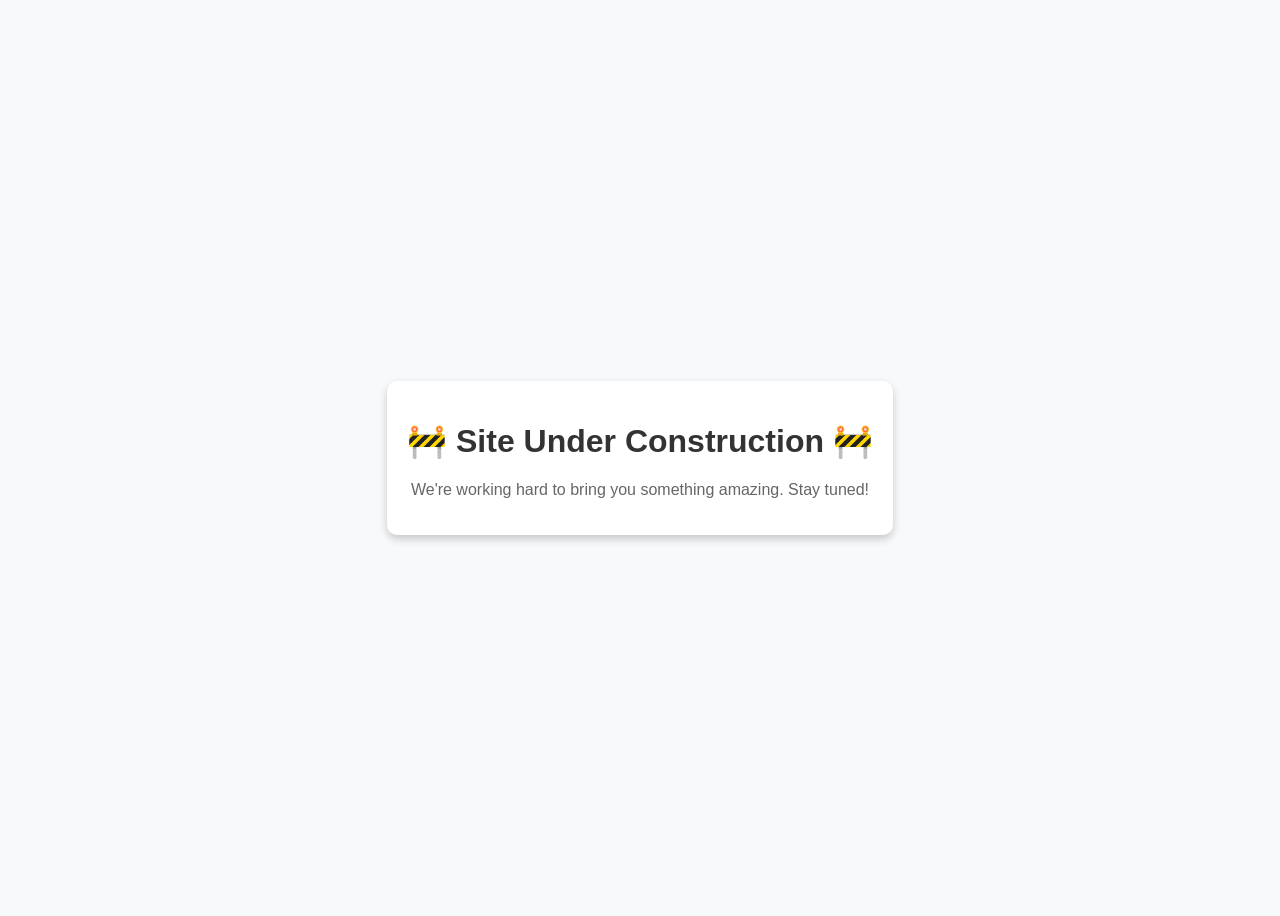
<file: index.html>
<!DOCTYPE html>
<html lang="en">
<head>
    <meta charset="UTF-8">
    <meta name="viewport" content="width=device-width, initial-scale=1.0">
    <title>Site Under Construction</title>
    <style>
        body {
            display: flex;
            justify-content: center;
            align-items: center;
            height: 100vh;
            background-color: #f8f9fa;
            font-family: Arial, sans-serif;
            text-align: center;
        }
        .container {
            padding: 20px;
            border-radius: 10px;
            background: white;
            box-shadow: 0 4px 8px rgba(0, 0, 0, 0.2);
        }
        h1 {
            color: #333;
        }
        p {
            color: #666;
        }
    </style>
</head>
<body>
    <div class="container">
        <h1>🚧 Site Under Construction 🚧</h1>
        <p>We're working hard to bring you something amazing. Stay tuned!</p>
    </div>
</body>
</html>
</file>
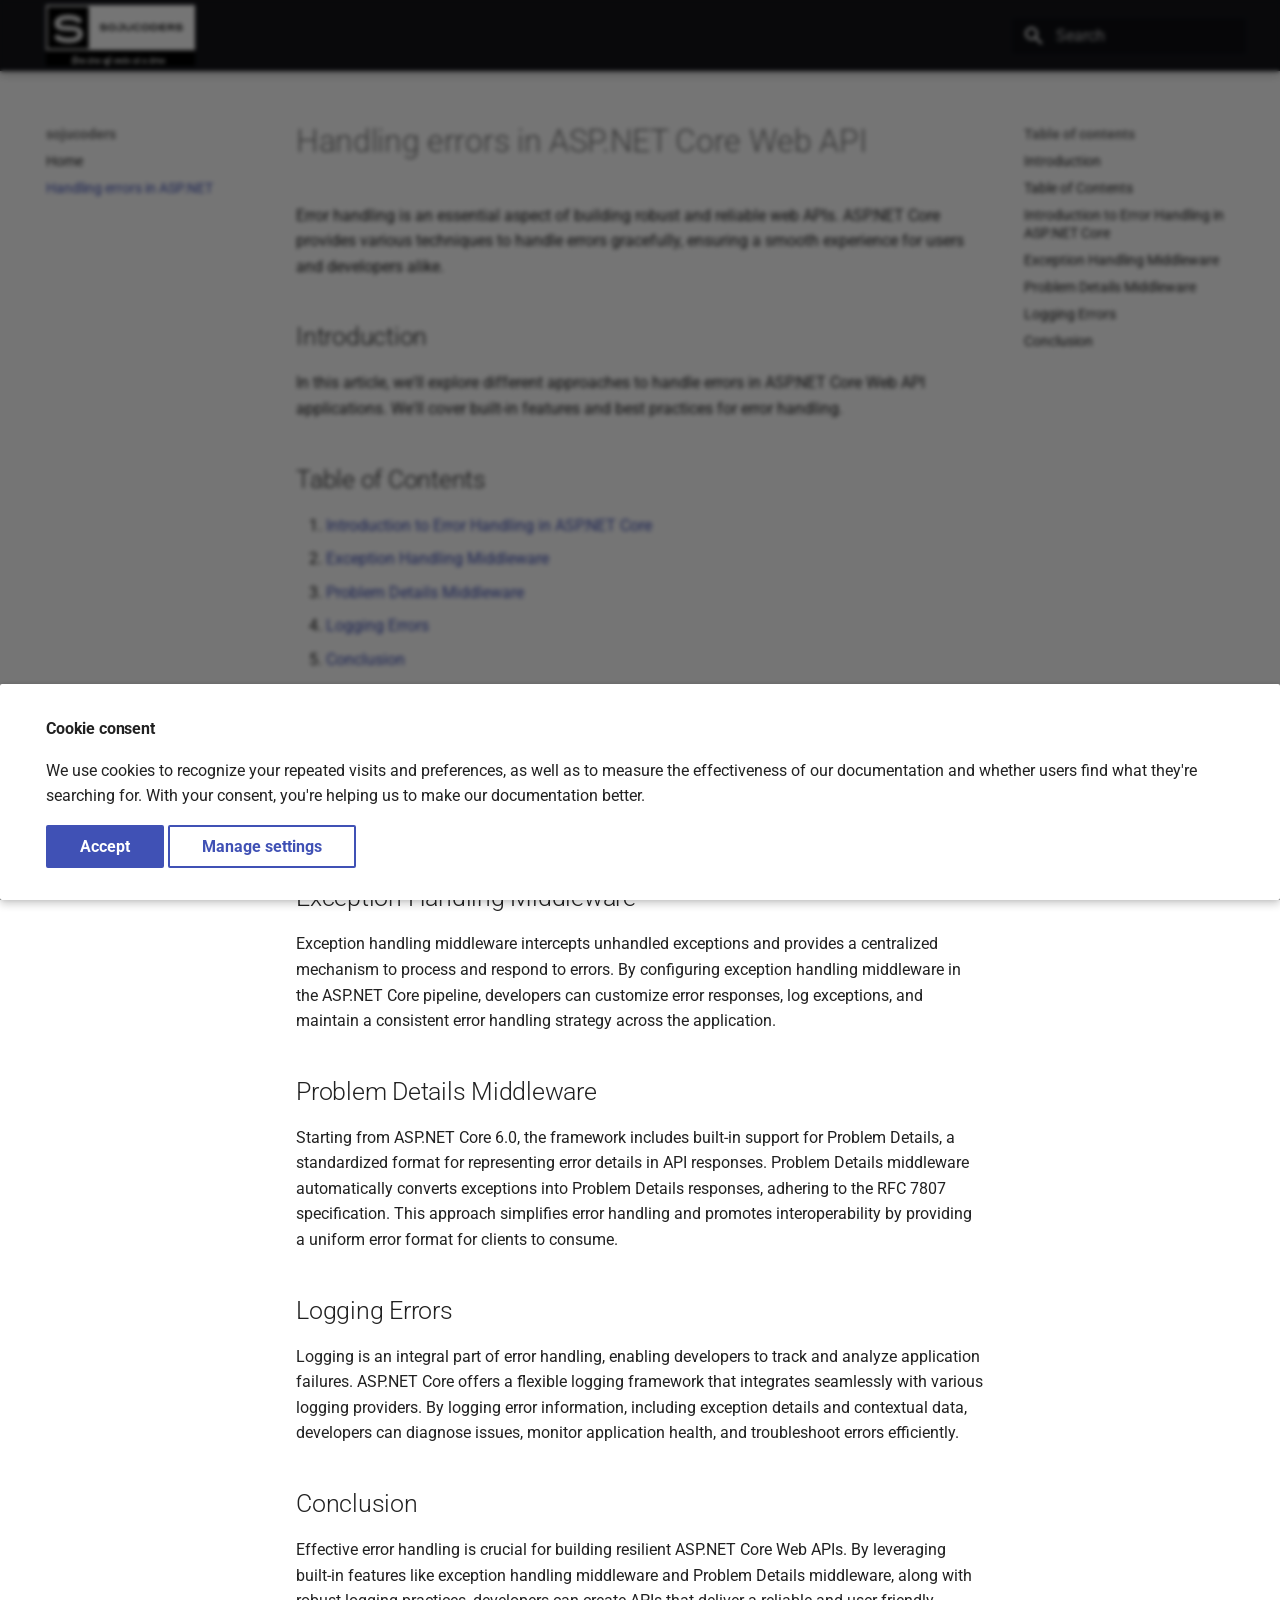
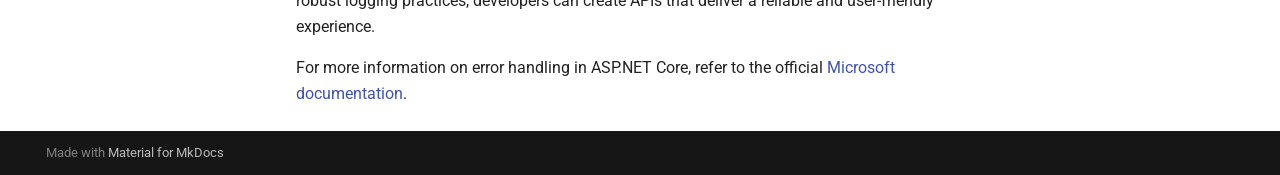
<file: article-01/index.html>
<!doctype html>
<html lang="en" class="no-js">
  <head>
    
      <meta charset="utf-8">
      <meta name="viewport" content="width=device-width,initial-scale=1">
      
      
      
      
        <link rel="prev" href="..">
      
      
      
      <link rel="icon" href="../assets/images/favicon.png">
      <meta name="generator" content="mkdocs-1.5.3, mkdocs-material-9.5.10">
    
    
      
        <title>Handling errors in ASP.NET - sojucoders</title>
      
    
    
      <link rel="stylesheet" href="../assets/stylesheets/main.7e359304.min.css">
      
        
        <link rel="stylesheet" href="../assets/stylesheets/palette.06af60db.min.css">
      
      


    
    
      
    
    
      
        
        
        <link rel="preconnect" href="https://fonts.gstatic.com" crossorigin>
        <link rel="stylesheet" href="https://fonts.googleapis.com/css?family=Roboto:300,300i,400,400i,700,700i%7CRoboto+Mono:400,400i,700,700i&display=fallback">
        <style>:root{--md-text-font:"Roboto";--md-code-font:"Roboto Mono"}</style>
      
    
    
      <link rel="stylesheet" href="../stylesheets/extra.css">
    
    <script>__md_scope=new URL("..",location),__md_hash=e=>[...e].reduce((e,_)=>(e<<5)-e+_.charCodeAt(0),0),__md_get=(e,_=localStorage,t=__md_scope)=>JSON.parse(_.getItem(t.pathname+"."+e)),__md_set=(e,_,t=localStorage,a=__md_scope)=>{try{t.setItem(a.pathname+"."+e,JSON.stringify(_))}catch(e){}}</script>
    
      

    
    
    
  </head>
  
  
    
    
    
    
    
    <body dir="ltr" data-md-color-scheme="default" data-md-color-primary="black" data-md-color-accent="indigo">
  
    
    <input class="md-toggle" data-md-toggle="drawer" type="checkbox" id="__drawer" autocomplete="off">
    <input class="md-toggle" data-md-toggle="search" type="checkbox" id="__search" autocomplete="off">
    <label class="md-overlay" for="__drawer"></label>
    <div data-md-component="skip">
      
        
        <a href="#handling-errors-in-aspnet-core-web-api" class="md-skip">
          Skip to content
        </a>
      
    </div>
    <div data-md-component="announce">
      
    </div>
    
    
      

  

<header class="md-header md-header--shadow" data-md-component="header">
  <nav class="md-header__inner md-grid" aria-label="Header">
    <a href=".." title="sojucoders" class="md-header__button md-logo" aria-label="sojucoders" data-md-component="logo">
      
  <img src="../assets/images/image.png" alt="logo">

    </a>
    <label class="md-header__button md-icon" for="__drawer">
      
      <svg xmlns="http://www.w3.org/2000/svg" viewBox="0 0 24 24"><path d="M3 6h18v2H3V6m0 5h18v2H3v-2m0 5h18v2H3v-2Z"/></svg>
    </label>
    <div class="md-header__title" data-md-component="header-title">
      <div class="md-header__ellipsis">
        <div class="md-header__topic">
          <span class="md-ellipsis">
            sojucoders
          </span>
        </div>
        <div class="md-header__topic" data-md-component="header-topic">
          <span class="md-ellipsis">
            
              Handling errors in ASP.NET
            
          </span>
        </div>
      </div>
    </div>
    
      
    
    
    
    
      <label class="md-header__button md-icon" for="__search">
        
        <svg xmlns="http://www.w3.org/2000/svg" viewBox="0 0 24 24"><path d="M9.5 3A6.5 6.5 0 0 1 16 9.5c0 1.61-.59 3.09-1.56 4.23l.27.27h.79l5 5-1.5 1.5-5-5v-.79l-.27-.27A6.516 6.516 0 0 1 9.5 16 6.5 6.5 0 0 1 3 9.5 6.5 6.5 0 0 1 9.5 3m0 2C7 5 5 7 5 9.5S7 14 9.5 14 14 12 14 9.5 12 5 9.5 5Z"/></svg>
      </label>
      <div class="md-search" data-md-component="search" role="dialog">
  <label class="md-search__overlay" for="__search"></label>
  <div class="md-search__inner" role="search">
    <form class="md-search__form" name="search">
      <input type="text" class="md-search__input" name="query" aria-label="Search" placeholder="Search" autocapitalize="off" autocorrect="off" autocomplete="off" spellcheck="false" data-md-component="search-query" required>
      <label class="md-search__icon md-icon" for="__search">
        
        <svg xmlns="http://www.w3.org/2000/svg" viewBox="0 0 24 24"><path d="M9.5 3A6.5 6.5 0 0 1 16 9.5c0 1.61-.59 3.09-1.56 4.23l.27.27h.79l5 5-1.5 1.5-5-5v-.79l-.27-.27A6.516 6.516 0 0 1 9.5 16 6.5 6.5 0 0 1 3 9.5 6.5 6.5 0 0 1 9.5 3m0 2C7 5 5 7 5 9.5S7 14 9.5 14 14 12 14 9.5 12 5 9.5 5Z"/></svg>
        
        <svg xmlns="http://www.w3.org/2000/svg" viewBox="0 0 24 24"><path d="M20 11v2H8l5.5 5.5-1.42 1.42L4.16 12l7.92-7.92L13.5 5.5 8 11h12Z"/></svg>
      </label>
      <nav class="md-search__options" aria-label="Search">
        
        <button type="reset" class="md-search__icon md-icon" title="Clear" aria-label="Clear" tabindex="-1">
          
          <svg xmlns="http://www.w3.org/2000/svg" viewBox="0 0 24 24"><path d="M19 6.41 17.59 5 12 10.59 6.41 5 5 6.41 10.59 12 5 17.59 6.41 19 12 13.41 17.59 19 19 17.59 13.41 12 19 6.41Z"/></svg>
        </button>
      </nav>
      
    </form>
    <div class="md-search__output">
      <div class="md-search__scrollwrap" data-md-scrollfix>
        <div class="md-search-result" data-md-component="search-result">
          <div class="md-search-result__meta">
            Initializing search
          </div>
          <ol class="md-search-result__list" role="presentation"></ol>
        </div>
      </div>
    </div>
  </div>
</div>
    
    
  </nav>
  
</header>
    
    <div class="md-container" data-md-component="container">
      
      
        
          
        
      
      <main class="md-main" data-md-component="main">
        <div class="md-main__inner md-grid">
          
            
              
              <div class="md-sidebar md-sidebar--primary" data-md-component="sidebar" data-md-type="navigation" >
                <div class="md-sidebar__scrollwrap">
                  <div class="md-sidebar__inner">
                    



<nav class="md-nav md-nav--primary" aria-label="Navigation" data-md-level="0">
  <label class="md-nav__title" for="__drawer">
    <a href=".." title="sojucoders" class="md-nav__button md-logo" aria-label="sojucoders" data-md-component="logo">
      
  <img src="../assets/images/image.png" alt="logo">

    </a>
    sojucoders
  </label>
  
  <ul class="md-nav__list" data-md-scrollfix>
    
      
      
  
  
  
  
    <li class="md-nav__item">
      <a href=".." class="md-nav__link">
        
  
  <span class="md-ellipsis">
    Home
  </span>
  

      </a>
    </li>
  

    
      
      
  
  
    
  
  
  
    <li class="md-nav__item md-nav__item--active">
      
      <input class="md-nav__toggle md-toggle" type="checkbox" id="__toc">
      
      
        
      
      
        <label class="md-nav__link md-nav__link--active" for="__toc">
          
  
  <span class="md-ellipsis">
    Handling errors in ASP.NET
  </span>
  

          <span class="md-nav__icon md-icon"></span>
        </label>
      
      <a href="./" class="md-nav__link md-nav__link--active">
        
  
  <span class="md-ellipsis">
    Handling errors in ASP.NET
  </span>
  

      </a>
      
        

<nav class="md-nav md-nav--secondary" aria-label="Table of contents">
  
  
  
    
  
  
    <label class="md-nav__title" for="__toc">
      <span class="md-nav__icon md-icon"></span>
      Table of contents
    </label>
    <ul class="md-nav__list" data-md-component="toc" data-md-scrollfix>
      
        <li class="md-nav__item">
  <a href="#introduction" class="md-nav__link">
    <span class="md-ellipsis">
      Introduction
    </span>
  </a>
  
</li>
      
        <li class="md-nav__item">
  <a href="#table-of-contents" class="md-nav__link">
    <span class="md-ellipsis">
      Table of Contents
    </span>
  </a>
  
</li>
      
        <li class="md-nav__item">
  <a href="#introduction-to-error-handling-in-aspnet-core" class="md-nav__link">
    <span class="md-ellipsis">
      Introduction to Error Handling in ASP.NET Core
    </span>
  </a>
  
</li>
      
        <li class="md-nav__item">
  <a href="#exception-handling-middleware" class="md-nav__link">
    <span class="md-ellipsis">
      Exception Handling Middleware
    </span>
  </a>
  
</li>
      
        <li class="md-nav__item">
  <a href="#problem-details-middleware" class="md-nav__link">
    <span class="md-ellipsis">
      Problem Details Middleware
    </span>
  </a>
  
</li>
      
        <li class="md-nav__item">
  <a href="#logging-errors" class="md-nav__link">
    <span class="md-ellipsis">
      Logging Errors
    </span>
  </a>
  
</li>
      
        <li class="md-nav__item">
  <a href="#conclusion" class="md-nav__link">
    <span class="md-ellipsis">
      Conclusion
    </span>
  </a>
  
</li>
      
    </ul>
  
</nav>
      
    </li>
  

    
  </ul>
</nav>
                  </div>
                </div>
              </div>
            
            
              
              <div class="md-sidebar md-sidebar--secondary" data-md-component="sidebar" data-md-type="toc" >
                <div class="md-sidebar__scrollwrap">
                  <div class="md-sidebar__inner">
                    

<nav class="md-nav md-nav--secondary" aria-label="Table of contents">
  
  
  
    
  
  
    <label class="md-nav__title" for="__toc">
      <span class="md-nav__icon md-icon"></span>
      Table of contents
    </label>
    <ul class="md-nav__list" data-md-component="toc" data-md-scrollfix>
      
        <li class="md-nav__item">
  <a href="#introduction" class="md-nav__link">
    <span class="md-ellipsis">
      Introduction
    </span>
  </a>
  
</li>
      
        <li class="md-nav__item">
  <a href="#table-of-contents" class="md-nav__link">
    <span class="md-ellipsis">
      Table of Contents
    </span>
  </a>
  
</li>
      
        <li class="md-nav__item">
  <a href="#introduction-to-error-handling-in-aspnet-core" class="md-nav__link">
    <span class="md-ellipsis">
      Introduction to Error Handling in ASP.NET Core
    </span>
  </a>
  
</li>
      
        <li class="md-nav__item">
  <a href="#exception-handling-middleware" class="md-nav__link">
    <span class="md-ellipsis">
      Exception Handling Middleware
    </span>
  </a>
  
</li>
      
        <li class="md-nav__item">
  <a href="#problem-details-middleware" class="md-nav__link">
    <span class="md-ellipsis">
      Problem Details Middleware
    </span>
  </a>
  
</li>
      
        <li class="md-nav__item">
  <a href="#logging-errors" class="md-nav__link">
    <span class="md-ellipsis">
      Logging Errors
    </span>
  </a>
  
</li>
      
        <li class="md-nav__item">
  <a href="#conclusion" class="md-nav__link">
    <span class="md-ellipsis">
      Conclusion
    </span>
  </a>
  
</li>
      
    </ul>
  
</nav>
                  </div>
                </div>
              </div>
            
          
          
            <div class="md-content" data-md-component="content">
              <article class="md-content__inner md-typeset">
                
                  


<h1 id="handling-errors-in-aspnet-core-web-api">Handling errors in ASP.NET Core Web API</h1>
<p>Error handling is an essential aspect of building robust and reliable web APIs. ASP.NET Core provides various techniques to handle errors gracefully, ensuring a smooth experience for users and developers alike.</p>
<h2 id="introduction">Introduction</h2>
<p>In this article, we'll explore different approaches to handle errors in ASP.NET Core Web API applications. We'll cover built-in features and best practices for error handling.</p>
<h2 id="table-of-contents">Table of Contents</h2>
<ol>
<li><a href="#introduction-to-error-handling-in-aspnet-core">Introduction to Error Handling in ASP.NET Core</a></li>
<li><a href="#exception-handling-middleware">Exception Handling Middleware</a></li>
<li><a href="#problem-details-middleware">Problem Details Middleware</a></li>
<li><a href="#logging-errors">Logging Errors</a></li>
<li><a href="#conclusion">Conclusion</a></li>
</ol>
<h2 id="introduction-to-error-handling-in-aspnet-core">Introduction to Error Handling in ASP.NET Core</h2>
<p>ASP.NET Core offers several options for handling errors, ranging from built-in middleware to custom error handling strategies. These mechanisms help developers manage exceptions, communicate errors effectively, and maintain application stability.</p>
<h2 id="exception-handling-middleware">Exception Handling Middleware</h2>
<p>Exception handling middleware intercepts unhandled exceptions and provides a centralized mechanism to process and respond to errors. By configuring exception handling middleware in the ASP.NET Core pipeline, developers can customize error responses, log exceptions, and maintain a consistent error handling strategy across the application.</p>
<h2 id="problem-details-middleware">Problem Details Middleware</h2>
<p>Starting from ASP.NET Core 6.0, the framework includes built-in support for Problem Details, a standardized format for representing error details in API responses. Problem Details middleware automatically converts exceptions into Problem Details responses, adhering to the RFC 7807 specification. This approach simplifies error handling and promotes interoperability by providing a uniform error format for clients to consume.</p>
<h2 id="logging-errors">Logging Errors</h2>
<p>Logging is an integral part of error handling, enabling developers to track and analyze application failures. ASP.NET Core offers a flexible logging framework that integrates seamlessly with various logging providers. By logging error information, including exception details and contextual data, developers can diagnose issues, monitor application health, and troubleshoot errors efficiently.</p>
<h2 id="conclusion">Conclusion</h2>
<p>Effective error handling is crucial for building resilient ASP.NET Core Web APIs. By leveraging built-in features like exception handling middleware and Problem Details middleware, along with robust logging practices, developers can create APIs that deliver a reliable and user-friendly experience.</p>
<p>For more information on error handling in ASP.NET Core, refer to the official <a href="https://learn.microsoft.com/en-us/aspnet/core/web-api/handle-errors?view=aspnetcore-8.0">Microsoft documentation</a>.</p>












                
              </article>
            </div>
          
          
<script>var target=document.getElementById(location.hash.slice(1));target&&target.name&&(target.checked=target.name.startsWith("__tabbed_"))</script>
        </div>
        
      </main>
      
        <footer class="md-footer">
  
  <div class="md-footer-meta md-typeset">
    <div class="md-footer-meta__inner md-grid">
      <div class="md-copyright">
  
  
    Made with
    <a href="https://squidfunk.github.io/mkdocs-material/" target="_blank" rel="noopener">
      Material for MkDocs
    </a>
  
</div>
      
    </div>
  </div>
</footer>
      
    </div>
    <div class="md-dialog" data-md-component="dialog">
      <div class="md-dialog__inner md-typeset"></div>
    </div>
    
    
      <div class="md-consent" data-md-component="consent" id="__consent" hidden>
        <div class="md-consent__overlay"></div>
        <aside class="md-consent__inner">
          <form class="md-consent__form md-grid md-typeset" name="consent">
            




  


<h4>Cookie consent</h4>
<p>We use cookies to recognize your repeated visits and preferences, as well as to measure the effectiveness of our documentation and whether users find what they're searching for. With your consent, you're helping us to make our documentation better.</p>
<input class="md-toggle" type="checkbox" id="__settings" >
<div class="md-consent__settings">
  <ul class="task-list">
    
  </ul>
</div>
<div class="md-consent__controls">
  
    
      <button class="md-button md-button--primary">Accept</button>
    
    
    
  
    
    
    
      <label class="md-button" for="__settings">Manage settings</label>
    
  
</div>
          </form>
        </aside>
      </div>
      <script>var consent=__md_get("__consent");if(consent)for(var input of document.forms.consent.elements)input.name&&(input.checked=consent[input.name]||!1);else"file:"!==location.protocol&&setTimeout(function(){document.querySelector("[data-md-component=consent]").hidden=!1},250);var action,form=document.forms.consent;for(action of["submit","reset"])form.addEventListener(action,function(e){if(e.preventDefault(),"reset"===e.type)for(var n of document.forms.consent.elements)n.name&&(n.checked=!1);__md_set("__consent",Object.fromEntries(Array.from(new FormData(form).keys()).map(function(e){return[e,!0]}))),location.hash="",location.reload()})</script>
    
    <script id="__config" type="application/json">{"base": "..", "features": [], "search": "../assets/javascripts/workers/search.b8dbb3d2.min.js", "translations": {"clipboard.copied": "Copied to clipboard", "clipboard.copy": "Copy to clipboard", "search.result.more.one": "1 more on this page", "search.result.more.other": "# more on this page", "search.result.none": "No matching documents", "search.result.one": "1 matching document", "search.result.other": "# matching documents", "search.result.placeholder": "Type to start searching", "search.result.term.missing": "Missing", "select.version": "Select version"}}</script>
    
    
      <script src="../assets/javascripts/bundle.8fd75fb4.min.js"></script>
      
    
  </body>
</html>
</file>
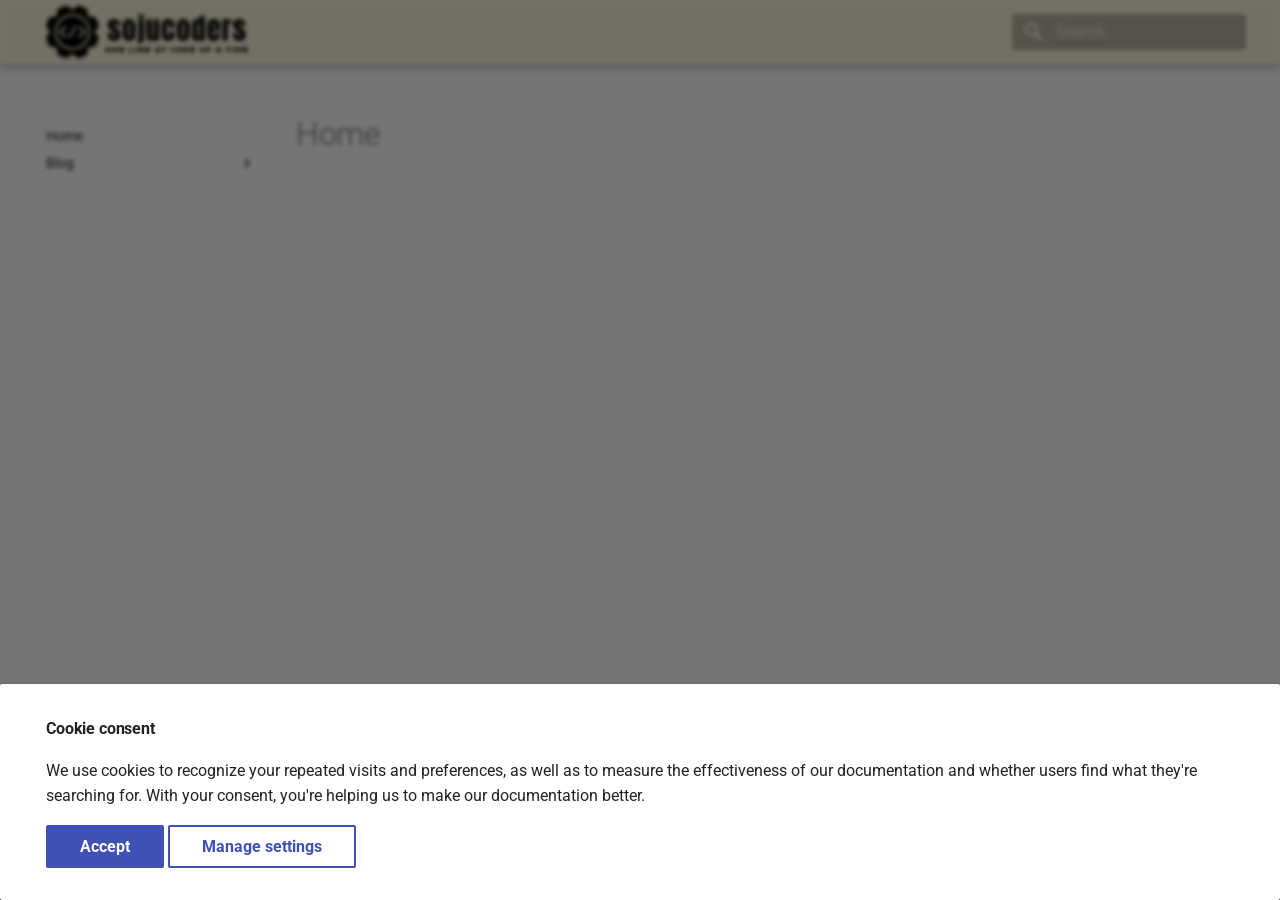
<file: blog/index.html>
<!doctype html>
<html lang="en" class="no-js">
  <head>
    
      <meta charset="utf-8">
      <meta name="viewport" content="width=device-width,initial-scale=1">
      
      
      
      
      
      
      <link rel="icon" href="assets/images/favicon.ico">
      <meta name="generator" content="mkdocs-1.6.0, mkdocs-material-9.5.26">
    
    
      
        <title>sojucoders</title>
      
    
    
      <link rel="stylesheet" href="assets/stylesheets/main.6543a935.min.css">
      
        
        <link rel="stylesheet" href="assets/stylesheets/palette.06af60db.min.css">
      
      


    
    
      
    
    
      
        
        
        <link rel="preconnect" href="https://fonts.gstatic.com" crossorigin>
        <link rel="stylesheet" href="https://fonts.googleapis.com/css?family=Roboto:300,300i,400,400i,700,700i%7CRoboto+Mono:400,400i,700,700i&display=fallback">
        <style>:root{--md-text-font:"Roboto";--md-code-font:"Roboto Mono"}</style>
      
    
    
      <link rel="stylesheet" href="stylesheets/extra.css">
    
    <script>__md_scope=new URL(".",location),__md_hash=e=>[...e].reduce((e,_)=>(e<<5)-e+_.charCodeAt(0),0),__md_get=(e,_=localStorage,t=__md_scope)=>JSON.parse(_.getItem(t.pathname+"."+e)),__md_set=(e,_,t=localStorage,a=__md_scope)=>{try{t.setItem(a.pathname+"."+e,JSON.stringify(_))}catch(e){}}</script>
    
      

    
    
    
  </head>
  
  
    
    
    
    
    
    <body dir="ltr" data-md-color-scheme="default" data-md-color-primary="black" data-md-color-accent="indigo">
  
    
    <input class="md-toggle" data-md-toggle="drawer" type="checkbox" id="__drawer" autocomplete="off">
    <input class="md-toggle" data-md-toggle="search" type="checkbox" id="__search" autocomplete="off">
    <label class="md-overlay" for="__drawer"></label>
    <div data-md-component="skip">
      
    </div>
    <div data-md-component="announce">
      
    </div>
    
    
      

  

<header class="md-header md-header--shadow" data-md-component="header">
  <nav class="md-header__inner md-grid" aria-label="Header">
    <a href="." title="sojucoders" class="md-header__button md-logo" aria-label="sojucoders" data-md-component="logo">
      
  <img src="assets/images/logo.png" alt="logo">

    </a>
    <label class="md-header__button md-icon" for="__drawer">
      
      <svg xmlns="http://www.w3.org/2000/svg" viewBox="0 0 24 24"><path d="M3 6h18v2H3V6m0 5h18v2H3v-2m0 5h18v2H3v-2Z"/></svg>
    </label>
    <div class="md-header__title" data-md-component="header-title">
      <div class="md-header__ellipsis">
        <div class="md-header__topic">
          <span class="md-ellipsis">
            sojucoders
          </span>
        </div>
        <div class="md-header__topic" data-md-component="header-topic">
          <span class="md-ellipsis">
            
              Home
            
          </span>
        </div>
      </div>
    </div>
    
      
    
    
    
    
      <label class="md-header__button md-icon" for="__search">
        
        <svg xmlns="http://www.w3.org/2000/svg" viewBox="0 0 24 24"><path d="M9.5 3A6.5 6.5 0 0 1 16 9.5c0 1.61-.59 3.09-1.56 4.23l.27.27h.79l5 5-1.5 1.5-5-5v-.79l-.27-.27A6.516 6.516 0 0 1 9.5 16 6.5 6.5 0 0 1 3 9.5 6.5 6.5 0 0 1 9.5 3m0 2C7 5 5 7 5 9.5S7 14 9.5 14 14 12 14 9.5 12 5 9.5 5Z"/></svg>
      </label>
      <div class="md-search" data-md-component="search" role="dialog">
  <label class="md-search__overlay" for="__search"></label>
  <div class="md-search__inner" role="search">
    <form class="md-search__form" name="search">
      <input type="text" class="md-search__input" name="query" aria-label="Search" placeholder="Search" autocapitalize="off" autocorrect="off" autocomplete="off" spellcheck="false" data-md-component="search-query" required>
      <label class="md-search__icon md-icon" for="__search">
        
        <svg xmlns="http://www.w3.org/2000/svg" viewBox="0 0 24 24"><path d="M9.5 3A6.5 6.5 0 0 1 16 9.5c0 1.61-.59 3.09-1.56 4.23l.27.27h.79l5 5-1.5 1.5-5-5v-.79l-.27-.27A6.516 6.516 0 0 1 9.5 16 6.5 6.5 0 0 1 3 9.5 6.5 6.5 0 0 1 9.5 3m0 2C7 5 5 7 5 9.5S7 14 9.5 14 14 12 14 9.5 12 5 9.5 5Z"/></svg>
        
        <svg xmlns="http://www.w3.org/2000/svg" viewBox="0 0 24 24"><path d="M20 11v2H8l5.5 5.5-1.42 1.42L4.16 12l7.92-7.92L13.5 5.5 8 11h12Z"/></svg>
      </label>
      <nav class="md-search__options" aria-label="Search">
        
        <button type="reset" class="md-search__icon md-icon" title="Clear" aria-label="Clear" tabindex="-1">
          
          <svg xmlns="http://www.w3.org/2000/svg" viewBox="0 0 24 24"><path d="M19 6.41 17.59 5 12 10.59 6.41 5 5 6.41 10.59 12 5 17.59 6.41 19 12 13.41 17.59 19 19 17.59 13.41 12 19 6.41Z"/></svg>
        </button>
      </nav>
      
    </form>
    <div class="md-search__output">
      <div class="md-search__scrollwrap" tabindex="0" data-md-scrollfix>
        <div class="md-search-result" data-md-component="search-result">
          <div class="md-search-result__meta">
            Initializing search
          </div>
          <ol class="md-search-result__list" role="presentation"></ol>
        </div>
      </div>
    </div>
  </div>
</div>
    
    
  </nav>
  
</header>
    
    <div class="md-container" data-md-component="container">
      
      
        
          
        
      
      <main class="md-main" data-md-component="main">
        <div class="md-main__inner md-grid">
          
            
              
              <div class="md-sidebar md-sidebar--primary" data-md-component="sidebar" data-md-type="navigation" >
                <div class="md-sidebar__scrollwrap">
                  <div class="md-sidebar__inner">
                    



<nav class="md-nav md-nav--primary" aria-label="Navigation" data-md-level="0">
  <label class="md-nav__title" for="__drawer">
    <a href="." title="sojucoders" class="md-nav__button md-logo" aria-label="sojucoders" data-md-component="logo">
      
  <img src="assets/images/logo.png" alt="logo">

    </a>
    sojucoders
  </label>
  
  <ul class="md-nav__list" data-md-scrollfix>
    
      
      
  
  
  
  
    <li class="md-nav__item">
      <a href="https://sojucoders.works/" class="md-nav__link">
        
  
  <span class="md-ellipsis">
    Home
  </span>
  

      </a>
    </li>
  

    
      
      
  
  
  
  
    
    
      
        
          
        
      
        
      
        
      
    
    
    
    <li class="md-nav__item md-nav__item--nested">
      
        
        
        <input class="md-nav__toggle md-toggle " type="checkbox" id="__nav_2" >
        
          
          
          <div class="md-nav__link md-nav__container">
            <a href="blog/" class="md-nav__link ">
              
  
  <span class="md-ellipsis">
    Blog
  </span>
  

            </a>
            
              
              <label class="md-nav__link " for="__nav_2" id="__nav_2_label" tabindex="0">
                <span class="md-nav__icon md-icon"></span>
              </label>
            
          </div>
        
        <nav class="md-nav" data-md-level="1" aria-labelledby="__nav_2_label" aria-expanded="false">
          <label class="md-nav__title" for="__nav_2">
            <span class="md-nav__icon md-icon"></span>
            Blog
          </label>
          <ul class="md-nav__list" data-md-scrollfix>
            
              
            
              
                
  
  
  
  
    
    
      
        
      
    
    
    
    <li class="md-nav__item md-nav__item--nested">
      
        
        
        <input class="md-nav__toggle md-toggle " type="checkbox" id="__nav_2_2" >
        
          
          <label class="md-nav__link" for="__nav_2_2" id="__nav_2_2_label" tabindex="0">
            
  
  <span class="md-ellipsis">
    Archive
  </span>
  

            <span class="md-nav__icon md-icon"></span>
          </label>
        
        <nav class="md-nav" data-md-level="2" aria-labelledby="__nav_2_2_label" aria-expanded="false">
          <label class="md-nav__title" for="__nav_2_2">
            <span class="md-nav__icon md-icon"></span>
            Archive
          </label>
          <ul class="md-nav__list" data-md-scrollfix>
            
              
                
  
  
  
    
  
  
    <li class="md-nav__item">
      <a href="blog/archive/2024/" class="md-nav__link">
        
  
  <span class="md-ellipsis">
    2024
  </span>
  

      </a>
    </li>
  

              
            
          </ul>
        </nav>
      
    </li>
  

              
            
              
                
  
  
  
  
    
    
      
        
      
    
    
    
    <li class="md-nav__item md-nav__item--nested">
      
        
        
        <input class="md-nav__toggle md-toggle " type="checkbox" id="__nav_2_3" >
        
          
          <label class="md-nav__link" for="__nav_2_3" id="__nav_2_3_label" tabindex="0">
            
  
  <span class="md-ellipsis">
    Categories
  </span>
  

            <span class="md-nav__icon md-icon"></span>
          </label>
        
        <nav class="md-nav" data-md-level="2" aria-labelledby="__nav_2_3_label" aria-expanded="false">
          <label class="md-nav__title" for="__nav_2_3">
            <span class="md-nav__icon md-icon"></span>
            Categories
          </label>
          <ul class="md-nav__list" data-md-scrollfix>
            
              
                
  
  
  
    
  
  
    <li class="md-nav__item">
      <a href="blog/category/aspnet-core/" class="md-nav__link">
        
  
  <span class="md-ellipsis">
    ASP.NET Core
  </span>
  

      </a>
    </li>
  

              
            
          </ul>
        </nav>
      
    </li>
  

              
            
          </ul>
        </nav>
      
    </li>
  

    
  </ul>
</nav>
                  </div>
                </div>
              </div>
            
            
              
              <div class="md-sidebar md-sidebar--secondary" data-md-component="sidebar" data-md-type="toc" >
                <div class="md-sidebar__scrollwrap">
                  <div class="md-sidebar__inner">
                    

<nav class="md-nav md-nav--secondary" aria-label="Table of contents">
  
  
  
  
</nav>
                  </div>
                </div>
              </div>
            
          
          
            <div class="md-content" data-md-component="content">
              <article class="md-content__inner md-typeset">
                
                  


  <h1>Home</h1>














                
              </article>
            </div>
          
          
<script>var target=document.getElementById(location.hash.slice(1));target&&target.name&&(target.checked=target.name.startsWith("__tabbed_"))</script>
        </div>
        
      </main>
      
        <footer class="md-footer">
  
  <div class="md-footer-meta md-typeset">
    <div class="md-footer-meta__inner md-grid">
      <div class="md-copyright">
  
  
    Made with
    <a href="https://squidfunk.github.io/mkdocs-material/" target="_blank" rel="noopener">
      Material for MkDocs
    </a>
  
</div>
      
        <div class="md-social">
  
    
    
    
    
      
      
    
    <a href="http://tbc" target="_blank" rel="noopener" title="tbc" class="md-social__link">
      <svg xmlns="http://www.w3.org/2000/svg" viewBox="0 0 448 512"><!--! Font Awesome Free 6.5.2 by @fontawesome - https://fontawesome.com License - https://fontawesome.com/license/free (Icons: CC BY 4.0, Fonts: SIL OFL 1.1, Code: MIT License) Copyright 2024 Fonticons, Inc.--><path d="M416 32H31.9C14.3 32 0 46.5 0 64.3v383.4C0 465.5 14.3 480 31.9 480H416c17.6 0 32-14.5 32-32.3V64.3c0-17.8-14.4-32.3-32-32.3zM135.4 416H69V202.2h66.5V416zm-33.2-243c-21.3 0-38.5-17.3-38.5-38.5S80.9 96 102.2 96c21.2 0 38.5 17.3 38.5 38.5 0 21.3-17.2 38.5-38.5 38.5zm282.1 243h-66.4V312c0-24.8-.5-56.7-34.5-56.7-34.6 0-39.9 27-39.9 54.9V416h-66.4V202.2h63.7v29.2h.9c8.9-16.8 30.6-34.5 62.9-34.5 67.2 0 79.7 44.3 79.7 101.9V416z"/></svg>
    </a>
  
    
    
    
    
      
      
    
    <a href="http://tbc" target="_blank" rel="noopener" title="tbc" class="md-social__link">
      <svg xmlns="http://www.w3.org/2000/svg" viewBox="0 0 448 512"><!--! Font Awesome Free 6.5.2 by @fontawesome - https://fontawesome.com License - https://fontawesome.com/license/free (Icons: CC BY 4.0, Fonts: SIL OFL 1.1, Code: MIT License) Copyright 2024 Fonticons, Inc.--><path d="M224.1 141c-63.6 0-114.9 51.3-114.9 114.9s51.3 114.9 114.9 114.9S339 319.5 339 255.9 287.7 141 224.1 141zm0 189.6c-41.1 0-74.7-33.5-74.7-74.7s33.5-74.7 74.7-74.7 74.7 33.5 74.7 74.7-33.6 74.7-74.7 74.7zm146.4-194.3c0 14.9-12 26.8-26.8 26.8-14.9 0-26.8-12-26.8-26.8s12-26.8 26.8-26.8 26.8 12 26.8 26.8zm76.1 27.2c-1.7-35.9-9.9-67.7-36.2-93.9-26.2-26.2-58-34.4-93.9-36.2-37-2.1-147.9-2.1-184.9 0-35.8 1.7-67.6 9.9-93.9 36.1s-34.4 58-36.2 93.9c-2.1 37-2.1 147.9 0 184.9 1.7 35.9 9.9 67.7 36.2 93.9s58 34.4 93.9 36.2c37 2.1 147.9 2.1 184.9 0 35.9-1.7 67.7-9.9 93.9-36.2 26.2-26.2 34.4-58 36.2-93.9 2.1-37 2.1-147.8 0-184.8zM398.8 388c-7.8 19.6-22.9 34.7-42.6 42.6-29.5 11.7-99.5 9-132.1 9s-102.7 2.6-132.1-9c-19.6-7.8-34.7-22.9-42.6-42.6-11.7-29.5-9-99.5-9-132.1s-2.6-102.7 9-132.1c7.8-19.6 22.9-34.7 42.6-42.6 29.5-11.7 99.5-9 132.1-9s102.7-2.6 132.1 9c19.6 7.8 34.7 22.9 42.6 42.6 11.7 29.5 9 99.5 9 132.1s2.7 102.7-9 132.1z"/></svg>
    </a>
  
    
    
    
    
      
      
    
    <a href="http://tbc" target="_blank" rel="noopener" title="tbc" class="md-social__link">
      <svg xmlns="http://www.w3.org/2000/svg" viewBox="0 0 512 512"><!--! Font Awesome Free 6.5.2 by @fontawesome - https://fontawesome.com License - https://fontawesome.com/license/free (Icons: CC BY 4.0, Fonts: SIL OFL 1.1, Code: MIT License) Copyright 2024 Fonticons, Inc.--><path d="M512 256C512 114.6 397.4 0 256 0S0 114.6 0 256c0 120 82.7 220.8 194.2 248.5V334.2h-52.8V256h52.8v-33.7c0-87.1 39.4-127.5 125-127.5 16.2 0 44.2 3.2 55.7 6.4V172c-6-.6-16.5-1-29.6-1-42 0-58.2 15.9-58.2 57.2V256h83.6l-14.4 78.2H287v175.9C413.8 494.8 512 386.9 512 256z"/></svg>
    </a>
  
    
    
    
    
      
      
    
    <a href="http://tbc" target="_blank" rel="noopener" title="tbc" class="md-social__link">
      <svg xmlns="http://www.w3.org/2000/svg" viewBox="0 0 512 512"><!--! Font Awesome Free 6.5.2 by @fontawesome - https://fontawesome.com License - https://fontawesome.com/license/free (Icons: CC BY 4.0, Fonts: SIL OFL 1.1, Code: MIT License) Copyright 2024 Fonticons, Inc.--><path d="M459.37 151.716c.325 4.548.325 9.097.325 13.645 0 138.72-105.583 298.558-298.558 298.558-59.452 0-114.68-17.219-161.137-47.106 8.447.974 16.568 1.299 25.34 1.299 49.055 0 94.213-16.568 130.274-44.832-46.132-.975-84.792-31.188-98.112-72.772 6.498.974 12.995 1.624 19.818 1.624 9.421 0 18.843-1.3 27.614-3.573-48.081-9.747-84.143-51.98-84.143-102.985v-1.299c13.969 7.797 30.214 12.67 47.431 13.319-28.264-18.843-46.781-51.005-46.781-87.391 0-19.492 5.197-37.36 14.294-52.954 51.655 63.675 129.3 105.258 216.365 109.807-1.624-7.797-2.599-15.918-2.599-24.04 0-57.828 46.782-104.934 104.934-104.934 30.213 0 57.502 12.67 76.67 33.137 23.715-4.548 46.456-13.32 66.599-25.34-7.798 24.366-24.366 44.833-46.132 57.827 21.117-2.273 41.584-8.122 60.426-16.243-14.292 20.791-32.161 39.308-52.628 54.253z"/></svg>
    </a>
  
</div>
      
    </div>
  </div>
</footer>
      
    </div>
    <div class="md-dialog" data-md-component="dialog">
      <div class="md-dialog__inner md-typeset"></div>
    </div>
    
    
      <div class="md-consent" data-md-component="consent" id="__consent" hidden>
        <div class="md-consent__overlay"></div>
        <aside class="md-consent__inner">
          <form class="md-consent__form md-grid md-typeset" name="consent">
            





<h4>Cookie consent</h4>
<p>We use cookies to recognize your repeated visits and preferences, as well as to measure the effectiveness of our documentation and whether users find what they're searching for. With your consent, you're helping us to make our documentation better.</p>
<input class="md-toggle" type="checkbox" id="__settings" >
<div class="md-consent__settings">
  <ul class="task-list">
    
  </ul>
</div>
<div class="md-consent__controls">
  
    
      <button class="md-button md-button--primary">Accept</button>
    
    
    
  
    
    
    
      <label class="md-button" for="__settings">Manage settings</label>
    
  
</div>
          </form>
        </aside>
      </div>
      <script>var consent=__md_get("__consent");if(consent)for(var input of document.forms.consent.elements)input.name&&(input.checked=consent[input.name]||!1);else"file:"!==location.protocol&&setTimeout(function(){document.querySelector("[data-md-component=consent]").hidden=!1},250);var action,form=document.forms.consent;for(action of["submit","reset"])form.addEventListener(action,function(e){if(e.preventDefault(),"reset"===e.type)for(var n of document.forms.consent.elements)n.name&&(n.checked=!1);__md_set("__consent",Object.fromEntries(Array.from(new FormData(form).keys()).map(function(e){return[e,!0]}))),location.hash="",location.reload()})</script>
    
    <script id="__config" type="application/json">{"base": ".", "features": ["navigation.indexes"], "search": "assets/javascripts/workers/search.b8dbb3d2.min.js", "translations": {"clipboard.copied": "Copied to clipboard", "clipboard.copy": "Copy to clipboard", "search.result.more.one": "1 more on this page", "search.result.more.other": "# more on this page", "search.result.none": "No matching documents", "search.result.one": "1 matching document", "search.result.other": "# matching documents", "search.result.placeholder": "Type to start searching", "search.result.term.missing": "Missing", "select.version": "Select version"}}</script>
    
    
      <script src="assets/javascripts/bundle.ad660dcc.min.js"></script>
      
    
  </body>
</html>
</file>
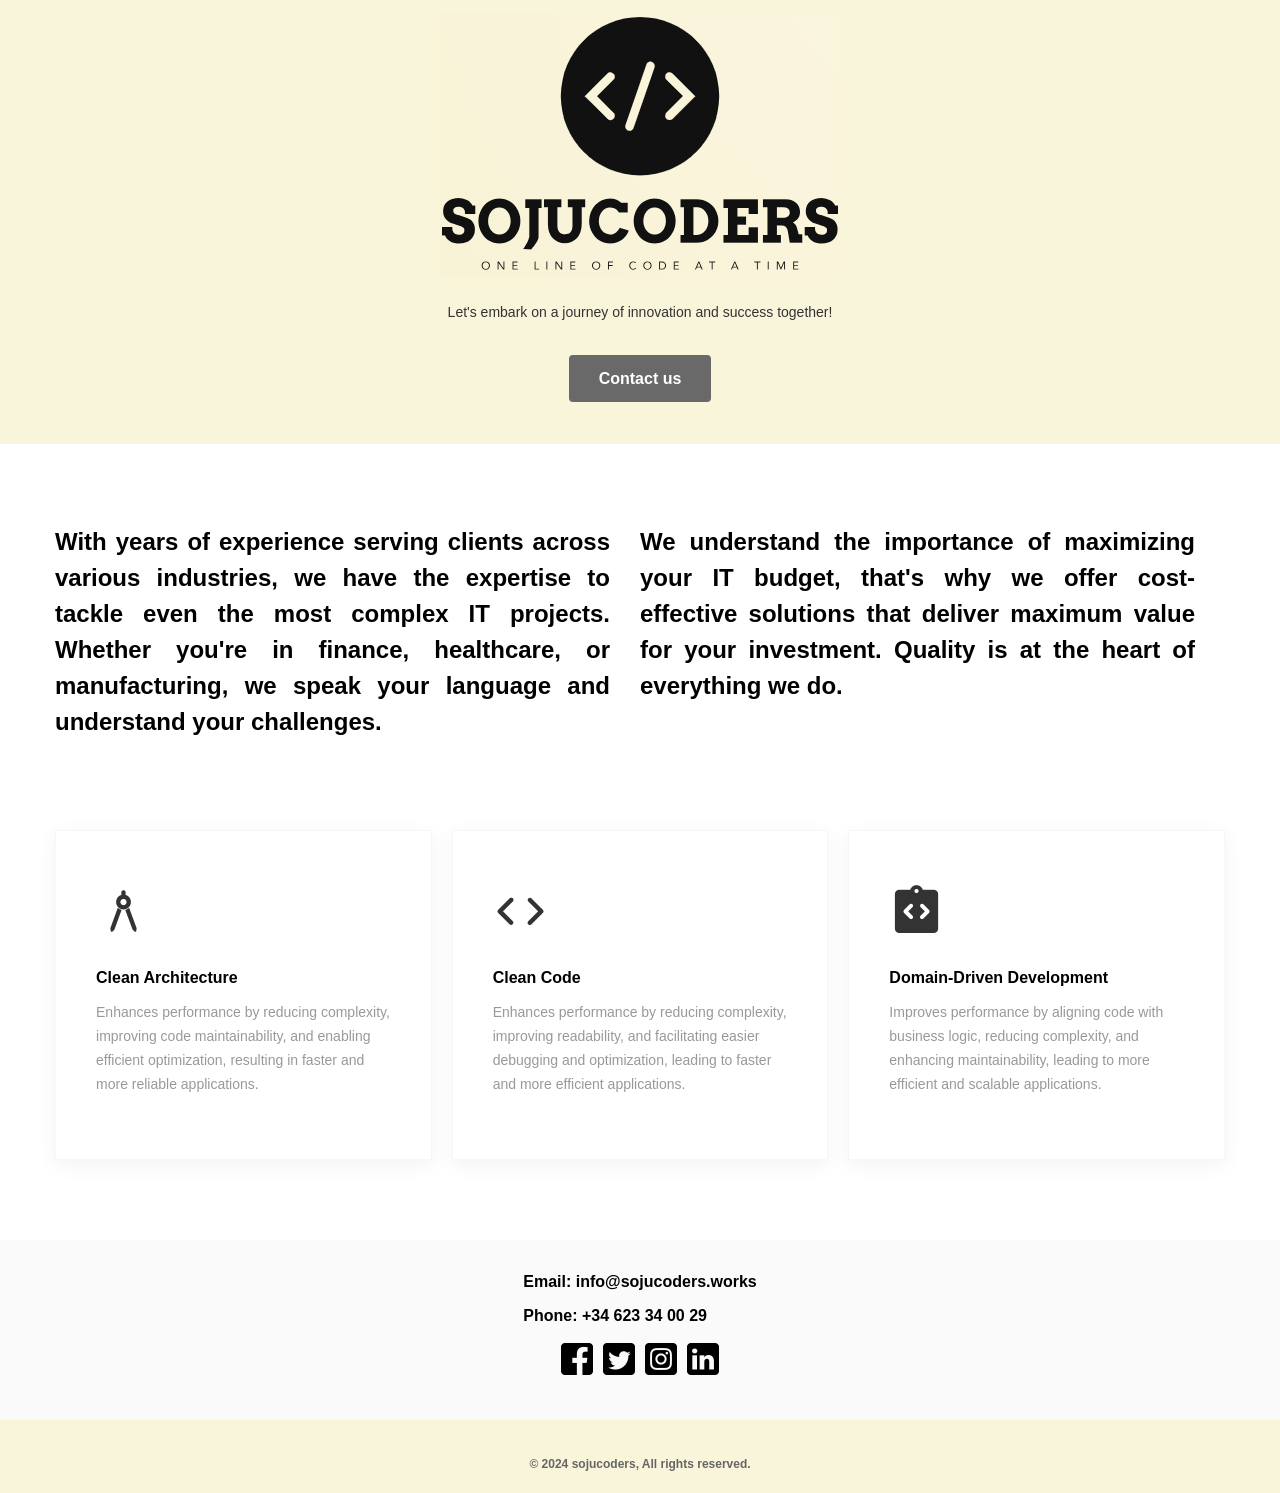
<file: new_site/index.html>
<!DOCTYPE html>
<html lang="en">

<head>
    <meta charset="utf-8" />
    <title>sojucoders - one line of code at a time</title>
    <meta content="width=device-width, initial-scale=1" name="viewport" />
    <link href="./css/site.css" rel="stylesheet" type="text/css" />
    <link href="https://fonts.googleapis.com" rel="preconnect" />
    <link href="https://fonts.gstatic.com" rel="preconnect" crossorigin="anonymous" />
    <link rel="stylesheet"
        href="https://fonts.googleapis.com/css2?family=Material+Symbols+Rounded:opsz,wght,FILL,GRAD@20..48,100..700,0..1,-50..200" />
    <style>
        .material-symbols-rounded {
            font-variation-settings:
                'FILL' 1,
                'wght' 500,
                'GRAD' 200,
                'opsz' 48;
            font-size: 55px;
        }
    </style>
</head>

<body class="body">
    <div role="banner" class="navigation">
        <div class="navigation-container"><a href="/" class="logo">
                <img src="./images/logo_full.png" alt="sojucoders"></a>
        </div>
    </div>
    <div class="header">
        <div class="header-content">
            <p class="paragraph">Let&#x27;s embark on a journey of innovation and success together!</p>
            <a href="#contactus" class="button">Contact us</a>
        </div>
    </div>
    <div class="features">
        <div class="container">
            <div class="words">
                <div class="h2-container">
                    <h2 class="h2">
                        <span class="text-span">
                            With years of experience serving clients across various
                            industries, we have the expertise to tackle even the most complex IT projects. Whether
                            you&#x27;re in finance, healthcare, or manufacturing, we speak your language and understand
                            your
                            challenges.
                        </span>
                    </h2>
                </div>
                <div class="h2-container">
                    <h2 class="h2">
                        <span class="text-span">
                            We understand the importance of maximizing your IT budget, that's why we offer
                            cost-effective
                            solutions that deliver maximum value for your investment. Quality is at the heart of
                            everything
                            we do.
                        </span>
                    </h2>
                </div>
            </div>
            <div class="collection-list-wrapper">
                <div role="list" class="collection-list">
                    <div role="listitem" class="collection-item">
                        <div class="feature-item-container">
                            <div class="feature-icon">
                                <span class="material-symbols-rounded">
                                    architecture
                                </span>
                            </div>
                            <h3 class="h3">Clean Architecture</h3>
                            <p class="paragraph cc-gray">
                                Enhances performance by reducing complexity, improving code maintainability, and
                                enabling efficient optimization, resulting in faster and more reliable applications.
                            </p>
                        </div>
                    </div>
                    <div role="listitem" class="collection-item">
                        <div class="feature-item-container">
                            <div class="feature-icon">
                                <span class="material-symbols-rounded">
                                    code
                                </span>
                            </div>
                            <h3 class="h3">Clean Code</h3>
                            <p class="paragraph cc-gray">
                                Enhances performance by reducing complexity, improving readability, and facilitating
                                easier debugging and optimization, leading to faster and more efficient applications.
                            </p>
                        </div>
                    </div>
                    <div role="listitem" class="collection-item">
                        <div class="feature-item-container">
                            <div class="feature-icon">
                                <span class="material-symbols-rounded">
                                    integration_instructions
                                </span>
                            </div>
                            <h3 class="h3">Domain-Driven Development</h3>
                            <p class="paragraph cc-gray">
                                Improves performance by aligning code with business logic, reducing complexity, and
                                enhancing maintainability, leading to more efficient and scalable applications.
                            </p>
                        </div>
                    </div>
                </div>
            </div>
        </div>
    </div>
    <div class="about">
        <div class="container cc-center">
            <div class="h3-container cc-center">
                <h3 id="contactus" class="h3 cc-center">
                    <span class="text-span">
                        <p>Email: info@sojucoders.works</p>
                        <p>Phone: +34 623 34 00 29</p>
                    </span>
                    <span class="social-span">
                        <a href="#"><img src="./images/fb.png" alt="Facebook">
                        </a>
                        <a href="#"><img src="./images/x.png" alt="X">
                        </a>
                        <a href="#"><img src="./images/instagram.png" alt="Instagram">
                        </a>
                        <a href="#"><img src="./images/linkedin.png" alt="LinkedIn">
                        </a>
                    </span>
                </h3>
            </div>
        </div>
    </div>
    <div class="footer">
        <div class="container cc-footer">
            <div class="footer-column cc-footer">
                <div class="text-footer-credits">© 2024 sojucoders, All rights reserved.</div>
            </div>
        </div>
    </div>
</body>

</html>
</file>
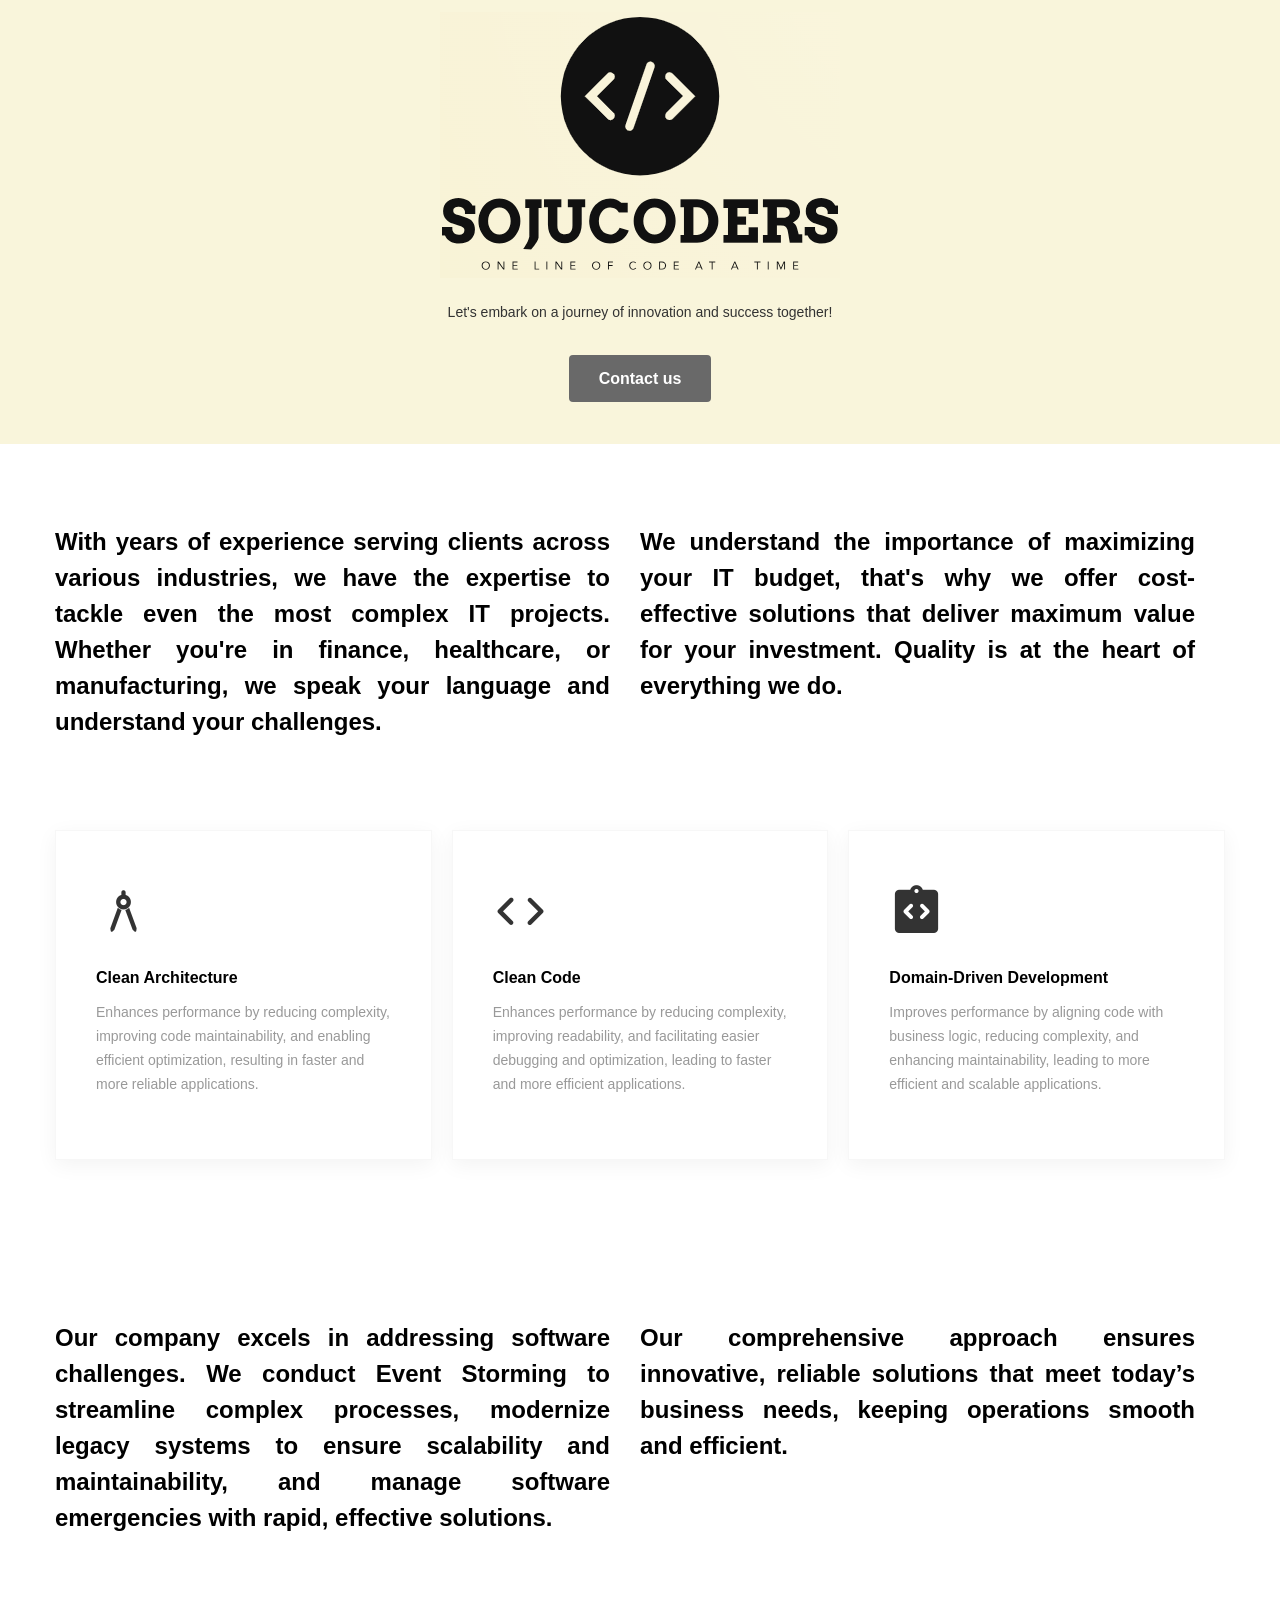
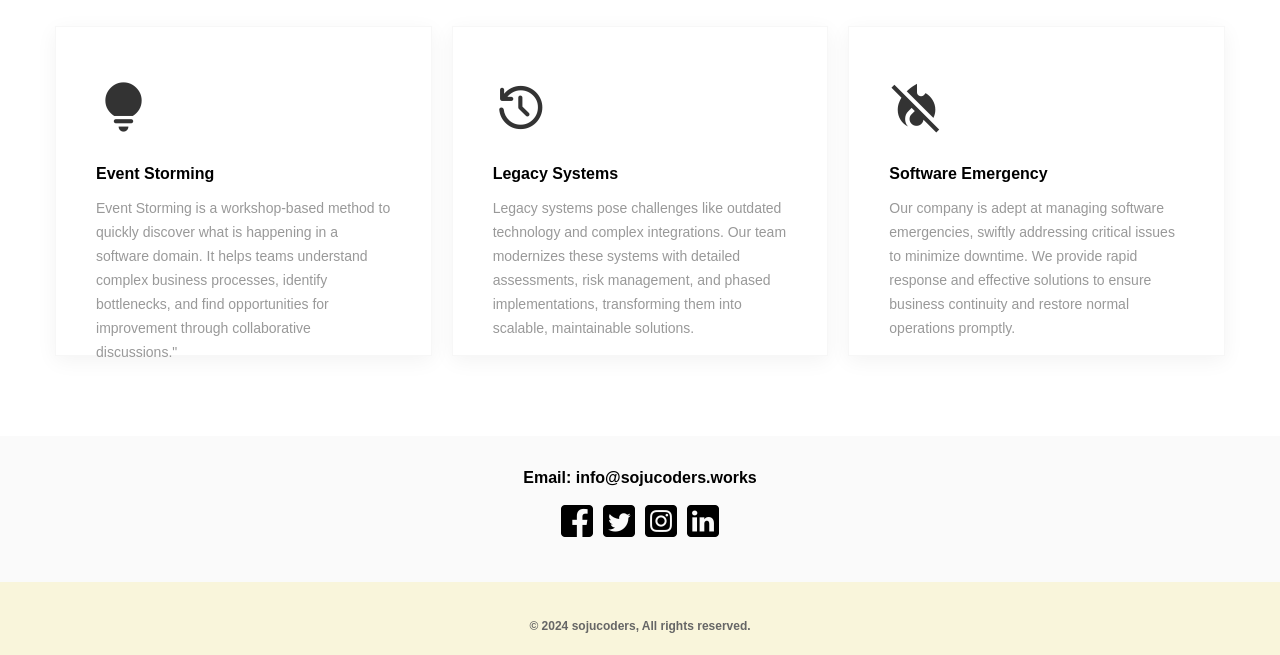
<file: new_version/index.html>
<!DOCTYPE html>
<html lang="en">

<head>
    <meta charset="utf-8" />
    <meta property="og:title" content="Soju Coders">
    <title>sojucoders - one line of code at a time</title>
    <meta content="width=device-width, initial-scale=1" name="viewport" />
    <link href="./css/site.css" rel="stylesheet" type="text/css" />
    <link href="https://fonts.googleapis.com" rel="preconnect" />
    <link href="https://fonts.gstatic.com" rel="preconnect" crossorigin="anonymous" />
    <link rel="stylesheet"
        href="https://fonts.googleapis.com/css2?family=Material+Symbols+Rounded:opsz,wght,FILL,GRAD@20..48,100..700,0..1,-50..200" />
    <style>
        .material-symbols-rounded {
            font-variation-settings:
                'FILL' 1,
                'wght' 500,
                'GRAD' 200,
                'opsz' 48;
            font-size: 55px;
        }
    </style>    
<!-- Matomo -->
<script>
    var _paq = window._paq = window._paq || [];
    /* tracker methods like "setCustomDimension" should be called before "trackPageView" */
    _paq.push(["setDocumentTitle", document.domain + "/" + document.title]);
    _paq.push(["setCookieDomain", "*.sojucoders.works"]);
    _paq.push(["setDoNotTrack", true]);
    _paq.push(["disableCookies"]);
    _paq.push(['trackPageView']);
    _paq.push(['enableLinkTracking']);
    (function () {
        var u = "//68.221.26.120/";
        _paq.push(['setTrackerUrl', u + 'matomo.php']);
        _paq.push(['setSiteId', '1']);
        var d = document, g = d.createElement('script'), s = d.getElementsByTagName('script')[0];
        g.async = true; g.src='./scripts/matomo.js'; s.parentNode.insertBefore(g, s);
    })();
</script>
<noscript>
    <p><img referrerpolicy="no-referrer-when-downgrade" src="//68.221.26.120/matomo.php?idsite=1&amp;rec=1"
            style="border:0;" alt="" /></p>
</noscript>
<!-- End Matomo Code -->
</head>

<body class="body">
    <div role="banner" class="navigation">
        <div class="navigation-container"><a href="/new_version" class="logo">
                <img src="./images/logo_full.png" alt="sojucoders"></a>
        </div>
    </div>
    <div class="header">
        <div class="header-content">
            <p class="paragraph">Let&#x27;s embark on a journey of innovation and success together!</p>
            <a href="#contactus" class="button">Contact us</a>
        </div>
    </div>
    <div class="features">
        <div class="container">
            <div class="words">
                <div class="h2-container">
                    <h2 class="h2">
                        <span class="text-span">
                            With years of experience serving clients across various
                            industries, we have the expertise to tackle even the most complex IT projects. Whether
                            you&#x27;re in finance, healthcare, or manufacturing, we speak your language and understand
                            your
                            challenges.
                        </span>
                    </h2>
                </div>
                <div class="h2-container">
                    <h2 class="h2">
                        <span class="text-span">
                            We understand the importance of maximizing your IT budget, that's why we
                            offer
                            cost-effective
                            solutions that deliver maximum value for your
                            investment. Quality is at the heart of
                            everything
                            we do.
                        </span>
                    </h2>
                </div>
            </div>
            <div class="collection-list-wrapper">
                <div role="list" class="collection-list">
                    <div role="listitem" class="collection-item">
                        <div class="feature-item-container">
                            <div class="feature-icon">
                                <span class="material-symbols-rounded">
                                    architecture
                                </span>
                            </div>
                            <h3 class="h3">Clean Architecture</h3>
                            <p class="paragraph cc-gray">
                                Enhances performance by reducing complexity, improving code maintainability, and
                                enabling efficient optimization, resulting in faster and more reliable applications.
                            </p>
                        </div>
                    </div>
                    <div role="listitem" class="collection-item">
                        <div class="feature-item-container">
                            <div class="feature-icon">
                                <span class="material-symbols-rounded">
                                    code
                                </span>
                            </div>
                            <h3 class="h3">Clean Code</h3>
                            <p class="paragraph cc-gray">
                                Enhances performance by reducing complexity, improving readability, and facilitating
                                easier debugging and optimization, leading to faster and more efficient applications.
                            </p>
                        </div>
                    </div>
                    <div role="listitem" class="collection-item">
                        <div class="feature-item-container">
                            <div class="feature-icon">
                                <span class="material-symbols-rounded">
                                    integration_instructions
                                </span>
                            </div>
                            <h3 class="h3">Domain-Driven Development</h3>
                            <p class="paragraph cc-gray">
                                Improves performance by aligning code with business logic, reducing complexity, and
                                enhancing maintainability, leading to more efficient and scalable applications.
                            </p>
                        </div>
                    </div>
                </div>
            </div>
        </div>
    </div>

    <div class="features">
        <div class="container">
            <div class="words">
                <div class="h2-container">
                    <h2 class="h2">
                        <span class="text-span">
                            Our company excels in addressing software challenges. 
                            We conduct Event Storming to streamline complex processes, 
                            modernize legacy systems to ensure scalability and maintainability, 
                            and manage software emergencies with rapid, 
                            effective solutions.
                        </span>
                    </h2>
                </div>
                <div class="h2-container">
                    <h2 class="h2">
                        <span class="text-span">
                            Our comprehensive approach ensures innovative, 
                            reliable solutions that meet today’s business needs, keeping operations
                            smooth and efficient.
                        </span>
                    </h2>
                </div>
            </div>
            <div class="collection-list-wrapper">
                <div role="list" class="collection-list">
                    <div role="listitem" class="collection-item">
                        <div class="feature-item-container">
                            <div class="feature-icon">
                                <span class="material-symbols-rounded">
                                    lightbulb
                                </span>
                            </div>
                            <h3 class="h3">Event Storming</h3>
                            <p class="paragraph cc-gray">
                                Event Storming is a workshop-based method to quickly discover what is happening in a
                                software domain.
                                It helps teams understand complex business processes, identify bottlenecks,
                                and find opportunities for improvement through collaborative discussions."
                            </p>
                        </div>
                    </div>
                    <div role="listitem" class="collection-item">
                        <div class="feature-item-container">
                            <div class="feature-icon">
                                <span class="material-symbols-rounded">
                                    history
                                </span>
                            </div>
                            <h3 class="h3">Legacy Systems</h3>
                            <p class="paragraph cc-gray">
                                Legacy systems pose challenges like outdated technology and complex integrations.
                                Our team modernizes these systems with detailed assessments, risk management, and phased
                                implementations,
                                transforming them into scalable, maintainable solutions.
                            </p>
                        </div>
                    </div>
                    <div role="listitem" class="collection-item">
                        <div class="feature-item-container">
                            <div class="feature-icon">
                                <span class="material-symbols-rounded">
                                    mode_heat_off
                                </span>
                            </div>
                            <h3 class="h3">Software Emergency</h3>
                            <p class="paragraph cc-gray">
                                Our company is adept at managing software emergencies, swiftly addressing critical issues
                                to minimize
                                downtime.
                                We provide rapid response and effective solutions
                                to ensure business continuity and restore normal operations promptly.
                            </p>
                        </div>
                    </div>
                    </div>
            </div>
        </div>
    </div>

    <div class="about">
        <div class="container cc-center">
            <div class="h3-container cc-center">
                <h3 id="contactus" class="h3 cc-center">
                    <span class="text-span">
                        <p>Email: info@sojucoders.works</p>
                    </span>
                    <span class="social-span">
                        <a href="#"><img src="./images/fb.png" alt="Facebook">
                        </a>
                        <a href="#"><img src="./images/x.png" alt="X">
                        </a>
                        <a href="#"><img src="./images/instagram.png" alt="Instagram">
                        </a>
                        <a href="#"><img src="./images/linkedin.png" alt="LinkedIn">
                        </a>
                    </span>
                </h3>
            </div>
        </div>
    </div>
    <div class="footer">
        <div class="container cc-footer">
            <div class="footer-column cc-footer">
                <div class="text-footer-credits">© 2024 sojucoders, All rights reserved.</div>
            </div>
        </div>
    </div>
</body>

</html>
</file>
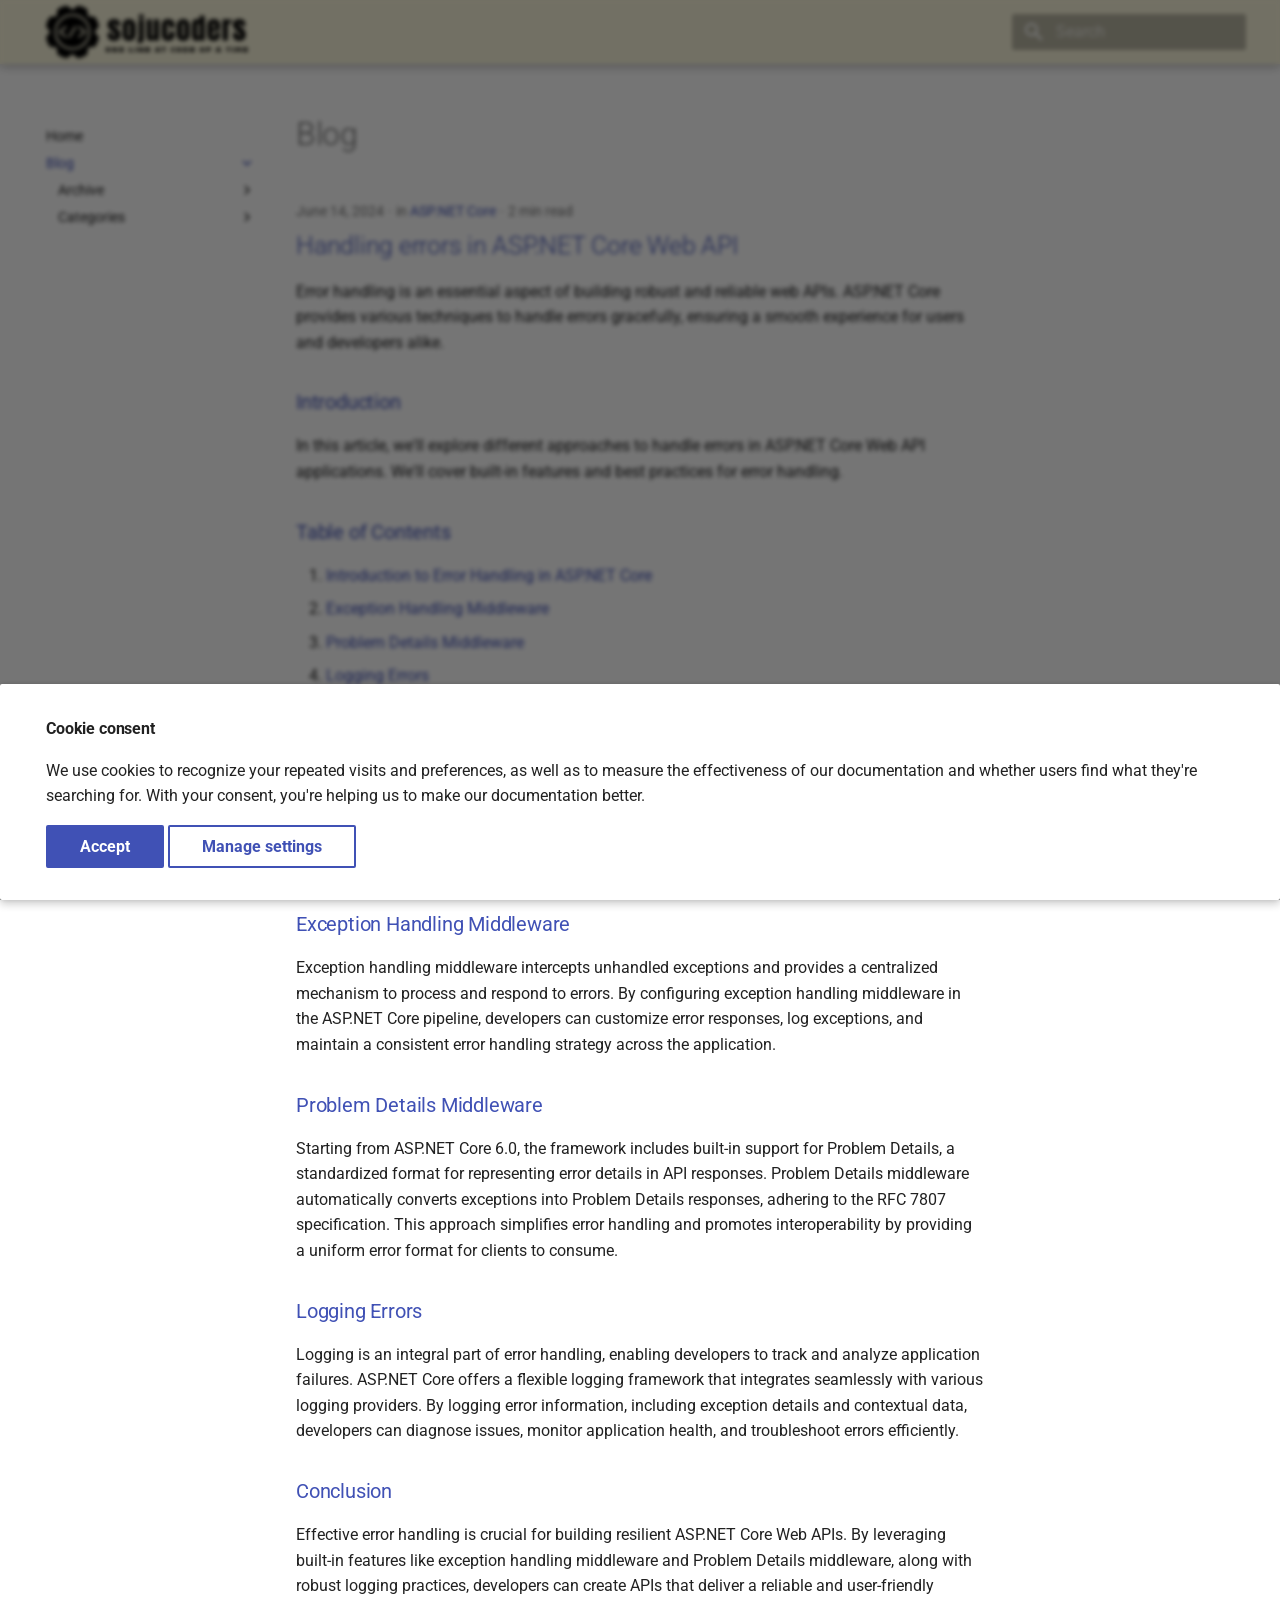
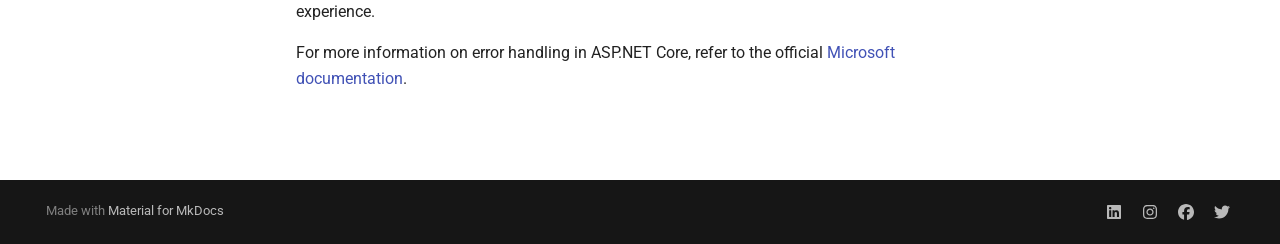
<file: blog/blog/index.html>
<!doctype html>
<html lang="en" class="no-js">
  <head>
    
      <meta charset="utf-8">
      <meta name="viewport" content="width=device-width,initial-scale=1">
      
      
      
      
      
        <link rel="next" href="category/aspnet-core/">
      
      
      <link rel="icon" href="../assets/images/favicon.ico">
      <meta name="generator" content="mkdocs-1.6.0, mkdocs-material-9.5.26">
    
    
      
        <title>Blog - sojucoders</title>
      
    
    
      <link rel="stylesheet" href="../assets/stylesheets/main.6543a935.min.css">
      
        
        <link rel="stylesheet" href="../assets/stylesheets/palette.06af60db.min.css">
      
      


    
    
      
    
    
      
        
        
        <link rel="preconnect" href="https://fonts.gstatic.com" crossorigin>
        <link rel="stylesheet" href="https://fonts.googleapis.com/css?family=Roboto:300,300i,400,400i,700,700i%7CRoboto+Mono:400,400i,700,700i&display=fallback">
        <style>:root{--md-text-font:"Roboto";--md-code-font:"Roboto Mono"}</style>
      
    
    
      <link rel="stylesheet" href="../stylesheets/extra.css">
    
    <script>__md_scope=new URL("..",location),__md_hash=e=>[...e].reduce((e,_)=>(e<<5)-e+_.charCodeAt(0),0),__md_get=(e,_=localStorage,t=__md_scope)=>JSON.parse(_.getItem(t.pathname+"."+e)),__md_set=(e,_,t=localStorage,a=__md_scope)=>{try{t.setItem(a.pathname+"."+e,JSON.stringify(_))}catch(e){}}</script>
    
      

    
    
    
  </head>
  
  
    
    
    
    
    
    <body dir="ltr" data-md-color-scheme="default" data-md-color-primary="black" data-md-color-accent="indigo">
  
    
    <input class="md-toggle" data-md-toggle="drawer" type="checkbox" id="__drawer" autocomplete="off">
    <input class="md-toggle" data-md-toggle="search" type="checkbox" id="__search" autocomplete="off">
    <label class="md-overlay" for="__drawer"></label>
    <div data-md-component="skip">
      
        
        <a href="#blog" class="md-skip">
          Skip to content
        </a>
      
    </div>
    <div data-md-component="announce">
      
    </div>
    
    
      

  

<header class="md-header md-header--shadow" data-md-component="header">
  <nav class="md-header__inner md-grid" aria-label="Header">
    <a href=".." title="sojucoders" class="md-header__button md-logo" aria-label="sojucoders" data-md-component="logo">
      
  <img src="../assets/images/logo.png" alt="logo">

    </a>
    <label class="md-header__button md-icon" for="__drawer">
      
      <svg xmlns="http://www.w3.org/2000/svg" viewBox="0 0 24 24"><path d="M3 6h18v2H3V6m0 5h18v2H3v-2m0 5h18v2H3v-2Z"/></svg>
    </label>
    <div class="md-header__title" data-md-component="header-title">
      <div class="md-header__ellipsis">
        <div class="md-header__topic">
          <span class="md-ellipsis">
            sojucoders
          </span>
        </div>
        <div class="md-header__topic" data-md-component="header-topic">
          <span class="md-ellipsis">
            
              Blog
            
          </span>
        </div>
      </div>
    </div>
    
      
    
    
    
    
      <label class="md-header__button md-icon" for="__search">
        
        <svg xmlns="http://www.w3.org/2000/svg" viewBox="0 0 24 24"><path d="M9.5 3A6.5 6.5 0 0 1 16 9.5c0 1.61-.59 3.09-1.56 4.23l.27.27h.79l5 5-1.5 1.5-5-5v-.79l-.27-.27A6.516 6.516 0 0 1 9.5 16 6.5 6.5 0 0 1 3 9.5 6.5 6.5 0 0 1 9.5 3m0 2C7 5 5 7 5 9.5S7 14 9.5 14 14 12 14 9.5 12 5 9.5 5Z"/></svg>
      </label>
      <div class="md-search" data-md-component="search" role="dialog">
  <label class="md-search__overlay" for="__search"></label>
  <div class="md-search__inner" role="search">
    <form class="md-search__form" name="search">
      <input type="text" class="md-search__input" name="query" aria-label="Search" placeholder="Search" autocapitalize="off" autocorrect="off" autocomplete="off" spellcheck="false" data-md-component="search-query" required>
      <label class="md-search__icon md-icon" for="__search">
        
        <svg xmlns="http://www.w3.org/2000/svg" viewBox="0 0 24 24"><path d="M9.5 3A6.5 6.5 0 0 1 16 9.5c0 1.61-.59 3.09-1.56 4.23l.27.27h.79l5 5-1.5 1.5-5-5v-.79l-.27-.27A6.516 6.516 0 0 1 9.5 16 6.5 6.5 0 0 1 3 9.5 6.5 6.5 0 0 1 9.5 3m0 2C7 5 5 7 5 9.5S7 14 9.5 14 14 12 14 9.5 12 5 9.5 5Z"/></svg>
        
        <svg xmlns="http://www.w3.org/2000/svg" viewBox="0 0 24 24"><path d="M20 11v2H8l5.5 5.5-1.42 1.42L4.16 12l7.92-7.92L13.5 5.5 8 11h12Z"/></svg>
      </label>
      <nav class="md-search__options" aria-label="Search">
        
        <button type="reset" class="md-search__icon md-icon" title="Clear" aria-label="Clear" tabindex="-1">
          
          <svg xmlns="http://www.w3.org/2000/svg" viewBox="0 0 24 24"><path d="M19 6.41 17.59 5 12 10.59 6.41 5 5 6.41 10.59 12 5 17.59 6.41 19 12 13.41 17.59 19 19 17.59 13.41 12 19 6.41Z"/></svg>
        </button>
      </nav>
      
    </form>
    <div class="md-search__output">
      <div class="md-search__scrollwrap" tabindex="0" data-md-scrollfix>
        <div class="md-search-result" data-md-component="search-result">
          <div class="md-search-result__meta">
            Initializing search
          </div>
          <ol class="md-search-result__list" role="presentation"></ol>
        </div>
      </div>
    </div>
  </div>
</div>
    
    
  </nav>
  
</header>
    
    <div class="md-container" data-md-component="container">
      
      
        
          
        
      
      <main class="md-main" data-md-component="main">
        <div class="md-main__inner md-grid">
          
            
              
              <div class="md-sidebar md-sidebar--primary" data-md-component="sidebar" data-md-type="navigation" >
                <div class="md-sidebar__scrollwrap">
                  <div class="md-sidebar__inner">
                    



<nav class="md-nav md-nav--primary" aria-label="Navigation" data-md-level="0">
  <label class="md-nav__title" for="__drawer">
    <a href=".." title="sojucoders" class="md-nav__button md-logo" aria-label="sojucoders" data-md-component="logo">
      
  <img src="../assets/images/logo.png" alt="logo">

    </a>
    sojucoders
  </label>
  
  <ul class="md-nav__list" data-md-scrollfix>
    
      
      
  
  
  
  
    <li class="md-nav__item">
      <a href="https://sojucoders.works/" class="md-nav__link">
        
  
  <span class="md-ellipsis">
    Home
  </span>
  

      </a>
    </li>
  

    
      
      
  
  
    
  
  
  
    
    
      
        
          
        
      
        
      
        
      
    
    
    
    <li class="md-nav__item md-nav__item--active md-nav__item--nested">
      
        
        
        <input class="md-nav__toggle md-toggle " type="checkbox" id="__nav_2" checked>
        
          
          
          <div class="md-nav__link md-nav__container">
            <a href="./" class="md-nav__link md-nav__link--active">
              
  
  <span class="md-ellipsis">
    Blog
  </span>
  

            </a>
            
              
              <label class="md-nav__link md-nav__link--active" for="__nav_2" id="__nav_2_label" tabindex="0">
                <span class="md-nav__icon md-icon"></span>
              </label>
            
          </div>
        
        <nav class="md-nav" data-md-level="1" aria-labelledby="__nav_2_label" aria-expanded="true">
          <label class="md-nav__title" for="__nav_2">
            <span class="md-nav__icon md-icon"></span>
            Blog
          </label>
          <ul class="md-nav__list" data-md-scrollfix>
            
              
            
              
                
  
  
  
  
    
    
      
        
      
    
    
    
    <li class="md-nav__item md-nav__item--nested">
      
        
        
        <input class="md-nav__toggle md-toggle " type="checkbox" id="__nav_2_2" >
        
          
          <label class="md-nav__link" for="__nav_2_2" id="__nav_2_2_label" tabindex="0">
            
  
  <span class="md-ellipsis">
    Archive
  </span>
  

            <span class="md-nav__icon md-icon"></span>
          </label>
        
        <nav class="md-nav" data-md-level="2" aria-labelledby="__nav_2_2_label" aria-expanded="false">
          <label class="md-nav__title" for="__nav_2_2">
            <span class="md-nav__icon md-icon"></span>
            Archive
          </label>
          <ul class="md-nav__list" data-md-scrollfix>
            
              
                
  
  
  
    
  
  
    <li class="md-nav__item">
      <a href="archive/2024/" class="md-nav__link">
        
  
  <span class="md-ellipsis">
    2024
  </span>
  

      </a>
    </li>
  

              
            
          </ul>
        </nav>
      
    </li>
  

              
            
              
                
  
  
  
  
    
    
      
        
      
    
    
    
    <li class="md-nav__item md-nav__item--nested">
      
        
        
        <input class="md-nav__toggle md-toggle " type="checkbox" id="__nav_2_3" >
        
          
          <label class="md-nav__link" for="__nav_2_3" id="__nav_2_3_label" tabindex="0">
            
  
  <span class="md-ellipsis">
    Categories
  </span>
  

            <span class="md-nav__icon md-icon"></span>
          </label>
        
        <nav class="md-nav" data-md-level="2" aria-labelledby="__nav_2_3_label" aria-expanded="false">
          <label class="md-nav__title" for="__nav_2_3">
            <span class="md-nav__icon md-icon"></span>
            Categories
          </label>
          <ul class="md-nav__list" data-md-scrollfix>
            
              
                
  
  
  
    
  
  
    <li class="md-nav__item">
      <a href="category/aspnet-core/" class="md-nav__link">
        
  
  <span class="md-ellipsis">
    ASP.NET Core
  </span>
  

      </a>
    </li>
  

              
            
          </ul>
        </nav>
      
    </li>
  

              
            
          </ul>
        </nav>
      
    </li>
  

    
  </ul>
</nav>
                  </div>
                </div>
              </div>
            
            
              
              <div class="md-sidebar md-sidebar--secondary" data-md-component="sidebar" data-md-type="toc" >
                <div class="md-sidebar__scrollwrap">
                  <div class="md-sidebar__inner">
                    

<nav class="md-nav md-nav--secondary" aria-label="Table of contents">
  
  
  
    
  
  
</nav>
                  </div>
                </div>
              </div>
            
          
          
  <div class="md-content" data-md-component="content">
    <div class="md-content__inner">
      <header class="md-typeset">
        <h1 id="blog">Blog</h1>
      </header>
      
        <article class="md-post md-post--excerpt">
  <header class="md-post__header">
    
    <div class="md-post__meta md-meta">
      <ul class="md-meta__list">
        <li class="md-meta__item">
          <time datetime="2024-06-14 00:00:00">June 14, 2024</time></li>
        
          <li class="md-meta__item">
            in
            
              <a href="category/aspnet-core/" class="md-meta__link">ASP.NET Core</a></li>
        
        
          
          <li class="md-meta__item">
            
              2 min read
            
          </li>
        
      </ul>
      
    </div>
  </header>
  <div class="md-post__content md-typeset">
    <h2 id="handling-errors-in-aspnet-core-web-api"><a class="toclink" href="2024/06/14/handling-errors-in-aspnet-core-web-api/">Handling errors in ASP.NET Core Web API</a></h2>
<p>Error handling is an essential aspect of building robust and reliable web APIs. ASP.NET Core provides various techniques to handle errors gracefully, ensuring a smooth experience for users and developers alike.</p>
<h3 id="introduction"><a class="toclink" href="2024/06/14/handling-errors-in-aspnet-core-web-api/#introduction">Introduction</a></h3>
<p>In this article, we'll explore different approaches to handle errors in ASP.NET Core Web API applications. We'll cover built-in features and best practices for error handling.</p>
<h3 id="table-of-contents"><a class="toclink" href="2024/06/14/handling-errors-in-aspnet-core-web-api/#table-of-contents">Table of Contents</a></h3>
<ol>
<li><a href="2024/06/14/handling-errors-in-aspnet-core-web-api/#introduction-to-error-handling-in-aspnet-core">Introduction to Error Handling in ASP.NET Core</a></li>
<li><a href="2024/06/14/handling-errors-in-aspnet-core-web-api/#exception-handling-middleware">Exception Handling Middleware</a></li>
<li><a href="2024/06/14/handling-errors-in-aspnet-core-web-api/#problem-details-middleware">Problem Details Middleware</a></li>
<li><a href="2024/06/14/handling-errors-in-aspnet-core-web-api/#logging-errors">Logging Errors</a></li>
<li><a href="2024/06/14/handling-errors-in-aspnet-core-web-api/#conclusion">Conclusion</a></li>
</ol>
<h3 id="introduction-to-error-handling-in-aspnet-core"><a class="toclink" href="2024/06/14/handling-errors-in-aspnet-core-web-api/#introduction-to-error-handling-in-aspnet-core">Introduction to Error Handling in ASP.NET Core</a></h3>
<p>ASP.NET Core offers several options for handling errors, ranging from built-in middleware to custom error handling strategies. These mechanisms help developers manage exceptions, communicate errors effectively, and maintain application stability.</p>
<h3 id="exception-handling-middleware"><a class="toclink" href="2024/06/14/handling-errors-in-aspnet-core-web-api/#exception-handling-middleware">Exception Handling Middleware</a></h3>
<p>Exception handling middleware intercepts unhandled exceptions and provides a centralized mechanism to process and respond to errors. By configuring exception handling middleware in the ASP.NET Core pipeline, developers can customize error responses, log exceptions, and maintain a consistent error handling strategy across the application.</p>
<h3 id="problem-details-middleware"><a class="toclink" href="2024/06/14/handling-errors-in-aspnet-core-web-api/#problem-details-middleware">Problem Details Middleware</a></h3>
<p>Starting from ASP.NET Core 6.0, the framework includes built-in support for Problem Details, a standardized format for representing error details in API responses. Problem Details middleware automatically converts exceptions into Problem Details responses, adhering to the RFC 7807 specification. This approach simplifies error handling and promotes interoperability by providing a uniform error format for clients to consume.</p>
<h3 id="logging-errors"><a class="toclink" href="2024/06/14/handling-errors-in-aspnet-core-web-api/#logging-errors">Logging Errors</a></h3>
<p>Logging is an integral part of error handling, enabling developers to track and analyze application failures. ASP.NET Core offers a flexible logging framework that integrates seamlessly with various logging providers. By logging error information, including exception details and contextual data, developers can diagnose issues, monitor application health, and troubleshoot errors efficiently.</p>
<h3 id="conclusion"><a class="toclink" href="2024/06/14/handling-errors-in-aspnet-core-web-api/#conclusion">Conclusion</a></h3>
<p>Effective error handling is crucial for building resilient ASP.NET Core Web APIs. By leveraging built-in features like exception handling middleware and Problem Details middleware, along with robust logging practices, developers can create APIs that deliver a reliable and user-friendly experience.</p>
<p>For more information on error handling in ASP.NET Core, refer to the official <a href="https://learn.microsoft.com/en-us/aspnet/core/web-api/handle-errors?view=aspnetcore-8.0">Microsoft documentation</a>.</p>
    
  </div>
</article>
      
      
        
          



<nav class="md-pagination">
  
</nav>
        
      
    </div>
  </div>

          
<script>var target=document.getElementById(location.hash.slice(1));target&&target.name&&(target.checked=target.name.startsWith("__tabbed_"))</script>
        </div>
        
      </main>
      
        <footer class="md-footer">
  
  <div class="md-footer-meta md-typeset">
    <div class="md-footer-meta__inner md-grid">
      <div class="md-copyright">
  
  
    Made with
    <a href="https://squidfunk.github.io/mkdocs-material/" target="_blank" rel="noopener">
      Material for MkDocs
    </a>
  
</div>
      
        <div class="md-social">
  
    
    
    
    
      
      
    
    <a href="http://tbc" target="_blank" rel="noopener" title="tbc" class="md-social__link">
      <svg xmlns="http://www.w3.org/2000/svg" viewBox="0 0 448 512"><!--! Font Awesome Free 6.5.2 by @fontawesome - https://fontawesome.com License - https://fontawesome.com/license/free (Icons: CC BY 4.0, Fonts: SIL OFL 1.1, Code: MIT License) Copyright 2024 Fonticons, Inc.--><path d="M416 32H31.9C14.3 32 0 46.5 0 64.3v383.4C0 465.5 14.3 480 31.9 480H416c17.6 0 32-14.5 32-32.3V64.3c0-17.8-14.4-32.3-32-32.3zM135.4 416H69V202.2h66.5V416zm-33.2-243c-21.3 0-38.5-17.3-38.5-38.5S80.9 96 102.2 96c21.2 0 38.5 17.3 38.5 38.5 0 21.3-17.2 38.5-38.5 38.5zm282.1 243h-66.4V312c0-24.8-.5-56.7-34.5-56.7-34.6 0-39.9 27-39.9 54.9V416h-66.4V202.2h63.7v29.2h.9c8.9-16.8 30.6-34.5 62.9-34.5 67.2 0 79.7 44.3 79.7 101.9V416z"/></svg>
    </a>
  
    
    
    
    
      
      
    
    <a href="http://tbc" target="_blank" rel="noopener" title="tbc" class="md-social__link">
      <svg xmlns="http://www.w3.org/2000/svg" viewBox="0 0 448 512"><!--! Font Awesome Free 6.5.2 by @fontawesome - https://fontawesome.com License - https://fontawesome.com/license/free (Icons: CC BY 4.0, Fonts: SIL OFL 1.1, Code: MIT License) Copyright 2024 Fonticons, Inc.--><path d="M224.1 141c-63.6 0-114.9 51.3-114.9 114.9s51.3 114.9 114.9 114.9S339 319.5 339 255.9 287.7 141 224.1 141zm0 189.6c-41.1 0-74.7-33.5-74.7-74.7s33.5-74.7 74.7-74.7 74.7 33.5 74.7 74.7-33.6 74.7-74.7 74.7zm146.4-194.3c0 14.9-12 26.8-26.8 26.8-14.9 0-26.8-12-26.8-26.8s12-26.8 26.8-26.8 26.8 12 26.8 26.8zm76.1 27.2c-1.7-35.9-9.9-67.7-36.2-93.9-26.2-26.2-58-34.4-93.9-36.2-37-2.1-147.9-2.1-184.9 0-35.8 1.7-67.6 9.9-93.9 36.1s-34.4 58-36.2 93.9c-2.1 37-2.1 147.9 0 184.9 1.7 35.9 9.9 67.7 36.2 93.9s58 34.4 93.9 36.2c37 2.1 147.9 2.1 184.9 0 35.9-1.7 67.7-9.9 93.9-36.2 26.2-26.2 34.4-58 36.2-93.9 2.1-37 2.1-147.8 0-184.8zM398.8 388c-7.8 19.6-22.9 34.7-42.6 42.6-29.5 11.7-99.5 9-132.1 9s-102.7 2.6-132.1-9c-19.6-7.8-34.7-22.9-42.6-42.6-11.7-29.5-9-99.5-9-132.1s-2.6-102.7 9-132.1c7.8-19.6 22.9-34.7 42.6-42.6 29.5-11.7 99.5-9 132.1-9s102.7-2.6 132.1 9c19.6 7.8 34.7 22.9 42.6 42.6 11.7 29.5 9 99.5 9 132.1s2.7 102.7-9 132.1z"/></svg>
    </a>
  
    
    
    
    
      
      
    
    <a href="http://tbc" target="_blank" rel="noopener" title="tbc" class="md-social__link">
      <svg xmlns="http://www.w3.org/2000/svg" viewBox="0 0 512 512"><!--! Font Awesome Free 6.5.2 by @fontawesome - https://fontawesome.com License - https://fontawesome.com/license/free (Icons: CC BY 4.0, Fonts: SIL OFL 1.1, Code: MIT License) Copyright 2024 Fonticons, Inc.--><path d="M512 256C512 114.6 397.4 0 256 0S0 114.6 0 256c0 120 82.7 220.8 194.2 248.5V334.2h-52.8V256h52.8v-33.7c0-87.1 39.4-127.5 125-127.5 16.2 0 44.2 3.2 55.7 6.4V172c-6-.6-16.5-1-29.6-1-42 0-58.2 15.9-58.2 57.2V256h83.6l-14.4 78.2H287v175.9C413.8 494.8 512 386.9 512 256z"/></svg>
    </a>
  
    
    
    
    
      
      
    
    <a href="http://tbc" target="_blank" rel="noopener" title="tbc" class="md-social__link">
      <svg xmlns="http://www.w3.org/2000/svg" viewBox="0 0 512 512"><!--! Font Awesome Free 6.5.2 by @fontawesome - https://fontawesome.com License - https://fontawesome.com/license/free (Icons: CC BY 4.0, Fonts: SIL OFL 1.1, Code: MIT License) Copyright 2024 Fonticons, Inc.--><path d="M459.37 151.716c.325 4.548.325 9.097.325 13.645 0 138.72-105.583 298.558-298.558 298.558-59.452 0-114.68-17.219-161.137-47.106 8.447.974 16.568 1.299 25.34 1.299 49.055 0 94.213-16.568 130.274-44.832-46.132-.975-84.792-31.188-98.112-72.772 6.498.974 12.995 1.624 19.818 1.624 9.421 0 18.843-1.3 27.614-3.573-48.081-9.747-84.143-51.98-84.143-102.985v-1.299c13.969 7.797 30.214 12.67 47.431 13.319-28.264-18.843-46.781-51.005-46.781-87.391 0-19.492 5.197-37.36 14.294-52.954 51.655 63.675 129.3 105.258 216.365 109.807-1.624-7.797-2.599-15.918-2.599-24.04 0-57.828 46.782-104.934 104.934-104.934 30.213 0 57.502 12.67 76.67 33.137 23.715-4.548 46.456-13.32 66.599-25.34-7.798 24.366-24.366 44.833-46.132 57.827 21.117-2.273 41.584-8.122 60.426-16.243-14.292 20.791-32.161 39.308-52.628 54.253z"/></svg>
    </a>
  
</div>
      
    </div>
  </div>
</footer>
      
    </div>
    <div class="md-dialog" data-md-component="dialog">
      <div class="md-dialog__inner md-typeset"></div>
    </div>
    
    
      <div class="md-consent" data-md-component="consent" id="__consent" hidden>
        <div class="md-consent__overlay"></div>
        <aside class="md-consent__inner">
          <form class="md-consent__form md-grid md-typeset" name="consent">
            





<h4>Cookie consent</h4>
<p>We use cookies to recognize your repeated visits and preferences, as well as to measure the effectiveness of our documentation and whether users find what they're searching for. With your consent, you're helping us to make our documentation better.</p>
<input class="md-toggle" type="checkbox" id="__settings" >
<div class="md-consent__settings">
  <ul class="task-list">
    
  </ul>
</div>
<div class="md-consent__controls">
  
    
      <button class="md-button md-button--primary">Accept</button>
    
    
    
  
    
    
    
      <label class="md-button" for="__settings">Manage settings</label>
    
  
</div>
          </form>
        </aside>
      </div>
      <script>var consent=__md_get("__consent");if(consent)for(var input of document.forms.consent.elements)input.name&&(input.checked=consent[input.name]||!1);else"file:"!==location.protocol&&setTimeout(function(){document.querySelector("[data-md-component=consent]").hidden=!1},250);var action,form=document.forms.consent;for(action of["submit","reset"])form.addEventListener(action,function(e){if(e.preventDefault(),"reset"===e.type)for(var n of document.forms.consent.elements)n.name&&(n.checked=!1);__md_set("__consent",Object.fromEntries(Array.from(new FormData(form).keys()).map(function(e){return[e,!0]}))),location.hash="",location.reload()})</script>
    
    <script id="__config" type="application/json">{"base": "..", "features": ["navigation.indexes"], "search": "../assets/javascripts/workers/search.b8dbb3d2.min.js", "translations": {"clipboard.copied": "Copied to clipboard", "clipboard.copy": "Copy to clipboard", "search.result.more.one": "1 more on this page", "search.result.more.other": "# more on this page", "search.result.none": "No matching documents", "search.result.one": "1 matching document", "search.result.other": "# matching documents", "search.result.placeholder": "Type to start searching", "search.result.term.missing": "Missing", "select.version": "Select version"}}</script>
    
    
      <script src="../assets/javascripts/bundle.ad660dcc.min.js"></script>
      
    
  </body>
</html>
</file>
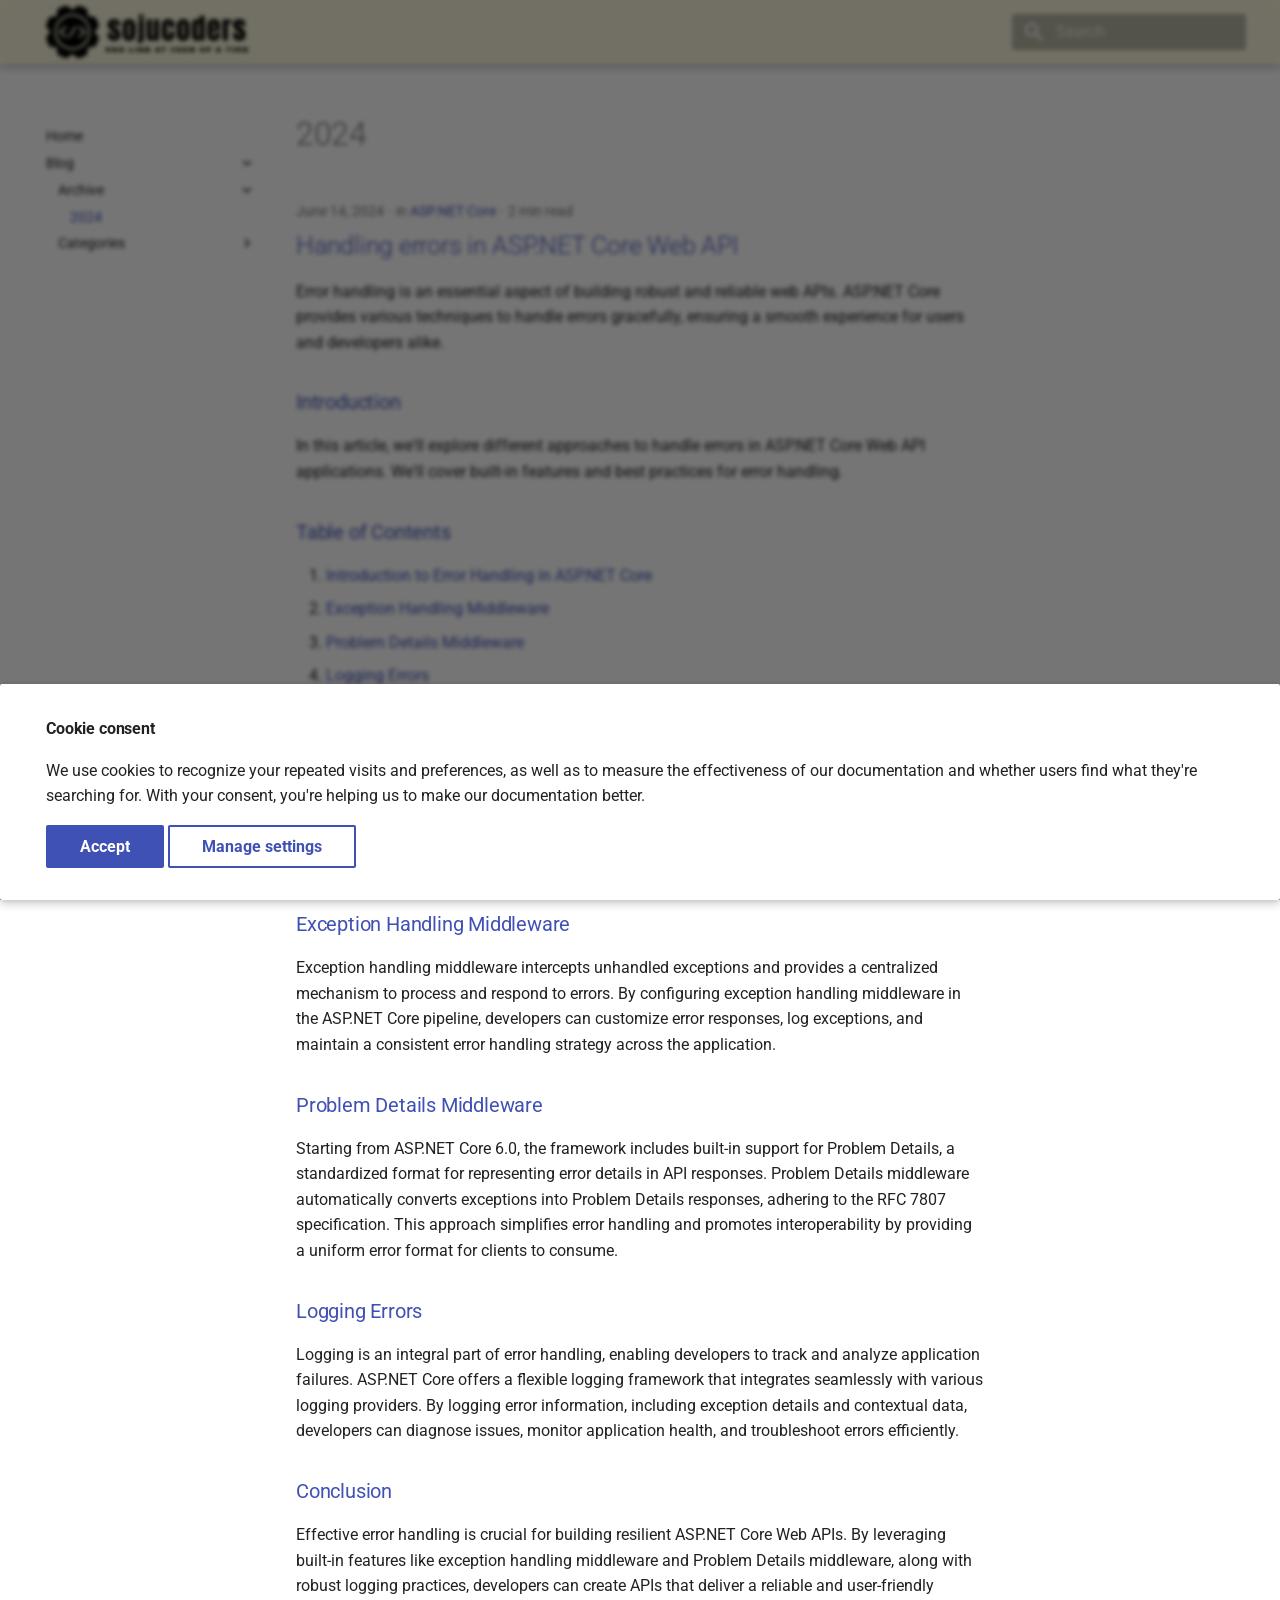
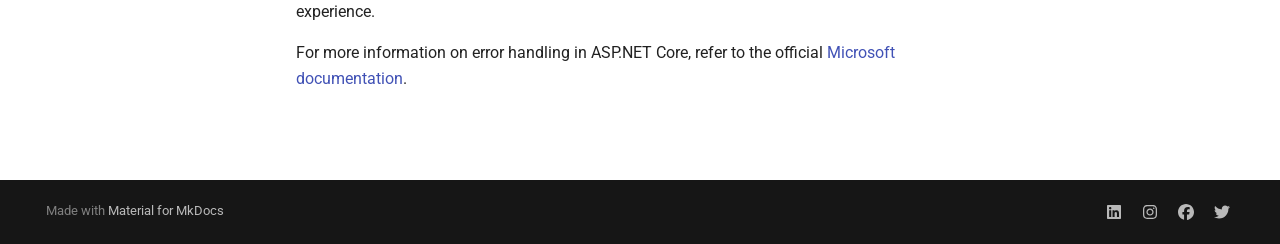
<file: blog/blog/archive/2024/index.html>
<!doctype html>
<html lang="en" class="no-js">
  <head>
    
      <meta charset="utf-8">
      <meta name="viewport" content="width=device-width,initial-scale=1">
      
      
      
      
        <link rel="prev" href="../../category/aspnet-core/">
      
      
      
      <link rel="icon" href="../../../assets/images/favicon.ico">
      <meta name="generator" content="mkdocs-1.6.0, mkdocs-material-9.5.26">
    
    
      
        <title>2024 - sojucoders</title>
      
    
    
      <link rel="stylesheet" href="../../../assets/stylesheets/main.6543a935.min.css">
      
        
        <link rel="stylesheet" href="../../../assets/stylesheets/palette.06af60db.min.css">
      
      


    
    
      
    
    
      
        
        
        <link rel="preconnect" href="https://fonts.gstatic.com" crossorigin>
        <link rel="stylesheet" href="https://fonts.googleapis.com/css?family=Roboto:300,300i,400,400i,700,700i%7CRoboto+Mono:400,400i,700,700i&display=fallback">
        <style>:root{--md-text-font:"Roboto";--md-code-font:"Roboto Mono"}</style>
      
    
    
      <link rel="stylesheet" href="../../../stylesheets/extra.css">
    
    <script>__md_scope=new URL("../../..",location),__md_hash=e=>[...e].reduce((e,_)=>(e<<5)-e+_.charCodeAt(0),0),__md_get=(e,_=localStorage,t=__md_scope)=>JSON.parse(_.getItem(t.pathname+"."+e)),__md_set=(e,_,t=localStorage,a=__md_scope)=>{try{t.setItem(a.pathname+"."+e,JSON.stringify(_))}catch(e){}}</script>
    
      

    
    
    
  </head>
  
  
    
    
    
    
    
    <body dir="ltr" data-md-color-scheme="default" data-md-color-primary="black" data-md-color-accent="indigo">
  
    
    <input class="md-toggle" data-md-toggle="drawer" type="checkbox" id="__drawer" autocomplete="off">
    <input class="md-toggle" data-md-toggle="search" type="checkbox" id="__search" autocomplete="off">
    <label class="md-overlay" for="__drawer"></label>
    <div data-md-component="skip">
      
        
        <a href="#2024" class="md-skip">
          Skip to content
        </a>
      
    </div>
    <div data-md-component="announce">
      
    </div>
    
    
      

  

<header class="md-header md-header--shadow" data-md-component="header">
  <nav class="md-header__inner md-grid" aria-label="Header">
    <a href="../../.." title="sojucoders" class="md-header__button md-logo" aria-label="sojucoders" data-md-component="logo">
      
  <img src="../../../assets/images/logo.png" alt="logo">

    </a>
    <label class="md-header__button md-icon" for="__drawer">
      
      <svg xmlns="http://www.w3.org/2000/svg" viewBox="0 0 24 24"><path d="M3 6h18v2H3V6m0 5h18v2H3v-2m0 5h18v2H3v-2Z"/></svg>
    </label>
    <div class="md-header__title" data-md-component="header-title">
      <div class="md-header__ellipsis">
        <div class="md-header__topic">
          <span class="md-ellipsis">
            sojucoders
          </span>
        </div>
        <div class="md-header__topic" data-md-component="header-topic">
          <span class="md-ellipsis">
            
              2024
            
          </span>
        </div>
      </div>
    </div>
    
      
    
    
    
    
      <label class="md-header__button md-icon" for="__search">
        
        <svg xmlns="http://www.w3.org/2000/svg" viewBox="0 0 24 24"><path d="M9.5 3A6.5 6.5 0 0 1 16 9.5c0 1.61-.59 3.09-1.56 4.23l.27.27h.79l5 5-1.5 1.5-5-5v-.79l-.27-.27A6.516 6.516 0 0 1 9.5 16 6.5 6.5 0 0 1 3 9.5 6.5 6.5 0 0 1 9.5 3m0 2C7 5 5 7 5 9.5S7 14 9.5 14 14 12 14 9.5 12 5 9.5 5Z"/></svg>
      </label>
      <div class="md-search" data-md-component="search" role="dialog">
  <label class="md-search__overlay" for="__search"></label>
  <div class="md-search__inner" role="search">
    <form class="md-search__form" name="search">
      <input type="text" class="md-search__input" name="query" aria-label="Search" placeholder="Search" autocapitalize="off" autocorrect="off" autocomplete="off" spellcheck="false" data-md-component="search-query" required>
      <label class="md-search__icon md-icon" for="__search">
        
        <svg xmlns="http://www.w3.org/2000/svg" viewBox="0 0 24 24"><path d="M9.5 3A6.5 6.5 0 0 1 16 9.5c0 1.61-.59 3.09-1.56 4.23l.27.27h.79l5 5-1.5 1.5-5-5v-.79l-.27-.27A6.516 6.516 0 0 1 9.5 16 6.5 6.5 0 0 1 3 9.5 6.5 6.5 0 0 1 9.5 3m0 2C7 5 5 7 5 9.5S7 14 9.5 14 14 12 14 9.5 12 5 9.5 5Z"/></svg>
        
        <svg xmlns="http://www.w3.org/2000/svg" viewBox="0 0 24 24"><path d="M20 11v2H8l5.5 5.5-1.42 1.42L4.16 12l7.92-7.92L13.5 5.5 8 11h12Z"/></svg>
      </label>
      <nav class="md-search__options" aria-label="Search">
        
        <button type="reset" class="md-search__icon md-icon" title="Clear" aria-label="Clear" tabindex="-1">
          
          <svg xmlns="http://www.w3.org/2000/svg" viewBox="0 0 24 24"><path d="M19 6.41 17.59 5 12 10.59 6.41 5 5 6.41 10.59 12 5 17.59 6.41 19 12 13.41 17.59 19 19 17.59 13.41 12 19 6.41Z"/></svg>
        </button>
      </nav>
      
    </form>
    <div class="md-search__output">
      <div class="md-search__scrollwrap" tabindex="0" data-md-scrollfix>
        <div class="md-search-result" data-md-component="search-result">
          <div class="md-search-result__meta">
            Initializing search
          </div>
          <ol class="md-search-result__list" role="presentation"></ol>
        </div>
      </div>
    </div>
  </div>
</div>
    
    
  </nav>
  
</header>
    
    <div class="md-container" data-md-component="container">
      
      
        
          
        
      
      <main class="md-main" data-md-component="main">
        <div class="md-main__inner md-grid">
          
            
              
              <div class="md-sidebar md-sidebar--primary" data-md-component="sidebar" data-md-type="navigation" >
                <div class="md-sidebar__scrollwrap">
                  <div class="md-sidebar__inner">
                    



<nav class="md-nav md-nav--primary" aria-label="Navigation" data-md-level="0">
  <label class="md-nav__title" for="__drawer">
    <a href="../../.." title="sojucoders" class="md-nav__button md-logo" aria-label="sojucoders" data-md-component="logo">
      
  <img src="../../../assets/images/logo.png" alt="logo">

    </a>
    sojucoders
  </label>
  
  <ul class="md-nav__list" data-md-scrollfix>
    
      
      
  
  
  
  
    <li class="md-nav__item">
      <a href="https://sojucoders.works/" class="md-nav__link">
        
  
  <span class="md-ellipsis">
    Home
  </span>
  

      </a>
    </li>
  

    
      
      
  
  
    
  
  
  
    
    
      
        
          
        
      
        
      
        
      
    
    
    
    <li class="md-nav__item md-nav__item--active md-nav__item--nested">
      
        
        
        <input class="md-nav__toggle md-toggle " type="checkbox" id="__nav_2" checked>
        
          
          
          <div class="md-nav__link md-nav__container">
            <a href="../../" class="md-nav__link ">
              
  
  <span class="md-ellipsis">
    Blog
  </span>
  

            </a>
            
              
              <label class="md-nav__link " for="__nav_2" id="__nav_2_label" tabindex="0">
                <span class="md-nav__icon md-icon"></span>
              </label>
            
          </div>
        
        <nav class="md-nav" data-md-level="1" aria-labelledby="__nav_2_label" aria-expanded="true">
          <label class="md-nav__title" for="__nav_2">
            <span class="md-nav__icon md-icon"></span>
            Blog
          </label>
          <ul class="md-nav__list" data-md-scrollfix>
            
              
            
              
                
  
  
    
  
  
  
    
    
      
        
      
    
    
    
    <li class="md-nav__item md-nav__item--active md-nav__item--nested">
      
        
        
        <input class="md-nav__toggle md-toggle " type="checkbox" id="__nav_2_2" checked>
        
          
          <label class="md-nav__link" for="__nav_2_2" id="__nav_2_2_label" tabindex="0">
            
  
  <span class="md-ellipsis">
    Archive
  </span>
  

            <span class="md-nav__icon md-icon"></span>
          </label>
        
        <nav class="md-nav" data-md-level="2" aria-labelledby="__nav_2_2_label" aria-expanded="true">
          <label class="md-nav__title" for="__nav_2_2">
            <span class="md-nav__icon md-icon"></span>
            Archive
          </label>
          <ul class="md-nav__list" data-md-scrollfix>
            
              
                
  
  
    
  
  
    
      
    
  
  
    <li class="md-nav__item md-nav__item--active">
      
      <input class="md-nav__toggle md-toggle" type="checkbox" id="__toc">
      
      
        
      
      
      <a href="./" class="md-nav__link md-nav__link--active">
        
  
  <span class="md-ellipsis">
    2024
  </span>
  

      </a>
      
    </li>
  

              
            
          </ul>
        </nav>
      
    </li>
  

              
            
              
                
  
  
  
  
    
    
      
        
      
    
    
    
    <li class="md-nav__item md-nav__item--nested">
      
        
        
        <input class="md-nav__toggle md-toggle " type="checkbox" id="__nav_2_3" >
        
          
          <label class="md-nav__link" for="__nav_2_3" id="__nav_2_3_label" tabindex="0">
            
  
  <span class="md-ellipsis">
    Categories
  </span>
  

            <span class="md-nav__icon md-icon"></span>
          </label>
        
        <nav class="md-nav" data-md-level="2" aria-labelledby="__nav_2_3_label" aria-expanded="false">
          <label class="md-nav__title" for="__nav_2_3">
            <span class="md-nav__icon md-icon"></span>
            Categories
          </label>
          <ul class="md-nav__list" data-md-scrollfix>
            
              
                
  
  
  
    
  
  
    <li class="md-nav__item">
      <a href="../../category/aspnet-core/" class="md-nav__link">
        
  
  <span class="md-ellipsis">
    ASP.NET Core
  </span>
  

      </a>
    </li>
  

              
            
          </ul>
        </nav>
      
    </li>
  

              
            
          </ul>
        </nav>
      
    </li>
  

    
  </ul>
</nav>
                  </div>
                </div>
              </div>
            
            
              
              <div class="md-sidebar md-sidebar--secondary" data-md-component="sidebar" data-md-type="toc" >
                <div class="md-sidebar__scrollwrap">
                  <div class="md-sidebar__inner">
                    

<nav class="md-nav md-nav--secondary" aria-label="Table of contents">
  
  
  
    
  
  
</nav>
                  </div>
                </div>
              </div>
            
          
          
  <div class="md-content" data-md-component="content">
    <div class="md-content__inner">
      <header class="md-typeset">
        <h1 id="2024">2024</h1>
      </header>
      
        <article class="md-post md-post--excerpt">
  <header class="md-post__header">
    
    <div class="md-post__meta md-meta">
      <ul class="md-meta__list">
        <li class="md-meta__item">
          <time datetime="2024-06-14 00:00:00">June 14, 2024</time></li>
        
          <li class="md-meta__item">
            in
            
              <a href="../../category/aspnet-core/" class="md-meta__link">ASP.NET Core</a></li>
        
        
          
          <li class="md-meta__item">
            
              2 min read
            
          </li>
        
      </ul>
      
    </div>
  </header>
  <div class="md-post__content md-typeset">
    <h2 id="handling-errors-in-aspnet-core-web-api"><a class="toclink" href="../../2024/06/14/handling-errors-in-aspnet-core-web-api/">Handling errors in ASP.NET Core Web API</a></h2>
<p>Error handling is an essential aspect of building robust and reliable web APIs. ASP.NET Core provides various techniques to handle errors gracefully, ensuring a smooth experience for users and developers alike.</p>
<h3 id="introduction"><a class="toclink" href="../../2024/06/14/handling-errors-in-aspnet-core-web-api/#introduction">Introduction</a></h3>
<p>In this article, we'll explore different approaches to handle errors in ASP.NET Core Web API applications. We'll cover built-in features and best practices for error handling.</p>
<h3 id="table-of-contents"><a class="toclink" href="../../2024/06/14/handling-errors-in-aspnet-core-web-api/#table-of-contents">Table of Contents</a></h3>
<ol>
<li><a href="../../2024/06/14/handling-errors-in-aspnet-core-web-api/#introduction-to-error-handling-in-aspnet-core">Introduction to Error Handling in ASP.NET Core</a></li>
<li><a href="../../2024/06/14/handling-errors-in-aspnet-core-web-api/#exception-handling-middleware">Exception Handling Middleware</a></li>
<li><a href="../../2024/06/14/handling-errors-in-aspnet-core-web-api/#problem-details-middleware">Problem Details Middleware</a></li>
<li><a href="../../2024/06/14/handling-errors-in-aspnet-core-web-api/#logging-errors">Logging Errors</a></li>
<li><a href="../../2024/06/14/handling-errors-in-aspnet-core-web-api/#conclusion">Conclusion</a></li>
</ol>
<h3 id="introduction-to-error-handling-in-aspnet-core"><a class="toclink" href="../../2024/06/14/handling-errors-in-aspnet-core-web-api/#introduction-to-error-handling-in-aspnet-core">Introduction to Error Handling in ASP.NET Core</a></h3>
<p>ASP.NET Core offers several options for handling errors, ranging from built-in middleware to custom error handling strategies. These mechanisms help developers manage exceptions, communicate errors effectively, and maintain application stability.</p>
<h3 id="exception-handling-middleware"><a class="toclink" href="../../2024/06/14/handling-errors-in-aspnet-core-web-api/#exception-handling-middleware">Exception Handling Middleware</a></h3>
<p>Exception handling middleware intercepts unhandled exceptions and provides a centralized mechanism to process and respond to errors. By configuring exception handling middleware in the ASP.NET Core pipeline, developers can customize error responses, log exceptions, and maintain a consistent error handling strategy across the application.</p>
<h3 id="problem-details-middleware"><a class="toclink" href="../../2024/06/14/handling-errors-in-aspnet-core-web-api/#problem-details-middleware">Problem Details Middleware</a></h3>
<p>Starting from ASP.NET Core 6.0, the framework includes built-in support for Problem Details, a standardized format for representing error details in API responses. Problem Details middleware automatically converts exceptions into Problem Details responses, adhering to the RFC 7807 specification. This approach simplifies error handling and promotes interoperability by providing a uniform error format for clients to consume.</p>
<h3 id="logging-errors"><a class="toclink" href="../../2024/06/14/handling-errors-in-aspnet-core-web-api/#logging-errors">Logging Errors</a></h3>
<p>Logging is an integral part of error handling, enabling developers to track and analyze application failures. ASP.NET Core offers a flexible logging framework that integrates seamlessly with various logging providers. By logging error information, including exception details and contextual data, developers can diagnose issues, monitor application health, and troubleshoot errors efficiently.</p>
<h3 id="conclusion"><a class="toclink" href="../../2024/06/14/handling-errors-in-aspnet-core-web-api/#conclusion">Conclusion</a></h3>
<p>Effective error handling is crucial for building resilient ASP.NET Core Web APIs. By leveraging built-in features like exception handling middleware and Problem Details middleware, along with robust logging practices, developers can create APIs that deliver a reliable and user-friendly experience.</p>
<p>For more information on error handling in ASP.NET Core, refer to the official <a href="https://learn.microsoft.com/en-us/aspnet/core/web-api/handle-errors?view=aspnetcore-8.0">Microsoft documentation</a>.</p>
    
  </div>
</article>
      
      
        
          



<nav class="md-pagination">
  
</nav>
        
      
    </div>
  </div>

          
<script>var target=document.getElementById(location.hash.slice(1));target&&target.name&&(target.checked=target.name.startsWith("__tabbed_"))</script>
        </div>
        
      </main>
      
        <footer class="md-footer">
  
  <div class="md-footer-meta md-typeset">
    <div class="md-footer-meta__inner md-grid">
      <div class="md-copyright">
  
  
    Made with
    <a href="https://squidfunk.github.io/mkdocs-material/" target="_blank" rel="noopener">
      Material for MkDocs
    </a>
  
</div>
      
        <div class="md-social">
  
    
    
    
    
      
      
    
    <a href="http://tbc" target="_blank" rel="noopener" title="tbc" class="md-social__link">
      <svg xmlns="http://www.w3.org/2000/svg" viewBox="0 0 448 512"><!--! Font Awesome Free 6.5.2 by @fontawesome - https://fontawesome.com License - https://fontawesome.com/license/free (Icons: CC BY 4.0, Fonts: SIL OFL 1.1, Code: MIT License) Copyright 2024 Fonticons, Inc.--><path d="M416 32H31.9C14.3 32 0 46.5 0 64.3v383.4C0 465.5 14.3 480 31.9 480H416c17.6 0 32-14.5 32-32.3V64.3c0-17.8-14.4-32.3-32-32.3zM135.4 416H69V202.2h66.5V416zm-33.2-243c-21.3 0-38.5-17.3-38.5-38.5S80.9 96 102.2 96c21.2 0 38.5 17.3 38.5 38.5 0 21.3-17.2 38.5-38.5 38.5zm282.1 243h-66.4V312c0-24.8-.5-56.7-34.5-56.7-34.6 0-39.9 27-39.9 54.9V416h-66.4V202.2h63.7v29.2h.9c8.9-16.8 30.6-34.5 62.9-34.5 67.2 0 79.7 44.3 79.7 101.9V416z"/></svg>
    </a>
  
    
    
    
    
      
      
    
    <a href="http://tbc" target="_blank" rel="noopener" title="tbc" class="md-social__link">
      <svg xmlns="http://www.w3.org/2000/svg" viewBox="0 0 448 512"><!--! Font Awesome Free 6.5.2 by @fontawesome - https://fontawesome.com License - https://fontawesome.com/license/free (Icons: CC BY 4.0, Fonts: SIL OFL 1.1, Code: MIT License) Copyright 2024 Fonticons, Inc.--><path d="M224.1 141c-63.6 0-114.9 51.3-114.9 114.9s51.3 114.9 114.9 114.9S339 319.5 339 255.9 287.7 141 224.1 141zm0 189.6c-41.1 0-74.7-33.5-74.7-74.7s33.5-74.7 74.7-74.7 74.7 33.5 74.7 74.7-33.6 74.7-74.7 74.7zm146.4-194.3c0 14.9-12 26.8-26.8 26.8-14.9 0-26.8-12-26.8-26.8s12-26.8 26.8-26.8 26.8 12 26.8 26.8zm76.1 27.2c-1.7-35.9-9.9-67.7-36.2-93.9-26.2-26.2-58-34.4-93.9-36.2-37-2.1-147.9-2.1-184.9 0-35.8 1.7-67.6 9.9-93.9 36.1s-34.4 58-36.2 93.9c-2.1 37-2.1 147.9 0 184.9 1.7 35.9 9.9 67.7 36.2 93.9s58 34.4 93.9 36.2c37 2.1 147.9 2.1 184.9 0 35.9-1.7 67.7-9.9 93.9-36.2 26.2-26.2 34.4-58 36.2-93.9 2.1-37 2.1-147.8 0-184.8zM398.8 388c-7.8 19.6-22.9 34.7-42.6 42.6-29.5 11.7-99.5 9-132.1 9s-102.7 2.6-132.1-9c-19.6-7.8-34.7-22.9-42.6-42.6-11.7-29.5-9-99.5-9-132.1s-2.6-102.7 9-132.1c7.8-19.6 22.9-34.7 42.6-42.6 29.5-11.7 99.5-9 132.1-9s102.7-2.6 132.1 9c19.6 7.8 34.7 22.9 42.6 42.6 11.7 29.5 9 99.5 9 132.1s2.7 102.7-9 132.1z"/></svg>
    </a>
  
    
    
    
    
      
      
    
    <a href="http://tbc" target="_blank" rel="noopener" title="tbc" class="md-social__link">
      <svg xmlns="http://www.w3.org/2000/svg" viewBox="0 0 512 512"><!--! Font Awesome Free 6.5.2 by @fontawesome - https://fontawesome.com License - https://fontawesome.com/license/free (Icons: CC BY 4.0, Fonts: SIL OFL 1.1, Code: MIT License) Copyright 2024 Fonticons, Inc.--><path d="M512 256C512 114.6 397.4 0 256 0S0 114.6 0 256c0 120 82.7 220.8 194.2 248.5V334.2h-52.8V256h52.8v-33.7c0-87.1 39.4-127.5 125-127.5 16.2 0 44.2 3.2 55.7 6.4V172c-6-.6-16.5-1-29.6-1-42 0-58.2 15.9-58.2 57.2V256h83.6l-14.4 78.2H287v175.9C413.8 494.8 512 386.9 512 256z"/></svg>
    </a>
  
    
    
    
    
      
      
    
    <a href="http://tbc" target="_blank" rel="noopener" title="tbc" class="md-social__link">
      <svg xmlns="http://www.w3.org/2000/svg" viewBox="0 0 512 512"><!--! Font Awesome Free 6.5.2 by @fontawesome - https://fontawesome.com License - https://fontawesome.com/license/free (Icons: CC BY 4.0, Fonts: SIL OFL 1.1, Code: MIT License) Copyright 2024 Fonticons, Inc.--><path d="M459.37 151.716c.325 4.548.325 9.097.325 13.645 0 138.72-105.583 298.558-298.558 298.558-59.452 0-114.68-17.219-161.137-47.106 8.447.974 16.568 1.299 25.34 1.299 49.055 0 94.213-16.568 130.274-44.832-46.132-.975-84.792-31.188-98.112-72.772 6.498.974 12.995 1.624 19.818 1.624 9.421 0 18.843-1.3 27.614-3.573-48.081-9.747-84.143-51.98-84.143-102.985v-1.299c13.969 7.797 30.214 12.67 47.431 13.319-28.264-18.843-46.781-51.005-46.781-87.391 0-19.492 5.197-37.36 14.294-52.954 51.655 63.675 129.3 105.258 216.365 109.807-1.624-7.797-2.599-15.918-2.599-24.04 0-57.828 46.782-104.934 104.934-104.934 30.213 0 57.502 12.67 76.67 33.137 23.715-4.548 46.456-13.32 66.599-25.34-7.798 24.366-24.366 44.833-46.132 57.827 21.117-2.273 41.584-8.122 60.426-16.243-14.292 20.791-32.161 39.308-52.628 54.253z"/></svg>
    </a>
  
</div>
      
    </div>
  </div>
</footer>
      
    </div>
    <div class="md-dialog" data-md-component="dialog">
      <div class="md-dialog__inner md-typeset"></div>
    </div>
    
    
      <div class="md-consent" data-md-component="consent" id="__consent" hidden>
        <div class="md-consent__overlay"></div>
        <aside class="md-consent__inner">
          <form class="md-consent__form md-grid md-typeset" name="consent">
            





<h4>Cookie consent</h4>
<p>We use cookies to recognize your repeated visits and preferences, as well as to measure the effectiveness of our documentation and whether users find what they're searching for. With your consent, you're helping us to make our documentation better.</p>
<input class="md-toggle" type="checkbox" id="__settings" >
<div class="md-consent__settings">
  <ul class="task-list">
    
  </ul>
</div>
<div class="md-consent__controls">
  
    
      <button class="md-button md-button--primary">Accept</button>
    
    
    
  
    
    
    
      <label class="md-button" for="__settings">Manage settings</label>
    
  
</div>
          </form>
        </aside>
      </div>
      <script>var consent=__md_get("__consent");if(consent)for(var input of document.forms.consent.elements)input.name&&(input.checked=consent[input.name]||!1);else"file:"!==location.protocol&&setTimeout(function(){document.querySelector("[data-md-component=consent]").hidden=!1},250);var action,form=document.forms.consent;for(action of["submit","reset"])form.addEventListener(action,function(e){if(e.preventDefault(),"reset"===e.type)for(var n of document.forms.consent.elements)n.name&&(n.checked=!1);__md_set("__consent",Object.fromEntries(Array.from(new FormData(form).keys()).map(function(e){return[e,!0]}))),location.hash="",location.reload()})</script>
    
    <script id="__config" type="application/json">{"base": "../../..", "features": ["navigation.indexes"], "search": "../../../assets/javascripts/workers/search.b8dbb3d2.min.js", "translations": {"clipboard.copied": "Copied to clipboard", "clipboard.copy": "Copy to clipboard", "search.result.more.one": "1 more on this page", "search.result.more.other": "# more on this page", "search.result.none": "No matching documents", "search.result.one": "1 matching document", "search.result.other": "# matching documents", "search.result.placeholder": "Type to start searching", "search.result.term.missing": "Missing", "select.version": "Select version"}}</script>
    
    
      <script src="../../../assets/javascripts/bundle.ad660dcc.min.js"></script>
      
    
  </body>
</html>
</file>
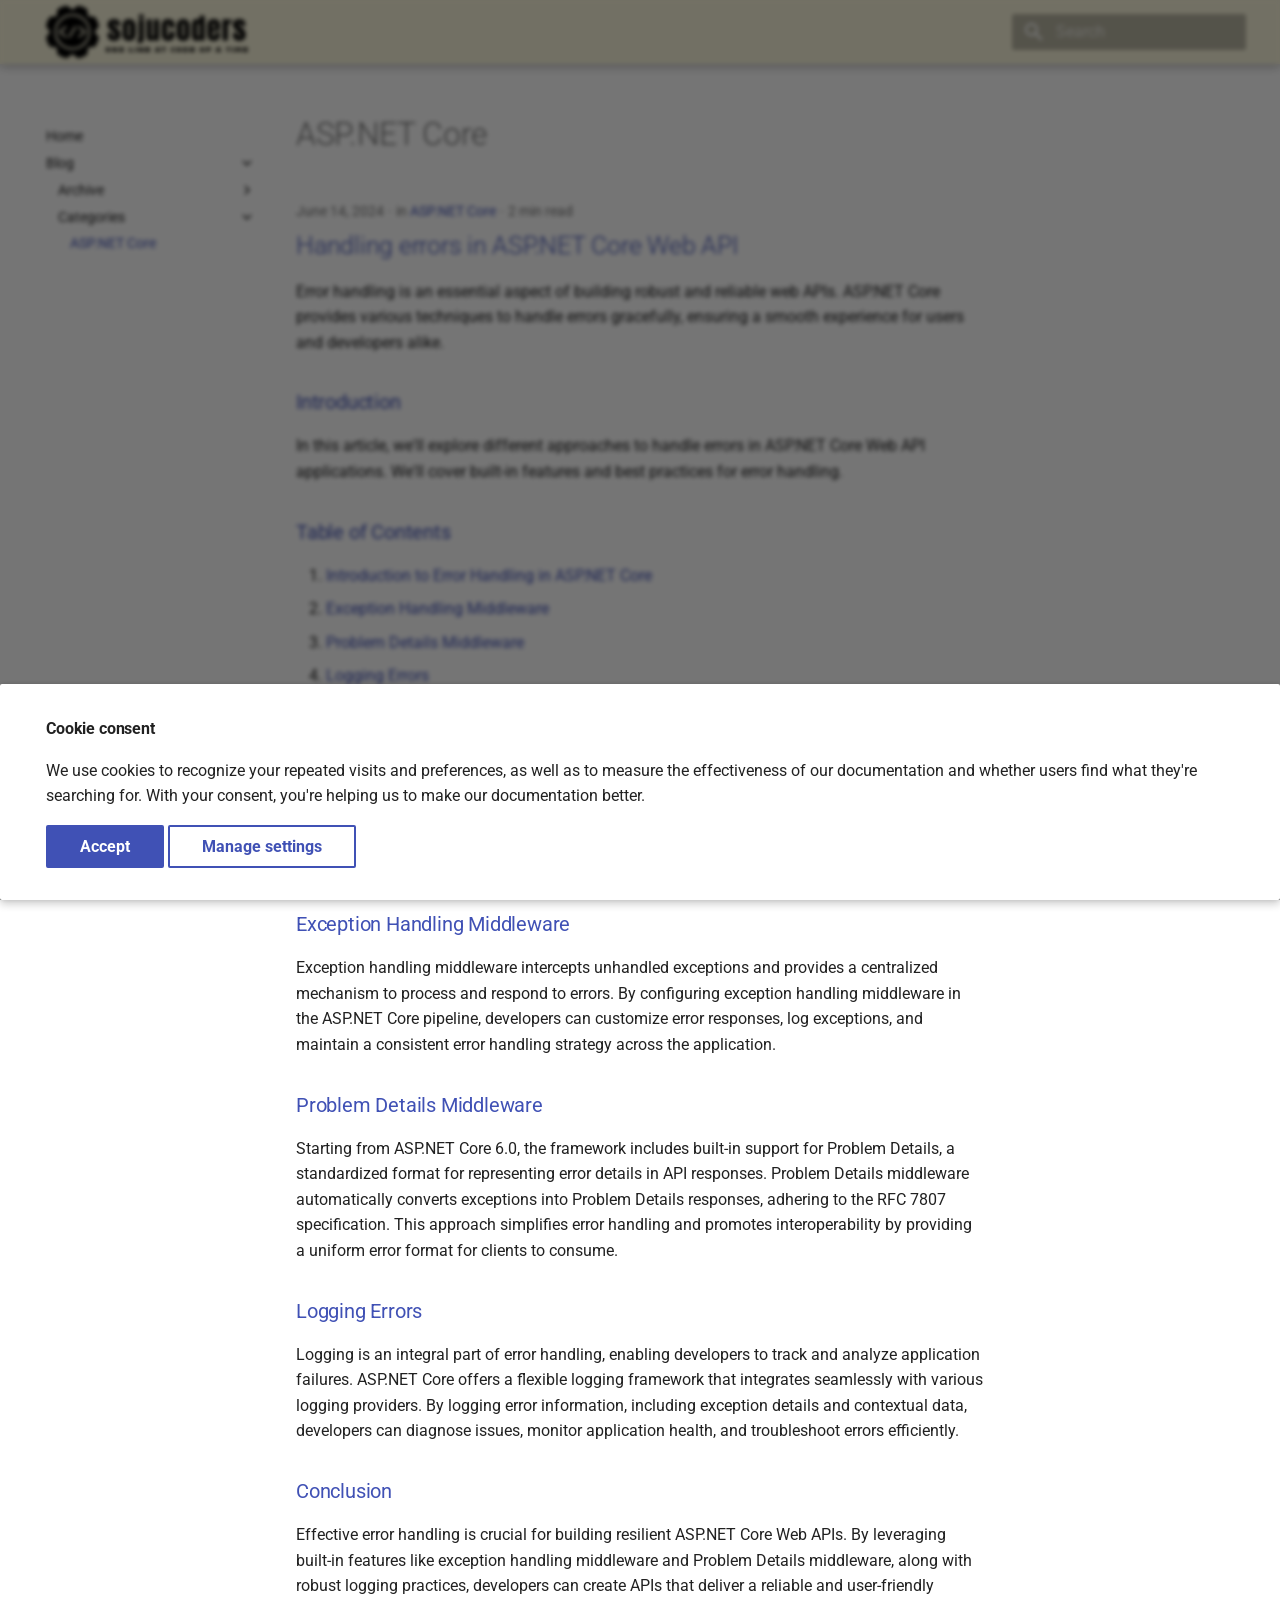
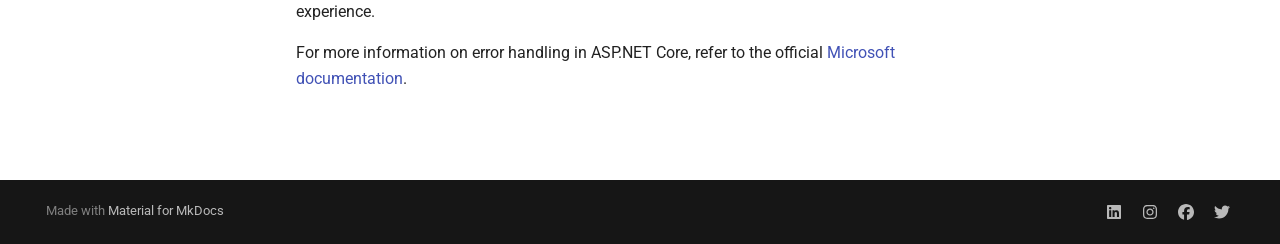
<file: blog/blog/category/aspnet-core/index.html>
<!doctype html>
<html lang="en" class="no-js">
  <head>
    
      <meta charset="utf-8">
      <meta name="viewport" content="width=device-width,initial-scale=1">
      
      
      
      
        <link rel="prev" href="../../">
      
      
        <link rel="next" href="../../archive/2024/">
      
      
      <link rel="icon" href="../../../assets/images/favicon.ico">
      <meta name="generator" content="mkdocs-1.6.0, mkdocs-material-9.5.26">
    
    
      
        <title>ASP.NET Core - sojucoders</title>
      
    
    
      <link rel="stylesheet" href="../../../assets/stylesheets/main.6543a935.min.css">
      
        
        <link rel="stylesheet" href="../../../assets/stylesheets/palette.06af60db.min.css">
      
      


    
    
      
    
    
      
        
        
        <link rel="preconnect" href="https://fonts.gstatic.com" crossorigin>
        <link rel="stylesheet" href="https://fonts.googleapis.com/css?family=Roboto:300,300i,400,400i,700,700i%7CRoboto+Mono:400,400i,700,700i&display=fallback">
        <style>:root{--md-text-font:"Roboto";--md-code-font:"Roboto Mono"}</style>
      
    
    
      <link rel="stylesheet" href="../../../stylesheets/extra.css">
    
    <script>__md_scope=new URL("../../..",location),__md_hash=e=>[...e].reduce((e,_)=>(e<<5)-e+_.charCodeAt(0),0),__md_get=(e,_=localStorage,t=__md_scope)=>JSON.parse(_.getItem(t.pathname+"."+e)),__md_set=(e,_,t=localStorage,a=__md_scope)=>{try{t.setItem(a.pathname+"."+e,JSON.stringify(_))}catch(e){}}</script>
    
      

    
    
    
  </head>
  
  
    
    
    
    
    
    <body dir="ltr" data-md-color-scheme="default" data-md-color-primary="black" data-md-color-accent="indigo">
  
    
    <input class="md-toggle" data-md-toggle="drawer" type="checkbox" id="__drawer" autocomplete="off">
    <input class="md-toggle" data-md-toggle="search" type="checkbox" id="__search" autocomplete="off">
    <label class="md-overlay" for="__drawer"></label>
    <div data-md-component="skip">
      
        
        <a href="#aspnet-core" class="md-skip">
          Skip to content
        </a>
      
    </div>
    <div data-md-component="announce">
      
    </div>
    
    
      

  

<header class="md-header md-header--shadow" data-md-component="header">
  <nav class="md-header__inner md-grid" aria-label="Header">
    <a href="../../.." title="sojucoders" class="md-header__button md-logo" aria-label="sojucoders" data-md-component="logo">
      
  <img src="../../../assets/images/logo.png" alt="logo">

    </a>
    <label class="md-header__button md-icon" for="__drawer">
      
      <svg xmlns="http://www.w3.org/2000/svg" viewBox="0 0 24 24"><path d="M3 6h18v2H3V6m0 5h18v2H3v-2m0 5h18v2H3v-2Z"/></svg>
    </label>
    <div class="md-header__title" data-md-component="header-title">
      <div class="md-header__ellipsis">
        <div class="md-header__topic">
          <span class="md-ellipsis">
            sojucoders
          </span>
        </div>
        <div class="md-header__topic" data-md-component="header-topic">
          <span class="md-ellipsis">
            
              ASP.NET Core
            
          </span>
        </div>
      </div>
    </div>
    
      
    
    
    
    
      <label class="md-header__button md-icon" for="__search">
        
        <svg xmlns="http://www.w3.org/2000/svg" viewBox="0 0 24 24"><path d="M9.5 3A6.5 6.5 0 0 1 16 9.5c0 1.61-.59 3.09-1.56 4.23l.27.27h.79l5 5-1.5 1.5-5-5v-.79l-.27-.27A6.516 6.516 0 0 1 9.5 16 6.5 6.5 0 0 1 3 9.5 6.5 6.5 0 0 1 9.5 3m0 2C7 5 5 7 5 9.5S7 14 9.5 14 14 12 14 9.5 12 5 9.5 5Z"/></svg>
      </label>
      <div class="md-search" data-md-component="search" role="dialog">
  <label class="md-search__overlay" for="__search"></label>
  <div class="md-search__inner" role="search">
    <form class="md-search__form" name="search">
      <input type="text" class="md-search__input" name="query" aria-label="Search" placeholder="Search" autocapitalize="off" autocorrect="off" autocomplete="off" spellcheck="false" data-md-component="search-query" required>
      <label class="md-search__icon md-icon" for="__search">
        
        <svg xmlns="http://www.w3.org/2000/svg" viewBox="0 0 24 24"><path d="M9.5 3A6.5 6.5 0 0 1 16 9.5c0 1.61-.59 3.09-1.56 4.23l.27.27h.79l5 5-1.5 1.5-5-5v-.79l-.27-.27A6.516 6.516 0 0 1 9.5 16 6.5 6.5 0 0 1 3 9.5 6.5 6.5 0 0 1 9.5 3m0 2C7 5 5 7 5 9.5S7 14 9.5 14 14 12 14 9.5 12 5 9.5 5Z"/></svg>
        
        <svg xmlns="http://www.w3.org/2000/svg" viewBox="0 0 24 24"><path d="M20 11v2H8l5.5 5.5-1.42 1.42L4.16 12l7.92-7.92L13.5 5.5 8 11h12Z"/></svg>
      </label>
      <nav class="md-search__options" aria-label="Search">
        
        <button type="reset" class="md-search__icon md-icon" title="Clear" aria-label="Clear" tabindex="-1">
          
          <svg xmlns="http://www.w3.org/2000/svg" viewBox="0 0 24 24"><path d="M19 6.41 17.59 5 12 10.59 6.41 5 5 6.41 10.59 12 5 17.59 6.41 19 12 13.41 17.59 19 19 17.59 13.41 12 19 6.41Z"/></svg>
        </button>
      </nav>
      
    </form>
    <div class="md-search__output">
      <div class="md-search__scrollwrap" tabindex="0" data-md-scrollfix>
        <div class="md-search-result" data-md-component="search-result">
          <div class="md-search-result__meta">
            Initializing search
          </div>
          <ol class="md-search-result__list" role="presentation"></ol>
        </div>
      </div>
    </div>
  </div>
</div>
    
    
  </nav>
  
</header>
    
    <div class="md-container" data-md-component="container">
      
      
        
          
        
      
      <main class="md-main" data-md-component="main">
        <div class="md-main__inner md-grid">
          
            
              
              <div class="md-sidebar md-sidebar--primary" data-md-component="sidebar" data-md-type="navigation" >
                <div class="md-sidebar__scrollwrap">
                  <div class="md-sidebar__inner">
                    



<nav class="md-nav md-nav--primary" aria-label="Navigation" data-md-level="0">
  <label class="md-nav__title" for="__drawer">
    <a href="../../.." title="sojucoders" class="md-nav__button md-logo" aria-label="sojucoders" data-md-component="logo">
      
  <img src="../../../assets/images/logo.png" alt="logo">

    </a>
    sojucoders
  </label>
  
  <ul class="md-nav__list" data-md-scrollfix>
    
      
      
  
  
  
  
    <li class="md-nav__item">
      <a href="https://sojucoders.works/" class="md-nav__link">
        
  
  <span class="md-ellipsis">
    Home
  </span>
  

      </a>
    </li>
  

    
      
      
  
  
    
  
  
  
    
    
      
        
          
        
      
        
      
        
      
    
    
    
    <li class="md-nav__item md-nav__item--active md-nav__item--nested">
      
        
        
        <input class="md-nav__toggle md-toggle " type="checkbox" id="__nav_2" checked>
        
          
          
          <div class="md-nav__link md-nav__container">
            <a href="../../" class="md-nav__link ">
              
  
  <span class="md-ellipsis">
    Blog
  </span>
  

            </a>
            
              
              <label class="md-nav__link " for="__nav_2" id="__nav_2_label" tabindex="0">
                <span class="md-nav__icon md-icon"></span>
              </label>
            
          </div>
        
        <nav class="md-nav" data-md-level="1" aria-labelledby="__nav_2_label" aria-expanded="true">
          <label class="md-nav__title" for="__nav_2">
            <span class="md-nav__icon md-icon"></span>
            Blog
          </label>
          <ul class="md-nav__list" data-md-scrollfix>
            
              
            
              
                
  
  
  
  
    
    
      
        
      
    
    
    
    <li class="md-nav__item md-nav__item--nested">
      
        
        
        <input class="md-nav__toggle md-toggle " type="checkbox" id="__nav_2_2" >
        
          
          <label class="md-nav__link" for="__nav_2_2" id="__nav_2_2_label" tabindex="0">
            
  
  <span class="md-ellipsis">
    Archive
  </span>
  

            <span class="md-nav__icon md-icon"></span>
          </label>
        
        <nav class="md-nav" data-md-level="2" aria-labelledby="__nav_2_2_label" aria-expanded="false">
          <label class="md-nav__title" for="__nav_2_2">
            <span class="md-nav__icon md-icon"></span>
            Archive
          </label>
          <ul class="md-nav__list" data-md-scrollfix>
            
              
                
  
  
  
    
  
  
    <li class="md-nav__item">
      <a href="../../archive/2024/" class="md-nav__link">
        
  
  <span class="md-ellipsis">
    2024
  </span>
  

      </a>
    </li>
  

              
            
          </ul>
        </nav>
      
    </li>
  

              
            
              
                
  
  
    
  
  
  
    
    
      
        
      
    
    
    
    <li class="md-nav__item md-nav__item--active md-nav__item--nested">
      
        
        
        <input class="md-nav__toggle md-toggle " type="checkbox" id="__nav_2_3" checked>
        
          
          <label class="md-nav__link" for="__nav_2_3" id="__nav_2_3_label" tabindex="0">
            
  
  <span class="md-ellipsis">
    Categories
  </span>
  

            <span class="md-nav__icon md-icon"></span>
          </label>
        
        <nav class="md-nav" data-md-level="2" aria-labelledby="__nav_2_3_label" aria-expanded="true">
          <label class="md-nav__title" for="__nav_2_3">
            <span class="md-nav__icon md-icon"></span>
            Categories
          </label>
          <ul class="md-nav__list" data-md-scrollfix>
            
              
                
  
  
    
  
  
    
      
    
  
  
    <li class="md-nav__item md-nav__item--active">
      
      <input class="md-nav__toggle md-toggle" type="checkbox" id="__toc">
      
      
        
      
      
      <a href="./" class="md-nav__link md-nav__link--active">
        
  
  <span class="md-ellipsis">
    ASP.NET Core
  </span>
  

      </a>
      
    </li>
  

              
            
          </ul>
        </nav>
      
    </li>
  

              
            
          </ul>
        </nav>
      
    </li>
  

    
  </ul>
</nav>
                  </div>
                </div>
              </div>
            
            
              
              <div class="md-sidebar md-sidebar--secondary" data-md-component="sidebar" data-md-type="toc" >
                <div class="md-sidebar__scrollwrap">
                  <div class="md-sidebar__inner">
                    

<nav class="md-nav md-nav--secondary" aria-label="Table of contents">
  
  
  
    
  
  
</nav>
                  </div>
                </div>
              </div>
            
          
          
  <div class="md-content" data-md-component="content">
    <div class="md-content__inner">
      <header class="md-typeset">
        <h1 id="aspnet-core">ASP.NET Core</h1>
      </header>
      
        <article class="md-post md-post--excerpt">
  <header class="md-post__header">
    
    <div class="md-post__meta md-meta">
      <ul class="md-meta__list">
        <li class="md-meta__item">
          <time datetime="2024-06-14 00:00:00">June 14, 2024</time></li>
        
          <li class="md-meta__item">
            in
            
              <a href="./" class="md-meta__link">ASP.NET Core</a></li>
        
        
          
          <li class="md-meta__item">
            
              2 min read
            
          </li>
        
      </ul>
      
    </div>
  </header>
  <div class="md-post__content md-typeset">
    <h2 id="handling-errors-in-aspnet-core-web-api"><a class="toclink" href="../../2024/06/14/handling-errors-in-aspnet-core-web-api/">Handling errors in ASP.NET Core Web API</a></h2>
<p>Error handling is an essential aspect of building robust and reliable web APIs. ASP.NET Core provides various techniques to handle errors gracefully, ensuring a smooth experience for users and developers alike.</p>
<h3 id="introduction"><a class="toclink" href="../../2024/06/14/handling-errors-in-aspnet-core-web-api/#introduction">Introduction</a></h3>
<p>In this article, we'll explore different approaches to handle errors in ASP.NET Core Web API applications. We'll cover built-in features and best practices for error handling.</p>
<h3 id="table-of-contents"><a class="toclink" href="../../2024/06/14/handling-errors-in-aspnet-core-web-api/#table-of-contents">Table of Contents</a></h3>
<ol>
<li><a href="../../2024/06/14/handling-errors-in-aspnet-core-web-api/#introduction-to-error-handling-in-aspnet-core">Introduction to Error Handling in ASP.NET Core</a></li>
<li><a href="../../2024/06/14/handling-errors-in-aspnet-core-web-api/#exception-handling-middleware">Exception Handling Middleware</a></li>
<li><a href="../../2024/06/14/handling-errors-in-aspnet-core-web-api/#problem-details-middleware">Problem Details Middleware</a></li>
<li><a href="../../2024/06/14/handling-errors-in-aspnet-core-web-api/#logging-errors">Logging Errors</a></li>
<li><a href="../../2024/06/14/handling-errors-in-aspnet-core-web-api/#conclusion">Conclusion</a></li>
</ol>
<h3 id="introduction-to-error-handling-in-aspnet-core"><a class="toclink" href="../../2024/06/14/handling-errors-in-aspnet-core-web-api/#introduction-to-error-handling-in-aspnet-core">Introduction to Error Handling in ASP.NET Core</a></h3>
<p>ASP.NET Core offers several options for handling errors, ranging from built-in middleware to custom error handling strategies. These mechanisms help developers manage exceptions, communicate errors effectively, and maintain application stability.</p>
<h3 id="exception-handling-middleware"><a class="toclink" href="../../2024/06/14/handling-errors-in-aspnet-core-web-api/#exception-handling-middleware">Exception Handling Middleware</a></h3>
<p>Exception handling middleware intercepts unhandled exceptions and provides a centralized mechanism to process and respond to errors. By configuring exception handling middleware in the ASP.NET Core pipeline, developers can customize error responses, log exceptions, and maintain a consistent error handling strategy across the application.</p>
<h3 id="problem-details-middleware"><a class="toclink" href="../../2024/06/14/handling-errors-in-aspnet-core-web-api/#problem-details-middleware">Problem Details Middleware</a></h3>
<p>Starting from ASP.NET Core 6.0, the framework includes built-in support for Problem Details, a standardized format for representing error details in API responses. Problem Details middleware automatically converts exceptions into Problem Details responses, adhering to the RFC 7807 specification. This approach simplifies error handling and promotes interoperability by providing a uniform error format for clients to consume.</p>
<h3 id="logging-errors"><a class="toclink" href="../../2024/06/14/handling-errors-in-aspnet-core-web-api/#logging-errors">Logging Errors</a></h3>
<p>Logging is an integral part of error handling, enabling developers to track and analyze application failures. ASP.NET Core offers a flexible logging framework that integrates seamlessly with various logging providers. By logging error information, including exception details and contextual data, developers can diagnose issues, monitor application health, and troubleshoot errors efficiently.</p>
<h3 id="conclusion"><a class="toclink" href="../../2024/06/14/handling-errors-in-aspnet-core-web-api/#conclusion">Conclusion</a></h3>
<p>Effective error handling is crucial for building resilient ASP.NET Core Web APIs. By leveraging built-in features like exception handling middleware and Problem Details middleware, along with robust logging practices, developers can create APIs that deliver a reliable and user-friendly experience.</p>
<p>For more information on error handling in ASP.NET Core, refer to the official <a href="https://learn.microsoft.com/en-us/aspnet/core/web-api/handle-errors?view=aspnetcore-8.0">Microsoft documentation</a>.</p>
    
  </div>
</article>
      
      
        
          



<nav class="md-pagination">
  
</nav>
        
      
    </div>
  </div>

          
<script>var target=document.getElementById(location.hash.slice(1));target&&target.name&&(target.checked=target.name.startsWith("__tabbed_"))</script>
        </div>
        
      </main>
      
        <footer class="md-footer">
  
  <div class="md-footer-meta md-typeset">
    <div class="md-footer-meta__inner md-grid">
      <div class="md-copyright">
  
  
    Made with
    <a href="https://squidfunk.github.io/mkdocs-material/" target="_blank" rel="noopener">
      Material for MkDocs
    </a>
  
</div>
      
        <div class="md-social">
  
    
    
    
    
      
      
    
    <a href="http://tbc" target="_blank" rel="noopener" title="tbc" class="md-social__link">
      <svg xmlns="http://www.w3.org/2000/svg" viewBox="0 0 448 512"><!--! Font Awesome Free 6.5.2 by @fontawesome - https://fontawesome.com License - https://fontawesome.com/license/free (Icons: CC BY 4.0, Fonts: SIL OFL 1.1, Code: MIT License) Copyright 2024 Fonticons, Inc.--><path d="M416 32H31.9C14.3 32 0 46.5 0 64.3v383.4C0 465.5 14.3 480 31.9 480H416c17.6 0 32-14.5 32-32.3V64.3c0-17.8-14.4-32.3-32-32.3zM135.4 416H69V202.2h66.5V416zm-33.2-243c-21.3 0-38.5-17.3-38.5-38.5S80.9 96 102.2 96c21.2 0 38.5 17.3 38.5 38.5 0 21.3-17.2 38.5-38.5 38.5zm282.1 243h-66.4V312c0-24.8-.5-56.7-34.5-56.7-34.6 0-39.9 27-39.9 54.9V416h-66.4V202.2h63.7v29.2h.9c8.9-16.8 30.6-34.5 62.9-34.5 67.2 0 79.7 44.3 79.7 101.9V416z"/></svg>
    </a>
  
    
    
    
    
      
      
    
    <a href="http://tbc" target="_blank" rel="noopener" title="tbc" class="md-social__link">
      <svg xmlns="http://www.w3.org/2000/svg" viewBox="0 0 448 512"><!--! Font Awesome Free 6.5.2 by @fontawesome - https://fontawesome.com License - https://fontawesome.com/license/free (Icons: CC BY 4.0, Fonts: SIL OFL 1.1, Code: MIT License) Copyright 2024 Fonticons, Inc.--><path d="M224.1 141c-63.6 0-114.9 51.3-114.9 114.9s51.3 114.9 114.9 114.9S339 319.5 339 255.9 287.7 141 224.1 141zm0 189.6c-41.1 0-74.7-33.5-74.7-74.7s33.5-74.7 74.7-74.7 74.7 33.5 74.7 74.7-33.6 74.7-74.7 74.7zm146.4-194.3c0 14.9-12 26.8-26.8 26.8-14.9 0-26.8-12-26.8-26.8s12-26.8 26.8-26.8 26.8 12 26.8 26.8zm76.1 27.2c-1.7-35.9-9.9-67.7-36.2-93.9-26.2-26.2-58-34.4-93.9-36.2-37-2.1-147.9-2.1-184.9 0-35.8 1.7-67.6 9.9-93.9 36.1s-34.4 58-36.2 93.9c-2.1 37-2.1 147.9 0 184.9 1.7 35.9 9.9 67.7 36.2 93.9s58 34.4 93.9 36.2c37 2.1 147.9 2.1 184.9 0 35.9-1.7 67.7-9.9 93.9-36.2 26.2-26.2 34.4-58 36.2-93.9 2.1-37 2.1-147.8 0-184.8zM398.8 388c-7.8 19.6-22.9 34.7-42.6 42.6-29.5 11.7-99.5 9-132.1 9s-102.7 2.6-132.1-9c-19.6-7.8-34.7-22.9-42.6-42.6-11.7-29.5-9-99.5-9-132.1s-2.6-102.7 9-132.1c7.8-19.6 22.9-34.7 42.6-42.6 29.5-11.7 99.5-9 132.1-9s102.7-2.6 132.1 9c19.6 7.8 34.7 22.9 42.6 42.6 11.7 29.5 9 99.5 9 132.1s2.7 102.7-9 132.1z"/></svg>
    </a>
  
    
    
    
    
      
      
    
    <a href="http://tbc" target="_blank" rel="noopener" title="tbc" class="md-social__link">
      <svg xmlns="http://www.w3.org/2000/svg" viewBox="0 0 512 512"><!--! Font Awesome Free 6.5.2 by @fontawesome - https://fontawesome.com License - https://fontawesome.com/license/free (Icons: CC BY 4.0, Fonts: SIL OFL 1.1, Code: MIT License) Copyright 2024 Fonticons, Inc.--><path d="M512 256C512 114.6 397.4 0 256 0S0 114.6 0 256c0 120 82.7 220.8 194.2 248.5V334.2h-52.8V256h52.8v-33.7c0-87.1 39.4-127.5 125-127.5 16.2 0 44.2 3.2 55.7 6.4V172c-6-.6-16.5-1-29.6-1-42 0-58.2 15.9-58.2 57.2V256h83.6l-14.4 78.2H287v175.9C413.8 494.8 512 386.9 512 256z"/></svg>
    </a>
  
    
    
    
    
      
      
    
    <a href="http://tbc" target="_blank" rel="noopener" title="tbc" class="md-social__link">
      <svg xmlns="http://www.w3.org/2000/svg" viewBox="0 0 512 512"><!--! Font Awesome Free 6.5.2 by @fontawesome - https://fontawesome.com License - https://fontawesome.com/license/free (Icons: CC BY 4.0, Fonts: SIL OFL 1.1, Code: MIT License) Copyright 2024 Fonticons, Inc.--><path d="M459.37 151.716c.325 4.548.325 9.097.325 13.645 0 138.72-105.583 298.558-298.558 298.558-59.452 0-114.68-17.219-161.137-47.106 8.447.974 16.568 1.299 25.34 1.299 49.055 0 94.213-16.568 130.274-44.832-46.132-.975-84.792-31.188-98.112-72.772 6.498.974 12.995 1.624 19.818 1.624 9.421 0 18.843-1.3 27.614-3.573-48.081-9.747-84.143-51.98-84.143-102.985v-1.299c13.969 7.797 30.214 12.67 47.431 13.319-28.264-18.843-46.781-51.005-46.781-87.391 0-19.492 5.197-37.36 14.294-52.954 51.655 63.675 129.3 105.258 216.365 109.807-1.624-7.797-2.599-15.918-2.599-24.04 0-57.828 46.782-104.934 104.934-104.934 30.213 0 57.502 12.67 76.67 33.137 23.715-4.548 46.456-13.32 66.599-25.34-7.798 24.366-24.366 44.833-46.132 57.827 21.117-2.273 41.584-8.122 60.426-16.243-14.292 20.791-32.161 39.308-52.628 54.253z"/></svg>
    </a>
  
</div>
      
    </div>
  </div>
</footer>
      
    </div>
    <div class="md-dialog" data-md-component="dialog">
      <div class="md-dialog__inner md-typeset"></div>
    </div>
    
    
      <div class="md-consent" data-md-component="consent" id="__consent" hidden>
        <div class="md-consent__overlay"></div>
        <aside class="md-consent__inner">
          <form class="md-consent__form md-grid md-typeset" name="consent">
            





<h4>Cookie consent</h4>
<p>We use cookies to recognize your repeated visits and preferences, as well as to measure the effectiveness of our documentation and whether users find what they're searching for. With your consent, you're helping us to make our documentation better.</p>
<input class="md-toggle" type="checkbox" id="__settings" >
<div class="md-consent__settings">
  <ul class="task-list">
    
  </ul>
</div>
<div class="md-consent__controls">
  
    
      <button class="md-button md-button--primary">Accept</button>
    
    
    
  
    
    
    
      <label class="md-button" for="__settings">Manage settings</label>
    
  
</div>
          </form>
        </aside>
      </div>
      <script>var consent=__md_get("__consent");if(consent)for(var input of document.forms.consent.elements)input.name&&(input.checked=consent[input.name]||!1);else"file:"!==location.protocol&&setTimeout(function(){document.querySelector("[data-md-component=consent]").hidden=!1},250);var action,form=document.forms.consent;for(action of["submit","reset"])form.addEventListener(action,function(e){if(e.preventDefault(),"reset"===e.type)for(var n of document.forms.consent.elements)n.name&&(n.checked=!1);__md_set("__consent",Object.fromEntries(Array.from(new FormData(form).keys()).map(function(e){return[e,!0]}))),location.hash="",location.reload()})</script>
    
    <script id="__config" type="application/json">{"base": "../../..", "features": ["navigation.indexes"], "search": "../../../assets/javascripts/workers/search.b8dbb3d2.min.js", "translations": {"clipboard.copied": "Copied to clipboard", "clipboard.copy": "Copy to clipboard", "search.result.more.one": "1 more on this page", "search.result.more.other": "# more on this page", "search.result.none": "No matching documents", "search.result.one": "1 matching document", "search.result.other": "# matching documents", "search.result.placeholder": "Type to start searching", "search.result.term.missing": "Missing", "select.version": "Select version"}}</script>
    
    
      <script src="../../../assets/javascripts/bundle.ad660dcc.min.js"></script>
      
    
  </body>
</html>
</file>
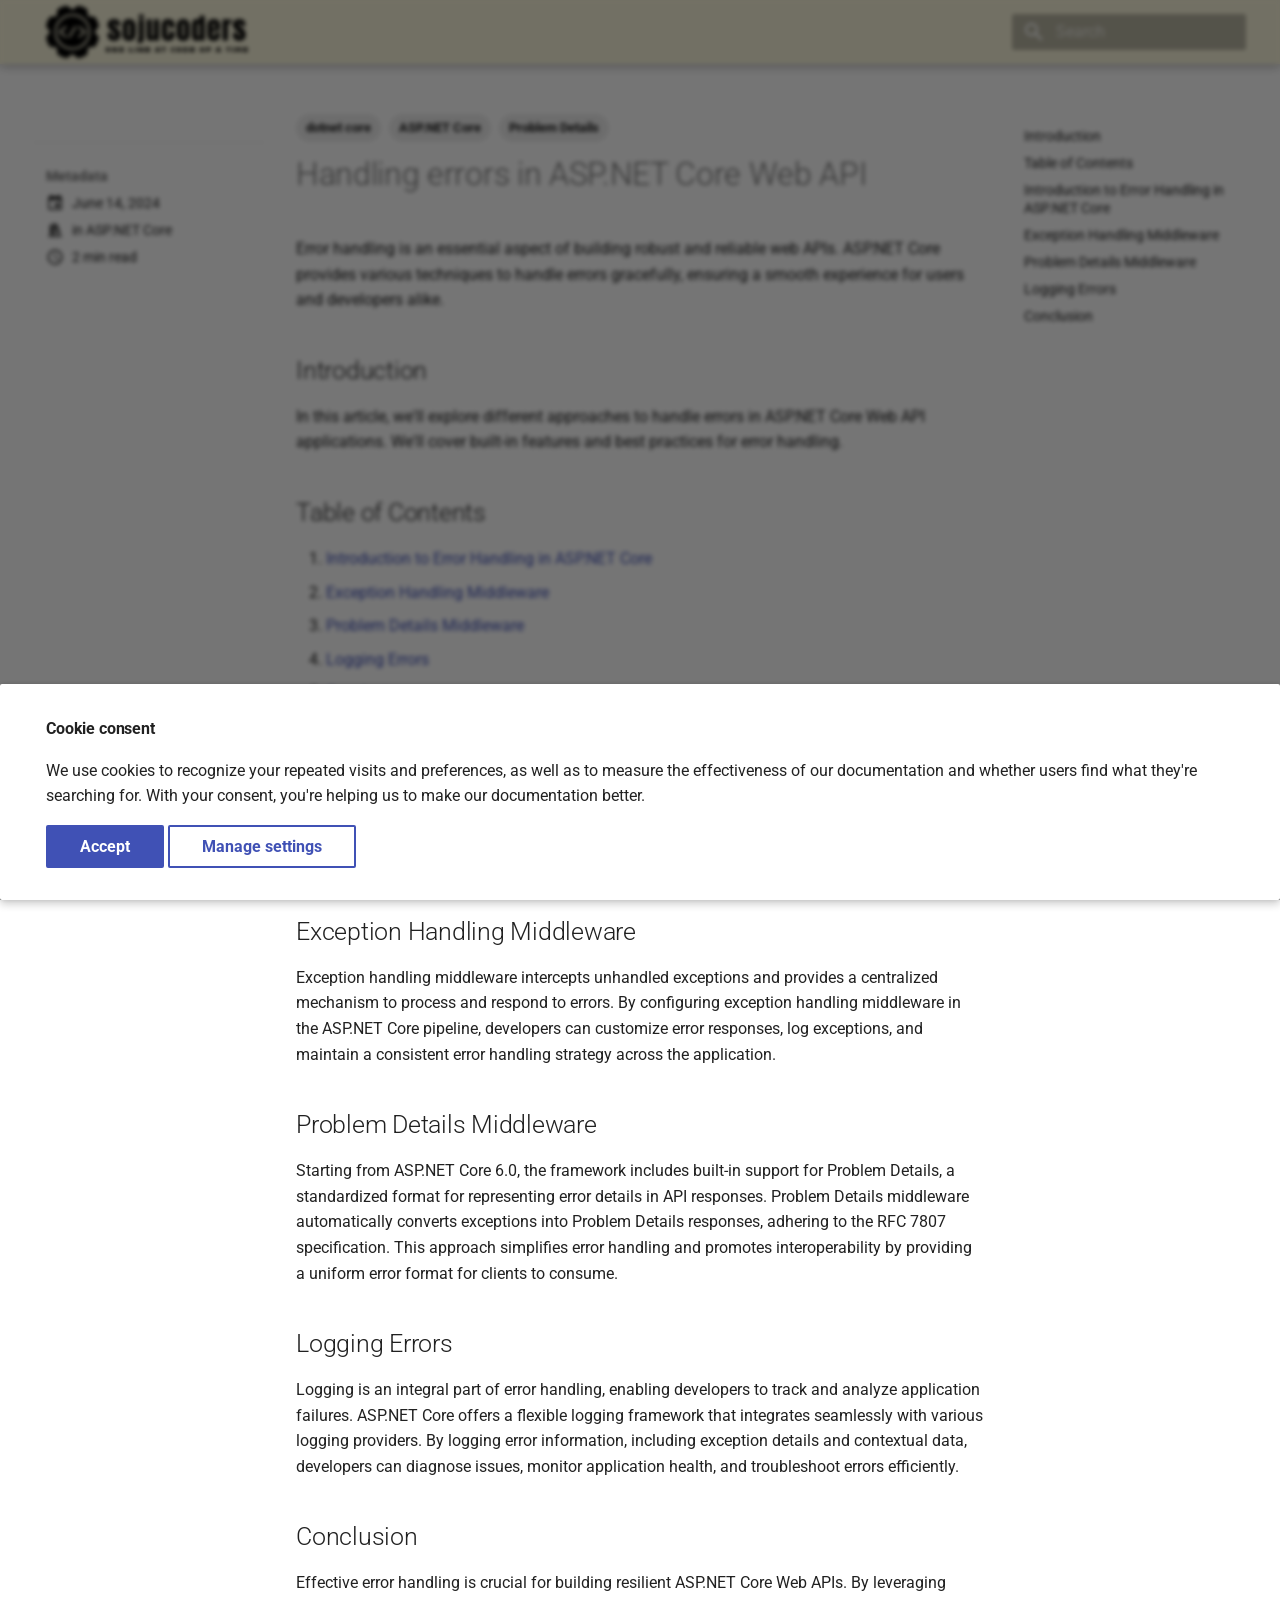
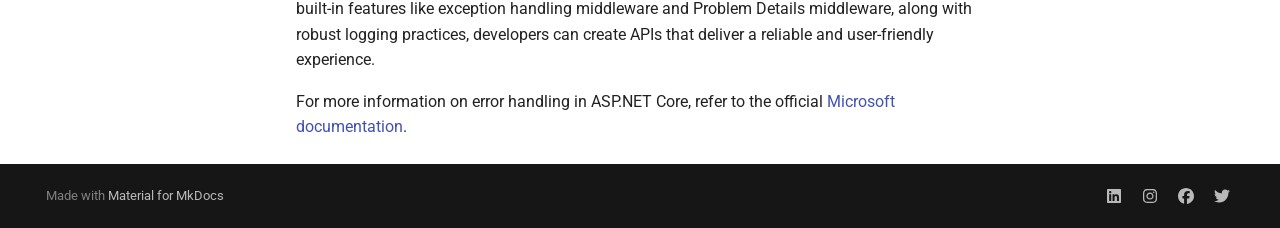
<file: blog/blog/2024/06/14/handling-errors-in-aspnet-core-web-api/index.html>
<!doctype html>
<html lang="en" class="no-js">
  <head>
    
      <meta charset="utf-8">
      <meta name="viewport" content="width=device-width,initial-scale=1">
      
      
      
      
      
      
      <link rel="icon" href="../../../../../assets/images/favicon.ico">
      <meta name="generator" content="mkdocs-1.6.0, mkdocs-material-9.5.26">
    
    
      
        <title>Handling errors in ASP.NET Core Web API - sojucoders</title>
      
    
    
      <link rel="stylesheet" href="../../../../../assets/stylesheets/main.6543a935.min.css">
      
        
        <link rel="stylesheet" href="../../../../../assets/stylesheets/palette.06af60db.min.css">
      
      


    
    
      
    
    
      
        
        
        <link rel="preconnect" href="https://fonts.gstatic.com" crossorigin>
        <link rel="stylesheet" href="https://fonts.googleapis.com/css?family=Roboto:300,300i,400,400i,700,700i%7CRoboto+Mono:400,400i,700,700i&display=fallback">
        <style>:root{--md-text-font:"Roboto";--md-code-font:"Roboto Mono"}</style>
      
    
    
      <link rel="stylesheet" href="../../../../../stylesheets/extra.css">
    
    <script>__md_scope=new URL("../../../../..",location),__md_hash=e=>[...e].reduce((e,_)=>(e<<5)-e+_.charCodeAt(0),0),__md_get=(e,_=localStorage,t=__md_scope)=>JSON.parse(_.getItem(t.pathname+"."+e)),__md_set=(e,_,t=localStorage,a=__md_scope)=>{try{t.setItem(a.pathname+"."+e,JSON.stringify(_))}catch(e){}}</script>
    
      

    
    
    
  </head>
  
  
    
    
    
    
    
    <body dir="ltr" data-md-color-scheme="default" data-md-color-primary="black" data-md-color-accent="indigo">
  
    
    <input class="md-toggle" data-md-toggle="drawer" type="checkbox" id="__drawer" autocomplete="off">
    <input class="md-toggle" data-md-toggle="search" type="checkbox" id="__search" autocomplete="off">
    <label class="md-overlay" for="__drawer"></label>
    <div data-md-component="skip">
      
        
        <a href="#handling-errors-in-aspnet-core-web-api" class="md-skip">
          Skip to content
        </a>
      
    </div>
    <div data-md-component="announce">
      
    </div>
    
    
      

  

<header class="md-header md-header--shadow" data-md-component="header">
  <nav class="md-header__inner md-grid" aria-label="Header">
    <a href="../../../../.." title="sojucoders" class="md-header__button md-logo" aria-label="sojucoders" data-md-component="logo">
      
  <img src="../../../../../assets/images/logo.png" alt="logo">

    </a>
    <label class="md-header__button md-icon" for="__drawer">
      
      <svg xmlns="http://www.w3.org/2000/svg" viewBox="0 0 24 24"><path d="M3 6h18v2H3V6m0 5h18v2H3v-2m0 5h18v2H3v-2Z"/></svg>
    </label>
    <div class="md-header__title" data-md-component="header-title">
      <div class="md-header__ellipsis">
        <div class="md-header__topic">
          <span class="md-ellipsis">
            sojucoders
          </span>
        </div>
        <div class="md-header__topic" data-md-component="header-topic">
          <span class="md-ellipsis">
            
              Handling errors in ASP.NET Core Web API
            
          </span>
        </div>
      </div>
    </div>
    
      
    
    
    
    
      <label class="md-header__button md-icon" for="__search">
        
        <svg xmlns="http://www.w3.org/2000/svg" viewBox="0 0 24 24"><path d="M9.5 3A6.5 6.5 0 0 1 16 9.5c0 1.61-.59 3.09-1.56 4.23l.27.27h.79l5 5-1.5 1.5-5-5v-.79l-.27-.27A6.516 6.516 0 0 1 9.5 16 6.5 6.5 0 0 1 3 9.5 6.5 6.5 0 0 1 9.5 3m0 2C7 5 5 7 5 9.5S7 14 9.5 14 14 12 14 9.5 12 5 9.5 5Z"/></svg>
      </label>
      <div class="md-search" data-md-component="search" role="dialog">
  <label class="md-search__overlay" for="__search"></label>
  <div class="md-search__inner" role="search">
    <form class="md-search__form" name="search">
      <input type="text" class="md-search__input" name="query" aria-label="Search" placeholder="Search" autocapitalize="off" autocorrect="off" autocomplete="off" spellcheck="false" data-md-component="search-query" required>
      <label class="md-search__icon md-icon" for="__search">
        
        <svg xmlns="http://www.w3.org/2000/svg" viewBox="0 0 24 24"><path d="M9.5 3A6.5 6.5 0 0 1 16 9.5c0 1.61-.59 3.09-1.56 4.23l.27.27h.79l5 5-1.5 1.5-5-5v-.79l-.27-.27A6.516 6.516 0 0 1 9.5 16 6.5 6.5 0 0 1 3 9.5 6.5 6.5 0 0 1 9.5 3m0 2C7 5 5 7 5 9.5S7 14 9.5 14 14 12 14 9.5 12 5 9.5 5Z"/></svg>
        
        <svg xmlns="http://www.w3.org/2000/svg" viewBox="0 0 24 24"><path d="M20 11v2H8l5.5 5.5-1.42 1.42L4.16 12l7.92-7.92L13.5 5.5 8 11h12Z"/></svg>
      </label>
      <nav class="md-search__options" aria-label="Search">
        
        <button type="reset" class="md-search__icon md-icon" title="Clear" aria-label="Clear" tabindex="-1">
          
          <svg xmlns="http://www.w3.org/2000/svg" viewBox="0 0 24 24"><path d="M19 6.41 17.59 5 12 10.59 6.41 5 5 6.41 10.59 12 5 17.59 6.41 19 12 13.41 17.59 19 19 17.59 13.41 12 19 6.41Z"/></svg>
        </button>
      </nav>
      
    </form>
    <div class="md-search__output">
      <div class="md-search__scrollwrap" tabindex="0" data-md-scrollfix>
        <div class="md-search-result" data-md-component="search-result">
          <div class="md-search-result__meta">
            Initializing search
          </div>
          <ol class="md-search-result__list" role="presentation"></ol>
        </div>
      </div>
    </div>
  </div>
</div>
    
    
  </nav>
  
</header>
    
    <div class="md-container" data-md-component="container">
      
      
        
          
        
      
      <main class="md-main" data-md-component="main">
        <div class="md-main__inner md-grid">
          
            
              
                
              
              <div class="md-sidebar md-sidebar--primary" data-md-component="sidebar" data-md-type="navigation" hidden>
                <div class="md-sidebar__scrollwrap">
                  <div class="md-sidebar__inner">
                    



<nav class="md-nav md-nav--primary" aria-label="Navigation" data-md-level="0">
  <label class="md-nav__title" for="__drawer">
    <a href="../../../../.." title="sojucoders" class="md-nav__button md-logo" aria-label="sojucoders" data-md-component="logo">
      
  <img src="../../../../../assets/images/logo.png" alt="logo">

    </a>
    sojucoders
  </label>
  
  <ul class="md-nav__list" data-md-scrollfix>
    
      
      
  
  
  
  
    <li class="md-nav__item">
      <a href="https://sojucoders.works/" class="md-nav__link">
        
  
  <span class="md-ellipsis">
    Home
  </span>
  

      </a>
    </li>
  

    
      
      
  
  
    
  
  
  
    
    
      
        
          
        
      
        
      
        
      
    
    
    
    <li class="md-nav__item md-nav__item--active md-nav__item--nested">
      
        
        
        <input class="md-nav__toggle md-toggle " type="checkbox" id="__nav_2" checked>
        
          
          
          <div class="md-nav__link md-nav__container">
            <a href="../../../../" class="md-nav__link ">
              
  
  <span class="md-ellipsis">
    Blog
  </span>
  

            </a>
            
              
              <label class="md-nav__link " for="__nav_2" id="__nav_2_label" tabindex="0">
                <span class="md-nav__icon md-icon"></span>
              </label>
            
          </div>
        
        <nav class="md-nav" data-md-level="1" aria-labelledby="__nav_2_label" aria-expanded="true">
          <label class="md-nav__title" for="__nav_2">
            <span class="md-nav__icon md-icon"></span>
            Blog
          </label>
          <ul class="md-nav__list" data-md-scrollfix>
            
              
            
              
                
  
  
  
  
    
    
      
        
      
    
    
    
    <li class="md-nav__item md-nav__item--nested">
      
        
        
        <input class="md-nav__toggle md-toggle " type="checkbox" id="__nav_2_2" >
        
          
          <label class="md-nav__link" for="__nav_2_2" id="__nav_2_2_label" tabindex="0">
            
  
  <span class="md-ellipsis">
    Archive
  </span>
  

            <span class="md-nav__icon md-icon"></span>
          </label>
        
        <nav class="md-nav" data-md-level="2" aria-labelledby="__nav_2_2_label" aria-expanded="false">
          <label class="md-nav__title" for="__nav_2_2">
            <span class="md-nav__icon md-icon"></span>
            Archive
          </label>
          <ul class="md-nav__list" data-md-scrollfix>
            
              
                
  
  
  
    
  
  
    <li class="md-nav__item">
      <a href="../../../../archive/2024/" class="md-nav__link">
        
  
  <span class="md-ellipsis">
    2024
  </span>
  

      </a>
    </li>
  

              
            
          </ul>
        </nav>
      
    </li>
  

              
            
              
                
  
  
  
  
    
    
      
        
      
    
    
    
    <li class="md-nav__item md-nav__item--nested">
      
        
        
        <input class="md-nav__toggle md-toggle " type="checkbox" id="__nav_2_3" >
        
          
          <label class="md-nav__link" for="__nav_2_3" id="__nav_2_3_label" tabindex="0">
            
  
  <span class="md-ellipsis">
    Categories
  </span>
  

            <span class="md-nav__icon md-icon"></span>
          </label>
        
        <nav class="md-nav" data-md-level="2" aria-labelledby="__nav_2_3_label" aria-expanded="false">
          <label class="md-nav__title" for="__nav_2_3">
            <span class="md-nav__icon md-icon"></span>
            Categories
          </label>
          <ul class="md-nav__list" data-md-scrollfix>
            
              
                
  
  
  
    
  
  
    <li class="md-nav__item">
      <a href="../../../../category/aspnet-core/" class="md-nav__link">
        
  
  <span class="md-ellipsis">
    ASP.NET Core
  </span>
  

      </a>
    </li>
  

              
            
          </ul>
        </nav>
      
    </li>
  

              
            
          </ul>
        </nav>
      
    </li>
  

    
  </ul>
</nav>
                  </div>
                </div>
              </div>
            
            
              
                
              
              <div class="md-sidebar md-sidebar--secondary" data-md-component="sidebar" data-md-type="toc" >
                <div class="md-sidebar__scrollwrap">
                  <div class="md-sidebar__inner">
                    

<nav class="md-nav md-nav--secondary" aria-label="Table of contents">
  
  
  
    
  
  
    <label class="md-nav__title" for="__toc">
      <span class="md-nav__icon md-icon"></span>
      Table of contents
    </label>
    <ul class="md-nav__list" data-md-component="toc" data-md-scrollfix>
      
        <li class="md-nav__item">
  <a href="#introduction" class="md-nav__link">
    <span class="md-ellipsis">
      Introduction
    </span>
  </a>
  
</li>
      
        <li class="md-nav__item">
  <a href="#table-of-contents" class="md-nav__link">
    <span class="md-ellipsis">
      Table of Contents
    </span>
  </a>
  
</li>
      
        <li class="md-nav__item">
  <a href="#introduction-to-error-handling-in-aspnet-core" class="md-nav__link">
    <span class="md-ellipsis">
      Introduction to Error Handling in ASP.NET Core
    </span>
  </a>
  
</li>
      
        <li class="md-nav__item">
  <a href="#exception-handling-middleware" class="md-nav__link">
    <span class="md-ellipsis">
      Exception Handling Middleware
    </span>
  </a>
  
</li>
      
        <li class="md-nav__item">
  <a href="#problem-details-middleware" class="md-nav__link">
    <span class="md-ellipsis">
      Problem Details Middleware
    </span>
  </a>
  
</li>
      
        <li class="md-nav__item">
  <a href="#logging-errors" class="md-nav__link">
    <span class="md-ellipsis">
      Logging Errors
    </span>
  </a>
  
</li>
      
        <li class="md-nav__item">
  <a href="#conclusion" class="md-nav__link">
    <span class="md-ellipsis">
      Conclusion
    </span>
  </a>
  
</li>
      
    </ul>
  
</nav>
                  </div>
                </div>
              </div>
            
          
          
  <div class="md-content md-content--post" data-md-component="content">
    <div class="md-sidebar md-sidebar--post" data-md-component="sidebar" data-md-type="navigation">
      <div class="md-sidebar__scrollwrap">
        <div class="md-sidebar__inner md-post">
          <nav class="md-nav md-nav--primary">
            <div class="md-post__back">
              <div class="md-nav__title md-nav__container">
                <a href="../../../../" class="md-nav__link">
                  <svg xmlns="http://www.w3.org/2000/svg" viewBox="0 0 24 24"><path d="M20 11v2H8l5.5 5.5-1.42 1.42L4.16 12l7.92-7.92L13.5 5.5 8 11h12Z"/></svg>
                  <span class="md-ellipsis">
                    Back to index
                  </span>
                </a>
              </div>
            </div>
            
            <ul class="md-post__meta md-nav__list">
              <li class="md-nav__item md-nav__item--section">
                <div class="md-post__title">
                  <span class="md-ellipsis">
                    Metadata
                  </span>
                </div>
                <nav class="md-nav">
                  <ul class="md-nav__list">
                    <li class="md-nav__item">
                      <div class="md-nav__link">
                        <svg xmlns="http://www.w3.org/2000/svg" viewBox="0 0 24 24"><path d="M19 19H5V8h14m-3-7v2H8V1H6v2H5c-1.11 0-2 .89-2 2v14a2 2 0 0 0 2 2h14a2 2 0 0 0 2-2V5a2 2 0 0 0-2-2h-1V1m-1 11h-5v5h5v-5Z"/></svg>
                        <time datetime="2024-06-14 00:00:00" class="md-ellipsis">June 14, 2024</time>
                      </div>
                    </li>
                    
                    
                      <li class="md-nav__item">
                        <div class="md-nav__link">
                          <svg xmlns="http://www.w3.org/2000/svg" viewBox="0 0 24 24"><path d="M9 3v15h3V3H9m3 2 4 13 3-1-4-13-3 1M5 5v13h3V5H5M3 19v2h18v-2H3Z"/></svg>
                          <span class="md-ellipsis">
                            in
                            
                              <a href="../../../../category/aspnet-core/">ASP.NET Core</a></span>
                        </div>
                      </li>
                    
                    
                      
                      <li class="md-nav__item">
                        <div class="md-nav__link">
                          <svg xmlns="http://www.w3.org/2000/svg" viewBox="0 0 24 24"><path d="M12 20a8 8 0 0 0 8-8 8 8 0 0 0-8-8 8 8 0 0 0-8 8 8 8 0 0 0 8 8m0-18a10 10 0 0 1 10 10 10 10 0 0 1-10 10C6.47 22 2 17.5 2 12A10 10 0 0 1 12 2m.5 5v5.25l4.5 2.67-.75 1.23L11 13V7h1.5Z"/></svg>
                          <span class="md-ellipsis">
                            
                              2 min read
                            
                          </span>
                        </div>
                      </li>
                    
                  </ul>
                </nav>
              </li>
            </ul>
          </nav>
          
        </div>
      </div>
    </div>
    <article class="md-content__inner md-typeset">
      
        
  
  

<nav class="md-tags" >
  
    
    
    
      <span class="md-tag">dotnet core</span>
    
  
    
    
    
      <span class="md-tag">ASP.NET Core</span>
    
  
    
    
    
      <span class="md-tag">Problem Details</span>
    
  
</nav>



<h1 id="handling-errors-in-aspnet-core-web-api">Handling errors in ASP.NET Core Web API</h1>
<p>Error handling is an essential aspect of building robust and reliable web APIs. ASP.NET Core provides various techniques to handle errors gracefully, ensuring a smooth experience for users and developers alike.</p>
<h2 id="introduction">Introduction</h2>
<p>In this article, we'll explore different approaches to handle errors in ASP.NET Core Web API applications. We'll cover built-in features and best practices for error handling.</p>
<h2 id="table-of-contents">Table of Contents</h2>
<ol>
<li><a href="#introduction-to-error-handling-in-aspnet-core">Introduction to Error Handling in ASP.NET Core</a></li>
<li><a href="#exception-handling-middleware">Exception Handling Middleware</a></li>
<li><a href="#problem-details-middleware">Problem Details Middleware</a></li>
<li><a href="#logging-errors">Logging Errors</a></li>
<li><a href="#conclusion">Conclusion</a></li>
</ol>
<h2 id="introduction-to-error-handling-in-aspnet-core">Introduction to Error Handling in ASP.NET Core</h2>
<p>ASP.NET Core offers several options for handling errors, ranging from built-in middleware to custom error handling strategies. These mechanisms help developers manage exceptions, communicate errors effectively, and maintain application stability.</p>
<h2 id="exception-handling-middleware">Exception Handling Middleware</h2>
<p>Exception handling middleware intercepts unhandled exceptions and provides a centralized mechanism to process and respond to errors. By configuring exception handling middleware in the ASP.NET Core pipeline, developers can customize error responses, log exceptions, and maintain a consistent error handling strategy across the application.</p>
<h2 id="problem-details-middleware">Problem Details Middleware</h2>
<p>Starting from ASP.NET Core 6.0, the framework includes built-in support for Problem Details, a standardized format for representing error details in API responses. Problem Details middleware automatically converts exceptions into Problem Details responses, adhering to the RFC 7807 specification. This approach simplifies error handling and promotes interoperability by providing a uniform error format for clients to consume.</p>
<h2 id="logging-errors">Logging Errors</h2>
<p>Logging is an integral part of error handling, enabling developers to track and analyze application failures. ASP.NET Core offers a flexible logging framework that integrates seamlessly with various logging providers. By logging error information, including exception details and contextual data, developers can diagnose issues, monitor application health, and troubleshoot errors efficiently.</p>
<h2 id="conclusion">Conclusion</h2>
<p>Effective error handling is crucial for building resilient ASP.NET Core Web APIs. By leveraging built-in features like exception handling middleware and Problem Details middleware, along with robust logging practices, developers can create APIs that deliver a reliable and user-friendly experience.</p>
<p>For more information on error handling in ASP.NET Core, refer to the official <a href="https://learn.microsoft.com/en-us/aspnet/core/web-api/handle-errors?view=aspnetcore-8.0">Microsoft documentation</a>.</p>







  
  




  



      
    </article>
  </div>

          
<script>var target=document.getElementById(location.hash.slice(1));target&&target.name&&(target.checked=target.name.startsWith("__tabbed_"))</script>
        </div>
        
      </main>
      
        <footer class="md-footer">
  
  <div class="md-footer-meta md-typeset">
    <div class="md-footer-meta__inner md-grid">
      <div class="md-copyright">
  
  
    Made with
    <a href="https://squidfunk.github.io/mkdocs-material/" target="_blank" rel="noopener">
      Material for MkDocs
    </a>
  
</div>
      
        <div class="md-social">
  
    
    
    
    
      
      
    
    <a href="http://tbc" target="_blank" rel="noopener" title="tbc" class="md-social__link">
      <svg xmlns="http://www.w3.org/2000/svg" viewBox="0 0 448 512"><!--! Font Awesome Free 6.5.2 by @fontawesome - https://fontawesome.com License - https://fontawesome.com/license/free (Icons: CC BY 4.0, Fonts: SIL OFL 1.1, Code: MIT License) Copyright 2024 Fonticons, Inc.--><path d="M416 32H31.9C14.3 32 0 46.5 0 64.3v383.4C0 465.5 14.3 480 31.9 480H416c17.6 0 32-14.5 32-32.3V64.3c0-17.8-14.4-32.3-32-32.3zM135.4 416H69V202.2h66.5V416zm-33.2-243c-21.3 0-38.5-17.3-38.5-38.5S80.9 96 102.2 96c21.2 0 38.5 17.3 38.5 38.5 0 21.3-17.2 38.5-38.5 38.5zm282.1 243h-66.4V312c0-24.8-.5-56.7-34.5-56.7-34.6 0-39.9 27-39.9 54.9V416h-66.4V202.2h63.7v29.2h.9c8.9-16.8 30.6-34.5 62.9-34.5 67.2 0 79.7 44.3 79.7 101.9V416z"/></svg>
    </a>
  
    
    
    
    
      
      
    
    <a href="http://tbc" target="_blank" rel="noopener" title="tbc" class="md-social__link">
      <svg xmlns="http://www.w3.org/2000/svg" viewBox="0 0 448 512"><!--! Font Awesome Free 6.5.2 by @fontawesome - https://fontawesome.com License - https://fontawesome.com/license/free (Icons: CC BY 4.0, Fonts: SIL OFL 1.1, Code: MIT License) Copyright 2024 Fonticons, Inc.--><path d="M224.1 141c-63.6 0-114.9 51.3-114.9 114.9s51.3 114.9 114.9 114.9S339 319.5 339 255.9 287.7 141 224.1 141zm0 189.6c-41.1 0-74.7-33.5-74.7-74.7s33.5-74.7 74.7-74.7 74.7 33.5 74.7 74.7-33.6 74.7-74.7 74.7zm146.4-194.3c0 14.9-12 26.8-26.8 26.8-14.9 0-26.8-12-26.8-26.8s12-26.8 26.8-26.8 26.8 12 26.8 26.8zm76.1 27.2c-1.7-35.9-9.9-67.7-36.2-93.9-26.2-26.2-58-34.4-93.9-36.2-37-2.1-147.9-2.1-184.9 0-35.8 1.7-67.6 9.9-93.9 36.1s-34.4 58-36.2 93.9c-2.1 37-2.1 147.9 0 184.9 1.7 35.9 9.9 67.7 36.2 93.9s58 34.4 93.9 36.2c37 2.1 147.9 2.1 184.9 0 35.9-1.7 67.7-9.9 93.9-36.2 26.2-26.2 34.4-58 36.2-93.9 2.1-37 2.1-147.8 0-184.8zM398.8 388c-7.8 19.6-22.9 34.7-42.6 42.6-29.5 11.7-99.5 9-132.1 9s-102.7 2.6-132.1-9c-19.6-7.8-34.7-22.9-42.6-42.6-11.7-29.5-9-99.5-9-132.1s-2.6-102.7 9-132.1c7.8-19.6 22.9-34.7 42.6-42.6 29.5-11.7 99.5-9 132.1-9s102.7-2.6 132.1 9c19.6 7.8 34.7 22.9 42.6 42.6 11.7 29.5 9 99.5 9 132.1s2.7 102.7-9 132.1z"/></svg>
    </a>
  
    
    
    
    
      
      
    
    <a href="http://tbc" target="_blank" rel="noopener" title="tbc" class="md-social__link">
      <svg xmlns="http://www.w3.org/2000/svg" viewBox="0 0 512 512"><!--! Font Awesome Free 6.5.2 by @fontawesome - https://fontawesome.com License - https://fontawesome.com/license/free (Icons: CC BY 4.0, Fonts: SIL OFL 1.1, Code: MIT License) Copyright 2024 Fonticons, Inc.--><path d="M512 256C512 114.6 397.4 0 256 0S0 114.6 0 256c0 120 82.7 220.8 194.2 248.5V334.2h-52.8V256h52.8v-33.7c0-87.1 39.4-127.5 125-127.5 16.2 0 44.2 3.2 55.7 6.4V172c-6-.6-16.5-1-29.6-1-42 0-58.2 15.9-58.2 57.2V256h83.6l-14.4 78.2H287v175.9C413.8 494.8 512 386.9 512 256z"/></svg>
    </a>
  
    
    
    
    
      
      
    
    <a href="http://tbc" target="_blank" rel="noopener" title="tbc" class="md-social__link">
      <svg xmlns="http://www.w3.org/2000/svg" viewBox="0 0 512 512"><!--! Font Awesome Free 6.5.2 by @fontawesome - https://fontawesome.com License - https://fontawesome.com/license/free (Icons: CC BY 4.0, Fonts: SIL OFL 1.1, Code: MIT License) Copyright 2024 Fonticons, Inc.--><path d="M459.37 151.716c.325 4.548.325 9.097.325 13.645 0 138.72-105.583 298.558-298.558 298.558-59.452 0-114.68-17.219-161.137-47.106 8.447.974 16.568 1.299 25.34 1.299 49.055 0 94.213-16.568 130.274-44.832-46.132-.975-84.792-31.188-98.112-72.772 6.498.974 12.995 1.624 19.818 1.624 9.421 0 18.843-1.3 27.614-3.573-48.081-9.747-84.143-51.98-84.143-102.985v-1.299c13.969 7.797 30.214 12.67 47.431 13.319-28.264-18.843-46.781-51.005-46.781-87.391 0-19.492 5.197-37.36 14.294-52.954 51.655 63.675 129.3 105.258 216.365 109.807-1.624-7.797-2.599-15.918-2.599-24.04 0-57.828 46.782-104.934 104.934-104.934 30.213 0 57.502 12.67 76.67 33.137 23.715-4.548 46.456-13.32 66.599-25.34-7.798 24.366-24.366 44.833-46.132 57.827 21.117-2.273 41.584-8.122 60.426-16.243-14.292 20.791-32.161 39.308-52.628 54.253z"/></svg>
    </a>
  
</div>
      
    </div>
  </div>
</footer>
      
    </div>
    <div class="md-dialog" data-md-component="dialog">
      <div class="md-dialog__inner md-typeset"></div>
    </div>
    
    
      <div class="md-consent" data-md-component="consent" id="__consent" hidden>
        <div class="md-consent__overlay"></div>
        <aside class="md-consent__inner">
          <form class="md-consent__form md-grid md-typeset" name="consent">
            





<h4>Cookie consent</h4>
<p>We use cookies to recognize your repeated visits and preferences, as well as to measure the effectiveness of our documentation and whether users find what they're searching for. With your consent, you're helping us to make our documentation better.</p>
<input class="md-toggle" type="checkbox" id="__settings" >
<div class="md-consent__settings">
  <ul class="task-list">
    
  </ul>
</div>
<div class="md-consent__controls">
  
    
      <button class="md-button md-button--primary">Accept</button>
    
    
    
  
    
    
    
      <label class="md-button" for="__settings">Manage settings</label>
    
  
</div>
          </form>
        </aside>
      </div>
      <script>var consent=__md_get("__consent");if(consent)for(var input of document.forms.consent.elements)input.name&&(input.checked=consent[input.name]||!1);else"file:"!==location.protocol&&setTimeout(function(){document.querySelector("[data-md-component=consent]").hidden=!1},250);var action,form=document.forms.consent;for(action of["submit","reset"])form.addEventListener(action,function(e){if(e.preventDefault(),"reset"===e.type)for(var n of document.forms.consent.elements)n.name&&(n.checked=!1);__md_set("__consent",Object.fromEntries(Array.from(new FormData(form).keys()).map(function(e){return[e,!0]}))),location.hash="",location.reload()})</script>
    
    <script id="__config" type="application/json">{"base": "../../../../..", "features": ["navigation.indexes"], "search": "../../../../../assets/javascripts/workers/search.b8dbb3d2.min.js", "translations": {"clipboard.copied": "Copied to clipboard", "clipboard.copy": "Copy to clipboard", "search.result.more.one": "1 more on this page", "search.result.more.other": "# more on this page", "search.result.none": "No matching documents", "search.result.one": "1 matching document", "search.result.other": "# matching documents", "search.result.placeholder": "Type to start searching", "search.result.term.missing": "Missing", "select.version": "Select version"}}</script>
    
    
      <script src="../../../../../assets/javascripts/bundle.ad660dcc.min.js"></script>
      
    
  </body>
</html>
</file>
<file: stylesheets/extra.css>
.md-header__button.md-logo {
    margin-top: 5px;
    margin-bottom: 5px;
    padding-top: 0;
    padding-bottom: 0;
  }
  
  .md-header__button.md-logo img,
  .md-header__button.md-logo svg {
    height: 50%;
    width: 50%;
  }

  .md-header__title>.md-header__ellipsis {
    display: none;
}
</file>
<file: blog/stylesheets/extra.css>
@media screen and (max-width: 76.234375em) {
  .md-nav--primary .md-nav__title {
    display: block;
    height: 3.6rem;
  }

    html [data-md-color-primary=black] .md-nav--primary .md-nav__title[for=__drawer] {
        background-color: #F9F5DB !important;
    }
}

.md-header {
  background-color: #F9F5DB !important;
}

.md-header__button {
  color: #000;
}

.md-nav__title {
  display: none;
}

.md-header__button.md-logo {
  margin-top: 5px;
  margin-bottom: 5px;
  padding-top: 0;
  padding-bottom: 0;
}

.md-header__button.md-logo img,
.md-header__button.md-logo svg {
  height: 40%;
  width: 40%;
}

.md-header__title>.md-header__ellipsis {
  display: none;
}
</file>
<file: new_site/css/site.css>
html {
  -webkit-text-size-adjust: 100%;
  -ms-text-size-adjust: 100%;
  font-family: sans-serif;
}

body {
  margin: 0;
}

article,
aside,
details,
figcaption,
figure,
footer,
header,
hgroup,
main,
menu,
nav,
section,
summary {
  display: block;
}

[hidden],
template {
  display: none;
}

a {
  background-color: rgba(0, 0, 0, 0);
}

a:active,
a:hover {
  outline: 0;
}

abbr[title] {
  border-bottom: 1px dotted;
}

b,
strong {
  font-weight: bold;
}

dfn {
  font-style: italic;
}

h1 {
  margin: .67em 0;
  font-size: 2em;
}

mark {
  color: #000;
  background: #ff0;
}

small {
  font-size: 80%;
}

sub,
sup {
  vertical-align: baseline;
  font-size: 75%;
  line-height: 0;
  position: relative;
}

sup {
  top: -.5em;
}

sub {
  bottom: -.25em;
}

img {
  border: 0;
}

svg:not(:root) {
  overflow: hidden;
}

hr {
  box-sizing: content-box;
  height: 0;
}

pre {
  overflow: auto;
}

code,
kbd,
pre,
samp {
  font-family: monospace;
  font-size: 1em;
}

button,
input,
optgroup,
select,
textarea {
  color: inherit;
  font: inherit;
  margin: 0;
}

button {
  overflow: visible;
}

button,
select {
  text-transform: none;
}

button,
html input[type="button"] {
  -webkit-appearance: button;
  cursor: pointer;
}

button[disabled],
html input[disabled] {
  cursor: default;
}

button::-moz-focus-inner,
input::-moz-focus-inner {
  border: 0;
  padding: 0;
}

legend {
  border: 0;
  padding: 0;
}

textarea {
  overflow: auto;
}

optgroup {
  font-weight: bold;
}

table {
  border-collapse: collapse;
  border-spacing: 0;
}

td,
th {
  padding: 0;
}

@font-face {
  font-family: webflow-icons;
  src: url("[data-uri]") format("truetype");
  font-weight: normal;
  font-style: normal;
}

[class^="w-icon-"],
[class*=" w-icon-"] {
  speak: none;
  font-variant: normal;
  text-transform: none;
  -webkit-font-smoothing: antialiased;
  -moz-osx-font-smoothing: grayscale;
  font-style: normal;
  font-weight: normal;
  line-height: 1;
  font-family: webflow-icons !important;
}

* {
  box-sizing: border-box;
}

html {
  height: 100%;
}

body {
  color: #333;
  background-color: #fff;
  min-height: 100%;
  margin: 0;
  font-family: Arial, sans-serif;
  font-size: 14px;
  line-height: 20px;
}

img {
  vertical-align: middle;
  max-width: 100%;
  display: inline-block;
}

h1,
h2,
h3,
h4,
h5,
h6 {
  margin-bottom: 10px;
  font-weight: bold;
}

h1 {
  margin-top: 20px;
  font-size: 38px;
  line-height: 44px;
}

h2 {
  margin-top: 20px;
  font-size: 32px;
  line-height: 36px;
}

h3 {
  margin-top: 20px;
  font-size: 24px;
  line-height: 30px;
}

h4 {
  margin-top: 10px;
  font-size: 18px;
  line-height: 24px;
}

h5 {
  margin-top: 10px;
  font-size: 14px;
  line-height: 20px;
}

h6 {
  margin-top: 10px;
  font-size: 12px;
  line-height: 18px;
}

p {
  margin-top: 0;
  margin-bottom: 10px;
}

blockquote {
  border-left: 5px solid #e2e2e2;
  margin: 0 0 10px;
  padding: 10px 20px;
  font-size: 18px;
  line-height: 22px;
}

figure {
  margin: 0 0 10px;
}

ul,
ol {
  margin-top: 0;
  margin-bottom: 10px;
  padding-left: 40px;
}

:root {
  --medium-sea-green: #5ab963;
  --dark-grey: #b3b3b3;
  --bg-grey: #fafafa;
  --white: white;
  --black: black;
  --dark-grey-2: #999;
  --sea-green: #48944f;
}

h1 {
  margin-top: 20px;
  margin-bottom: 10px;
  font-size: 38px;
  font-weight: bold;
  line-height: 44px;
}

h2 {
  margin-top: 20px;
  margin-bottom: 10px;
  font-size: 32px;
  font-weight: bold;
  line-height: 36px;
}

h3 {
  color: #000;
  margin-top: 20px;
  margin-bottom: 10px;
  font-family: Libre Franklin, sans-serif;
  font-size: 18px;
  font-weight: 600;
  line-height: 24px;
}

h4 {
  color: #000;
  margin-top: 10px;
  margin-bottom: 10px;
  font-family: Libre Franklin, sans-serif;
  font-size: 18px;
  font-weight: 600;
  line-height: 24px;
}

h5 {
  margin-top: 10px;
  margin-bottom: 10px;
  font-size: 14px;
  font-weight: bold;
  line-height: 20px;
}

h6 {
  margin-top: 10px;
  margin-bottom: 10px;
  font-size: 12px;
  font-weight: bold;
  line-height: 18px;
}

p {
  margin-bottom: 10px;
}

ul,
ol {
  margin-top: 0;
  margin-bottom: 10px;
  padding-left: 40px;
}

li {
  color: #000;
  margin-top: 5px;
  margin-bottom: 5px;
  font-family: IBM Plex Mono, sans-serif;
  font-size: 14px;
  font-weight: 400;
  line-height: 24px;
}

img {
  max-width: 100%;
  display: inline-block;
}

blockquote {
  border-color: var(--medium-sea-green) var(--medium-sea-green) var(--medium-sea-green) #e6e6e6;
  color: #000;
  border-left-style: solid;
  border-left-width: 5px;
  margin-bottom: 10px;
  padding: 10px 20px;
  font-family: IBM Plex Mono, sans-serif;
  font-size: 16px;
  font-weight: 400;
  line-height: 24px;
}

figcaption {
  text-align: center;
  margin-top: 5px;
}

.navigation {
  z-index: 1;
  background-color: #F9F5DB;
  justify-content: center;
  align-items: center;
  padding-left: 30px;
  padding-right: 30px;
  display: flex;
  position: relative;
}

.navigation-container {
  justify-content: center;
  align-items: center;
  width: 100%;
  max-width: 1170px;
  height: 120px;
  margin-left: 0;
  margin-right: 0;
  display: flex;
}

.header {
  background-color: #F9F5DB;
  background-position: 50%;
  background-size: cover;
  justify-content: center;
  align-items: center;
  width: 100%;
  margin-top: -30px;
  padding: 210px 30px 50px;
  display: flex;
}

.bullet {
  background-color: #fff;
  border-radius: 50%;
  width: 4px;
  height: 4px;
  margin-left: 15px;
  margin-right: 15px;
}

.header-content {
  perspective: 2000px;
  text-align: center;
  max-width: 770px;
}

.header-content .paragraph {
  margin-bottom: 40px;
}

.h1 {
  letter-spacing: -1px;
  margin-top: 0;
  margin-bottom: 30px;
  font-family: Libre Franklin, sans-serif;
  font-size: 72px;
  font-weight: 800;
  line-height: 78px;
}

.h1.cc-black {
  color: #000;
  text-align: center;
  margin-top: 15px;
  margin-bottom: 60px;
}

.paragraph {
  font-family: IBM Plex Mono, sans-serif;
  font-size: 14px;
  font-weight: 400;
  line-height: 24px;
}

.paragraph.cc-gray {
  color: #999;
}

.button {
  background-color: dimgray;
  color: #fff;
  border-radius: 4px;
  margin-top: 50px;
  padding: 15px 30px;
  font-size: 16px;
  font-weight: 800;
  line-height: 30px;
  transition: background-color .2s;
  text-decoration: none;
}

.button:hover {
  background-color: darkgrey;
}

.container {
  z-index: 1;
  width: 100%;
  max-width: 1170px;
  position: relative;
}

.container.cc-center {
  justify-content: center;
  align-items: center;
  display: flex;
}

.container.cc-cta {
  display: flex;
}

.container.cc-footer {
  justify-content: center;
  align-items: flex-start;
  display: flex;
}

.container.cc-right {
  justify-content: flex-end;
  align-items: center;
  display: flex;
}

.container.cc-blogpost {
  flex-wrap: wrap;
  justify-content: center;
  align-items: center;
  max-width: 770px;
  display: block;
}

.container.cc-contact {
  display: flex;
}

.features {
  justify-content: center;
  align-items: center;
  padding: 80px 30px;
  display: flex;
}

.features .container .words {
  display: flex;
  color: var(--dark-grey);
}

.h2 {
  color: var(--dark-grey);
  margin-top: 0;
  margin-bottom: 0;
  font-family: Libre Franklin, sans-serif;
  font-size: 24px;
  font-weight: 300;
  line-height: 36px;
}

.h2.cc-center {
  margin-bottom: 40px;
}

.h2.cc-2-rows {
  margin-bottom: 25px;
}

.h2.cc-white-text {
  color: #fff;
}

.h2.text-span.cc-post-text {
  margin-bottom: 15px;
}

.h2-container {
  width: 50%;
  margin-bottom: 90px;
  text-align: justify;
  margin-right: 30px;
}

.h2-container.cc-center {
  text-align: center;
  width: 65%;
  margin-bottom: 0;
}

.h2-container.cc-questions {
  margin-bottom: 60px;
}

.text-span {
  color: #000;
  font-weight: 800;
}

.text-span.cc-white-text {
  color: #fff;
}

.feature-item-container {
  border: 1px solid #f7f7f7;
  height: 330px;
  padding: 50px 40px;
  transition: box-shadow .2s;
  box-shadow: 0 5px 20px rgba(0, 0, 0, .05);
}

.collection-list {
  flex-wrap: wrap;
  justify-content: center;
  align-items: center;
  margin-left: -10px;
  margin-right: -10px;
  display: flex;
}

.collection-list.cc-feature-row {
  margin-bottom: -20px;
}

.h3 {
  color: #000;
  margin-top: 0;
  margin-bottom: 10px;
  font-family: Libre Franklin, sans-serif;
  font-size: 16px;
  font-weight: 600;
}

.h3.cc-cta {
  color: var(--medium-sea-green);
  margin-bottom: 0;
}

.h3.cc-header {
  color: #fff;
  margin-bottom: 0;
  text-decoration: none;
}

.h3.cc-pricing {
  width: 100%;
}

.h3.cc-team-title {
  width: 100%;
  margin-bottom: 0;
}

.h3.cc-latest-posts {
  margin-bottom: 40px;
}

.icon {
  width: 30px;
  height: 30px;
}

.left-arrow,
.right-arrow {
  display: none;
}

.about {
  background-color: #fafafa;
  justify-content: center;
  align-items: center;
  padding: 30px 30px;
  display: flex;
}

.link {
  color: var(--medium-sea-green);
  text-transform: uppercase;
  font-family: IBM Plex Mono, sans-serif;
  font-size: 12px;
  font-weight: 400;
  line-height: 18px;
  text-decoration: none;
  transition: color .2s;
}

.link:hover {
  color: #48944f;
}

.separator {
  justify-content: center;
  align-items: center;
  padding-left: 30px;
  padding-right: 30px;
  display: flex;
}

.separator.cc-background-grey {
  background-color: var(--bg-grey);
}

.line-color {
  background-color: #e6e6e6;
  height: 1px;
}

.row {
  flex: 1;
  display: flex;
}

.row.cc-bottom {
  flex-direction: row-reverse;
  margin-top: 90px;
}

.row.cc-bottom.cc-reverse {
  flex-direction: row;
}

.row.cc-reverse {
  flex-direction: row-reverse;
}

.social-span{
  display: flex;
  justify-content: center;
}

.social-span a{
  padding: 5px;
}

.footer {
  background-color: #F9F5DB;
  justify-content: center;
  align-items: center;
  display: flex;
  padding: 20px;
}

.footer-column {
  display: flex;
}

.footer-column.cc-footer {
  flex-direction: column;
}

.text-footer-credits {
  color: #666;
  margin-top: 15px;
  font-family: Libre Franklin, sans-serif;
  font-size: 12px;
  font-weight: 600;
  line-height: 18px;
}

.footer-links-list {
  flex-direction: column;
  padding-right: 50px;
  display: flex;
}

.link-footer {
  color: #fff;
  margin-bottom: 25px;
  font-family: Libre Franklin, sans-serif;
  font-size: 12px;
  font-weight: 600;
  line-height: 18px;
  text-decoration: none;
  transition: color .2s;
}

.collection-item {
  width: 33.3333%;
  padding-left: 10px;
  padding-right: 10px;
}

.collection-item.cc-feature-row {
  width: 25%;
  margin-bottom: 20px;
}

.feature-icon {
  align-items: center;
  width: 60px;
  height: 60px;
  margin-bottom: 25px;
  display: flex;
}

.image {
  border-radius: 50%;
  width: 40px;
  height: 40px;
}

.text-block {
  color: #000;
  margin-left: 20px;
  font-family: IBM Plex Mono, sans-serif;
  font-size: 14px;
  font-weight: 400;
  line-height: 24px;
}

.container-pricing {
  justify-content: center;
  align-items: stretch;
  margin-left: -10px;
  margin-right: -10px;
  display: flex;
}

.small-text {
  color: #000;
  margin-top: 10px;
  margin-bottom: 10px;
  font-family: IBM Plex Mono, sans-serif;
  font-size: 12px;
  font-weight: 400;
  line-height: 18px;
}

.small-text.cc-light {
  color: #999;
  margin-top: 0;
  margin-bottom: 0;
}

.header-color {
  background-color: var(--medium-sea-green);
  width: 100%;
  height: 75%;
  position: absolute;
  top: 0;
  left: 0;
  right: 0;
}

.content {
  justify-content: center;
  align-items: center;
  padding: 90px 30px;
  display: flex;
}

.logo {
  justify-content: center;
  align-items: center;
  margin-top: 200px;
  margin-bottom: 30px;
}

@media screen and (max-width: 991px) {
  .navigation {
    z-index: 999;
    padding-right: 10px;
  }

  .header {
    padding-left: 60px;
    padding-right: 60px;
  }

  .container.cc-contact {
    flex-wrap: wrap;
  }

  .h2-container,
  .h2-container.cc-center {
    width: 80%;
  }

  .feature-item-container {
    height: auto;
  }

  .features .container .words {
    display: block;
  }

  .collection-list {
    align-items: stretch;
    margin-left: -5px;
    margin-right: -5px;
  }

  .collection-item {
    width: 33.3333%;
    padding-left: 5px;
    padding-right: 5px;
  }

  .collection-item.cc-feature-row {
    width: 50%;
    display: flex;
  }

  .header-inner-content {
    width: 80%;
  }

  .header-color {
    height: 85%;
  }
}

@media screen and (max-width: 767px) {
  .header {
    padding-left: 30px;
    padding-right: 30px;
  }

  .navigation-links {
    display: none;
  }

  .h1 {
    font-size: 48px;
    line-height: 54px;
  }

  .h1.cc-black {
    margin-bottom: 50px;
  }

  .container.cc-cta,
  .container.cc-footer {
    flex-wrap: wrap;
  }

  .features {
    padding-top: 60px;
  }

  .h2-container {
    width: 100%;
    margin-bottom: 60px;
  }

  .h2-container.cc-center {
    width: 100%;
  }

  .feature-item-container {
    height: auto;
  }

  .features .container .words {
    display: block;
  }

  .collection-list {
    flex-direction: column;
    margin: -10px 0;
  }

  .collection-item {
    width: 100%;
    margin: 10px 0;
    padding-left: 0;
    padding-right: 0;
  }

  .header-color {
    height: 85%;
  }

  .content {
    padding-top: 60px;
    padding-bottom: 60px;
  }
}

@media screen and (max-width: 479px) {
  .navigation-container {
    height: 120px;
  }

  .h1 {
    letter-spacing: 0;
    font-size: 30px;
    line-height: 42px;
  }

  .h2 {
    font-size: 20px;
    line-height: 30px;
  }

  .features .container .words {
    display: block;
  }

  .footer-column {
    flex-wrap: wrap;
  }

  .footer-links-list,
  .footer-social {
    width: 50%;
  }

  .header-inner {
    margin-top: -60px;
    padding-top: 120px;
    padding-bottom: 60px;
  }

  .header-inner.cc-header-extra {
    padding-bottom: 150px;
  }

  .image-banner {
    margin-bottom: 30px;
    margin-right: 0;
  }
}
</file>
<file: new_version/css/site.css>
html {
  -webkit-text-size-adjust: 100%;
  -ms-text-size-adjust: 100%;
  font-family: sans-serif;
}

body {
  margin: 0;
}

article,
aside,
details,
figcaption,
figure,
footer,
header,
hgroup,
main,
menu,
nav,
section,
summary {
  display: block;
}

[hidden],
template {
  display: none;
}

a {
  background-color: rgba(0, 0, 0, 0);
}

a:active,
a:hover {
  outline: 0;
}

abbr[title] {
  border-bottom: 1px dotted;
}

b,
strong {
  font-weight: bold;
}

dfn {
  font-style: italic;
}

h1 {
  margin: .67em 0;
  font-size: 2em;
}

mark {
  color: #000;
  background: #ff0;
}

small {
  font-size: 80%;
}

sub,
sup {
  vertical-align: baseline;
  font-size: 75%;
  line-height: 0;
  position: relative;
}

sup {
  top: -.5em;
}

sub {
  bottom: -.25em;
}

img {
  border: 0;
}

svg:not(:root) {
  overflow: hidden;
}

hr {
  box-sizing: content-box;
  height: 0;
}

pre {
  overflow: auto;
}

code,
kbd,
pre,
samp {
  font-family: monospace;
  font-size: 1em;
}

button,
input,
optgroup,
select,
textarea {
  color: inherit;
  font: inherit;
  margin: 0;
}

button {
  overflow: visible;
}

button,
select {
  text-transform: none;
}

button,
html input[type="button"] {
  -webkit-appearance: button;
  cursor: pointer;
}

button[disabled],
html input[disabled] {
  cursor: default;
}

button::-moz-focus-inner,
input::-moz-focus-inner {
  border: 0;
  padding: 0;
}

legend {
  border: 0;
  padding: 0;
}

textarea {
  overflow: auto;
}

optgroup {
  font-weight: bold;
}

table {
  border-collapse: collapse;
  border-spacing: 0;
}

td,
th {
  padding: 0;
}

@font-face {
  font-family: webflow-icons;
  src: url("[data-uri]") format("truetype");
  font-weight: normal;
  font-style: normal;
}

[class^="w-icon-"],
[class*=" w-icon-"] {
  speak: none;
  font-variant: normal;
  text-transform: none;
  -webkit-font-smoothing: antialiased;
  -moz-osx-font-smoothing: grayscale;
  font-style: normal;
  font-weight: normal;
  line-height: 1;
  font-family: webflow-icons !important;
}

* {
  box-sizing: border-box;
}

html {
  height: 100%;
}

body {
  color: #333;
  background-color: #fff;
  min-height: 100%;
  margin: 0;
  font-family: Arial, sans-serif;
  font-size: 14px;
  line-height: 20px;
}

img {
  vertical-align: middle;
  max-width: 100%;
  display: inline-block;
}

h1,
h2,
h3,
h4,
h5,
h6 {
  margin-bottom: 10px;
  font-weight: bold;
}

h1 {
  margin-top: 20px;
  font-size: 38px;
  line-height: 44px;
}

h2 {
  margin-top: 20px;
  font-size: 32px;
  line-height: 36px;
}

h3 {
  margin-top: 20px;
  font-size: 24px;
  line-height: 30px;
}

h4 {
  margin-top: 10px;
  font-size: 18px;
  line-height: 24px;
}

h5 {
  margin-top: 10px;
  font-size: 14px;
  line-height: 20px;
}

h6 {
  margin-top: 10px;
  font-size: 12px;
  line-height: 18px;
}

p {
  margin-top: 0;
  margin-bottom: 10px;
}

blockquote {
  border-left: 5px solid #e2e2e2;
  margin: 0 0 10px;
  padding: 10px 20px;
  font-size: 18px;
  line-height: 22px;
}

figure {
  margin: 0 0 10px;
}

ul,
ol {
  margin-top: 0;
  margin-bottom: 10px;
  padding-left: 40px;
}

:root {
  --medium-sea-green: #5ab963;
  --dark-grey: #b3b3b3;
  --bg-grey: #fafafa;
  --white: white;
  --black: black;
  --dark-grey-2: #999;
  --sea-green: #48944f;
}

h1 {
  margin-top: 20px;
  margin-bottom: 10px;
  font-size: 38px;
  font-weight: bold;
  line-height: 44px;
}

h2 {
  margin-top: 20px;
  margin-bottom: 10px;
  font-size: 32px;
  font-weight: bold;
  line-height: 36px;
}

h3 {
  color: #000;
  margin-top: 20px;
  margin-bottom: 10px;
  font-family: Libre Franklin, sans-serif;
  font-size: 18px;
  font-weight: 600;
  line-height: 24px;
}

h4 {
  color: #000;
  margin-top: 10px;
  margin-bottom: 10px;
  font-family: Libre Franklin, sans-serif;
  font-size: 18px;
  font-weight: 600;
  line-height: 24px;
}

h5 {
  margin-top: 10px;
  margin-bottom: 10px;
  font-size: 14px;
  font-weight: bold;
  line-height: 20px;
}

h6 {
  margin-top: 10px;
  margin-bottom: 10px;
  font-size: 12px;
  font-weight: bold;
  line-height: 18px;
}

p {
  margin-bottom: 10px;
}

ul,
ol {
  margin-top: 0;
  margin-bottom: 10px;
  padding-left: 40px;
}

li {
  color: #000;
  margin-top: 5px;
  margin-bottom: 5px;
  font-family: IBM Plex Mono, sans-serif;
  font-size: 14px;
  font-weight: 400;
  line-height: 24px;
}

img {
  max-width: 100%;
  display: inline-block;
}

blockquote {
  border-color: var(--medium-sea-green) var(--medium-sea-green) var(--medium-sea-green) #e6e6e6;
  color: #000;
  border-left-style: solid;
  border-left-width: 5px;
  margin-bottom: 10px;
  padding: 10px 20px;
  font-family: IBM Plex Mono, sans-serif;
  font-size: 16px;
  font-weight: 400;
  line-height: 24px;
}

figcaption {
  text-align: center;
  margin-top: 5px;
}

.navigation {
  z-index: 1;
  background-color: #F9F5DB;
  justify-content: center;
  align-items: center;
  padding-left: 30px;
  padding-right: 30px;
  display: flex;
  position: relative;
}

.navigation-container {
  justify-content: center;
  align-items: center;
  width: 100%;
  max-width: 1170px;
  height: 120px;
  margin-left: 0;
  margin-right: 0;
  display: flex;
}

.header {
  background-color: #F9F5DB;
  background-position: 50%;
  background-size: cover;
  justify-content: center;
  align-items: center;
  width: 100%;
  margin-top: -30px;
  padding: 210px 30px 50px;
  display: flex;
}

.bullet {
  background-color: #fff;
  border-radius: 50%;
  width: 4px;
  height: 4px;
  margin-left: 15px;
  margin-right: 15px;
}

.header-content {
  perspective: 2000px;
  text-align: center;
  max-width: 770px;
}

.header-content .paragraph {
  margin-bottom: 40px;
}

.h1 {
  letter-spacing: -1px;
  margin-top: 0;
  margin-bottom: 30px;
  font-family: Libre Franklin, sans-serif;
  font-size: 72px;
  font-weight: 800;
  line-height: 78px;
}

.h1.cc-black {
  color: #000;
  text-align: center;
  margin-top: 15px;
  margin-bottom: 60px;
}

.paragraph {
  font-family: IBM Plex Mono, sans-serif;
  font-size: 14px;
  font-weight: 400;
  line-height: 24px;
}

.paragraph.cc-gray {
  color: #999;
}

.button {
  background-color: dimgray;
  color: #fff;
  border-radius: 4px;
  margin-top: 50px;
  padding: 15px 30px;
  font-size: 16px;
  font-weight: 800;
  line-height: 30px;
  transition: background-color .2s;
  text-decoration: none;
}

.button:hover {
  background-color: darkgrey;
}

.container {
  z-index: 1;
  width: 100%;
  max-width: 1170px;
  position: relative;
}

.container.cc-center {
  justify-content: center;
  align-items: center;
  display: flex;
}

.container.cc-cta {
  display: flex;
}

.container.cc-footer {
  justify-content: center;
  align-items: flex-start;
  display: flex;
}

.container.cc-right {
  justify-content: flex-end;
  align-items: center;
  display: flex;
}

.container.cc-blogpost {
  flex-wrap: wrap;
  justify-content: center;
  align-items: center;
  max-width: 770px;
  display: block;
}

.container.cc-contact {
  display: flex;
}

.features {
  justify-content: center;
  align-items: center;
  padding: 80px 30px;
  display: flex;
}

.features .container .words {
  display: flex;
  color: var(--dark-grey);
}

.h2 {
  color: var(--dark-grey);
  margin-top: 0;
  margin-bottom: 0;
  font-family: Libre Franklin, sans-serif;
  font-size: 24px;
  font-weight: 300;
  line-height: 36px;
}

.h2.cc-center {
  margin-bottom: 40px;
}

.h2.cc-2-rows {
  margin-bottom: 25px;
}

.h2.cc-white-text {
  color: #fff;
}

.h2.text-span.cc-post-text {
  margin-bottom: 15px;
}

.h2-container {
  width: 50%;
  margin-bottom: 90px;
  text-align: justify;
  margin-right: 30px;
}

.h2-container.cc-center {
  text-align: center;
  width: 65%;
  margin-bottom: 0;
}

.h2-container.cc-questions {
  margin-bottom: 60px;
}

.text-span {
  color: #000;
  font-weight: 800;
}

.text-span.cc-white-text {
  color: #fff;
}

.feature-item-container {
  border: 1px solid #f7f7f7;
  height: 330px;
  padding: 50px 40px;
  transition: box-shadow .2s;
  box-shadow: 0 5px 20px rgba(0, 0, 0, .05);
}

.collection-list {
  flex-wrap: wrap;
  justify-content: center;
  align-items: center;
  margin-left: -10px;
  margin-right: -10px;
  display: flex;
}

.collection-list.cc-feature-row {
  margin-bottom: -20px;
}

.h3 {
  color: #000;
  margin-top: 0;
  margin-bottom: 10px;
  font-family: Libre Franklin, sans-serif;
  font-size: 16px;
  font-weight: 600;
}

.h3.cc-cta {
  color: var(--medium-sea-green);
  margin-bottom: 0;
}

.h3.cc-header {
  color: #fff;
  margin-bottom: 0;
  text-decoration: none;
}

.h3.cc-pricing {
  width: 100%;
}

.h3.cc-team-title {
  width: 100%;
  margin-bottom: 0;
}

.h3.cc-latest-posts {
  margin-bottom: 40px;
}

.icon {
  width: 30px;
  height: 30px;
}

.left-arrow,
.right-arrow {
  display: none;
}

.about {
  background-color: #fafafa;
  justify-content: center;
  align-items: center;
  padding: 30px 30px;
  display: flex;
}

.link {
  color: var(--medium-sea-green);
  text-transform: uppercase;
  font-family: IBM Plex Mono, sans-serif;
  font-size: 12px;
  font-weight: 400;
  line-height: 18px;
  text-decoration: none;
  transition: color .2s;
}

.link:hover {
  color: #48944f;
}

.separator {
  justify-content: center;
  align-items: center;
  padding-left: 30px;
  padding-right: 30px;
  display: flex;
}

.separator.cc-background-grey {
  background-color: var(--bg-grey);
}

.line-color {
  background-color: #e6e6e6;
  height: 1px;
}

.row {
  flex: 1;
  display: flex;
}

.row.cc-bottom {
  flex-direction: row-reverse;
  margin-top: 90px;
}

.row.cc-bottom.cc-reverse {
  flex-direction: row;
}

.row.cc-reverse {
  flex-direction: row-reverse;
}

.social-span{
  display: flex;
  justify-content: center;
}

.social-span a{
  padding: 5px;
}

.footer {
  background-color: #F9F5DB;
  justify-content: center;
  align-items: center;
  display: flex;
  padding: 20px;
}

.footer-column {
  display: flex;
}

.footer-column.cc-footer {
  flex-direction: column;
}

.text-footer-credits {
  color: #666;
  margin-top: 15px;
  font-family: Libre Franklin, sans-serif;
  font-size: 12px;
  font-weight: 600;
  line-height: 18px;
}

.footer-links-list {
  flex-direction: column;
  padding-right: 50px;
  display: flex;
}

.link-footer {
  color: #fff;
  margin-bottom: 25px;
  font-family: Libre Franklin, sans-serif;
  font-size: 12px;
  font-weight: 600;
  line-height: 18px;
  text-decoration: none;
  transition: color .2s;
}

.collection-item {
  width: 33.3333%;
  padding-left: 10px;
  padding-right: 10px;
}

.collection-item.cc-feature-row {
  width: 25%;
  margin-bottom: 20px;
}

.feature-icon {
  align-items: center;
  width: 60px;
  height: 60px;
  margin-bottom: 25px;
  display: flex;
}

.image {
  border-radius: 50%;
  width: 40px;
  height: 40px;
}

.text-block {
  color: #000;
  margin-left: 20px;
  font-family: IBM Plex Mono, sans-serif;
  font-size: 14px;
  font-weight: 400;
  line-height: 24px;
}

.container-pricing {
  justify-content: center;
  align-items: stretch;
  margin-left: -10px;
  margin-right: -10px;
  display: flex;
}

.small-text {
  color: #000;
  margin-top: 10px;
  margin-bottom: 10px;
  font-family: IBM Plex Mono, sans-serif;
  font-size: 12px;
  font-weight: 400;
  line-height: 18px;
}

.small-text.cc-light {
  color: #999;
  margin-top: 0;
  margin-bottom: 0;
}

.header-color {
  background-color: var(--medium-sea-green);
  width: 100%;
  height: 75%;
  position: absolute;
  top: 0;
  left: 0;
  right: 0;
}

.content {
  justify-content: center;
  align-items: center;
  padding: 90px 30px;
  display: flex;
}

.logo {
  justify-content: center;
  align-items: center;
  margin-top: 200px;
  margin-bottom: 30px;
}

@media screen and (max-width: 991px) {
  .navigation {
    z-index: 999;
    padding-right: 10px;
  }

  .header {
    padding-left: 60px;
    padding-right: 60px;
  }

  .container.cc-contact {
    flex-wrap: wrap;
  }

  .h2-container,
  .h2-container.cc-center {
    width: 80%;
  }

  .feature-item-container {
    height: auto;
  }

  .features .container .words {
    display: block;
  }

  .collection-list {
    align-items: stretch;
    margin-left: -5px;
    margin-right: -5px;
  }

  .collection-item {
    width: 33.3333%;
    padding-left: 5px;
    padding-right: 5px;
  }

  .collection-item.cc-feature-row {
    width: 50%;
    display: flex;
  }

  .header-inner-content {
    width: 80%;
  }

  .header-color {
    height: 85%;
  }
}

@media screen and (max-width: 767px) {
  .header {
    padding-left: 30px;
    padding-right: 30px;
  }

  .navigation-links {
    display: none;
  }

  .h1 {
    font-size: 48px;
    line-height: 54px;
  }

  .h1.cc-black {
    margin-bottom: 50px;
  }

  .container.cc-cta,
  .container.cc-footer {
    flex-wrap: wrap;
  }

  .features {
    padding-top: 60px;
  }

  .h2-container {
    width: 100%;
    margin-bottom: 60px;
  }

  .h2-container.cc-center {
    width: 100%;
  }

  .feature-item-container {
    height: auto;
  }

  .features .container .words {
    display: block;
  }

  .collection-list {
    flex-direction: column;
    margin: -10px 0;
  }

  .collection-item {
    width: 100%;
    margin: 10px 0;
    padding-left: 0;
    padding-right: 0;
  }

  .header-color {
    height: 85%;
  }

  .content {
    padding-top: 60px;
    padding-bottom: 60px;
  }
}

@media screen and (max-width: 479px) {
  .navigation-container {
    height: 120px;
  }

  .h1 {
    letter-spacing: 0;
    font-size: 30px;
    line-height: 42px;
  }

  .h2 {
    font-size: 20px;
    line-height: 30px;
  }

  .features .container .words {
    display: block;
  }

  .footer-column {
    flex-wrap: wrap;
  }

  .footer-links-list,
  .footer-social {
    width: 50%;
  }

  .header-inner {
    margin-top: -60px;
    padding-top: 120px;
    padding-bottom: 60px;
  }

  .header-inner.cc-header-extra {
    padding-bottom: 150px;
  }

  .image-banner {
    margin-bottom: 30px;
    margin-right: 0;
  }
}
</file>
<file: assets/stylesheets/main.7e359304.min.css>
@charset "UTF-8";html{-webkit-text-size-adjust:none;-moz-text-size-adjust:none;text-size-adjust:none;box-sizing:border-box}*,:after,:before{box-sizing:inherit}@media (prefers-reduced-motion){*,:after,:before{transition:none!important}}body{margin:0}a,button,input,label{-webkit-tap-highlight-color:transparent}a{color:inherit;text-decoration:none}hr{border:0;box-sizing:initial;display:block;height:.05rem;overflow:visible;padding:0}small{font-size:80%}sub,sup{line-height:1em}img{border-style:none}table{border-collapse:initial;border-spacing:0}td,th{font-weight:400;vertical-align:top}button{background:#0000;border:0;font-family:inherit;font-size:inherit;margin:0;padding:0}input{border:0;outline:none}:root{--md-primary-fg-color:#4051b5;--md-primary-fg-color--light:#5d6cc0;--md-primary-fg-color--dark:#303fa1;--md-primary-bg-color:#fff;--md-primary-bg-color--light:#ffffffb3;--md-accent-fg-color:#526cfe;--md-accent-fg-color--transparent:#526cfe1a;--md-accent-bg-color:#fff;--md-accent-bg-color--light:#ffffffb3}[data-md-color-scheme=default]{color-scheme:light}[data-md-color-scheme=default] img[src$="#gh-dark-mode-only"],[data-md-color-scheme=default] img[src$="#only-dark"]{display:none}:root,[data-md-color-scheme=default]{--md-hue:225deg;--md-default-fg-color:#000000de;--md-default-fg-color--light:#0000008a;--md-default-fg-color--lighter:#00000052;--md-default-fg-color--lightest:#00000012;--md-default-bg-color:#fff;--md-default-bg-color--light:#ffffffb3;--md-default-bg-color--lighter:#ffffff4d;--md-default-bg-color--lightest:#ffffff1f;--md-code-fg-color:#36464e;--md-code-bg-color:#f5f5f5;--md-code-hl-color:#4287ff;--md-code-hl-color--light:#4287ff1a;--md-code-hl-number-color:#d52a2a;--md-code-hl-special-color:#db1457;--md-code-hl-function-color:#a846b9;--md-code-hl-constant-color:#6e59d9;--md-code-hl-keyword-color:#3f6ec6;--md-code-hl-string-color:#1c7d4d;--md-code-hl-name-color:var(--md-code-fg-color);--md-code-hl-operator-color:var(--md-default-fg-color--light);--md-code-hl-punctuation-color:var(--md-default-fg-color--light);--md-code-hl-comment-color:var(--md-default-fg-color--light);--md-code-hl-generic-color:var(--md-default-fg-color--light);--md-code-hl-variable-color:var(--md-default-fg-color--light);--md-typeset-color:var(--md-default-fg-color);--md-typeset-a-color:var(--md-primary-fg-color);--md-typeset-del-color:#f5503d26;--md-typeset-ins-color:#0bd57026;--md-typeset-kbd-color:#fafafa;--md-typeset-kbd-accent-color:#fff;--md-typeset-kbd-border-color:#b8b8b8;--md-typeset-mark-color:#ffff0080;--md-typeset-table-color:#0000001f;--md-typeset-table-color--light:rgba(0,0,0,.035);--md-admonition-fg-color:var(--md-default-fg-color);--md-admonition-bg-color:var(--md-default-bg-color);--md-warning-fg-color:#000000de;--md-warning-bg-color:#ff9;--md-footer-fg-color:#fff;--md-footer-fg-color--light:#ffffffb3;--md-footer-fg-color--lighter:#ffffff73;--md-footer-bg-color:#000000de;--md-footer-bg-color--dark:#00000052;--md-shadow-z1:0 0.2rem 0.5rem #0000000d,0 0 0.05rem #0000001a;--md-shadow-z2:0 0.2rem 0.5rem #0000001a,0 0 0.05rem #00000040;--md-shadow-z3:0 0.2rem 0.5rem #0003,0 0 0.05rem #00000059}.md-icon svg{fill:currentcolor;display:block;height:1.2rem;width:1.2rem}body{-webkit-font-smoothing:antialiased;-moz-osx-font-smoothing:grayscale;--md-text-font-family:var(--md-text-font,_),-apple-system,BlinkMacSystemFont,Helvetica,Arial,sans-serif;--md-code-font-family:var(--md-code-font,_),SFMono-Regular,Consolas,Menlo,monospace}aside,body,input{font-feature-settings:"kern","liga";color:var(--md-typeset-color);font-family:var(--md-text-font-family)}code,kbd,pre{font-feature-settings:"kern";font-family:var(--md-code-font-family)}:root{--md-typeset-table-sort-icon:url('data:image/svg+xml;charset=utf-8,<svg xmlns="http://www.w3.org/2000/svg" viewBox="0 0 24 24"><path d="m18 21-4-4h3V7h-3l4-4 4 4h-3v10h3M2 19v-2h10v2M2 13v-2h7v2M2 7V5h4v2H2Z"/></svg>');--md-typeset-table-sort-icon--asc:url('data:image/svg+xml;charset=utf-8,<svg xmlns="http://www.w3.org/2000/svg" viewBox="0 0 24 24"><path d="M19 17h3l-4 4-4-4h3V3h2M2 17h10v2H2M6 5v2H2V5m0 6h7v2H2v-2Z"/></svg>');--md-typeset-table-sort-icon--desc:url('data:image/svg+xml;charset=utf-8,<svg xmlns="http://www.w3.org/2000/svg" viewBox="0 0 24 24"><path d="M19 7h3l-4-4-4 4h3v14h2M2 17h10v2H2M6 5v2H2V5m0 6h7v2H2v-2Z"/></svg>')}.md-typeset{-webkit-print-color-adjust:exact;color-adjust:exact;font-size:.8rem;line-height:1.6}@media print{.md-typeset{font-size:.68rem}}.md-typeset blockquote,.md-typeset dl,.md-typeset figure,.md-typeset ol,.md-typeset pre,.md-typeset ul{margin-bottom:1em;margin-top:1em}.md-typeset h1{color:var(--md-default-fg-color--light);font-size:2em;line-height:1.3;margin:0 0 1.25em}.md-typeset h1,.md-typeset h2{font-weight:300;letter-spacing:-.01em}.md-typeset h2{font-size:1.5625em;line-height:1.4;margin:1.6em 0 .64em}.md-typeset h3{font-size:1.25em;font-weight:400;letter-spacing:-.01em;line-height:1.5;margin:1.6em 0 .8em}.md-typeset h2+h3{margin-top:.8em}.md-typeset h4{font-weight:700;letter-spacing:-.01em;margin:1em 0}.md-typeset h5,.md-typeset h6{color:var(--md-default-fg-color--light);font-size:.8em;font-weight:700;letter-spacing:-.01em;margin:1.25em 0}.md-typeset h5{text-transform:uppercase}.md-typeset hr{border-bottom:.05rem solid var(--md-default-fg-color--lightest);display:flow-root;margin:1.5em 0}.md-typeset a{color:var(--md-typeset-a-color);word-break:break-word}.md-typeset a,.md-typeset a:before{transition:color 125ms}.md-typeset a:focus,.md-typeset a:hover{color:var(--md-accent-fg-color)}.md-typeset a:focus code,.md-typeset a:hover code{background-color:var(--md-accent-fg-color--transparent)}.md-typeset a code{color:currentcolor;transition:background-color 125ms}.md-typeset a.focus-visible{outline-color:var(--md-accent-fg-color);outline-offset:.2rem}.md-typeset code,.md-typeset kbd,.md-typeset pre{color:var(--md-code-fg-color);direction:ltr;font-variant-ligatures:none}@media print{.md-typeset code,.md-typeset kbd,.md-typeset pre{white-space:pre-wrap}}.md-typeset code{background-color:var(--md-code-bg-color);border-radius:.1rem;-webkit-box-decoration-break:clone;box-decoration-break:clone;font-size:.85em;padding:0 .2941176471em;word-break:break-word}.md-typeset code:not(.focus-visible){-webkit-tap-highlight-color:transparent;outline:none}.md-typeset pre{display:flow-root;line-height:1.4;position:relative}.md-typeset pre>code{-webkit-box-decoration-break:slice;box-decoration-break:slice;box-shadow:none;display:block;margin:0;outline-color:var(--md-accent-fg-color);overflow:auto;padding:.7720588235em 1.1764705882em;scrollbar-color:var(--md-default-fg-color--lighter) #0000;scrollbar-width:thin;touch-action:auto;word-break:normal}.md-typeset pre>code:hover{scrollbar-color:var(--md-accent-fg-color) #0000}.md-typeset pre>code::-webkit-scrollbar{height:.2rem;width:.2rem}.md-typeset pre>code::-webkit-scrollbar-thumb{background-color:var(--md-default-fg-color--lighter)}.md-typeset pre>code::-webkit-scrollbar-thumb:hover{background-color:var(--md-accent-fg-color)}.md-typeset kbd{background-color:var(--md-typeset-kbd-color);border-radius:.1rem;box-shadow:0 .1rem 0 .05rem var(--md-typeset-kbd-border-color),0 .1rem 0 var(--md-typeset-kbd-border-color),0 -.1rem .2rem var(--md-typeset-kbd-accent-color) inset;color:var(--md-default-fg-color);display:inline-block;font-size:.75em;padding:0 .6666666667em;vertical-align:text-top;word-break:break-word}.md-typeset mark{background-color:var(--md-typeset-mark-color);-webkit-box-decoration-break:clone;box-decoration-break:clone;color:inherit;word-break:break-word}.md-typeset abbr{border-bottom:.05rem dotted var(--md-default-fg-color--light);cursor:help;text-decoration:none}.md-typeset small{opacity:.75}[dir=ltr] .md-typeset sub,[dir=ltr] .md-typeset sup{margin-left:.078125em}[dir=rtl] .md-typeset sub,[dir=rtl] .md-typeset sup{margin-right:.078125em}[dir=ltr] .md-typeset blockquote{padding-left:.6rem}[dir=rtl] .md-typeset blockquote{padding-right:.6rem}[dir=ltr] .md-typeset blockquote{border-left:.2rem solid var(--md-default-fg-color--lighter)}[dir=rtl] .md-typeset blockquote{border-right:.2rem solid var(--md-default-fg-color--lighter)}.md-typeset blockquote{color:var(--md-default-fg-color--light);margin-left:0;margin-right:0}.md-typeset ul{list-style-type:disc}[dir=ltr] .md-typeset ol,[dir=ltr] .md-typeset ul{margin-left:.625em}[dir=rtl] .md-typeset ol,[dir=rtl] .md-typeset ul{margin-right:.625em}.md-typeset ol,.md-typeset ul{padding:0}.md-typeset ol:not([hidden]),.md-typeset ul:not([hidden]){display:flow-root}.md-typeset ol ol,.md-typeset ul ol{list-style-type:lower-alpha}.md-typeset ol ol ol,.md-typeset ul ol ol{list-style-type:lower-roman}[dir=ltr] .md-typeset ol li,[dir=ltr] .md-typeset ul li{margin-left:1.25em}[dir=rtl] .md-typeset ol li,[dir=rtl] .md-typeset ul li{margin-right:1.25em}.md-typeset ol li,.md-typeset ul li{margin-bottom:.5em}.md-typeset ol li blockquote,.md-typeset ol li p,.md-typeset ul li blockquote,.md-typeset ul li p{margin:.5em 0}.md-typeset ol li:last-child,.md-typeset ul li:last-child{margin-bottom:0}[dir=ltr] .md-typeset ol li ol,[dir=ltr] .md-typeset ol li ul,[dir=ltr] .md-typeset ul li ol,[dir=ltr] .md-typeset ul li ul{margin-left:.625em}[dir=rtl] .md-typeset ol li ol,[dir=rtl] .md-typeset ol li ul,[dir=rtl] .md-typeset ul li ol,[dir=rtl] .md-typeset ul li ul{margin-right:.625em}.md-typeset ol li ol,.md-typeset ol li ul,.md-typeset ul li ol,.md-typeset ul li ul{margin-bottom:.5em;margin-top:.5em}[dir=ltr] .md-typeset dd{margin-left:1.875em}[dir=rtl] .md-typeset dd{margin-right:1.875em}.md-typeset dd{margin-bottom:1.5em;margin-top:1em}.md-typeset img,.md-typeset svg,.md-typeset video{height:auto;max-width:100%}.md-typeset img[align=left]{margin:1em 1em 1em 0}.md-typeset img[align=right]{margin:1em 0 1em 1em}.md-typeset img[align]:only-child{margin-top:0}.md-typeset figure{display:flow-root;margin:1em auto;max-width:100%;text-align:center;width:-webkit-fit-content;width:-moz-fit-content;width:fit-content}.md-typeset figure img{display:block;margin:0 auto}.md-typeset figcaption{font-style:italic;margin:1em auto;max-width:24rem}.md-typeset iframe{max-width:100%}.md-typeset table:not([class]){background-color:var(--md-default-bg-color);border:.05rem solid var(--md-typeset-table-color);border-radius:.1rem;display:inline-block;font-size:.64rem;max-width:100%;overflow:auto;touch-action:auto}@media print{.md-typeset table:not([class]){display:table}}.md-typeset table:not([class])+*{margin-top:1.5em}.md-typeset table:not([class]) td>:first-child,.md-typeset table:not([class]) th>:first-child{margin-top:0}.md-typeset table:not([class]) td>:last-child,.md-typeset table:not([class]) th>:last-child{margin-bottom:0}.md-typeset table:not([class]) td:not([align]),.md-typeset table:not([class]) th:not([align]){text-align:left}[dir=rtl] .md-typeset table:not([class]) td:not([align]),[dir=rtl] .md-typeset table:not([class]) th:not([align]){text-align:right}.md-typeset table:not([class]) th{font-weight:700;min-width:5rem;padding:.9375em 1.25em;vertical-align:top}.md-typeset table:not([class]) td{border-top:.05rem solid var(--md-typeset-table-color);padding:.9375em 1.25em;vertical-align:top}.md-typeset table:not([class]) tbody tr{transition:background-color 125ms}.md-typeset table:not([class]) tbody tr:hover{background-color:var(--md-typeset-table-color--light);box-shadow:0 .05rem 0 var(--md-default-bg-color) inset}.md-typeset table:not([class]) a{word-break:normal}.md-typeset table th[role=columnheader]{cursor:pointer}[dir=ltr] .md-typeset table th[role=columnheader]:after{margin-left:.5em}[dir=rtl] .md-typeset table th[role=columnheader]:after{margin-right:.5em}.md-typeset table th[role=columnheader]:after{content:"";display:inline-block;height:1.2em;-webkit-mask-image:var(--md-typeset-table-sort-icon);mask-image:var(--md-typeset-table-sort-icon);-webkit-mask-repeat:no-repeat;mask-repeat:no-repeat;-webkit-mask-size:contain;mask-size:contain;transition:background-color 125ms;vertical-align:text-bottom;width:1.2em}.md-typeset table th[role=columnheader]:hover:after{background-color:var(--md-default-fg-color--lighter)}.md-typeset table th[role=columnheader][aria-sort=ascending]:after{background-color:var(--md-default-fg-color--light);-webkit-mask-image:var(--md-typeset-table-sort-icon--asc);mask-image:var(--md-typeset-table-sort-icon--asc)}.md-typeset table th[role=columnheader][aria-sort=descending]:after{background-color:var(--md-default-fg-color--light);-webkit-mask-image:var(--md-typeset-table-sort-icon--desc);mask-image:var(--md-typeset-table-sort-icon--desc)}.md-typeset__scrollwrap{margin:1em -.8rem;overflow-x:auto;touch-action:auto}.md-typeset__table{display:inline-block;margin-bottom:.5em;padding:0 .8rem}@media print{.md-typeset__table{display:block}}html .md-typeset__table table{display:table;margin:0;overflow:hidden;width:100%}@media screen and (max-width:44.984375em){.md-content__inner>pre{margin:1em -.8rem}.md-content__inner>pre code{border-radius:0}}.md-typeset .md-author{border-radius:100%;display:block;flex-shrink:0;height:1.6rem;overflow:hidden;position:relative;transition:color 125ms,transform 125ms;width:1.6rem}.md-typeset .md-author img{display:block}.md-typeset .md-author--more{background:var(--md-default-fg-color--lightest);color:var(--md-default-fg-color--lighter);font-size:.6rem;font-weight:700;line-height:1.6rem;text-align:center}.md-typeset .md-author--long{height:2.4rem;width:2.4rem}.md-typeset a.md-author{transform:scale(1)}.md-typeset a.md-author img{filter:grayscale(100%) opacity(75%);transition:filter 125ms}.md-typeset a.md-author:focus,.md-typeset a.md-author:hover{transform:scale(1.1);z-index:1}.md-typeset a.md-author:focus img,.md-typeset a.md-author:hover img{filter:grayscale(0)}.md-banner{background-color:var(--md-footer-bg-color);color:var(--md-footer-fg-color);overflow:auto}@media print{.md-banner{display:none}}.md-banner--warning{background-color:var(--md-warning-bg-color);color:var(--md-warning-fg-color)}.md-banner__inner{font-size:.7rem;margin:.6rem auto;padding:0 .8rem}[dir=ltr] .md-banner__button{float:right}[dir=rtl] .md-banner__button{float:left}.md-banner__button{color:inherit;cursor:pointer;transition:opacity .25s}.no-js .md-banner__button{display:none}.md-banner__button:hover{opacity:.7}html{font-size:125%;height:100%;overflow-x:hidden}@media screen and (min-width:100em){html{font-size:137.5%}}@media screen and (min-width:125em){html{font-size:150%}}body{background-color:var(--md-default-bg-color);display:flex;flex-direction:column;font-size:.5rem;min-height:100%;position:relative;width:100%}@media print{body{display:block}}@media screen and (max-width:59.984375em){body[data-md-scrolllock]{position:fixed}}.md-grid{margin-left:auto;margin-right:auto;max-width:61rem}.md-container{display:flex;flex-direction:column;flex-grow:1}@media print{.md-container{display:block}}.md-main{flex-grow:1}.md-main__inner{display:flex;height:100%;margin-top:1.5rem}.md-ellipsis{overflow:hidden;text-overflow:ellipsis}.md-toggle{display:none}.md-option{height:0;opacity:0;position:absolute;width:0}.md-option:checked+label:not([hidden]){display:block}.md-option.focus-visible+label{outline-color:var(--md-accent-fg-color);outline-style:auto}.md-skip{background-color:var(--md-default-fg-color);border-radius:.1rem;color:var(--md-default-bg-color);font-size:.64rem;margin:.5rem;opacity:0;outline-color:var(--md-accent-fg-color);padding:.3rem .5rem;position:fixed;transform:translateY(.4rem);z-index:-1}.md-skip:focus{opacity:1;transform:translateY(0);transition:transform .25s cubic-bezier(.4,0,.2,1),opacity 175ms 75ms;z-index:10}@page{margin:25mm}:root{--md-clipboard-icon:url('data:image/svg+xml;charset=utf-8,<svg xmlns="http://www.w3.org/2000/svg" viewBox="0 0 24 24"><path d="M19 21H8V7h11m0-2H8a2 2 0 0 0-2 2v14a2 2 0 0 0 2 2h11a2 2 0 0 0 2-2V7a2 2 0 0 0-2-2m-3-4H4a2 2 0 0 0-2 2v14h2V3h12V1Z"/></svg>')}.md-clipboard{border-radius:.1rem;color:var(--md-default-fg-color--lightest);cursor:pointer;height:1.5em;outline-color:var(--md-accent-fg-color);outline-offset:.1rem;position:absolute;right:.5em;top:.5em;transition:color .25s;width:1.5em;z-index:1}@media print{.md-clipboard{display:none}}.md-clipboard:not(.focus-visible){-webkit-tap-highlight-color:transparent;outline:none}:hover>.md-clipboard{color:var(--md-default-fg-color--light)}.md-clipboard:focus,.md-clipboard:hover{color:var(--md-accent-fg-color)}.md-clipboard:after{background-color:currentcolor;content:"";display:block;height:1.125em;margin:0 auto;-webkit-mask-image:var(--md-clipboard-icon);mask-image:var(--md-clipboard-icon);-webkit-mask-position:center;mask-position:center;-webkit-mask-repeat:no-repeat;mask-repeat:no-repeat;-webkit-mask-size:contain;mask-size:contain;width:1.125em}.md-clipboard--inline{cursor:pointer}.md-clipboard--inline code{transition:color .25s,background-color .25s}.md-clipboard--inline:focus code,.md-clipboard--inline:hover code{background-color:var(--md-accent-fg-color--transparent);color:var(--md-accent-fg-color)}@keyframes consent{0%{opacity:0;transform:translateY(100%)}to{opacity:1;transform:translateY(0)}}@keyframes overlay{0%{opacity:0}to{opacity:1}}.md-consent__overlay{animation:overlay .25s both;-webkit-backdrop-filter:blur(.1rem);backdrop-filter:blur(.1rem);background-color:#0000008a;height:100%;opacity:1;position:fixed;top:0;width:100%;z-index:5}.md-consent__inner{animation:consent .5s cubic-bezier(.1,.7,.1,1) both;background-color:var(--md-default-bg-color);border:0;border-radius:.1rem;bottom:0;box-shadow:0 0 .2rem #0000001a,0 .2rem .4rem #0003;max-height:100%;overflow:auto;padding:0;position:fixed;width:100%;z-index:5}.md-consent__form{padding:.8rem}.md-consent__settings{display:none;margin:1em 0}input:checked+.md-consent__settings{display:block}.md-consent__controls{margin-bottom:.8rem}.md-typeset .md-consent__controls .md-button{display:inline}@media screen and (max-width:44.984375em){.md-typeset .md-consent__controls .md-button{display:block;margin-top:.4rem;text-align:center;width:100%}}.md-consent label{cursor:pointer}.md-content{flex-grow:1;min-width:0}.md-content__inner{margin:0 .8rem 1.2rem;padding-top:.6rem}@media screen and (min-width:76.25em){[dir=ltr] .md-sidebar--primary:not([hidden])~.md-content>.md-content__inner{margin-left:1.2rem}[dir=ltr] .md-sidebar--secondary:not([hidden])~.md-content>.md-content__inner,[dir=rtl] .md-sidebar--primary:not([hidden])~.md-content>.md-content__inner{margin-right:1.2rem}[dir=rtl] .md-sidebar--secondary:not([hidden])~.md-content>.md-content__inner{margin-left:1.2rem}}.md-content__inner:before{content:"";display:block;height:.4rem}.md-content__inner>:last-child{margin-bottom:0}[dir=ltr] .md-content__button{float:right}[dir=rtl] .md-content__button{float:left}[dir=ltr] .md-content__button{margin-left:.4rem}[dir=rtl] .md-content__button{margin-right:.4rem}.md-content__button{margin:.4rem 0;padding:0}@media print{.md-content__button{display:none}}.md-typeset .md-content__button{color:var(--md-default-fg-color--lighter)}.md-content__button svg{display:inline;vertical-align:top}[dir=rtl] .md-content__button svg{transform:scaleX(-1)}[dir=ltr] .md-dialog{right:.8rem}[dir=rtl] .md-dialog{left:.8rem}.md-dialog{background-color:var(--md-default-fg-color);border-radius:.1rem;bottom:.8rem;box-shadow:var(--md-shadow-z3);min-width:11.1rem;opacity:0;padding:.4rem .6rem;pointer-events:none;position:fixed;transform:translateY(100%);transition:transform 0ms .4s,opacity .4s;z-index:4}@media print{.md-dialog{display:none}}.md-dialog--active{opacity:1;pointer-events:auto;transform:translateY(0);transition:transform .4s cubic-bezier(.075,.85,.175,1),opacity .4s}.md-dialog__inner{color:var(--md-default-bg-color);font-size:.7rem}.md-feedback{margin:2em 0 1em;text-align:center}.md-feedback fieldset{border:none;margin:0;padding:0}.md-feedback__title{font-weight:700;margin:1em auto}.md-feedback__inner{position:relative}.md-feedback__list{display:flex;flex-wrap:wrap;place-content:baseline center;position:relative}.md-feedback__list:hover .md-icon:not(:disabled){color:var(--md-default-fg-color--lighter)}:disabled .md-feedback__list{min-height:1.8rem}.md-feedback__icon{color:var(--md-default-fg-color--light);cursor:pointer;flex-shrink:0;margin:0 .1rem;transition:color 125ms}.md-feedback__icon:not(:disabled).md-icon:hover{color:var(--md-accent-fg-color)}.md-feedback__icon:disabled{color:var(--md-default-fg-color--lightest);pointer-events:none}.md-feedback__note{opacity:0;position:relative;transform:translateY(.4rem);transition:transform .4s cubic-bezier(.1,.7,.1,1),opacity .15s}.md-feedback__note>*{margin:0 auto;max-width:16rem}:disabled .md-feedback__note{opacity:1;transform:translateY(0)}.md-footer{background-color:var(--md-footer-bg-color);color:var(--md-footer-fg-color)}@media print{.md-footer{display:none}}.md-footer__inner{justify-content:space-between;overflow:auto;padding:.2rem}.md-footer__inner:not([hidden]){display:flex}.md-footer__link{align-items:end;display:flex;flex-grow:0.01;margin-bottom:.4rem;margin-top:1rem;max-width:100%;outline-color:var(--md-accent-fg-color);overflow:hidden;transition:opacity .25s}.md-footer__link:focus,.md-footer__link:hover{opacity:.7}[dir=rtl] .md-footer__link svg{transform:scaleX(-1)}@media screen and (max-width:44.984375em){.md-footer__link--prev{flex-shrink:0}.md-footer__link--prev .md-footer__title{display:none}}[dir=ltr] .md-footer__link--next{margin-left:auto}[dir=rtl] .md-footer__link--next{margin-right:auto}.md-footer__link--next{text-align:right}[dir=rtl] .md-footer__link--next{text-align:left}.md-footer__title{flex-grow:1;font-size:.9rem;margin-bottom:.7rem;max-width:calc(100% - 2.4rem);padding:0 1rem;white-space:nowrap}.md-footer__button{margin:.2rem;padding:.4rem}.md-footer__direction{font-size:.64rem;opacity:.7}.md-footer-meta{background-color:var(--md-footer-bg-color--dark)}.md-footer-meta__inner{display:flex;flex-wrap:wrap;justify-content:space-between;padding:.2rem}html .md-footer-meta.md-typeset a{color:var(--md-footer-fg-color--light)}html .md-footer-meta.md-typeset a:focus,html .md-footer-meta.md-typeset a:hover{color:var(--md-footer-fg-color)}.md-copyright{color:var(--md-footer-fg-color--lighter);font-size:.64rem;margin:auto .6rem;padding:.4rem 0;width:100%}@media screen and (min-width:45em){.md-copyright{width:auto}}.md-copyright__highlight{color:var(--md-footer-fg-color--light)}.md-social{display:inline-flex;gap:.2rem;margin:0 .4rem;padding:.2rem 0 .6rem}@media screen and (min-width:45em){.md-social{padding:.6rem 0}}.md-social__link{display:inline-block;height:1.6rem;text-align:center;width:1.6rem}.md-social__link:before{line-height:1.9}.md-social__link svg{fill:currentcolor;max-height:.8rem;vertical-align:-25%}.md-typeset .md-button{border:.1rem solid;border-radius:.1rem;color:var(--md-primary-fg-color);cursor:pointer;display:inline-block;font-weight:700;padding:.625em 2em;transition:color 125ms,background-color 125ms,border-color 125ms}.md-typeset .md-button--primary{background-color:var(--md-primary-fg-color);border-color:var(--md-primary-fg-color);color:var(--md-primary-bg-color)}.md-typeset .md-button:focus,.md-typeset .md-button:hover{background-color:var(--md-accent-fg-color);border-color:var(--md-accent-fg-color);color:var(--md-accent-bg-color)}[dir=ltr] .md-typeset .md-input{border-top-left-radius:.1rem}[dir=ltr] .md-typeset .md-input,[dir=rtl] .md-typeset .md-input{border-top-right-radius:.1rem}[dir=rtl] .md-typeset .md-input{border-top-left-radius:.1rem}.md-typeset .md-input{border-bottom:.1rem solid var(--md-default-fg-color--lighter);box-shadow:var(--md-shadow-z1);font-size:.8rem;height:1.8rem;padding:0 .6rem;transition:border .25s,box-shadow .25s}.md-typeset .md-input:focus,.md-typeset .md-input:hover{border-bottom-color:var(--md-accent-fg-color);box-shadow:var(--md-shadow-z2)}.md-typeset .md-input--stretch{width:100%}.md-header{background-color:var(--md-primary-fg-color);box-shadow:0 0 .2rem #0000,0 .2rem .4rem #0000;color:var(--md-primary-bg-color);display:block;left:0;position:sticky;right:0;top:0;z-index:4}@media print{.md-header{display:none}}.md-header[hidden]{transform:translateY(-100%);transition:transform .25s cubic-bezier(.8,0,.6,1),box-shadow .25s}.md-header--shadow{box-shadow:0 0 .2rem #0000001a,0 .2rem .4rem #0003;transition:transform .25s cubic-bezier(.1,.7,.1,1),box-shadow .25s}.md-header__inner{align-items:center;display:flex;padding:0 .2rem}.md-header__button{color:currentcolor;cursor:pointer;margin:.2rem;outline-color:var(--md-accent-fg-color);padding:.4rem;position:relative;transition:opacity .25s;vertical-align:middle;z-index:1}.md-header__button:hover{opacity:.7}.md-header__button:not([hidden]){display:inline-block}.md-header__button:not(.focus-visible){-webkit-tap-highlight-color:transparent;outline:none}.md-header__button.md-logo{margin:.2rem;padding:.4rem}@media screen and (max-width:76.234375em){.md-header__button.md-logo{display:none}}.md-header__button.md-logo img,.md-header__button.md-logo svg{fill:currentcolor;display:block;height:1.2rem;width:auto}@media screen and (min-width:60em){.md-header__button[for=__search]{display:none}}.no-js .md-header__button[for=__search]{display:none}[dir=rtl] .md-header__button[for=__search] svg{transform:scaleX(-1)}@media screen and (min-width:76.25em){.md-header__button[for=__drawer]{display:none}}.md-header__topic{display:flex;max-width:100%;position:absolute;transition:transform .4s cubic-bezier(.1,.7,.1,1),opacity .15s;white-space:nowrap}.md-header__topic+.md-header__topic{opacity:0;pointer-events:none;transform:translateX(1.25rem);transition:transform .4s cubic-bezier(1,.7,.1,.1),opacity .15s;z-index:-1}[dir=rtl] .md-header__topic+.md-header__topic{transform:translateX(-1.25rem)}.md-header__topic:first-child{font-weight:700}[dir=ltr] .md-header__title{margin-left:1rem;margin-right:.4rem}[dir=rtl] .md-header__title{margin-left:.4rem;margin-right:1rem}.md-header__title{flex-grow:1;font-size:.9rem;height:2.4rem;line-height:2.4rem}.md-header__title--active .md-header__topic{opacity:0;pointer-events:none;transform:translateX(-1.25rem);transition:transform .4s cubic-bezier(1,.7,.1,.1),opacity .15s;z-index:-1}[dir=rtl] .md-header__title--active .md-header__topic{transform:translateX(1.25rem)}.md-header__title--active .md-header__topic+.md-header__topic{opacity:1;pointer-events:auto;transform:translateX(0);transition:transform .4s cubic-bezier(.1,.7,.1,1),opacity .15s;z-index:0}.md-header__title>.md-header__ellipsis{height:100%;position:relative;width:100%}.md-header__option{display:flex;flex-shrink:0;max-width:100%;transition:max-width 0ms .25s,opacity .25s .25s;white-space:nowrap}[data-md-toggle=search]:checked~.md-header .md-header__option{max-width:0;opacity:0;transition:max-width 0ms,opacity 0ms}.md-header__option>input{bottom:0}.md-header__source{display:none}@media screen and (min-width:60em){[dir=ltr] .md-header__source{margin-left:1rem}[dir=rtl] .md-header__source{margin-right:1rem}.md-header__source{display:block;max-width:11.7rem;width:11.7rem}}@media screen and (min-width:76.25em){[dir=ltr] .md-header__source{margin-left:1.4rem}[dir=rtl] .md-header__source{margin-right:1.4rem}}.md-meta{color:var(--md-default-fg-color--light);font-size:.7rem;line-height:1.3}.md-meta__list{display:inline-flex;flex-wrap:wrap;list-style:none;margin:0;padding:0}.md-meta__item:not(:last-child):after{content:"·";margin-left:.2rem;margin-right:.2rem}.md-meta__link{color:var(--md-typeset-a-color)}.md-meta__link:focus,.md-meta__link:hover{color:var(--md-accent-fg-color)}.md-draft{background-color:#ff1744;border-radius:.125em;color:#fff;display:inline-block;font-weight:700;padding-left:.5714285714em;padding-right:.5714285714em}:root{--md-nav-icon--prev:url('data:image/svg+xml;charset=utf-8,<svg xmlns="http://www.w3.org/2000/svg" viewBox="0 0 24 24"><path d="M20 11v2H8l5.5 5.5-1.42 1.42L4.16 12l7.92-7.92L13.5 5.5 8 11h12Z"/></svg>');--md-nav-icon--next:url('data:image/svg+xml;charset=utf-8,<svg xmlns="http://www.w3.org/2000/svg" viewBox="0 0 24 24"><path d="M8.59 16.58 13.17 12 8.59 7.41 10 6l6 6-6 6-1.41-1.42Z"/></svg>');--md-toc-icon:url('data:image/svg+xml;charset=utf-8,<svg xmlns="http://www.w3.org/2000/svg" viewBox="0 0 24 24"><path d="M3 9h14V7H3v2m0 4h14v-2H3v2m0 4h14v-2H3v2m16 0h2v-2h-2v2m0-10v2h2V7h-2m0 6h2v-2h-2v2Z"/></svg>')}.md-nav{font-size:.7rem;line-height:1.3}.md-nav__title{color:var(--md-default-fg-color--light);display:block;font-weight:700;overflow:hidden;padding:0 .6rem;text-overflow:ellipsis}.md-nav__title .md-nav__button{display:none}.md-nav__title .md-nav__button img{height:100%;width:auto}.md-nav__title .md-nav__button.md-logo img,.md-nav__title .md-nav__button.md-logo svg{fill:currentcolor;display:block;height:2.4rem;max-width:100%;object-fit:contain;width:auto}.md-nav__list{list-style:none;margin:0;padding:0}.md-nav__link{align-items:flex-start;display:flex;gap:.4rem;margin-top:.625em;scroll-snap-align:start;transition:color 125ms}.md-nav__link--passed{color:var(--md-default-fg-color--light)}.md-nav__item .md-nav__link--active,.md-nav__item .md-nav__link--active code{color:var(--md-typeset-a-color)}.md-nav__link .md-ellipsis{position:relative}[dir=ltr] .md-nav__link .md-icon:last-child{margin-left:auto}[dir=rtl] .md-nav__link .md-icon:last-child{margin-right:auto}.md-nav__link svg{fill:currentcolor;flex-shrink:0;height:1.3em}.md-nav__link[for]:focus,.md-nav__link[for]:hover,.md-nav__link[href]:focus,.md-nav__link[href]:hover{color:var(--md-accent-fg-color);cursor:pointer}.md-nav__link.focus-visible{outline-color:var(--md-accent-fg-color);outline-offset:.2rem}.md-nav--primary .md-nav__link[for=__toc]{display:none}.md-nav--primary .md-nav__link[for=__toc] .md-icon:after{background-color:currentcolor;display:block;height:100%;-webkit-mask-image:var(--md-toc-icon);mask-image:var(--md-toc-icon);width:100%}.md-nav--primary .md-nav__link[for=__toc]~.md-nav{display:none}.md-nav__container>.md-nav__link{margin-top:0}.md-nav__container>.md-nav__link:first-child{flex-grow:1;min-width:0}.md-nav__icon{flex-shrink:0}.md-nav__source{display:none}@media screen and (max-width:76.234375em){.md-nav--primary,.md-nav--primary .md-nav{background-color:var(--md-default-bg-color);display:flex;flex-direction:column;height:100%;left:0;position:absolute;right:0;top:0;z-index:1}.md-nav--primary .md-nav__item,.md-nav--primary .md-nav__title{font-size:.8rem;line-height:1.5}.md-nav--primary .md-nav__title{background-color:var(--md-default-fg-color--lightest);color:var(--md-default-fg-color--light);cursor:pointer;height:5.6rem;line-height:2.4rem;padding:3rem .8rem .2rem;position:relative;white-space:nowrap}[dir=ltr] .md-nav--primary .md-nav__title .md-nav__icon{left:.4rem}[dir=rtl] .md-nav--primary .md-nav__title .md-nav__icon{right:.4rem}.md-nav--primary .md-nav__title .md-nav__icon{display:block;height:1.2rem;margin:.2rem;position:absolute;top:.4rem;width:1.2rem}.md-nav--primary .md-nav__title .md-nav__icon:after{background-color:currentcolor;content:"";display:block;height:100%;-webkit-mask-image:var(--md-nav-icon--prev);mask-image:var(--md-nav-icon--prev);-webkit-mask-position:center;mask-position:center;-webkit-mask-repeat:no-repeat;mask-repeat:no-repeat;-webkit-mask-size:contain;mask-size:contain;width:100%}.md-nav--primary .md-nav__title~.md-nav__list{background-color:var(--md-default-bg-color);box-shadow:0 .05rem 0 var(--md-default-fg-color--lightest) inset;overflow-y:auto;scroll-snap-type:y mandatory;touch-action:pan-y}.md-nav--primary .md-nav__title~.md-nav__list>:first-child{border-top:0}.md-nav--primary .md-nav__title[for=__drawer]{background-color:var(--md-primary-fg-color);color:var(--md-primary-bg-color);font-weight:700}.md-nav--primary .md-nav__title .md-logo{display:block;left:.2rem;margin:.2rem;padding:.4rem;position:absolute;right:.2rem;top:.2rem}.md-nav--primary .md-nav__list{flex:1}.md-nav--primary .md-nav__item{border-top:.05rem solid var(--md-default-fg-color--lightest)}.md-nav--primary .md-nav__item--active>.md-nav__link{color:var(--md-typeset-a-color)}.md-nav--primary .md-nav__item--active>.md-nav__link:focus,.md-nav--primary .md-nav__item--active>.md-nav__link:hover{color:var(--md-accent-fg-color)}.md-nav--primary .md-nav__link{margin-top:0;padding:.6rem .8rem}.md-nav--primary .md-nav__link svg{margin-top:.1em}.md-nav--primary .md-nav__link>.md-nav__link{padding:0}[dir=ltr] .md-nav--primary .md-nav__link .md-nav__icon{margin-right:-.2rem}[dir=rtl] .md-nav--primary .md-nav__link .md-nav__icon{margin-left:-.2rem}.md-nav--primary .md-nav__link .md-nav__icon{font-size:1.2rem;height:1.2rem;width:1.2rem}.md-nav--primary .md-nav__link .md-nav__icon:after{background-color:currentcolor;content:"";display:block;height:100%;-webkit-mask-image:var(--md-nav-icon--next);mask-image:var(--md-nav-icon--next);-webkit-mask-position:center;mask-position:center;-webkit-mask-repeat:no-repeat;mask-repeat:no-repeat;-webkit-mask-size:contain;mask-size:contain;width:100%}[dir=rtl] .md-nav--primary .md-nav__icon:after{transform:scale(-1)}.md-nav--primary .md-nav--secondary .md-nav{background-color:initial;position:static}[dir=ltr] .md-nav--primary .md-nav--secondary .md-nav .md-nav__link{padding-left:1.4rem}[dir=rtl] .md-nav--primary .md-nav--secondary .md-nav .md-nav__link{padding-right:1.4rem}[dir=ltr] .md-nav--primary .md-nav--secondary .md-nav .md-nav .md-nav__link{padding-left:2rem}[dir=rtl] .md-nav--primary .md-nav--secondary .md-nav .md-nav .md-nav__link{padding-right:2rem}[dir=ltr] .md-nav--primary .md-nav--secondary .md-nav .md-nav .md-nav .md-nav__link{padding-left:2.6rem}[dir=rtl] .md-nav--primary .md-nav--secondary .md-nav .md-nav .md-nav .md-nav__link{padding-right:2.6rem}[dir=ltr] .md-nav--primary .md-nav--secondary .md-nav .md-nav .md-nav .md-nav .md-nav__link{padding-left:3.2rem}[dir=rtl] .md-nav--primary .md-nav--secondary .md-nav .md-nav .md-nav .md-nav .md-nav__link{padding-right:3.2rem}.md-nav--secondary{background-color:initial}.md-nav__toggle~.md-nav{display:flex;opacity:0;transform:translateX(100%);transition:transform .25s cubic-bezier(.8,0,.6,1),opacity 125ms 50ms}[dir=rtl] .md-nav__toggle~.md-nav{transform:translateX(-100%)}.md-nav__toggle:checked~.md-nav{opacity:1;transform:translateX(0);transition:transform .25s cubic-bezier(.4,0,.2,1),opacity 125ms 125ms}.md-nav__toggle:checked~.md-nav>.md-nav__list{-webkit-backface-visibility:hidden;backface-visibility:hidden}}@media screen and (max-width:59.984375em){.md-nav--primary .md-nav__link[for=__toc]{display:flex}.md-nav--primary .md-nav__link[for=__toc] .md-icon:after{content:""}.md-nav--primary .md-nav__link[for=__toc]+.md-nav__link{display:none}.md-nav--primary .md-nav__link[for=__toc]~.md-nav{display:flex}.md-nav__source{background-color:var(--md-primary-fg-color--dark);color:var(--md-primary-bg-color);display:block;padding:0 .2rem}}@media screen and (min-width:60em) and (max-width:76.234375em){.md-nav--integrated .md-nav__link[for=__toc]{display:flex}.md-nav--integrated .md-nav__link[for=__toc] .md-icon:after{content:""}.md-nav--integrated .md-nav__link[for=__toc]+.md-nav__link{display:none}.md-nav--integrated .md-nav__link[for=__toc]~.md-nav{display:flex}}@media screen and (min-width:60em){.md-nav{margin-bottom:-.4rem}.md-nav--secondary .md-nav__title{background:var(--md-default-bg-color);box-shadow:0 0 .4rem .4rem var(--md-default-bg-color);position:sticky;top:0;z-index:1}.md-nav--secondary .md-nav__title[for=__toc]{scroll-snap-align:start}.md-nav--secondary .md-nav__title .md-nav__icon{display:none}[dir=ltr] .md-nav--secondary .md-nav__list{padding-left:.6rem}[dir=rtl] .md-nav--secondary .md-nav__list{padding-right:.6rem}.md-nav--secondary .md-nav__list{padding-bottom:.4rem}[dir=ltr] .md-nav--secondary .md-nav__item>.md-nav__link{margin-right:.4rem}[dir=rtl] .md-nav--secondary .md-nav__item>.md-nav__link{margin-left:.4rem}}@media screen and (min-width:76.25em){.md-nav{margin-bottom:-.4rem;transition:max-height .25s cubic-bezier(.86,0,.07,1)}.md-nav--primary .md-nav__title{background:var(--md-default-bg-color);box-shadow:0 0 .4rem .4rem var(--md-default-bg-color);position:sticky;top:0;z-index:1}.md-nav--primary .md-nav__title[for=__drawer]{scroll-snap-align:start}.md-nav--primary .md-nav__title .md-nav__icon{display:none}[dir=ltr] .md-nav--primary .md-nav__list{padding-left:.6rem}[dir=rtl] .md-nav--primary .md-nav__list{padding-right:.6rem}.md-nav--primary .md-nav__list{padding-bottom:.4rem}[dir=ltr] .md-nav--primary .md-nav__item>.md-nav__link{margin-right:.4rem}[dir=rtl] .md-nav--primary .md-nav__item>.md-nav__link{margin-left:.4rem}.md-nav__toggle~.md-nav{display:grid;grid-template-rows:0fr;opacity:0;transition:grid-template-rows .25s cubic-bezier(.86,0,.07,1),opacity .25s,visibility 0ms .25s;visibility:collapse}.md-nav__toggle~.md-nav>.md-nav__list{overflow:hidden}.md-nav__toggle.md-toggle--indeterminate~.md-nav,.md-nav__toggle:checked~.md-nav{grid-template-rows:1fr;opacity:1;transition:grid-template-rows .25s cubic-bezier(.86,0,.07,1),opacity .15s .1s,visibility 0ms;visibility:visible}.md-nav__toggle.md-toggle--indeterminate~.md-nav{transition:none}.md-nav__item--nested>.md-nav>.md-nav__title{display:none}.md-nav__item--section{display:block;margin:1.25em 0}.md-nav__item--section:last-child{margin-bottom:0}.md-nav__item--section>.md-nav__link{font-weight:700}.md-nav__item--section>.md-nav__link[for]{color:var(--md-default-fg-color--light)}.md-nav__item--section>.md-nav__link:not(.md-nav__container){pointer-events:none}.md-nav__item--section>.md-nav__link .md-icon,.md-nav__item--section>.md-nav__link>[for]{display:none}[dir=ltr] .md-nav__item--section>.md-nav{margin-left:-.6rem}[dir=rtl] .md-nav__item--section>.md-nav{margin-right:-.6rem}.md-nav__item--section>.md-nav{display:block;opacity:1;visibility:visible}.md-nav__item--section>.md-nav>.md-nav__list>.md-nav__item{padding:0}.md-nav__icon{border-radius:100%;height:.9rem;transition:background-color .25s;width:.9rem}.md-nav__icon:hover{background-color:var(--md-accent-fg-color--transparent)}.md-nav__icon:after{background-color:currentcolor;border-radius:100%;content:"";display:inline-block;height:100%;-webkit-mask-image:var(--md-nav-icon--next);mask-image:var(--md-nav-icon--next);-webkit-mask-position:center;mask-position:center;-webkit-mask-repeat:no-repeat;mask-repeat:no-repeat;-webkit-mask-size:contain;mask-size:contain;transition:transform .25s;vertical-align:-.1rem;width:100%}[dir=rtl] .md-nav__icon:after{transform:rotate(180deg)}.md-nav__item--nested .md-nav__toggle:checked~.md-nav__link .md-nav__icon:after,.md-nav__item--nested .md-toggle--indeterminate~.md-nav__link .md-nav__icon:after{transform:rotate(90deg)}.md-nav--lifted>.md-nav__list>.md-nav__item,.md-nav--lifted>.md-nav__title{display:none}.md-nav--lifted>.md-nav__list>.md-nav__item--active{display:block}.md-nav--lifted>.md-nav__list>.md-nav__item--active>.md-nav__link{background:var(--md-default-bg-color);box-shadow:0 0 .4rem .4rem var(--md-default-bg-color);margin-top:0;position:sticky;top:0;z-index:1}.md-nav--lifted>.md-nav__list>.md-nav__item--active>.md-nav__link:not(.md-nav__container){pointer-events:none}.md-nav--lifted>.md-nav__list>.md-nav__item--active.md-nav__item--section{margin:0}[dir=ltr] .md-nav--lifted>.md-nav__list>.md-nav__item>.md-nav:not(.md-nav--secondary){margin-left:-.6rem}[dir=rtl] .md-nav--lifted>.md-nav__list>.md-nav__item>.md-nav:not(.md-nav--secondary){margin-right:-.6rem}.md-nav--lifted>.md-nav__list>.md-nav__item>[for]{color:var(--md-default-fg-color--light)}.md-nav--lifted .md-nav[data-md-level="1"]{grid-template-rows:1fr;opacity:1;visibility:visible}[dir=ltr] .md-nav--integrated>.md-nav__list>.md-nav__item--active .md-nav--secondary{border-left:.05rem solid var(--md-primary-fg-color)}[dir=rtl] .md-nav--integrated>.md-nav__list>.md-nav__item--active .md-nav--secondary{border-right:.05rem solid var(--md-primary-fg-color)}.md-nav--integrated>.md-nav__list>.md-nav__item--active .md-nav--secondary{display:block;margin-bottom:1.25em;opacity:1;visibility:visible}.md-nav--integrated>.md-nav__list>.md-nav__item--active .md-nav--secondary>.md-nav__list{overflow:visible;padding-bottom:0}.md-nav--integrated>.md-nav__list>.md-nav__item--active .md-nav--secondary>.md-nav__title{display:none}}.md-pagination{font-size:.8rem;font-weight:700;gap:.4rem}.md-pagination,.md-pagination>*{align-items:center;display:flex;justify-content:center}.md-pagination>*{border-radius:.2rem;height:1.8rem;min-width:1.8rem;text-align:center}.md-pagination__current{background-color:var(--md-default-fg-color--lightest);color:var(--md-default-fg-color--light)}.md-pagination__link{transition:color 125ms,background-color 125ms}.md-pagination__link:focus,.md-pagination__link:hover{background-color:var(--md-accent-fg-color--transparent);color:var(--md-accent-fg-color)}.md-pagination__link:focus svg,.md-pagination__link:hover svg{color:var(--md-accent-fg-color)}.md-pagination__link.focus-visible{outline-color:var(--md-accent-fg-color);outline-offset:.2rem}.md-pagination__link svg{fill:currentcolor;color:var(--md-default-fg-color--lighter);display:block;max-height:100%;width:1.2rem}.md-post__back{border-bottom:.05rem solid var(--md-default-fg-color--lightest);margin-bottom:1.2rem;padding-bottom:1.2rem}@media screen and (max-width:76.234375em){.md-post__back{display:none}}[dir=rtl] .md-post__back svg{transform:scaleX(-1)}.md-post__authors{display:flex;flex-direction:column;gap:.6rem;margin:0 .6rem 1.2rem}.md-post .md-post__meta a{transition:color 125ms}.md-post .md-post__meta a:focus,.md-post .md-post__meta a:hover{color:var(--md-accent-fg-color)}.md-post__title{color:var(--md-default-fg-color--light);font-weight:700}.md-post--excerpt{margin-bottom:3.2rem}.md-post--excerpt .md-post__header{align-items:center;display:flex;gap:.6rem;min-height:1.6rem}.md-post--excerpt .md-post__authors{align-items:center;display:inline-flex;flex-direction:row;gap:.2rem;margin:0;min-height:2.4rem}[dir=ltr] .md-post--excerpt .md-post__meta .md-meta__list{margin-right:.4rem}[dir=rtl] .md-post--excerpt .md-post__meta .md-meta__list{margin-left:.4rem}.md-post--excerpt .md-post__content>:first-child{--md-scroll-margin:6rem;margin-top:0}.md-post>.md-nav--secondary{margin:1em 0}.md-profile{align-items:center;display:flex;font-size:.7rem;gap:.6rem;line-height:1.4;width:100%}.md-profile__description{flex-grow:1}.md-content--post{display:flex}@media screen and (max-width:76.234375em){.md-content--post{flex-flow:column-reverse}}.md-content--post>.md-content__inner{min-width:0}@media screen and (min-width:76.25em){[dir=ltr] .md-content--post>.md-content__inner{margin-left:1.2rem}[dir=rtl] .md-content--post>.md-content__inner{margin-right:1.2rem}}@media screen and (max-width:76.234375em){.md-sidebar.md-sidebar--post{padding:0;position:static;width:100%}.md-sidebar.md-sidebar--post .md-sidebar__scrollwrap{overflow:visible}.md-sidebar.md-sidebar--post .md-sidebar__inner{padding:0}.md-sidebar.md-sidebar--post .md-post__meta{margin-left:.6rem;margin-right:.6rem}.md-sidebar.md-sidebar--post .md-nav__item{border:none;display:inline}.md-sidebar.md-sidebar--post .md-nav__list{display:inline-flex;flex-wrap:wrap;gap:.6rem;padding-bottom:.6rem;padding-top:.6rem}.md-sidebar.md-sidebar--post .md-nav__link{padding:0}.md-sidebar.md-sidebar--post .md-nav{height:auto;margin-bottom:0;position:static}}:root{--md-progress-value:0;--md-progress-delay:400ms}.md-progress{background:var(--md-primary-bg-color);height:.075rem;opacity:min(clamp(0,var(--md-progress-value),1),clamp(0,100 - var(--md-progress-value),1));position:fixed;top:0;transform:scaleX(calc(var(--md-progress-value)*1%));transform-origin:left;transition:transform .5s cubic-bezier(.19,1,.22,1),opacity .25s var(--md-progress-delay);width:100%;z-index:4}:root{--md-search-result-icon:url('data:image/svg+xml;charset=utf-8,<svg xmlns="http://www.w3.org/2000/svg" viewBox="0 0 24 24"><path d="M14 2H6a2 2 0 0 0-2 2v16a2 2 0 0 0 2 2h7c-.41-.25-.8-.56-1.14-.9-.33-.33-.61-.7-.86-1.1H6V4h7v5h5v1.18c.71.16 1.39.43 2 .82V8l-6-6m6.31 16.9c1.33-2.11.69-4.9-1.4-6.22-2.11-1.33-4.91-.68-6.22 1.4-1.34 2.11-.69 4.89 1.4 6.22 1.46.93 3.32.93 4.79.02L22 23.39 23.39 22l-3.08-3.1m-3.81.1a2.5 2.5 0 0 1-2.5-2.5 2.5 2.5 0 0 1 2.5-2.5 2.5 2.5 0 0 1 2.5 2.5 2.5 2.5 0 0 1-2.5 2.5Z"/></svg>')}.md-search{position:relative}@media screen and (min-width:60em){.md-search{padding:.2rem 0}}.no-js .md-search{display:none}.md-search__overlay{opacity:0;z-index:1}@media screen and (max-width:59.984375em){[dir=ltr] .md-search__overlay{left:-2.2rem}[dir=rtl] .md-search__overlay{right:-2.2rem}.md-search__overlay{background-color:var(--md-default-bg-color);border-radius:1rem;height:2rem;overflow:hidden;pointer-events:none;position:absolute;top:-1rem;transform-origin:center;transition:transform .3s .1s,opacity .2s .2s;width:2rem}[data-md-toggle=search]:checked~.md-header .md-search__overlay{opacity:1;transition:transform .4s,opacity .1s}}@media screen and (min-width:60em){[dir=ltr] .md-search__overlay{left:0}[dir=rtl] .md-search__overlay{right:0}.md-search__overlay{background-color:#0000008a;cursor:pointer;height:0;position:fixed;top:0;transition:width 0ms .25s,height 0ms .25s,opacity .25s;width:0}[data-md-toggle=search]:checked~.md-header .md-search__overlay{height:200vh;opacity:1;transition:width 0ms,height 0ms,opacity .25s;width:100%}}@media screen and (max-width:29.984375em){[data-md-toggle=search]:checked~.md-header .md-search__overlay{transform:scale(45)}}@media screen and (min-width:30em) and (max-width:44.984375em){[data-md-toggle=search]:checked~.md-header .md-search__overlay{transform:scale(60)}}@media screen and (min-width:45em) and (max-width:59.984375em){[data-md-toggle=search]:checked~.md-header .md-search__overlay{transform:scale(75)}}.md-search__inner{-webkit-backface-visibility:hidden;backface-visibility:hidden}@media screen and (max-width:59.984375em){[dir=ltr] .md-search__inner{left:0}[dir=rtl] .md-search__inner{right:0}.md-search__inner{height:0;opacity:0;overflow:hidden;position:fixed;top:0;transform:translateX(5%);transition:width 0ms .3s,height 0ms .3s,transform .15s cubic-bezier(.4,0,.2,1) .15s,opacity .15s .15s;width:0;z-index:2}[dir=rtl] .md-search__inner{transform:translateX(-5%)}[data-md-toggle=search]:checked~.md-header .md-search__inner{height:100%;opacity:1;transform:translateX(0);transition:width 0ms 0ms,height 0ms 0ms,transform .15s cubic-bezier(.1,.7,.1,1) .15s,opacity .15s .15s;width:100%}}@media screen and (min-width:60em){[dir=ltr] .md-search__inner{float:right}[dir=rtl] .md-search__inner{float:left}.md-search__inner{padding:.1rem 0;position:relative;transition:width .25s cubic-bezier(.1,.7,.1,1);width:11.7rem}}@media screen and (min-width:60em) and (max-width:76.234375em){[data-md-toggle=search]:checked~.md-header .md-search__inner{width:23.4rem}}@media screen and (min-width:76.25em){[data-md-toggle=search]:checked~.md-header .md-search__inner{width:34.4rem}}.md-search__form{background-color:var(--md-default-bg-color);box-shadow:0 0 .6rem #0000;height:2.4rem;position:relative;transition:color .25s,background-color .25s;z-index:2}@media screen and (min-width:60em){.md-search__form{background-color:#00000042;border-radius:.1rem;height:1.8rem}.md-search__form:hover{background-color:#ffffff1f}}[data-md-toggle=search]:checked~.md-header .md-search__form{background-color:var(--md-default-bg-color);border-radius:.1rem .1rem 0 0;box-shadow:0 0 .6rem #00000012;color:var(--md-default-fg-color)}[dir=ltr] .md-search__input{padding-left:3.6rem;padding-right:2.2rem}[dir=rtl] .md-search__input{padding-left:2.2rem;padding-right:3.6rem}.md-search__input{background:#0000;font-size:.9rem;height:100%;position:relative;text-overflow:ellipsis;width:100%;z-index:2}.md-search__input::placeholder{transition:color .25s}.md-search__input::placeholder,.md-search__input~.md-search__icon{color:var(--md-default-fg-color--light)}.md-search__input::-ms-clear{display:none}@media screen and (max-width:59.984375em){.md-search__input{font-size:.9rem;height:2.4rem;width:100%}}@media screen and (min-width:60em){[dir=ltr] .md-search__input{padding-left:2.2rem}[dir=rtl] .md-search__input{padding-right:2.2rem}.md-search__input{color:inherit;font-size:.8rem}.md-search__input::placeholder{color:var(--md-primary-bg-color--light)}.md-search__input+.md-search__icon{color:var(--md-primary-bg-color)}[data-md-toggle=search]:checked~.md-header .md-search__input{text-overflow:clip}[data-md-toggle=search]:checked~.md-header .md-search__input+.md-search__icon{color:var(--md-default-fg-color--light)}[data-md-toggle=search]:checked~.md-header .md-search__input::placeholder{color:#0000}}.md-search__icon{cursor:pointer;display:inline-block;height:1.2rem;transition:color .25s,opacity .25s;width:1.2rem}.md-search__icon:hover{opacity:.7}[dir=ltr] .md-search__icon[for=__search]{left:.5rem}[dir=rtl] .md-search__icon[for=__search]{right:.5rem}.md-search__icon[for=__search]{position:absolute;top:.3rem;z-index:2}[dir=rtl] .md-search__icon[for=__search] svg{transform:scaleX(-1)}@media screen and (max-width:59.984375em){[dir=ltr] .md-search__icon[for=__search]{left:.8rem}[dir=rtl] .md-search__icon[for=__search]{right:.8rem}.md-search__icon[for=__search]{top:.6rem}.md-search__icon[for=__search] svg:first-child{display:none}}@media screen and (min-width:60em){.md-search__icon[for=__search]{pointer-events:none}.md-search__icon[for=__search] svg:last-child{display:none}}[dir=ltr] .md-search__options{right:.5rem}[dir=rtl] .md-search__options{left:.5rem}.md-search__options{pointer-events:none;position:absolute;top:.3rem;z-index:2}@media screen and (max-width:59.984375em){[dir=ltr] .md-search__options{right:.8rem}[dir=rtl] .md-search__options{left:.8rem}.md-search__options{top:.6rem}}[dir=ltr] .md-search__options>.md-icon{margin-left:.2rem}[dir=rtl] .md-search__options>.md-icon{margin-right:.2rem}.md-search__options>.md-icon{color:var(--md-default-fg-color--light);opacity:0;transform:scale(.75);transition:transform .15s cubic-bezier(.1,.7,.1,1),opacity .15s}.md-search__options>.md-icon:not(.focus-visible){-webkit-tap-highlight-color:transparent;outline:none}[data-md-toggle=search]:checked~.md-header .md-search__input:valid~.md-search__options>.md-icon{opacity:1;pointer-events:auto;transform:scale(1)}[data-md-toggle=search]:checked~.md-header .md-search__input:valid~.md-search__options>.md-icon:hover{opacity:.7}[dir=ltr] .md-search__suggest{padding-left:3.6rem;padding-right:2.2rem}[dir=rtl] .md-search__suggest{padding-left:2.2rem;padding-right:3.6rem}.md-search__suggest{align-items:center;color:var(--md-default-fg-color--lighter);display:flex;font-size:.9rem;height:100%;opacity:0;position:absolute;top:0;transition:opacity 50ms;white-space:nowrap;width:100%}@media screen and (min-width:60em){[dir=ltr] .md-search__suggest{padding-left:2.2rem}[dir=rtl] .md-search__suggest{padding-right:2.2rem}.md-search__suggest{font-size:.8rem}}[data-md-toggle=search]:checked~.md-header .md-search__suggest{opacity:1;transition:opacity .3s .1s}[dir=ltr] .md-search__output{border-bottom-left-radius:.1rem}[dir=ltr] .md-search__output,[dir=rtl] .md-search__output{border-bottom-right-radius:.1rem}[dir=rtl] .md-search__output{border-bottom-left-radius:.1rem}.md-search__output{overflow:hidden;position:absolute;width:100%;z-index:1}@media screen and (max-width:59.984375em){.md-search__output{bottom:0;top:2.4rem}}@media screen and (min-width:60em){.md-search__output{opacity:0;top:1.9rem;transition:opacity .4s}[data-md-toggle=search]:checked~.md-header .md-search__output{box-shadow:var(--md-shadow-z3);opacity:1}}.md-search__scrollwrap{-webkit-backface-visibility:hidden;backface-visibility:hidden;background-color:var(--md-default-bg-color);height:100%;overflow-y:auto;touch-action:pan-y}@media (-webkit-max-device-pixel-ratio:1),(max-resolution:1dppx){.md-search__scrollwrap{transform:translateZ(0)}}@media screen and (min-width:60em) and (max-width:76.234375em){.md-search__scrollwrap{width:23.4rem}}@media screen and (min-width:76.25em){.md-search__scrollwrap{width:34.4rem}}@media screen and (min-width:60em){.md-search__scrollwrap{max-height:0;scrollbar-color:var(--md-default-fg-color--lighter) #0000;scrollbar-width:thin}[data-md-toggle=search]:checked~.md-header .md-search__scrollwrap{max-height:75vh}.md-search__scrollwrap:hover{scrollbar-color:var(--md-accent-fg-color) #0000}.md-search__scrollwrap::-webkit-scrollbar{height:.2rem;width:.2rem}.md-search__scrollwrap::-webkit-scrollbar-thumb{background-color:var(--md-default-fg-color--lighter)}.md-search__scrollwrap::-webkit-scrollbar-thumb:hover{background-color:var(--md-accent-fg-color)}}.md-search-result{color:var(--md-default-fg-color);word-break:break-word}.md-search-result__meta{background-color:var(--md-default-fg-color--lightest);color:var(--md-default-fg-color--light);font-size:.64rem;line-height:1.8rem;padding:0 .8rem;scroll-snap-align:start}@media screen and (min-width:60em){[dir=ltr] .md-search-result__meta{padding-left:2.2rem}[dir=rtl] .md-search-result__meta{padding-right:2.2rem}}.md-search-result__list{list-style:none;margin:0;padding:0;-webkit-user-select:none;user-select:none}.md-search-result__item{box-shadow:0 -.05rem var(--md-default-fg-color--lightest)}.md-search-result__item:first-child{box-shadow:none}.md-search-result__link{display:block;outline:none;scroll-snap-align:start;transition:background-color .25s}.md-search-result__link:focus,.md-search-result__link:hover{background-color:var(--md-accent-fg-color--transparent)}.md-search-result__link:last-child p:last-child{margin-bottom:.6rem}.md-search-result__more>summary{cursor:pointer;display:block;outline:none;position:sticky;scroll-snap-align:start;top:0;z-index:1}.md-search-result__more>summary::marker{display:none}.md-search-result__more>summary::-webkit-details-marker{display:none}.md-search-result__more>summary>div{color:var(--md-typeset-a-color);font-size:.64rem;padding:.75em .8rem;transition:color .25s,background-color .25s}@media screen and (min-width:60em){[dir=ltr] .md-search-result__more>summary>div{padding-left:2.2rem}[dir=rtl] .md-search-result__more>summary>div{padding-right:2.2rem}}.md-search-result__more>summary:focus>div,.md-search-result__more>summary:hover>div{background-color:var(--md-accent-fg-color--transparent);color:var(--md-accent-fg-color)}.md-search-result__more[open]>summary{background-color:var(--md-default-bg-color)}.md-search-result__article{overflow:hidden;padding:0 .8rem;position:relative}@media screen and (min-width:60em){[dir=ltr] .md-search-result__article{padding-left:2.2rem}[dir=rtl] .md-search-result__article{padding-right:2.2rem}}[dir=ltr] .md-search-result__icon{left:0}[dir=rtl] .md-search-result__icon{right:0}.md-search-result__icon{color:var(--md-default-fg-color--light);height:1.2rem;margin:.5rem;position:absolute;width:1.2rem}@media screen and (max-width:59.984375em){.md-search-result__icon{display:none}}.md-search-result__icon:after{background-color:currentcolor;content:"";display:inline-block;height:100%;-webkit-mask-image:var(--md-search-result-icon);mask-image:var(--md-search-result-icon);-webkit-mask-position:center;mask-position:center;-webkit-mask-repeat:no-repeat;mask-repeat:no-repeat;-webkit-mask-size:contain;mask-size:contain;width:100%}[dir=rtl] .md-search-result__icon:after{transform:scaleX(-1)}.md-search-result .md-typeset{color:var(--md-default-fg-color--light);font-size:.64rem;line-height:1.6}.md-search-result .md-typeset h1{color:var(--md-default-fg-color);font-size:.8rem;font-weight:400;line-height:1.4;margin:.55rem 0}.md-search-result .md-typeset h1 mark{text-decoration:none}.md-search-result .md-typeset h2{color:var(--md-default-fg-color);font-size:.64rem;font-weight:700;line-height:1.6;margin:.5em 0}.md-search-result .md-typeset h2 mark{text-decoration:none}.md-search-result__terms{color:var(--md-default-fg-color);display:block;font-size:.64rem;font-style:italic;margin:.5em 0}.md-search-result mark{background-color:initial;color:var(--md-accent-fg-color);text-decoration:underline}.md-select{position:relative;z-index:1}.md-select__inner{background-color:var(--md-default-bg-color);border-radius:.1rem;box-shadow:var(--md-shadow-z2);color:var(--md-default-fg-color);left:50%;margin-top:.2rem;max-height:0;opacity:0;position:absolute;top:calc(100% - .2rem);transform:translate3d(-50%,.3rem,0);transition:transform .25s 375ms,opacity .25s .25s,max-height 0ms .5s}.md-select:focus-within .md-select__inner,.md-select:hover .md-select__inner{max-height:10rem;opacity:1;transform:translate3d(-50%,0,0);transition:transform .25s cubic-bezier(.1,.7,.1,1),opacity .25s,max-height 0ms}.md-select__inner:after{border-bottom:.2rem solid #0000;border-bottom-color:var(--md-default-bg-color);border-left:.2rem solid #0000;border-right:.2rem solid #0000;border-top:0;content:"";height:0;left:50%;margin-left:-.2rem;margin-top:-.2rem;position:absolute;top:0;width:0}.md-select__list{border-radius:.1rem;font-size:.8rem;list-style-type:none;margin:0;max-height:inherit;overflow:auto;padding:0}.md-select__item{line-height:1.8rem}[dir=ltr] .md-select__link{padding-left:.6rem;padding-right:1.2rem}[dir=rtl] .md-select__link{padding-left:1.2rem;padding-right:.6rem}.md-select__link{cursor:pointer;display:block;outline:none;scroll-snap-align:start;transition:background-color .25s,color .25s;width:100%}.md-select__link:focus,.md-select__link:hover{color:var(--md-accent-fg-color)}.md-select__link:focus{background-color:var(--md-default-fg-color--lightest)}.md-sidebar{align-self:flex-start;flex-shrink:0;padding:1.2rem 0;position:sticky;top:2.4rem;width:12.1rem}@media print{.md-sidebar{display:none}}@media screen and (max-width:76.234375em){[dir=ltr] .md-sidebar--primary{left:-12.1rem}[dir=rtl] .md-sidebar--primary{right:-12.1rem}.md-sidebar--primary{background-color:var(--md-default-bg-color);display:block;height:100%;position:fixed;top:0;transform:translateX(0);transition:transform .25s cubic-bezier(.4,0,.2,1),box-shadow .25s;width:12.1rem;z-index:5}[data-md-toggle=drawer]:checked~.md-container .md-sidebar--primary{box-shadow:var(--md-shadow-z3);transform:translateX(12.1rem)}[dir=rtl] [data-md-toggle=drawer]:checked~.md-container .md-sidebar--primary{transform:translateX(-12.1rem)}.md-sidebar--primary .md-sidebar__scrollwrap{bottom:0;left:0;margin:0;overflow:hidden;position:absolute;right:0;scroll-snap-type:none;top:0}}@media screen and (min-width:76.25em){.md-sidebar{height:0}.no-js .md-sidebar{height:auto}.md-header--lifted~.md-container .md-sidebar{top:4.8rem}}.md-sidebar--secondary{display:none;order:2}@media screen and (min-width:60em){.md-sidebar--secondary{height:0}.no-js .md-sidebar--secondary{height:auto}.md-sidebar--secondary:not([hidden]){display:block}.md-sidebar--secondary .md-sidebar__scrollwrap{touch-action:pan-y}}.md-sidebar__scrollwrap{scrollbar-gutter:stable;-webkit-backface-visibility:hidden;backface-visibility:hidden;margin:0 .2rem;overflow-y:auto;scrollbar-color:var(--md-default-fg-color--lighter) #0000;scrollbar-width:thin}.md-sidebar__scrollwrap::-webkit-scrollbar{height:.2rem;width:.2rem}.md-sidebar__scrollwrap:focus-within,.md-sidebar__scrollwrap:hover{scrollbar-color:var(--md-accent-fg-color) #0000}.md-sidebar__scrollwrap:focus-within::-webkit-scrollbar-thumb,.md-sidebar__scrollwrap:hover::-webkit-scrollbar-thumb{background-color:var(--md-default-fg-color--lighter)}.md-sidebar__scrollwrap:focus-within::-webkit-scrollbar-thumb:hover,.md-sidebar__scrollwrap:hover::-webkit-scrollbar-thumb:hover{background-color:var(--md-accent-fg-color)}@supports selector(::-webkit-scrollbar){.md-sidebar__scrollwrap{scrollbar-gutter:auto}[dir=ltr] .md-sidebar__inner{padding-right:calc(100% - 11.5rem)}[dir=rtl] .md-sidebar__inner{padding-left:calc(100% - 11.5rem)}}@media screen and (max-width:76.234375em){.md-overlay{background-color:#0000008a;height:0;opacity:0;position:fixed;top:0;transition:width 0ms .25s,height 0ms .25s,opacity .25s;width:0;z-index:5}[data-md-toggle=drawer]:checked~.md-overlay{height:100%;opacity:1;transition:width 0ms,height 0ms,opacity .25s;width:100%}}@keyframes facts{0%{height:0}to{height:.65rem}}@keyframes fact{0%{opacity:0;transform:translateY(100%)}50%{opacity:0}to{opacity:1;transform:translateY(0)}}:root{--md-source-forks-icon:url('data:image/svg+xml;charset=utf-8,<svg xmlns="http://www.w3.org/2000/svg" viewBox="0 0 16 16"><path d="M5 5.372v.878c0 .414.336.75.75.75h4.5a.75.75 0 0 0 .75-.75v-.878a2.25 2.25 0 1 1 1.5 0v.878a2.25 2.25 0 0 1-2.25 2.25h-1.5v2.128a2.251 2.251 0 1 1-1.5 0V8.5h-1.5A2.25 2.25 0 0 1 3.5 6.25v-.878a2.25 2.25 0 1 1 1.5 0ZM5 3.25a.75.75 0 1 0-1.5 0 .75.75 0 0 0 1.5 0Zm6.75.75a.75.75 0 1 0 0-1.5.75.75 0 0 0 0 1.5Zm-3 8.75a.75.75 0 1 0-1.5 0 .75.75 0 0 0 1.5 0Z"/></svg>');--md-source-repositories-icon:url('data:image/svg+xml;charset=utf-8,<svg xmlns="http://www.w3.org/2000/svg" viewBox="0 0 16 16"><path d="M2 2.5A2.5 2.5 0 0 1 4.5 0h8.75a.75.75 0 0 1 .75.75v12.5a.75.75 0 0 1-.75.75h-2.5a.75.75 0 0 1 0-1.5h1.75v-2h-8a1 1 0 0 0-.714 1.7.75.75 0 1 1-1.072 1.05A2.495 2.495 0 0 1 2 11.5Zm10.5-1h-8a1 1 0 0 0-1 1v6.708A2.486 2.486 0 0 1 4.5 9h8ZM5 12.25a.25.25 0 0 1 .25-.25h3.5a.25.25 0 0 1 .25.25v3.25a.25.25 0 0 1-.4.2l-1.45-1.087a.249.249 0 0 0-.3 0L5.4 15.7a.25.25 0 0 1-.4-.2Z"/></svg>');--md-source-stars-icon:url('data:image/svg+xml;charset=utf-8,<svg xmlns="http://www.w3.org/2000/svg" viewBox="0 0 16 16"><path d="M8 .25a.75.75 0 0 1 .673.418l1.882 3.815 4.21.612a.75.75 0 0 1 .416 1.279l-3.046 2.97.719 4.192a.751.751 0 0 1-1.088.791L8 12.347l-3.766 1.98a.75.75 0 0 1-1.088-.79l.72-4.194L.818 6.374a.75.75 0 0 1 .416-1.28l4.21-.611L7.327.668A.75.75 0 0 1 8 .25Zm0 2.445L6.615 5.5a.75.75 0 0 1-.564.41l-3.097.45 2.24 2.184a.75.75 0 0 1 .216.664l-.528 3.084 2.769-1.456a.75.75 0 0 1 .698 0l2.77 1.456-.53-3.084a.75.75 0 0 1 .216-.664l2.24-2.183-3.096-.45a.75.75 0 0 1-.564-.41L8 2.694Z"/></svg>');--md-source-version-icon:url('data:image/svg+xml;charset=utf-8,<svg xmlns="http://www.w3.org/2000/svg" viewBox="0 0 16 16"><path d="M1 7.775V2.75C1 1.784 1.784 1 2.75 1h5.025c.464 0 .91.184 1.238.513l6.25 6.25a1.75 1.75 0 0 1 0 2.474l-5.026 5.026a1.75 1.75 0 0 1-2.474 0l-6.25-6.25A1.752 1.752 0 0 1 1 7.775Zm1.5 0c0 .066.026.13.073.177l6.25 6.25a.25.25 0 0 0 .354 0l5.025-5.025a.25.25 0 0 0 0-.354l-6.25-6.25a.25.25 0 0 0-.177-.073H2.75a.25.25 0 0 0-.25.25ZM6 5a1 1 0 1 1 0 2 1 1 0 0 1 0-2Z"/></svg>')}.md-source{-webkit-backface-visibility:hidden;backface-visibility:hidden;display:block;font-size:.65rem;line-height:1.2;outline-color:var(--md-accent-fg-color);transition:opacity .25s;white-space:nowrap}.md-source:hover{opacity:.7}.md-source__icon{display:inline-block;height:2.4rem;vertical-align:middle;width:2rem}[dir=ltr] .md-source__icon svg{margin-left:.6rem}[dir=rtl] .md-source__icon svg{margin-right:.6rem}.md-source__icon svg{margin-top:.6rem}[dir=ltr] .md-source__icon+.md-source__repository{padding-left:2rem}[dir=rtl] .md-source__icon+.md-source__repository{padding-right:2rem}[dir=ltr] .md-source__icon+.md-source__repository{margin-left:-2rem}[dir=rtl] .md-source__icon+.md-source__repository{margin-right:-2rem}[dir=ltr] .md-source__repository{margin-left:.6rem}[dir=rtl] .md-source__repository{margin-right:.6rem}.md-source__repository{display:inline-block;max-width:calc(100% - 1.2rem);overflow:hidden;text-overflow:ellipsis;vertical-align:middle}.md-source__facts{display:flex;font-size:.55rem;gap:.4rem;list-style-type:none;margin:.1rem 0 0;opacity:.75;overflow:hidden;padding:0;width:100%}.md-source__repository--active .md-source__facts{animation:facts .25s ease-in}.md-source__fact{overflow:hidden;text-overflow:ellipsis}.md-source__repository--active .md-source__fact{animation:fact .4s ease-out}[dir=ltr] .md-source__fact:before{margin-right:.1rem}[dir=rtl] .md-source__fact:before{margin-left:.1rem}.md-source__fact:before{background-color:currentcolor;content:"";display:inline-block;height:.6rem;-webkit-mask-position:center;mask-position:center;-webkit-mask-repeat:no-repeat;mask-repeat:no-repeat;-webkit-mask-size:contain;mask-size:contain;vertical-align:text-top;width:.6rem}.md-source__fact:nth-child(1n+2){flex-shrink:0}.md-source__fact--version:before{-webkit-mask-image:var(--md-source-version-icon);mask-image:var(--md-source-version-icon)}.md-source__fact--stars:before{-webkit-mask-image:var(--md-source-stars-icon);mask-image:var(--md-source-stars-icon)}.md-source__fact--forks:before{-webkit-mask-image:var(--md-source-forks-icon);mask-image:var(--md-source-forks-icon)}.md-source__fact--repositories:before{-webkit-mask-image:var(--md-source-repositories-icon);mask-image:var(--md-source-repositories-icon)}.md-source-file{margin:1em 0}[dir=ltr] .md-source-file__fact{margin-right:.6rem}[dir=rtl] .md-source-file__fact{margin-left:.6rem}.md-source-file__fact{align-items:center;color:var(--md-default-fg-color--light);display:inline-flex;font-size:.68rem;gap:.3rem}.md-source-file__fact .md-icon{flex-shrink:0;margin-bottom:.05rem}[dir=ltr] .md-source-file__fact .md-author{float:left}[dir=rtl] .md-source-file__fact .md-author{float:right}.md-source-file__fact .md-author{margin-right:.2rem}.md-source-file__fact svg{width:.9rem}:root{--md-status:url('data:image/svg+xml;charset=utf-8,<svg xmlns="http://www.w3.org/2000/svg" viewBox="0 0 24 24"><path d="M11 9h2V7h-2m1 13c-4.41 0-8-3.59-8-8s3.59-8 8-8 8 3.59 8 8-3.59 8-8 8m0-18A10 10 0 0 0 2 12a10 10 0 0 0 10 10 10 10 0 0 0 10-10A10 10 0 0 0 12 2m-1 15h2v-6h-2v6Z"/></svg>');--md-status--new:url('data:image/svg+xml;charset=utf-8,<svg xmlns="http://www.w3.org/2000/svg" viewBox="0 0 24 24"><path d="m23 12-2.44-2.78.34-3.68-3.61-.82-1.89-3.18L12 3 8.6 1.54 6.71 4.72l-3.61.81.34 3.68L1 12l2.44 2.78-.34 3.69 3.61.82 1.89 3.18L12 21l3.4 1.46 1.89-3.18 3.61-.82-.34-3.68L23 12m-10 5h-2v-2h2v2m0-4h-2V7h2v6Z"/></svg>');--md-status--deprecated:url('data:image/svg+xml;charset=utf-8,<svg xmlns="http://www.w3.org/2000/svg" viewBox="0 0 24 24"><path d="M9 3v1H4v2h1v13a2 2 0 0 0 2 2h10a2 2 0 0 0 2-2V6h1V4h-5V3H9m0 5h2v9H9V8m4 0h2v9h-2V8Z"/></svg>');--md-status--encrypted:url('data:image/svg+xml;charset=utf-8,<svg xmlns="http://www.w3.org/2000/svg" viewBox="0 0 24 24"><path d="M12 1 3 5v6c0 5.55 3.84 10.74 9 12 5.16-1.26 9-6.45 9-12V5l-9-4m0 6c1.4 0 2.8 1.1 2.8 2.5V11c.6 0 1.2.6 1.2 1.3v3.5c0 .6-.6 1.2-1.3 1.2H9.2c-.6 0-1.2-.6-1.2-1.3v-3.5c0-.6.6-1.2 1.2-1.2V9.5C9.2 8.1 10.6 7 12 7m0 1.2c-.8 0-1.5.5-1.5 1.3V11h3V9.5c0-.8-.7-1.3-1.5-1.3Z"/></svg>')}.md-status:after{background-color:var(--md-default-fg-color--light);content:"";display:inline-block;height:1.125em;-webkit-mask-image:var(--md-status);mask-image:var(--md-status);-webkit-mask-position:center;mask-position:center;-webkit-mask-repeat:no-repeat;mask-repeat:no-repeat;-webkit-mask-size:contain;mask-size:contain;vertical-align:text-bottom;width:1.125em}.md-status:hover:after{background-color:currentcolor}.md-status--new:after{-webkit-mask-image:var(--md-status--new);mask-image:var(--md-status--new)}.md-status--deprecated:after{-webkit-mask-image:var(--md-status--deprecated);mask-image:var(--md-status--deprecated)}.md-status--encrypted:after{-webkit-mask-image:var(--md-status--encrypted);mask-image:var(--md-status--encrypted)}.md-tabs{background-color:var(--md-primary-fg-color);color:var(--md-primary-bg-color);display:block;line-height:1.3;overflow:auto;width:100%;z-index:3}@media print{.md-tabs{display:none}}@media screen and (max-width:76.234375em){.md-tabs{display:none}}.md-tabs[hidden]{pointer-events:none}[dir=ltr] .md-tabs__list{margin-left:.2rem}[dir=rtl] .md-tabs__list{margin-right:.2rem}.md-tabs__list{contain:content;display:flex;list-style:none;margin:0;overflow:auto;padding:0;scrollbar-width:none;white-space:nowrap}.md-tabs__list::-webkit-scrollbar{display:none}.md-tabs__item{height:2.4rem;padding-left:.6rem;padding-right:.6rem}.md-tabs__item--active .md-tabs__link{color:inherit;opacity:1}.md-tabs__link{-webkit-backface-visibility:hidden;backface-visibility:hidden;display:flex;font-size:.7rem;margin-top:.8rem;opacity:.7;outline-color:var(--md-accent-fg-color);outline-offset:.2rem;transition:transform .4s cubic-bezier(.1,.7,.1,1),opacity .25s}.md-tabs__link:focus,.md-tabs__link:hover{color:inherit;opacity:1}[dir=ltr] .md-tabs__link svg{margin-right:.4rem}[dir=rtl] .md-tabs__link svg{margin-left:.4rem}.md-tabs__link svg{fill:currentcolor;height:1.3em}.md-tabs__item:nth-child(2) .md-tabs__link{transition-delay:20ms}.md-tabs__item:nth-child(3) .md-tabs__link{transition-delay:40ms}.md-tabs__item:nth-child(4) .md-tabs__link{transition-delay:60ms}.md-tabs__item:nth-child(5) .md-tabs__link{transition-delay:80ms}.md-tabs__item:nth-child(6) .md-tabs__link{transition-delay:.1s}.md-tabs__item:nth-child(7) .md-tabs__link{transition-delay:.12s}.md-tabs__item:nth-child(8) .md-tabs__link{transition-delay:.14s}.md-tabs__item:nth-child(9) .md-tabs__link{transition-delay:.16s}.md-tabs__item:nth-child(10) .md-tabs__link{transition-delay:.18s}.md-tabs__item:nth-child(11) .md-tabs__link{transition-delay:.2s}.md-tabs__item:nth-child(12) .md-tabs__link{transition-delay:.22s}.md-tabs__item:nth-child(13) .md-tabs__link{transition-delay:.24s}.md-tabs__item:nth-child(14) .md-tabs__link{transition-delay:.26s}.md-tabs__item:nth-child(15) .md-tabs__link{transition-delay:.28s}.md-tabs__item:nth-child(16) .md-tabs__link{transition-delay:.3s}.md-tabs[hidden] .md-tabs__link{opacity:0;transform:translateY(50%);transition:transform 0ms .1s,opacity .1s}:root{--md-tag-icon:url('data:image/svg+xml;charset=utf-8,<svg xmlns="http://www.w3.org/2000/svg" viewBox="0 0 24 24"><path d="m5.41 21 .71-4h-4l.35-2h4l1.06-6h-4l.35-2h4l.71-4h2l-.71 4h6l.71-4h2l-.71 4h4l-.35 2h-4l-1.06 6h4l-.35 2h-4l-.71 4h-2l.71-4h-6l-.71 4h-2M9.53 9l-1.06 6h6l1.06-6h-6Z"/></svg>')}.md-typeset .md-tags:not([hidden]){display:inline-flex;flex-wrap:wrap;gap:.5em;margin-bottom:.75em;margin-top:-.125em}.md-typeset .md-tag{align-items:center;background:var(--md-default-fg-color--lightest);border-radius:2.4rem;display:inline-flex;font-size:.64rem;font-size:min(.8em,.64rem);font-weight:700;gap:.5em;letter-spacing:normal;line-height:1.6;padding:.3125em .78125em}.md-typeset .md-tag[href]{-webkit-tap-highlight-color:transparent;color:inherit;outline:none;transition:color 125ms,background-color 125ms}.md-typeset .md-tag[href]:focus,.md-typeset .md-tag[href]:hover{background-color:var(--md-accent-fg-color);color:var(--md-accent-bg-color)}[id]>.md-typeset .md-tag{vertical-align:text-top}.md-typeset .md-tag-icon:before{background-color:var(--md-default-fg-color--lighter);content:"";display:inline-block;height:1.2em;-webkit-mask-image:var(--md-tag-icon);mask-image:var(--md-tag-icon);-webkit-mask-position:center;mask-position:center;-webkit-mask-repeat:no-repeat;mask-repeat:no-repeat;-webkit-mask-size:contain;mask-size:contain;transition:background-color 125ms;vertical-align:text-bottom;width:1.2em}.md-typeset .md-tag-icon[href]:focus:before,.md-typeset .md-tag-icon[href]:hover:before{background-color:var(--md-accent-bg-color)}@keyframes pulse{0%{transform:scale(.95)}75%{transform:scale(1)}to{transform:scale(.95)}}:root{--md-annotation-bg-icon:url('data:image/svg+xml;charset=utf-8,<svg xmlns="http://www.w3.org/2000/svg" viewBox="0 0 24 24"><path d="M12 2A10 10 0 0 0 2 12a10 10 0 0 0 10 10 10 10 0 0 0 10-10A10 10 0 0 0 12 2Z"/></svg>');--md-annotation-icon:url('data:image/svg+xml;charset=utf-8,<svg xmlns="http://www.w3.org/2000/svg" viewBox="0 0 24 24"><path d="M17 13h-4v4h-2v-4H7v-2h4V7h2v4h4m-5-9A10 10 0 0 0 2 12a10 10 0 0 0 10 10 10 10 0 0 0 10-10A10 10 0 0 0 12 2Z"/></svg>');--md-tooltip-width:20rem}.md-tooltip{-webkit-backface-visibility:hidden;backface-visibility:hidden;background-color:var(--md-default-bg-color);border-radius:.1rem;box-shadow:var(--md-shadow-z2);color:var(--md-default-fg-color);font-family:var(--md-text-font-family);left:clamp(var(--md-tooltip-0,0rem) + .8rem,var(--md-tooltip-x),100vw + var(--md-tooltip-0,0rem) + .8rem - var(--md-tooltip-width) - 2 * .8rem);max-width:calc(100vw - 1.6rem);opacity:0;position:absolute;top:var(--md-tooltip-y);transform:translateY(-.4rem);transition:transform 0ms .25s,opacity .25s,z-index .25s;width:var(--md-tooltip-width);z-index:0}.md-tooltip--active{opacity:1;transform:translateY(0);transition:transform .25s cubic-bezier(.1,.7,.1,1),opacity .25s,z-index 0ms;z-index:2}.md-tooltip--inline{font-weight:700;-webkit-user-select:none;user-select:none;width:auto}.md-tooltip--inline:not(.md-tooltip--active){transform:translateY(.2rem) scale(.9)}.md-tooltip--inline .md-tooltip__inner{font-size:.5rem;padding:.2rem .4rem}[hidden]+.md-tooltip--inline{display:none}.focus-visible>.md-tooltip,.md-tooltip:target{outline:var(--md-accent-fg-color) auto}.md-tooltip__inner{font-size:.64rem;padding:.8rem}.md-tooltip__inner.md-typeset>:first-child{margin-top:0}.md-tooltip__inner.md-typeset>:last-child{margin-bottom:0}.md-annotation{font-weight:400;outline:none;vertical-align:text-bottom;white-space:normal}[dir=rtl] .md-annotation{direction:rtl}code .md-annotation{font-family:var(--md-code-font-family);font-size:inherit}.md-annotation:not([hidden]){display:inline-block;line-height:1.25}.md-annotation__index{border-radius:.01px;cursor:pointer;display:inline-block;margin-left:.4ch;margin-right:.4ch;outline:none;overflow:hidden;position:relative;-webkit-user-select:none;user-select:none;vertical-align:text-top;z-index:0}.md-annotation .md-annotation__index{transition:z-index .25s}@media screen{.md-annotation__index{width:2.2ch}[data-md-visible]>.md-annotation__index{animation:pulse 2s infinite}.md-annotation__index:before{background:var(--md-default-bg-color);-webkit-mask-image:var(--md-annotation-bg-icon);mask-image:var(--md-annotation-bg-icon)}.md-annotation__index:after,.md-annotation__index:before{content:"";height:2.2ch;-webkit-mask-position:center;mask-position:center;-webkit-mask-repeat:no-repeat;mask-repeat:no-repeat;-webkit-mask-size:contain;mask-size:contain;position:absolute;top:-.1ch;width:2.2ch;z-index:-1}.md-annotation__index:after{background-color:var(--md-default-fg-color--lighter);-webkit-mask-image:var(--md-annotation-icon);mask-image:var(--md-annotation-icon);transform:scale(1.0001);transition:background-color .25s,transform .25s}.md-tooltip--active+.md-annotation__index:after{transform:rotate(45deg)}.md-tooltip--active+.md-annotation__index:after,:hover>.md-annotation__index:after{background-color:var(--md-accent-fg-color)}}.md-tooltip--active+.md-annotation__index{animation-play-state:paused;transition-duration:0ms;z-index:2}.md-annotation__index [data-md-annotation-id]{display:inline-block}@media print{.md-annotation__index [data-md-annotation-id]{background:var(--md-default-fg-color--lighter);border-radius:2ch;color:var(--md-default-bg-color);font-weight:700;padding:0 .6ch;white-space:nowrap}.md-annotation__index [data-md-annotation-id]:after{content:attr(data-md-annotation-id)}}.md-typeset .md-annotation-list{counter-reset:xxx;list-style:none}.md-typeset .md-annotation-list li{position:relative}[dir=ltr] .md-typeset .md-annotation-list li:before{left:-2.125em}[dir=rtl] .md-typeset .md-annotation-list li:before{right:-2.125em}.md-typeset .md-annotation-list li:before{background:var(--md-default-fg-color--lighter);border-radius:2ch;color:var(--md-default-bg-color);content:counter(xxx);counter-increment:xxx;font-size:.8875em;font-weight:700;height:2ch;line-height:1.25;min-width:2ch;padding:0 .6ch;position:absolute;text-align:center;top:.25em}[dir=ltr] .md-top{margin-left:50%}[dir=rtl] .md-top{margin-right:50%}.md-top{background-color:var(--md-default-bg-color);border-radius:1.6rem;box-shadow:var(--md-shadow-z2);color:var(--md-default-fg-color--light);cursor:pointer;display:block;font-size:.7rem;outline:none;padding:.4rem .8rem;position:fixed;top:3.2rem;transform:translate(-50%);transition:color 125ms,background-color 125ms,transform 125ms cubic-bezier(.4,0,.2,1),opacity 125ms;z-index:2}@media print{.md-top{display:none}}[dir=rtl] .md-top{transform:translate(50%)}.md-top[hidden]{opacity:0;pointer-events:none;transform:translate(-50%,.2rem);transition-duration:0ms}[dir=rtl] .md-top[hidden]{transform:translate(50%,.2rem)}.md-top:focus,.md-top:hover{background-color:var(--md-accent-fg-color);color:var(--md-accent-bg-color)}.md-top svg{display:inline-block;vertical-align:-.5em}@keyframes hoverfix{0%{pointer-events:none}}:root{--md-version-icon:url('data:image/svg+xml;charset=utf-8,<svg xmlns="http://www.w3.org/2000/svg" viewBox="0 0 320 512"><!--! Font Awesome Free 6.5.1 by @fontawesome - https://fontawesome.com License - https://fontawesome.com/license/free (Icons: CC BY 4.0, Fonts: SIL OFL 1.1, Code: MIT License) Copyright 2023 Fonticons, Inc.--><path d="M137.4 374.6c12.5 12.5 32.8 12.5 45.3 0l128-128c9.2-9.2 11.9-22.9 6.9-34.9S301 191.9 288 191.9L32 192c-12.9 0-24.6 7.8-29.6 19.8s-2.2 25.7 6.9 34.9l128 128z"/></svg>')}.md-version{flex-shrink:0;font-size:.8rem;height:2.4rem}[dir=ltr] .md-version__current{margin-left:1.4rem;margin-right:.4rem}[dir=rtl] .md-version__current{margin-left:.4rem;margin-right:1.4rem}.md-version__current{color:inherit;cursor:pointer;outline:none;position:relative;top:.05rem}[dir=ltr] .md-version__current:after{margin-left:.4rem}[dir=rtl] .md-version__current:after{margin-right:.4rem}.md-version__current:after{background-color:currentcolor;content:"";display:inline-block;height:.6rem;-webkit-mask-image:var(--md-version-icon);mask-image:var(--md-version-icon);-webkit-mask-position:center;mask-position:center;-webkit-mask-repeat:no-repeat;mask-repeat:no-repeat;-webkit-mask-size:contain;mask-size:contain;width:.4rem}.md-version__list{background-color:var(--md-default-bg-color);border-radius:.1rem;box-shadow:var(--md-shadow-z2);color:var(--md-default-fg-color);list-style-type:none;margin:.2rem .8rem;max-height:0;opacity:0;overflow:auto;padding:0;position:absolute;scroll-snap-type:y mandatory;top:.15rem;transition:max-height 0ms .5s,opacity .25s .25s;z-index:3}.md-version:focus-within .md-version__list,.md-version:hover .md-version__list{max-height:10rem;opacity:1;transition:max-height 0ms,opacity .25s}@media (hover:none),(pointer:coarse){.md-version:hover .md-version__list{animation:hoverfix .25s forwards}.md-version:focus-within .md-version__list{animation:none}}.md-version__item{line-height:1.8rem}[dir=ltr] .md-version__link{padding-left:.6rem;padding-right:1.2rem}[dir=rtl] .md-version__link{padding-left:1.2rem;padding-right:.6rem}.md-version__link{cursor:pointer;display:block;outline:none;scroll-snap-align:start;transition:color .25s,background-color .25s;white-space:nowrap;width:100%}.md-version__link:focus,.md-version__link:hover{color:var(--md-accent-fg-color)}.md-version__link:focus{background-color:var(--md-default-fg-color--lightest)}:root{--md-admonition-icon--note:url('data:image/svg+xml;charset=utf-8,<svg xmlns="http://www.w3.org/2000/svg" viewBox="0 0 24 24"><path d="M12 2C6.47 2 2 6.47 2 12s4.47 10 10 10 10-4.47 10-10S17.53 2 12 2m3.1 5.07c.14 0 .28.05.4.16l1.27 1.27c.23.22.23.57 0 .78l-1 1-2.05-2.05 1-1c.1-.11.24-.16.38-.16m-1.97 1.74 2.06 2.06-6.06 6.06H7.07v-2.06l6.06-6.06Z"/></svg>');--md-admonition-icon--abstract:url('data:image/svg+xml;charset=utf-8,<svg xmlns="http://www.w3.org/2000/svg" viewBox="0 0 24 24"><path d="M17 9H7V7h10m0 6H7v-2h10m-3 6H7v-2h7M12 3a1 1 0 0 1 1 1 1 1 0 0 1-1 1 1 1 0 0 1-1-1 1 1 0 0 1 1-1m7 0h-4.18C14.4 1.84 13.3 1 12 1c-1.3 0-2.4.84-2.82 2H5a2 2 0 0 0-2 2v14a2 2 0 0 0 2 2h14a2 2 0 0 0 2-2V5a2 2 0 0 0-2-2Z"/></svg>');--md-admonition-icon--info:url('data:image/svg+xml;charset=utf-8,<svg xmlns="http://www.w3.org/2000/svg" viewBox="0 0 24 24"><path d="M13 9h-2V7h2m0 10h-2v-6h2m-1-9A10 10 0 0 0 2 12a10 10 0 0 0 10 10 10 10 0 0 0 10-10A10 10 0 0 0 12 2Z"/></svg>');--md-admonition-icon--tip:url('data:image/svg+xml;charset=utf-8,<svg xmlns="http://www.w3.org/2000/svg" viewBox="0 0 24 24"><path d="M17.66 11.2c-.23-.3-.51-.56-.77-.82-.67-.6-1.43-1.03-2.07-1.66C13.33 7.26 13 4.85 13.95 3c-.95.23-1.78.75-2.49 1.32-2.59 2.08-3.61 5.75-2.39 8.9.04.1.08.2.08.33 0 .22-.15.42-.35.5-.23.1-.47.04-.66-.12a.58.58 0 0 1-.14-.17c-1.13-1.43-1.31-3.48-.55-5.12C5.78 10 4.87 12.3 5 14.47c.06.5.12 1 .29 1.5.14.6.41 1.2.71 1.73 1.08 1.73 2.95 2.97 4.96 3.22 2.14.27 4.43-.12 6.07-1.6 1.83-1.66 2.47-4.32 1.53-6.6l-.13-.26c-.21-.46-.77-1.26-.77-1.26m-3.16 6.3c-.28.24-.74.5-1.1.6-1.12.4-2.24-.16-2.9-.82 1.19-.28 1.9-1.16 2.11-2.05.17-.8-.15-1.46-.28-2.23-.12-.74-.1-1.37.17-2.06.19.38.39.76.63 1.06.77 1 1.98 1.44 2.24 2.8.04.14.06.28.06.43.03.82-.33 1.72-.93 2.27Z"/></svg>');--md-admonition-icon--success:url('data:image/svg+xml;charset=utf-8,<svg xmlns="http://www.w3.org/2000/svg" viewBox="0 0 24 24"><path d="M21 7 9 19l-5.5-5.5 1.41-1.41L9 16.17 19.59 5.59 21 7Z"/></svg>');--md-admonition-icon--question:url('data:image/svg+xml;charset=utf-8,<svg xmlns="http://www.w3.org/2000/svg" viewBox="0 0 24 24"><path d="m15.07 11.25-.9.92C13.45 12.89 13 13.5 13 15h-2v-.5c0-1.11.45-2.11 1.17-2.83l1.24-1.26c.37-.36.59-.86.59-1.41a2 2 0 0 0-2-2 2 2 0 0 0-2 2H8a4 4 0 0 1 4-4 4 4 0 0 1 4 4 3.2 3.2 0 0 1-.93 2.25M13 19h-2v-2h2M12 2A10 10 0 0 0 2 12a10 10 0 0 0 10 10 10 10 0 0 0 10-10c0-5.53-4.5-10-10-10Z"/></svg>');--md-admonition-icon--warning:url('data:image/svg+xml;charset=utf-8,<svg xmlns="http://www.w3.org/2000/svg" viewBox="0 0 24 24"><path d="M13 14h-2V9h2m0 9h-2v-2h2M1 21h22L12 2 1 21Z"/></svg>');--md-admonition-icon--failure:url('data:image/svg+xml;charset=utf-8,<svg xmlns="http://www.w3.org/2000/svg" viewBox="0 0 24 24"><path d="M19 6.41 17.59 5 12 10.59 6.41 5 5 6.41 10.59 12 5 17.59 6.41 19 12 13.41 17.59 19 19 17.59 13.41 12 19 6.41Z"/></svg>');--md-admonition-icon--danger:url('data:image/svg+xml;charset=utf-8,<svg xmlns="http://www.w3.org/2000/svg" viewBox="0 0 24 24"><path d="m11.5 20 4.86-9.73H13V4l-5 9.73h3.5V20M12 2c2.75 0 5.1 1 7.05 2.95C21 6.9 22 9.25 22 12s-1 5.1-2.95 7.05C17.1 21 14.75 22 12 22s-5.1-1-7.05-2.95C3 17.1 2 14.75 2 12s1-5.1 2.95-7.05C6.9 3 9.25 2 12 2Z"/></svg>');--md-admonition-icon--bug:url('data:image/svg+xml;charset=utf-8,<svg xmlns="http://www.w3.org/2000/svg" viewBox="0 0 24 24"><path d="M11 13h2v1h-2v-1m10-8v6c0 5.5-3.8 10.7-9 12-5.2-1.3-9-6.5-9-12V5l9-4 9 4m-4 5h-2.2c-.2-.6-.6-1.1-1.1-1.5l1.2-1.2-.7-.7L12.8 8H12c-.2 0-.5 0-.7.1L9.9 6.6l-.8.8 1.2 1.2c-.5.3-.9.8-1.1 1.4H7v1h2v1H7v1h2v1H7v1h2.2c.4 1.2 1.5 2 2.8 2s2.4-.8 2.8-2H17v-1h-2v-1h2v-1h-2v-1h2v-1m-6 2h2v-1h-2v1Z"/></svg>');--md-admonition-icon--example:url('data:image/svg+xml;charset=utf-8,<svg xmlns="http://www.w3.org/2000/svg" viewBox="0 0 24 24"><path d="M7 2v2h1v14a4 4 0 0 0 4 4 4 4 0 0 0 4-4V4h1V2H7m4 14c-.6 0-1-.4-1-1s.4-1 1-1 1 .4 1 1-.4 1-1 1m2-4c-.6 0-1-.4-1-1s.4-1 1-1 1 .4 1 1-.4 1-1 1m1-5h-4V4h4v3Z"/></svg>');--md-admonition-icon--quote:url('data:image/svg+xml;charset=utf-8,<svg xmlns="http://www.w3.org/2000/svg" viewBox="0 0 24 24"><path d="M14 17h3l2-4V7h-6v6h3M6 17h3l2-4V7H5v6h3l-2 4Z"/></svg>')}.md-typeset .admonition,.md-typeset details{background-color:var(--md-admonition-bg-color);border:.075rem solid #448aff;border-radius:.2rem;box-shadow:var(--md-shadow-z1);color:var(--md-admonition-fg-color);display:flow-root;font-size:.64rem;margin:1.5625em 0;padding:0 .6rem;page-break-inside:avoid;transition:box-shadow 125ms}@media print{.md-typeset .admonition,.md-typeset details{box-shadow:none}}.md-typeset .admonition:focus-within,.md-typeset details:focus-within{box-shadow:0 0 0 .2rem #448aff1a}.md-typeset .admonition>*,.md-typeset details>*{box-sizing:border-box}.md-typeset .admonition .admonition,.md-typeset .admonition details,.md-typeset details .admonition,.md-typeset details details{margin-bottom:1em;margin-top:1em}.md-typeset .admonition .md-typeset__scrollwrap,.md-typeset details .md-typeset__scrollwrap{margin:1em -.6rem}.md-typeset .admonition .md-typeset__table,.md-typeset details .md-typeset__table{padding:0 .6rem}.md-typeset .admonition>.tabbed-set:only-child,.md-typeset details>.tabbed-set:only-child{margin-top:0}html .md-typeset .admonition>:last-child,html .md-typeset details>:last-child{margin-bottom:.6rem}[dir=ltr] .md-typeset .admonition-title,[dir=ltr] .md-typeset summary{padding-left:2rem;padding-right:.6rem}[dir=rtl] .md-typeset .admonition-title,[dir=rtl] .md-typeset summary{padding-left:.6rem;padding-right:2rem}[dir=ltr] .md-typeset .admonition-title,[dir=ltr] .md-typeset summary{border-left-width:.2rem}[dir=rtl] .md-typeset .admonition-title,[dir=rtl] .md-typeset summary{border-right-width:.2rem}[dir=ltr] .md-typeset .admonition-title,[dir=ltr] .md-typeset summary{border-top-left-radius:.1rem}[dir=ltr] .md-typeset .admonition-title,[dir=ltr] .md-typeset summary,[dir=rtl] .md-typeset .admonition-title,[dir=rtl] .md-typeset summary{border-top-right-radius:.1rem}[dir=rtl] .md-typeset .admonition-title,[dir=rtl] .md-typeset summary{border-top-left-radius:.1rem}.md-typeset .admonition-title,.md-typeset summary{background-color:#448aff1a;border:none;font-weight:700;margin:0 -.6rem;padding-bottom:.4rem;padding-top:.4rem;position:relative}html .md-typeset .admonition-title:last-child,html .md-typeset summary:last-child{margin-bottom:0}[dir=ltr] .md-typeset .admonition-title:before,[dir=ltr] .md-typeset summary:before{left:.6rem}[dir=rtl] .md-typeset .admonition-title:before,[dir=rtl] .md-typeset summary:before{right:.6rem}.md-typeset .admonition-title:before,.md-typeset summary:before{background-color:#448aff;content:"";height:1rem;-webkit-mask-image:var(--md-admonition-icon--note);mask-image:var(--md-admonition-icon--note);-webkit-mask-position:center;mask-position:center;-webkit-mask-repeat:no-repeat;mask-repeat:no-repeat;-webkit-mask-size:contain;mask-size:contain;position:absolute;top:.625em;width:1rem}.md-typeset .admonition-title code,.md-typeset summary code{box-shadow:0 0 0 .05rem var(--md-default-fg-color--lightest)}.md-typeset .admonition.note,.md-typeset details.note{border-color:#448aff}.md-typeset .admonition.note:focus-within,.md-typeset details.note:focus-within{box-shadow:0 0 0 .2rem #448aff1a}.md-typeset .note>.admonition-title,.md-typeset .note>summary{background-color:#448aff1a}.md-typeset .note>.admonition-title:before,.md-typeset .note>summary:before{background-color:#448aff;-webkit-mask-image:var(--md-admonition-icon--note);mask-image:var(--md-admonition-icon--note)}.md-typeset .note>.admonition-title:after,.md-typeset .note>summary:after{color:#448aff}.md-typeset .admonition.abstract,.md-typeset details.abstract{border-color:#00b0ff}.md-typeset .admonition.abstract:focus-within,.md-typeset details.abstract:focus-within{box-shadow:0 0 0 .2rem #00b0ff1a}.md-typeset .abstract>.admonition-title,.md-typeset .abstract>summary{background-color:#00b0ff1a}.md-typeset .abstract>.admonition-title:before,.md-typeset .abstract>summary:before{background-color:#00b0ff;-webkit-mask-image:var(--md-admonition-icon--abstract);mask-image:var(--md-admonition-icon--abstract)}.md-typeset .abstract>.admonition-title:after,.md-typeset .abstract>summary:after{color:#00b0ff}.md-typeset .admonition.info,.md-typeset details.info{border-color:#00b8d4}.md-typeset .admonition.info:focus-within,.md-typeset details.info:focus-within{box-shadow:0 0 0 .2rem #00b8d41a}.md-typeset .info>.admonition-title,.md-typeset .info>summary{background-color:#00b8d41a}.md-typeset .info>.admonition-title:before,.md-typeset .info>summary:before{background-color:#00b8d4;-webkit-mask-image:var(--md-admonition-icon--info);mask-image:var(--md-admonition-icon--info)}.md-typeset .info>.admonition-title:after,.md-typeset .info>summary:after{color:#00b8d4}.md-typeset .admonition.tip,.md-typeset details.tip{border-color:#00bfa5}.md-typeset .admonition.tip:focus-within,.md-typeset details.tip:focus-within{box-shadow:0 0 0 .2rem #00bfa51a}.md-typeset .tip>.admonition-title,.md-typeset .tip>summary{background-color:#00bfa51a}.md-typeset .tip>.admonition-title:before,.md-typeset .tip>summary:before{background-color:#00bfa5;-webkit-mask-image:var(--md-admonition-icon--tip);mask-image:var(--md-admonition-icon--tip)}.md-typeset .tip>.admonition-title:after,.md-typeset .tip>summary:after{color:#00bfa5}.md-typeset .admonition.success,.md-typeset details.success{border-color:#00c853}.md-typeset .admonition.success:focus-within,.md-typeset details.success:focus-within{box-shadow:0 0 0 .2rem #00c8531a}.md-typeset .success>.admonition-title,.md-typeset .success>summary{background-color:#00c8531a}.md-typeset .success>.admonition-title:before,.md-typeset .success>summary:before{background-color:#00c853;-webkit-mask-image:var(--md-admonition-icon--success);mask-image:var(--md-admonition-icon--success)}.md-typeset .success>.admonition-title:after,.md-typeset .success>summary:after{color:#00c853}.md-typeset .admonition.question,.md-typeset details.question{border-color:#64dd17}.md-typeset .admonition.question:focus-within,.md-typeset details.question:focus-within{box-shadow:0 0 0 .2rem #64dd171a}.md-typeset .question>.admonition-title,.md-typeset .question>summary{background-color:#64dd171a}.md-typeset .question>.admonition-title:before,.md-typeset .question>summary:before{background-color:#64dd17;-webkit-mask-image:var(--md-admonition-icon--question);mask-image:var(--md-admonition-icon--question)}.md-typeset .question>.admonition-title:after,.md-typeset .question>summary:after{color:#64dd17}.md-typeset .admonition.warning,.md-typeset details.warning{border-color:#ff9100}.md-typeset .admonition.warning:focus-within,.md-typeset details.warning:focus-within{box-shadow:0 0 0 .2rem #ff91001a}.md-typeset .warning>.admonition-title,.md-typeset .warning>summary{background-color:#ff91001a}.md-typeset .warning>.admonition-title:before,.md-typeset .warning>summary:before{background-color:#ff9100;-webkit-mask-image:var(--md-admonition-icon--warning);mask-image:var(--md-admonition-icon--warning)}.md-typeset .warning>.admonition-title:after,.md-typeset .warning>summary:after{color:#ff9100}.md-typeset .admonition.failure,.md-typeset details.failure{border-color:#ff5252}.md-typeset .admonition.failure:focus-within,.md-typeset details.failure:focus-within{box-shadow:0 0 0 .2rem #ff52521a}.md-typeset .failure>.admonition-title,.md-typeset .failure>summary{background-color:#ff52521a}.md-typeset .failure>.admonition-title:before,.md-typeset .failure>summary:before{background-color:#ff5252;-webkit-mask-image:var(--md-admonition-icon--failure);mask-image:var(--md-admonition-icon--failure)}.md-typeset .failure>.admonition-title:after,.md-typeset .failure>summary:after{color:#ff5252}.md-typeset .admonition.danger,.md-typeset details.danger{border-color:#ff1744}.md-typeset .admonition.danger:focus-within,.md-typeset details.danger:focus-within{box-shadow:0 0 0 .2rem #ff17441a}.md-typeset .danger>.admonition-title,.md-typeset .danger>summary{background-color:#ff17441a}.md-typeset .danger>.admonition-title:before,.md-typeset .danger>summary:before{background-color:#ff1744;-webkit-mask-image:var(--md-admonition-icon--danger);mask-image:var(--md-admonition-icon--danger)}.md-typeset .danger>.admonition-title:after,.md-typeset .danger>summary:after{color:#ff1744}.md-typeset .admonition.bug,.md-typeset details.bug{border-color:#f50057}.md-typeset .admonition.bug:focus-within,.md-typeset details.bug:focus-within{box-shadow:0 0 0 .2rem #f500571a}.md-typeset .bug>.admonition-title,.md-typeset .bug>summary{background-color:#f500571a}.md-typeset .bug>.admonition-title:before,.md-typeset .bug>summary:before{background-color:#f50057;-webkit-mask-image:var(--md-admonition-icon--bug);mask-image:var(--md-admonition-icon--bug)}.md-typeset .bug>.admonition-title:after,.md-typeset .bug>summary:after{color:#f50057}.md-typeset .admonition.example,.md-typeset details.example{border-color:#7c4dff}.md-typeset .admonition.example:focus-within,.md-typeset details.example:focus-within{box-shadow:0 0 0 .2rem #7c4dff1a}.md-typeset .example>.admonition-title,.md-typeset .example>summary{background-color:#7c4dff1a}.md-typeset .example>.admonition-title:before,.md-typeset .example>summary:before{background-color:#7c4dff;-webkit-mask-image:var(--md-admonition-icon--example);mask-image:var(--md-admonition-icon--example)}.md-typeset .example>.admonition-title:after,.md-typeset .example>summary:after{color:#7c4dff}.md-typeset .admonition.quote,.md-typeset details.quote{border-color:#9e9e9e}.md-typeset .admonition.quote:focus-within,.md-typeset details.quote:focus-within{box-shadow:0 0 0 .2rem #9e9e9e1a}.md-typeset .quote>.admonition-title,.md-typeset .quote>summary{background-color:#9e9e9e1a}.md-typeset .quote>.admonition-title:before,.md-typeset .quote>summary:before{background-color:#9e9e9e;-webkit-mask-image:var(--md-admonition-icon--quote);mask-image:var(--md-admonition-icon--quote)}.md-typeset .quote>.admonition-title:after,.md-typeset .quote>summary:after{color:#9e9e9e}:root{--md-footnotes-icon:url('data:image/svg+xml;charset=utf-8,<svg xmlns="http://www.w3.org/2000/svg" viewBox="0 0 24 24"><path d="M19 7v4H5.83l3.58-3.59L8 6l-6 6 6 6 1.41-1.42L5.83 13H21V7h-2Z"/></svg>')}.md-typeset .footnote{color:var(--md-default-fg-color--light);font-size:.64rem}[dir=ltr] .md-typeset .footnote>ol{margin-left:0}[dir=rtl] .md-typeset .footnote>ol{margin-right:0}.md-typeset .footnote>ol>li{transition:color 125ms}.md-typeset .footnote>ol>li:target{color:var(--md-default-fg-color)}.md-typeset .footnote>ol>li:focus-within .footnote-backref{opacity:1;transform:translateX(0);transition:none}.md-typeset .footnote>ol>li:hover .footnote-backref,.md-typeset .footnote>ol>li:target .footnote-backref{opacity:1;transform:translateX(0)}.md-typeset .footnote>ol>li>:first-child{margin-top:0}.md-typeset .footnote-ref{font-size:.75em;font-weight:700}html .md-typeset .footnote-ref{outline-offset:.1rem}.md-typeset [id^="fnref:"]:target>.footnote-ref{outline:auto}.md-typeset .footnote-backref{color:var(--md-typeset-a-color);display:inline-block;font-size:0;opacity:0;transform:translateX(.25rem);transition:color .25s,transform .25s .25s,opacity 125ms .25s;vertical-align:text-bottom}@media print{.md-typeset .footnote-backref{color:var(--md-typeset-a-color);opacity:1;transform:translateX(0)}}[dir=rtl] .md-typeset .footnote-backref{transform:translateX(-.25rem)}.md-typeset .footnote-backref:hover{color:var(--md-accent-fg-color)}.md-typeset .footnote-backref:before{background-color:currentcolor;content:"";display:inline-block;height:.8rem;-webkit-mask-image:var(--md-footnotes-icon);mask-image:var(--md-footnotes-icon);-webkit-mask-position:center;mask-position:center;-webkit-mask-repeat:no-repeat;mask-repeat:no-repeat;-webkit-mask-size:contain;mask-size:contain;width:.8rem}[dir=rtl] .md-typeset .footnote-backref:before svg{transform:scaleX(-1)}[dir=ltr] .md-typeset .headerlink{margin-left:.5rem}[dir=rtl] .md-typeset .headerlink{margin-right:.5rem}.md-typeset .headerlink{color:var(--md-default-fg-color--lighter);display:inline-block;opacity:0;transition:color .25s,opacity 125ms}@media print{.md-typeset .headerlink{display:none}}.md-typeset .headerlink:focus,.md-typeset :hover>.headerlink,.md-typeset :target>.headerlink{opacity:1;transition:color .25s,opacity 125ms}.md-typeset .headerlink:focus,.md-typeset .headerlink:hover,.md-typeset :target>.headerlink{color:var(--md-accent-fg-color)}.md-typeset :target{--md-scroll-margin:3.6rem;--md-scroll-offset:0rem;scroll-margin-top:calc(var(--md-scroll-margin) - var(--md-scroll-offset))}@media screen and (min-width:76.25em){.md-header--lifted~.md-container .md-typeset :target{--md-scroll-margin:6rem}}.md-typeset h1:target,.md-typeset h2:target,.md-typeset h3:target{--md-scroll-offset:0.2rem}.md-typeset h4:target{--md-scroll-offset:0.15rem}.md-typeset div.arithmatex{overflow:auto}@media screen and (max-width:44.984375em){.md-typeset div.arithmatex{margin:0 -.8rem}.md-typeset div.arithmatex>*{width:-webkit-min-content;width:min-content}}.md-typeset div.arithmatex>*{margin-left:auto!important;margin-right:auto!important;padding:0 .8rem;touch-action:auto}.md-typeset div.arithmatex>* mjx-container{margin:0!important}.md-typeset div.arithmatex mjx-assistive-mml{height:0}.md-typeset del.critic{background-color:var(--md-typeset-del-color)}.md-typeset del.critic,.md-typeset ins.critic{-webkit-box-decoration-break:clone;box-decoration-break:clone}.md-typeset ins.critic{background-color:var(--md-typeset-ins-color)}.md-typeset .critic.comment{-webkit-box-decoration-break:clone;box-decoration-break:clone;color:var(--md-code-hl-comment-color)}.md-typeset .critic.comment:before{content:"/* "}.md-typeset .critic.comment:after{content:" */"}.md-typeset .critic.block{box-shadow:none;display:block;margin:1em 0;overflow:auto;padding-left:.8rem;padding-right:.8rem}.md-typeset .critic.block>:first-child{margin-top:.5em}.md-typeset .critic.block>:last-child{margin-bottom:.5em}:root{--md-details-icon:url('data:image/svg+xml;charset=utf-8,<svg xmlns="http://www.w3.org/2000/svg" viewBox="0 0 24 24"><path d="M8.59 16.58 13.17 12 8.59 7.41 10 6l6 6-6 6-1.41-1.42Z"/></svg>')}.md-typeset details{display:flow-root;overflow:visible;padding-top:0}.md-typeset details[open]>summary:after{transform:rotate(90deg)}.md-typeset details:not([open]){box-shadow:none;padding-bottom:0}.md-typeset details:not([open])>summary{border-radius:.1rem}[dir=ltr] .md-typeset summary{padding-right:1.8rem}[dir=rtl] .md-typeset summary{padding-left:1.8rem}[dir=ltr] .md-typeset summary{border-top-left-radius:.1rem}[dir=ltr] .md-typeset summary,[dir=rtl] .md-typeset summary{border-top-right-radius:.1rem}[dir=rtl] .md-typeset summary{border-top-left-radius:.1rem}.md-typeset summary{cursor:pointer;display:block;min-height:1rem;overflow:hidden}.md-typeset summary.focus-visible{outline-color:var(--md-accent-fg-color);outline-offset:.2rem}.md-typeset summary:not(.focus-visible){-webkit-tap-highlight-color:transparent;outline:none}[dir=ltr] .md-typeset summary:after{right:.4rem}[dir=rtl] .md-typeset summary:after{left:.4rem}.md-typeset summary:after{background-color:currentcolor;content:"";height:1rem;-webkit-mask-image:var(--md-details-icon);mask-image:var(--md-details-icon);-webkit-mask-position:center;mask-position:center;-webkit-mask-repeat:no-repeat;mask-repeat:no-repeat;-webkit-mask-size:contain;mask-size:contain;position:absolute;top:.625em;transform:rotate(0deg);transition:transform .25s;width:1rem}[dir=rtl] .md-typeset summary:after{transform:rotate(180deg)}.md-typeset summary::marker{display:none}.md-typeset summary::-webkit-details-marker{display:none}.md-typeset .emojione,.md-typeset .gemoji,.md-typeset .twemoji{--md-icon-size:1.125em;display:inline-flex;height:var(--md-icon-size);vertical-align:text-top}.md-typeset .emojione svg,.md-typeset .gemoji svg,.md-typeset .twemoji svg{fill:currentcolor;max-height:100%;width:var(--md-icon-size)}.md-typeset .lg,.md-typeset .xl,.md-typeset .xxl,.md-typeset .xxxl{vertical-align:text-bottom}.md-typeset .middle{vertical-align:middle}.md-typeset .lg{--md-icon-size:1.5em}.md-typeset .xl{--md-icon-size:2.25em}.md-typeset .xxl{--md-icon-size:3em}.md-typeset .xxxl{--md-icon-size:4em}.highlight .o,.highlight .ow{color:var(--md-code-hl-operator-color)}.highlight .p{color:var(--md-code-hl-punctuation-color)}.highlight .cpf,.highlight .l,.highlight .s,.highlight .s1,.highlight .s2,.highlight .sb,.highlight .sc,.highlight .si,.highlight .ss{color:var(--md-code-hl-string-color)}.highlight .cp,.highlight .se,.highlight .sh,.highlight .sr,.highlight .sx{color:var(--md-code-hl-special-color)}.highlight .il,.highlight .m,.highlight .mb,.highlight .mf,.highlight .mh,.highlight .mi,.highlight .mo{color:var(--md-code-hl-number-color)}.highlight .k,.highlight .kd,.highlight .kn,.highlight .kp,.highlight .kr,.highlight .kt{color:var(--md-code-hl-keyword-color)}.highlight .kc,.highlight .n{color:var(--md-code-hl-name-color)}.highlight .bp,.highlight .nb,.highlight .no{color:var(--md-code-hl-constant-color)}.highlight .nc,.highlight .ne,.highlight .nf,.highlight .nn{color:var(--md-code-hl-function-color)}.highlight .nd,.highlight .ni,.highlight .nl,.highlight .nt{color:var(--md-code-hl-keyword-color)}.highlight .c,.highlight .c1,.highlight .ch,.highlight .cm,.highlight .cs,.highlight .sd{color:var(--md-code-hl-comment-color)}.highlight .na,.highlight .nv,.highlight .vc,.highlight .vg,.highlight .vi{color:var(--md-code-hl-variable-color)}.highlight .ge,.highlight .gh,.highlight .go,.highlight .gp,.highlight .gr,.highlight .gs,.highlight .gt,.highlight .gu{color:var(--md-code-hl-generic-color)}.highlight .gd,.highlight .gi{border-radius:.1rem;margin:0 -.125em;padding:0 .125em}.highlight .gd{background-color:var(--md-typeset-del-color)}.highlight .gi{background-color:var(--md-typeset-ins-color)}.highlight .hll{background-color:var(--md-code-hl-color--light);box-shadow:2px 0 0 0 var(--md-code-hl-color) inset;display:block;margin:0 -1.1764705882em;padding:0 1.1764705882em}.highlight span.filename{background-color:var(--md-code-bg-color);border-bottom:.05rem solid var(--md-default-fg-color--lightest);border-top-left-radius:.1rem;border-top-right-radius:.1rem;display:flow-root;font-size:.85em;font-weight:700;margin-top:1em;padding:.6617647059em 1.1764705882em;position:relative}.highlight span.filename+pre{margin-top:0}.highlight span.filename+pre>code{border-top-left-radius:0;border-top-right-radius:0}.highlight [data-linenos]:before{background-color:var(--md-code-bg-color);box-shadow:-.05rem 0 var(--md-default-fg-color--lightest) inset;color:var(--md-default-fg-color--light);content:attr(data-linenos);float:left;left:-1.1764705882em;margin-left:-1.1764705882em;margin-right:1.1764705882em;padding-left:1.1764705882em;position:sticky;-webkit-user-select:none;user-select:none;z-index:3}.highlight code a[id]{position:absolute;visibility:hidden}.highlight code[data-md-copying] .hll{display:contents}.highlight code[data-md-copying] .md-annotation{display:none}.highlighttable{display:flow-root}.highlighttable tbody,.highlighttable td{display:block;padding:0}.highlighttable tr{display:flex}.highlighttable pre{margin:0}.highlighttable th.filename{flex-grow:1;padding:0;text-align:left}.highlighttable th.filename span.filename{margin-top:0}.highlighttable .linenos{background-color:var(--md-code-bg-color);border-bottom-left-radius:.1rem;border-top-left-radius:.1rem;font-size:.85em;padding:.7720588235em 0 .7720588235em 1.1764705882em;-webkit-user-select:none;user-select:none}.highlighttable .linenodiv{box-shadow:-.05rem 0 var(--md-default-fg-color--lightest) inset;padding-right:.5882352941em}.highlighttable .linenodiv pre{color:var(--md-default-fg-color--light);text-align:right}.highlighttable .code{flex:1;min-width:0}.linenodiv a{color:inherit}.md-typeset .highlighttable{direction:ltr;margin:1em 0}.md-typeset .highlighttable>tbody>tr>.code>div>pre>code{border-bottom-left-radius:0;border-top-left-radius:0}.md-typeset .highlight+.result{border:.05rem solid var(--md-code-bg-color);border-bottom-left-radius:.1rem;border-bottom-right-radius:.1rem;border-top-width:.1rem;margin-top:-1.125em;overflow:visible;padding:0 1em}.md-typeset .highlight+.result:after{clear:both;content:"";display:block}@media screen and (max-width:44.984375em){.md-content__inner>.highlight{margin:1em -.8rem}.md-content__inner>.highlight>.filename,.md-content__inner>.highlight>.highlighttable>tbody>tr>.code>div>pre>code,.md-content__inner>.highlight>.highlighttable>tbody>tr>.filename span.filename,.md-content__inner>.highlight>.highlighttable>tbody>tr>.linenos,.md-content__inner>.highlight>pre>code{border-radius:0}.md-content__inner>.highlight+.result{border-left-width:0;border-radius:0;border-right-width:0;margin-left:-.8rem;margin-right:-.8rem}}.md-typeset .keys kbd:after,.md-typeset .keys kbd:before{-moz-osx-font-smoothing:initial;-webkit-font-smoothing:initial;color:inherit;margin:0;position:relative}.md-typeset .keys span{color:var(--md-default-fg-color--light);padding:0 .2em}.md-typeset .keys .key-alt:before,.md-typeset .keys .key-left-alt:before,.md-typeset .keys .key-right-alt:before{content:"⎇";padding-right:.4em}.md-typeset .keys .key-command:before,.md-typeset .keys .key-left-command:before,.md-typeset .keys .key-right-command:before{content:"⌘";padding-right:.4em}.md-typeset .keys .key-control:before,.md-typeset .keys .key-left-control:before,.md-typeset .keys .key-right-control:before{content:"⌃";padding-right:.4em}.md-typeset .keys .key-left-meta:before,.md-typeset .keys .key-meta:before,.md-typeset .keys .key-right-meta:before{content:"◆";padding-right:.4em}.md-typeset .keys .key-left-option:before,.md-typeset .keys .key-option:before,.md-typeset .keys .key-right-option:before{content:"⌥";padding-right:.4em}.md-typeset .keys .key-left-shift:before,.md-typeset .keys .key-right-shift:before,.md-typeset .keys .key-shift:before{content:"⇧";padding-right:.4em}.md-typeset .keys .key-left-super:before,.md-typeset .keys .key-right-super:before,.md-typeset .keys .key-super:before{content:"❖";padding-right:.4em}.md-typeset .keys .key-left-windows:before,.md-typeset .keys .key-right-windows:before,.md-typeset .keys .key-windows:before{content:"⊞";padding-right:.4em}.md-typeset .keys .key-arrow-down:before{content:"↓";padding-right:.4em}.md-typeset .keys .key-arrow-left:before{content:"←";padding-right:.4em}.md-typeset .keys .key-arrow-right:before{content:"→";padding-right:.4em}.md-typeset .keys .key-arrow-up:before{content:"↑";padding-right:.4em}.md-typeset .keys .key-backspace:before{content:"⌫";padding-right:.4em}.md-typeset .keys .key-backtab:before{content:"⇤";padding-right:.4em}.md-typeset .keys .key-caps-lock:before{content:"⇪";padding-right:.4em}.md-typeset .keys .key-clear:before{content:"⌧";padding-right:.4em}.md-typeset .keys .key-context-menu:before{content:"☰";padding-right:.4em}.md-typeset .keys .key-delete:before{content:"⌦";padding-right:.4em}.md-typeset .keys .key-eject:before{content:"⏏";padding-right:.4em}.md-typeset .keys .key-end:before{content:"⤓";padding-right:.4em}.md-typeset .keys .key-escape:before{content:"⎋";padding-right:.4em}.md-typeset .keys .key-home:before{content:"⤒";padding-right:.4em}.md-typeset .keys .key-insert:before{content:"⎀";padding-right:.4em}.md-typeset .keys .key-page-down:before{content:"⇟";padding-right:.4em}.md-typeset .keys .key-page-up:before{content:"⇞";padding-right:.4em}.md-typeset .keys .key-print-screen:before{content:"⎙";padding-right:.4em}.md-typeset .keys .key-tab:after{content:"⇥";padding-left:.4em}.md-typeset .keys .key-num-enter:after{content:"⌤";padding-left:.4em}.md-typeset .keys .key-enter:after{content:"⏎";padding-left:.4em}:root{--md-tabbed-icon--prev:url('data:image/svg+xml;charset=utf-8,<svg xmlns="http://www.w3.org/2000/svg" viewBox="0 0 24 24"><path d="M15.41 16.58 10.83 12l4.58-4.59L14 6l-6 6 6 6 1.41-1.42Z"/></svg>');--md-tabbed-icon--next:url('data:image/svg+xml;charset=utf-8,<svg xmlns="http://www.w3.org/2000/svg" viewBox="0 0 24 24"><path d="M8.59 16.58 13.17 12 8.59 7.41 10 6l6 6-6 6-1.41-1.42Z"/></svg>')}.md-typeset .tabbed-set{border-radius:.1rem;display:flex;flex-flow:column wrap;margin:1em 0;position:relative}.md-typeset .tabbed-set>input{height:0;opacity:0;position:absolute;width:0}.md-typeset .tabbed-set>input:target{--md-scroll-offset:0.625em}.md-typeset .tabbed-set>input.focus-visible~.tabbed-labels:before{background-color:var(--md-accent-fg-color)}.md-typeset .tabbed-labels{-ms-overflow-style:none;box-shadow:0 -.05rem var(--md-default-fg-color--lightest) inset;display:flex;max-width:100%;overflow:auto;scrollbar-width:none}@media print{.md-typeset .tabbed-labels{display:contents}}@media screen{.js .md-typeset .tabbed-labels{position:relative}.js .md-typeset .tabbed-labels:before{background:var(--md-default-fg-color);bottom:0;content:"";display:block;height:2px;left:0;position:absolute;transform:translateX(var(--md-indicator-x));transition:width 225ms,background-color .25s,transform .25s;transition-timing-function:cubic-bezier(.4,0,.2,1);width:var(--md-indicator-width)}}.md-typeset .tabbed-labels::-webkit-scrollbar{display:none}.md-typeset .tabbed-labels>label{border-bottom:.1rem solid #0000;border-radius:.1rem .1rem 0 0;color:var(--md-default-fg-color--light);cursor:pointer;flex-shrink:0;font-size:.64rem;font-weight:700;padding:.78125em 1.25em .625em;scroll-margin-inline-start:1rem;transition:background-color .25s,color .25s;white-space:nowrap;width:auto}@media print{.md-typeset .tabbed-labels>label:first-child{order:1}.md-typeset .tabbed-labels>label:nth-child(2){order:2}.md-typeset .tabbed-labels>label:nth-child(3){order:3}.md-typeset .tabbed-labels>label:nth-child(4){order:4}.md-typeset .tabbed-labels>label:nth-child(5){order:5}.md-typeset .tabbed-labels>label:nth-child(6){order:6}.md-typeset .tabbed-labels>label:nth-child(7){order:7}.md-typeset .tabbed-labels>label:nth-child(8){order:8}.md-typeset .tabbed-labels>label:nth-child(9){order:9}.md-typeset .tabbed-labels>label:nth-child(10){order:10}.md-typeset .tabbed-labels>label:nth-child(11){order:11}.md-typeset .tabbed-labels>label:nth-child(12){order:12}.md-typeset .tabbed-labels>label:nth-child(13){order:13}.md-typeset .tabbed-labels>label:nth-child(14){order:14}.md-typeset .tabbed-labels>label:nth-child(15){order:15}.md-typeset .tabbed-labels>label:nth-child(16){order:16}.md-typeset .tabbed-labels>label:nth-child(17){order:17}.md-typeset .tabbed-labels>label:nth-child(18){order:18}.md-typeset .tabbed-labels>label:nth-child(19){order:19}.md-typeset .tabbed-labels>label:nth-child(20){order:20}}.md-typeset .tabbed-labels>label:hover{color:var(--md-default-fg-color)}.md-typeset .tabbed-labels>label>[href]:first-child{color:inherit}.md-typeset .tabbed-labels--linked>label{padding:0}.md-typeset .tabbed-labels--linked>label>a{display:block;padding:.78125em 1.25em .625em}.md-typeset .tabbed-content{width:100%}@media print{.md-typeset .tabbed-content{display:contents}}.md-typeset .tabbed-block{display:none}@media print{.md-typeset .tabbed-block{display:block}.md-typeset .tabbed-block:first-child{order:1}.md-typeset .tabbed-block:nth-child(2){order:2}.md-typeset .tabbed-block:nth-child(3){order:3}.md-typeset .tabbed-block:nth-child(4){order:4}.md-typeset .tabbed-block:nth-child(5){order:5}.md-typeset .tabbed-block:nth-child(6){order:6}.md-typeset .tabbed-block:nth-child(7){order:7}.md-typeset .tabbed-block:nth-child(8){order:8}.md-typeset .tabbed-block:nth-child(9){order:9}.md-typeset .tabbed-block:nth-child(10){order:10}.md-typeset .tabbed-block:nth-child(11){order:11}.md-typeset .tabbed-block:nth-child(12){order:12}.md-typeset .tabbed-block:nth-child(13){order:13}.md-typeset .tabbed-block:nth-child(14){order:14}.md-typeset .tabbed-block:nth-child(15){order:15}.md-typeset .tabbed-block:nth-child(16){order:16}.md-typeset .tabbed-block:nth-child(17){order:17}.md-typeset .tabbed-block:nth-child(18){order:18}.md-typeset .tabbed-block:nth-child(19){order:19}.md-typeset .tabbed-block:nth-child(20){order:20}}.md-typeset .tabbed-block>.highlight:first-child>pre,.md-typeset .tabbed-block>pre:first-child{margin:0}.md-typeset .tabbed-block>.highlight:first-child>pre>code,.md-typeset .tabbed-block>pre:first-child>code{border-top-left-radius:0;border-top-right-radius:0}.md-typeset .tabbed-block>.highlight:first-child>.filename{border-top-left-radius:0;border-top-right-radius:0;margin:0}.md-typeset .tabbed-block>.highlight:first-child>.highlighttable{margin:0}.md-typeset .tabbed-block>.highlight:first-child>.highlighttable>tbody>tr>.filename span.filename,.md-typeset .tabbed-block>.highlight:first-child>.highlighttable>tbody>tr>.linenos{border-top-left-radius:0;border-top-right-radius:0;margin:0}.md-typeset .tabbed-block>.highlight:first-child>.highlighttable>tbody>tr>.code>div>pre>code{border-top-left-radius:0;border-top-right-radius:0}.md-typeset .tabbed-block>.highlight:first-child+.result{margin-top:-.125em}.md-typeset .tabbed-block>.tabbed-set{margin:0}.md-typeset .tabbed-button{align-self:center;border-radius:100%;color:var(--md-default-fg-color--light);cursor:pointer;display:block;height:.9rem;margin-top:.1rem;pointer-events:auto;transition:background-color .25s;width:.9rem}.md-typeset .tabbed-button:hover{background-color:var(--md-accent-fg-color--transparent);color:var(--md-accent-fg-color)}.md-typeset .tabbed-button:after{background-color:currentcolor;content:"";display:block;height:100%;-webkit-mask-image:var(--md-tabbed-icon--prev);mask-image:var(--md-tabbed-icon--prev);-webkit-mask-position:center;mask-position:center;-webkit-mask-repeat:no-repeat;mask-repeat:no-repeat;-webkit-mask-size:contain;mask-size:contain;transition:background-color .25s,transform .25s;width:100%}.md-typeset .tabbed-control{background:linear-gradient(to right,var(--md-default-bg-color) 60%,#0000);display:flex;height:1.9rem;justify-content:start;pointer-events:none;position:absolute;transition:opacity 125ms;width:1.2rem}[dir=rtl] .md-typeset .tabbed-control{transform:rotate(180deg)}.md-typeset .tabbed-control[hidden]{opacity:0}.md-typeset .tabbed-control--next{background:linear-gradient(to left,var(--md-default-bg-color) 60%,#0000);justify-content:end;right:0}.md-typeset .tabbed-control--next .tabbed-button:after{-webkit-mask-image:var(--md-tabbed-icon--next);mask-image:var(--md-tabbed-icon--next)}@media screen and (max-width:44.984375em){[dir=ltr] .md-content__inner>.tabbed-set .tabbed-labels{padding-left:.8rem}[dir=rtl] .md-content__inner>.tabbed-set .tabbed-labels{padding-right:.8rem}.md-content__inner>.tabbed-set .tabbed-labels{margin:0 -.8rem;max-width:100vw;scroll-padding-inline-start:.8rem}[dir=ltr] .md-content__inner>.tabbed-set .tabbed-labels:after{padding-right:.8rem}[dir=rtl] .md-content__inner>.tabbed-set .tabbed-labels:after{padding-left:.8rem}.md-content__inner>.tabbed-set .tabbed-labels:after{content:""}[dir=ltr] .md-content__inner>.tabbed-set .tabbed-labels~.tabbed-control--prev{padding-left:.8rem}[dir=rtl] .md-content__inner>.tabbed-set .tabbed-labels~.tabbed-control--prev{padding-right:.8rem}[dir=ltr] .md-content__inner>.tabbed-set .tabbed-labels~.tabbed-control--prev{margin-left:-.8rem}[dir=rtl] .md-content__inner>.tabbed-set .tabbed-labels~.tabbed-control--prev{margin-right:-.8rem}.md-content__inner>.tabbed-set .tabbed-labels~.tabbed-control--prev{width:2rem}[dir=ltr] .md-content__inner>.tabbed-set .tabbed-labels~.tabbed-control--next{padding-right:.8rem}[dir=rtl] .md-content__inner>.tabbed-set .tabbed-labels~.tabbed-control--next{padding-left:.8rem}[dir=ltr] .md-content__inner>.tabbed-set .tabbed-labels~.tabbed-control--next{margin-right:-.8rem}[dir=rtl] .md-content__inner>.tabbed-set .tabbed-labels~.tabbed-control--next{margin-left:-.8rem}.md-content__inner>.tabbed-set .tabbed-labels~.tabbed-control--next{width:2rem}}@media screen{.md-typeset .tabbed-set>input:first-child:checked~.tabbed-labels>:first-child,.md-typeset .tabbed-set>input:nth-child(10):checked~.tabbed-labels>:nth-child(10),.md-typeset .tabbed-set>input:nth-child(11):checked~.tabbed-labels>:nth-child(11),.md-typeset .tabbed-set>input:nth-child(12):checked~.tabbed-labels>:nth-child(12),.md-typeset .tabbed-set>input:nth-child(13):checked~.tabbed-labels>:nth-child(13),.md-typeset .tabbed-set>input:nth-child(14):checked~.tabbed-labels>:nth-child(14),.md-typeset .tabbed-set>input:nth-child(15):checked~.tabbed-labels>:nth-child(15),.md-typeset .tabbed-set>input:nth-child(16):checked~.tabbed-labels>:nth-child(16),.md-typeset .tabbed-set>input:nth-child(17):checked~.tabbed-labels>:nth-child(17),.md-typeset .tabbed-set>input:nth-child(18):checked~.tabbed-labels>:nth-child(18),.md-typeset .tabbed-set>input:nth-child(19):checked~.tabbed-labels>:nth-child(19),.md-typeset .tabbed-set>input:nth-child(2):checked~.tabbed-labels>:nth-child(2),.md-typeset .tabbed-set>input:nth-child(20):checked~.tabbed-labels>:nth-child(20),.md-typeset .tabbed-set>input:nth-child(3):checked~.tabbed-labels>:nth-child(3),.md-typeset .tabbed-set>input:nth-child(4):checked~.tabbed-labels>:nth-child(4),.md-typeset .tabbed-set>input:nth-child(5):checked~.tabbed-labels>:nth-child(5),.md-typeset .tabbed-set>input:nth-child(6):checked~.tabbed-labels>:nth-child(6),.md-typeset .tabbed-set>input:nth-child(7):checked~.tabbed-labels>:nth-child(7),.md-typeset .tabbed-set>input:nth-child(8):checked~.tabbed-labels>:nth-child(8),.md-typeset .tabbed-set>input:nth-child(9):checked~.tabbed-labels>:nth-child(9){color:var(--md-default-fg-color)}.md-typeset .no-js .tabbed-set>input:first-child:checked~.tabbed-labels>:first-child,.md-typeset .no-js .tabbed-set>input:nth-child(10):checked~.tabbed-labels>:nth-child(10),.md-typeset .no-js .tabbed-set>input:nth-child(11):checked~.tabbed-labels>:nth-child(11),.md-typeset .no-js .tabbed-set>input:nth-child(12):checked~.tabbed-labels>:nth-child(12),.md-typeset .no-js .tabbed-set>input:nth-child(13):checked~.tabbed-labels>:nth-child(13),.md-typeset .no-js .tabbed-set>input:nth-child(14):checked~.tabbed-labels>:nth-child(14),.md-typeset .no-js .tabbed-set>input:nth-child(15):checked~.tabbed-labels>:nth-child(15),.md-typeset .no-js .tabbed-set>input:nth-child(16):checked~.tabbed-labels>:nth-child(16),.md-typeset .no-js .tabbed-set>input:nth-child(17):checked~.tabbed-labels>:nth-child(17),.md-typeset .no-js .tabbed-set>input:nth-child(18):checked~.tabbed-labels>:nth-child(18),.md-typeset .no-js .tabbed-set>input:nth-child(19):checked~.tabbed-labels>:nth-child(19),.md-typeset .no-js .tabbed-set>input:nth-child(2):checked~.tabbed-labels>:nth-child(2),.md-typeset .no-js .tabbed-set>input:nth-child(20):checked~.tabbed-labels>:nth-child(20),.md-typeset .no-js .tabbed-set>input:nth-child(3):checked~.tabbed-labels>:nth-child(3),.md-typeset .no-js .tabbed-set>input:nth-child(4):checked~.tabbed-labels>:nth-child(4),.md-typeset .no-js .tabbed-set>input:nth-child(5):checked~.tabbed-labels>:nth-child(5),.md-typeset .no-js .tabbed-set>input:nth-child(6):checked~.tabbed-labels>:nth-child(6),.md-typeset .no-js .tabbed-set>input:nth-child(7):checked~.tabbed-labels>:nth-child(7),.md-typeset .no-js .tabbed-set>input:nth-child(8):checked~.tabbed-labels>:nth-child(8),.md-typeset .no-js .tabbed-set>input:nth-child(9):checked~.tabbed-labels>:nth-child(9),.no-js .md-typeset .tabbed-set>input:first-child:checked~.tabbed-labels>:first-child,.no-js .md-typeset .tabbed-set>input:nth-child(10):checked~.tabbed-labels>:nth-child(10),.no-js .md-typeset .tabbed-set>input:nth-child(11):checked~.tabbed-labels>:nth-child(11),.no-js .md-typeset .tabbed-set>input:nth-child(12):checked~.tabbed-labels>:nth-child(12),.no-js .md-typeset .tabbed-set>input:nth-child(13):checked~.tabbed-labels>:nth-child(13),.no-js .md-typeset .tabbed-set>input:nth-child(14):checked~.tabbed-labels>:nth-child(14),.no-js .md-typeset .tabbed-set>input:nth-child(15):checked~.tabbed-labels>:nth-child(15),.no-js .md-typeset .tabbed-set>input:nth-child(16):checked~.tabbed-labels>:nth-child(16),.no-js .md-typeset .tabbed-set>input:nth-child(17):checked~.tabbed-labels>:nth-child(17),.no-js .md-typeset .tabbed-set>input:nth-child(18):checked~.tabbed-labels>:nth-child(18),.no-js .md-typeset .tabbed-set>input:nth-child(19):checked~.tabbed-labels>:nth-child(19),.no-js .md-typeset .tabbed-set>input:nth-child(2):checked~.tabbed-labels>:nth-child(2),.no-js .md-typeset .tabbed-set>input:nth-child(20):checked~.tabbed-labels>:nth-child(20),.no-js .md-typeset .tabbed-set>input:nth-child(3):checked~.tabbed-labels>:nth-child(3),.no-js .md-typeset .tabbed-set>input:nth-child(4):checked~.tabbed-labels>:nth-child(4),.no-js .md-typeset .tabbed-set>input:nth-child(5):checked~.tabbed-labels>:nth-child(5),.no-js .md-typeset .tabbed-set>input:nth-child(6):checked~.tabbed-labels>:nth-child(6),.no-js .md-typeset .tabbed-set>input:nth-child(7):checked~.tabbed-labels>:nth-child(7),.no-js .md-typeset .tabbed-set>input:nth-child(8):checked~.tabbed-labels>:nth-child(8),.no-js .md-typeset .tabbed-set>input:nth-child(9):checked~.tabbed-labels>:nth-child(9){border-color:var(--md-default-fg-color)}}.md-typeset .tabbed-set>input:first-child.focus-visible~.tabbed-labels>:first-child,.md-typeset .tabbed-set>input:nth-child(10).focus-visible~.tabbed-labels>:nth-child(10),.md-typeset .tabbed-set>input:nth-child(11).focus-visible~.tabbed-labels>:nth-child(11),.md-typeset .tabbed-set>input:nth-child(12).focus-visible~.tabbed-labels>:nth-child(12),.md-typeset .tabbed-set>input:nth-child(13).focus-visible~.tabbed-labels>:nth-child(13),.md-typeset .tabbed-set>input:nth-child(14).focus-visible~.tabbed-labels>:nth-child(14),.md-typeset .tabbed-set>input:nth-child(15).focus-visible~.tabbed-labels>:nth-child(15),.md-typeset .tabbed-set>input:nth-child(16).focus-visible~.tabbed-labels>:nth-child(16),.md-typeset .tabbed-set>input:nth-child(17).focus-visible~.tabbed-labels>:nth-child(17),.md-typeset .tabbed-set>input:nth-child(18).focus-visible~.tabbed-labels>:nth-child(18),.md-typeset .tabbed-set>input:nth-child(19).focus-visible~.tabbed-labels>:nth-child(19),.md-typeset .tabbed-set>input:nth-child(2).focus-visible~.tabbed-labels>:nth-child(2),.md-typeset .tabbed-set>input:nth-child(20).focus-visible~.tabbed-labels>:nth-child(20),.md-typeset .tabbed-set>input:nth-child(3).focus-visible~.tabbed-labels>:nth-child(3),.md-typeset .tabbed-set>input:nth-child(4).focus-visible~.tabbed-labels>:nth-child(4),.md-typeset .tabbed-set>input:nth-child(5).focus-visible~.tabbed-labels>:nth-child(5),.md-typeset .tabbed-set>input:nth-child(6).focus-visible~.tabbed-labels>:nth-child(6),.md-typeset .tabbed-set>input:nth-child(7).focus-visible~.tabbed-labels>:nth-child(7),.md-typeset .tabbed-set>input:nth-child(8).focus-visible~.tabbed-labels>:nth-child(8),.md-typeset .tabbed-set>input:nth-child(9).focus-visible~.tabbed-labels>:nth-child(9){color:var(--md-accent-fg-color)}.md-typeset .tabbed-set>input:first-child:checked~.tabbed-content>:first-child,.md-typeset .tabbed-set>input:nth-child(10):checked~.tabbed-content>:nth-child(10),.md-typeset .tabbed-set>input:nth-child(11):checked~.tabbed-content>:nth-child(11),.md-typeset .tabbed-set>input:nth-child(12):checked~.tabbed-content>:nth-child(12),.md-typeset .tabbed-set>input:nth-child(13):checked~.tabbed-content>:nth-child(13),.md-typeset .tabbed-set>input:nth-child(14):checked~.tabbed-content>:nth-child(14),.md-typeset .tabbed-set>input:nth-child(15):checked~.tabbed-content>:nth-child(15),.md-typeset .tabbed-set>input:nth-child(16):checked~.tabbed-content>:nth-child(16),.md-typeset .tabbed-set>input:nth-child(17):checked~.tabbed-content>:nth-child(17),.md-typeset .tabbed-set>input:nth-child(18):checked~.tabbed-content>:nth-child(18),.md-typeset .tabbed-set>input:nth-child(19):checked~.tabbed-content>:nth-child(19),.md-typeset .tabbed-set>input:nth-child(2):checked~.tabbed-content>:nth-child(2),.md-typeset .tabbed-set>input:nth-child(20):checked~.tabbed-content>:nth-child(20),.md-typeset .tabbed-set>input:nth-child(3):checked~.tabbed-content>:nth-child(3),.md-typeset .tabbed-set>input:nth-child(4):checked~.tabbed-content>:nth-child(4),.md-typeset .tabbed-set>input:nth-child(5):checked~.tabbed-content>:nth-child(5),.md-typeset .tabbed-set>input:nth-child(6):checked~.tabbed-content>:nth-child(6),.md-typeset .tabbed-set>input:nth-child(7):checked~.tabbed-content>:nth-child(7),.md-typeset .tabbed-set>input:nth-child(8):checked~.tabbed-content>:nth-child(8),.md-typeset .tabbed-set>input:nth-child(9):checked~.tabbed-content>:nth-child(9){display:block}:root{--md-tasklist-icon:url('data:image/svg+xml;charset=utf-8,<svg xmlns="http://www.w3.org/2000/svg" viewBox="0 0 24 24"><path d="M1 12C1 5.925 5.925 1 12 1s11 4.925 11 11-4.925 11-11 11S1 18.075 1 12Zm16.28-2.72a.751.751 0 0 0-.018-1.042.751.751 0 0 0-1.042-.018l-5.97 5.97-2.47-2.47a.751.751 0 0 0-1.042.018.751.751 0 0 0-.018 1.042l3 3a.75.75 0 0 0 1.06 0Z"/></svg>');--md-tasklist-icon--checked:url('data:image/svg+xml;charset=utf-8,<svg xmlns="http://www.w3.org/2000/svg" viewBox="0 0 24 24"><path d="M1 12C1 5.925 5.925 1 12 1s11 4.925 11 11-4.925 11-11 11S1 18.075 1 12Zm16.28-2.72a.751.751 0 0 0-.018-1.042.751.751 0 0 0-1.042-.018l-5.97 5.97-2.47-2.47a.751.751 0 0 0-1.042.018.751.751 0 0 0-.018 1.042l3 3a.75.75 0 0 0 1.06 0Z"/></svg>')}.md-typeset .task-list-item{list-style-type:none;position:relative}[dir=ltr] .md-typeset .task-list-item [type=checkbox]{left:-2em}[dir=rtl] .md-typeset .task-list-item [type=checkbox]{right:-2em}.md-typeset .task-list-item [type=checkbox]{position:absolute;top:.45em}.md-typeset .task-list-control [type=checkbox]{opacity:0;z-index:-1}[dir=ltr] .md-typeset .task-list-indicator:before{left:-1.5em}[dir=rtl] .md-typeset .task-list-indicator:before{right:-1.5em}.md-typeset .task-list-indicator:before{background-color:var(--md-default-fg-color--lightest);content:"";height:1.25em;-webkit-mask-image:var(--md-tasklist-icon);mask-image:var(--md-tasklist-icon);-webkit-mask-position:center;mask-position:center;-webkit-mask-repeat:no-repeat;mask-repeat:no-repeat;-webkit-mask-size:contain;mask-size:contain;position:absolute;top:.15em;width:1.25em}.md-typeset [type=checkbox]:checked+.task-list-indicator:before{background-color:#00e676;-webkit-mask-image:var(--md-tasklist-icon--checked);mask-image:var(--md-tasklist-icon--checked)}:root>*{--md-mermaid-font-family:var(--md-text-font-family),sans-serif;--md-mermaid-edge-color:var(--md-code-fg-color);--md-mermaid-node-bg-color:var(--md-accent-fg-color--transparent);--md-mermaid-node-fg-color:var(--md-accent-fg-color);--md-mermaid-label-bg-color:var(--md-default-bg-color);--md-mermaid-label-fg-color:var(--md-code-fg-color);--md-mermaid-sequence-actor-bg-color:var(--md-mermaid-label-bg-color);--md-mermaid-sequence-actor-fg-color:var(--md-mermaid-label-fg-color);--md-mermaid-sequence-actor-border-color:var(--md-mermaid-node-fg-color);--md-mermaid-sequence-actor-line-color:var(--md-default-fg-color--lighter);--md-mermaid-sequence-actorman-bg-color:var(--md-mermaid-label-bg-color);--md-mermaid-sequence-actorman-line-color:var(--md-mermaid-node-fg-color);--md-mermaid-sequence-box-bg-color:var(--md-mermaid-node-bg-color);--md-mermaid-sequence-box-fg-color:var(--md-mermaid-edge-color);--md-mermaid-sequence-label-bg-color:var(--md-mermaid-node-bg-color);--md-mermaid-sequence-label-fg-color:var(--md-mermaid-node-fg-color);--md-mermaid-sequence-loop-bg-color:var(--md-mermaid-node-bg-color);--md-mermaid-sequence-loop-fg-color:var(--md-mermaid-edge-color);--md-mermaid-sequence-loop-border-color:var(--md-mermaid-node-fg-color);--md-mermaid-sequence-message-fg-color:var(--md-mermaid-edge-color);--md-mermaid-sequence-message-line-color:var(--md-mermaid-edge-color);--md-mermaid-sequence-note-bg-color:var(--md-mermaid-label-bg-color);--md-mermaid-sequence-note-fg-color:var(--md-mermaid-edge-color);--md-mermaid-sequence-note-border-color:var(--md-mermaid-label-fg-color);--md-mermaid-sequence-number-bg-color:var(--md-mermaid-node-fg-color);--md-mermaid-sequence-number-fg-color:var(--md-accent-bg-color)}.mermaid{line-height:normal;margin:1em 0}.md-typeset .grid{grid-gap:.4rem;display:grid;grid-template-columns:repeat(auto-fit,minmax(min(100%,16rem),1fr));margin:1em 0}.md-typeset .grid.cards>ol,.md-typeset .grid.cards>ul{display:contents}.md-typeset .grid.cards>ol>li,.md-typeset .grid.cards>ul>li,.md-typeset .grid>.card{border:.05rem solid var(--md-default-fg-color--lightest);border-radius:.1rem;display:block;margin:0;padding:.8rem;transition:border .25s,box-shadow .25s}.md-typeset .grid.cards>ol>li:focus-within,.md-typeset .grid.cards>ol>li:hover,.md-typeset .grid.cards>ul>li:focus-within,.md-typeset .grid.cards>ul>li:hover,.md-typeset .grid>.card:focus-within,.md-typeset .grid>.card:hover{border-color:#0000;box-shadow:var(--md-shadow-z2)}.md-typeset .grid.cards>ol>li>hr,.md-typeset .grid.cards>ul>li>hr,.md-typeset .grid>.card>hr{margin-bottom:1em;margin-top:1em}.md-typeset .grid.cards>ol>li>:first-child,.md-typeset .grid.cards>ul>li>:first-child,.md-typeset .grid>.card>:first-child{margin-top:0}.md-typeset .grid.cards>ol>li>:last-child,.md-typeset .grid.cards>ul>li>:last-child,.md-typeset .grid>.card>:last-child{margin-bottom:0}.md-typeset .grid>*,.md-typeset .grid>.admonition,.md-typeset .grid>.highlight>*,.md-typeset .grid>.highlighttable,.md-typeset .grid>.md-typeset details,.md-typeset .grid>details,.md-typeset .grid>pre{margin-bottom:0;margin-top:0}.md-typeset .grid>.highlight>pre:only-child,.md-typeset .grid>.highlight>pre>code,.md-typeset .grid>.highlighttable,.md-typeset .grid>.highlighttable>tbody,.md-typeset .grid>.highlighttable>tbody>tr,.md-typeset .grid>.highlighttable>tbody>tr>.code,.md-typeset .grid>.highlighttable>tbody>tr>.code>.highlight,.md-typeset .grid>.highlighttable>tbody>tr>.code>.highlight>pre,.md-typeset .grid>.highlighttable>tbody>tr>.code>.highlight>pre>code{height:100%}.md-typeset .grid>.tabbed-set{margin-bottom:0;margin-top:0}@media screen and (min-width:45em){[dir=ltr] .md-typeset .inline{float:left}[dir=rtl] .md-typeset .inline{float:right}[dir=ltr] .md-typeset .inline{margin-right:.8rem}[dir=rtl] .md-typeset .inline{margin-left:.8rem}.md-typeset .inline{margin-bottom:.8rem;margin-top:0;width:11.7rem}[dir=ltr] .md-typeset .inline.end{float:right}[dir=rtl] .md-typeset .inline.end{float:left}[dir=ltr] .md-typeset .inline.end{margin-left:.8rem;margin-right:0}[dir=rtl] .md-typeset .inline.end{margin-left:0;margin-right:.8rem}}
</file>
<file: assets/stylesheets/palette.06af60db.min.css>
@media screen{[data-md-color-scheme=slate]{--md-default-fg-color:hsla(var(--md-hue),15%,90%,0.82);--md-default-fg-color--light:hsla(var(--md-hue),15%,90%,0.56);--md-default-fg-color--lighter:hsla(var(--md-hue),15%,90%,0.32);--md-default-fg-color--lightest:hsla(var(--md-hue),15%,90%,0.12);--md-default-bg-color:hsla(var(--md-hue),15%,14%,1);--md-default-bg-color--light:hsla(var(--md-hue),15%,14%,0.54);--md-default-bg-color--lighter:hsla(var(--md-hue),15%,14%,0.26);--md-default-bg-color--lightest:hsla(var(--md-hue),15%,14%,0.07);--md-code-fg-color:hsla(var(--md-hue),18%,86%,0.82);--md-code-bg-color:hsla(var(--md-hue),15%,18%,1);--md-code-hl-color:#2977ff;--md-code-hl-color--light:#2977ff1a;--md-code-hl-number-color:#e6695b;--md-code-hl-special-color:#f06090;--md-code-hl-function-color:#c973d9;--md-code-hl-constant-color:#9383e2;--md-code-hl-keyword-color:#6791e0;--md-code-hl-string-color:#2fb170;--md-code-hl-name-color:var(--md-code-fg-color);--md-code-hl-operator-color:var(--md-default-fg-color--light);--md-code-hl-punctuation-color:var(--md-default-fg-color--light);--md-code-hl-comment-color:var(--md-default-fg-color--light);--md-code-hl-generic-color:var(--md-default-fg-color--light);--md-code-hl-variable-color:var(--md-default-fg-color--light);--md-typeset-color:var(--md-default-fg-color);--md-typeset-a-color:var(--md-primary-fg-color);--md-typeset-kbd-color:hsla(var(--md-hue),15%,90%,0.12);--md-typeset-kbd-accent-color:hsla(var(--md-hue),15%,90%,0.2);--md-typeset-kbd-border-color:hsla(var(--md-hue),15%,14%,1);--md-typeset-mark-color:#4287ff4d;--md-typeset-table-color:hsla(var(--md-hue),15%,95%,0.12);--md-typeset-table-color--light:hsla(var(--md-hue),15%,95%,0.035);--md-admonition-fg-color:var(--md-default-fg-color);--md-admonition-bg-color:var(--md-default-bg-color);--md-footer-bg-color:hsla(var(--md-hue),15%,10%,0.87);--md-footer-bg-color--dark:hsla(var(--md-hue),15%,8%,1);--md-shadow-z1:0 0.2rem 0.5rem #0000000d,0 0 0.05rem #0000001a;--md-shadow-z2:0 0.2rem 0.5rem #00000040,0 0 0.05rem #00000040;--md-shadow-z3:0 0.2rem 0.5rem #0006,0 0 0.05rem #00000059;color-scheme:dark}[data-md-color-scheme=slate] img[src$="#gh-light-mode-only"],[data-md-color-scheme=slate] img[src$="#only-light"]{display:none}[data-md-color-scheme=slate][data-md-color-primary=pink]{--md-typeset-a-color:#ed5487}[data-md-color-scheme=slate][data-md-color-primary=purple]{--md-typeset-a-color:#c46fd3}[data-md-color-scheme=slate][data-md-color-primary=deep-purple]{--md-typeset-a-color:#a47bea}[data-md-color-scheme=slate][data-md-color-primary=indigo]{--md-typeset-a-color:#5488e8}[data-md-color-scheme=slate][data-md-color-primary=teal]{--md-typeset-a-color:#00ccb8}[data-md-color-scheme=slate][data-md-color-primary=green]{--md-typeset-a-color:#71c174}[data-md-color-scheme=slate][data-md-color-primary=deep-orange]{--md-typeset-a-color:#ff764d}[data-md-color-scheme=slate][data-md-color-primary=brown]{--md-typeset-a-color:#c1775c}[data-md-color-scheme=slate][data-md-color-primary=black],[data-md-color-scheme=slate][data-md-color-primary=blue-grey],[data-md-color-scheme=slate][data-md-color-primary=grey],[data-md-color-scheme=slate][data-md-color-primary=white]{--md-typeset-a-color:#5e8bde}[data-md-color-switching] *,[data-md-color-switching] :after,[data-md-color-switching] :before{transition-duration:0ms!important}}[data-md-color-accent=red]{--md-accent-fg-color:#ff1947;--md-accent-fg-color--transparent:#ff19471a;--md-accent-bg-color:#fff;--md-accent-bg-color--light:#ffffffb3}[data-md-color-accent=pink]{--md-accent-fg-color:#f50056;--md-accent-fg-color--transparent:#f500561a;--md-accent-bg-color:#fff;--md-accent-bg-color--light:#ffffffb3}[data-md-color-accent=purple]{--md-accent-fg-color:#df41fb;--md-accent-fg-color--transparent:#df41fb1a;--md-accent-bg-color:#fff;--md-accent-bg-color--light:#ffffffb3}[data-md-color-accent=deep-purple]{--md-accent-fg-color:#7c4dff;--md-accent-fg-color--transparent:#7c4dff1a;--md-accent-bg-color:#fff;--md-accent-bg-color--light:#ffffffb3}[data-md-color-accent=indigo]{--md-accent-fg-color:#526cfe;--md-accent-fg-color--transparent:#526cfe1a;--md-accent-bg-color:#fff;--md-accent-bg-color--light:#ffffffb3}[data-md-color-accent=blue]{--md-accent-fg-color:#4287ff;--md-accent-fg-color--transparent:#4287ff1a;--md-accent-bg-color:#fff;--md-accent-bg-color--light:#ffffffb3}[data-md-color-accent=light-blue]{--md-accent-fg-color:#0091eb;--md-accent-fg-color--transparent:#0091eb1a;--md-accent-bg-color:#fff;--md-accent-bg-color--light:#ffffffb3}[data-md-color-accent=cyan]{--md-accent-fg-color:#00bad6;--md-accent-fg-color--transparent:#00bad61a;--md-accent-bg-color:#fff;--md-accent-bg-color--light:#ffffffb3}[data-md-color-accent=teal]{--md-accent-fg-color:#00bda4;--md-accent-fg-color--transparent:#00bda41a;--md-accent-bg-color:#fff;--md-accent-bg-color--light:#ffffffb3}[data-md-color-accent=green]{--md-accent-fg-color:#00c753;--md-accent-fg-color--transparent:#00c7531a;--md-accent-bg-color:#fff;--md-accent-bg-color--light:#ffffffb3}[data-md-color-accent=light-green]{--md-accent-fg-color:#63de17;--md-accent-fg-color--transparent:#63de171a;--md-accent-bg-color:#fff;--md-accent-bg-color--light:#ffffffb3}[data-md-color-accent=lime]{--md-accent-fg-color:#b0eb00;--md-accent-fg-color--transparent:#b0eb001a;--md-accent-bg-color:#000000de;--md-accent-bg-color--light:#0000008a}[data-md-color-accent=yellow]{--md-accent-fg-color:#ffd500;--md-accent-fg-color--transparent:#ffd5001a;--md-accent-bg-color:#000000de;--md-accent-bg-color--light:#0000008a}[data-md-color-accent=amber]{--md-accent-fg-color:#fa0;--md-accent-fg-color--transparent:#ffaa001a;--md-accent-bg-color:#000000de;--md-accent-bg-color--light:#0000008a}[data-md-color-accent=orange]{--md-accent-fg-color:#ff9100;--md-accent-fg-color--transparent:#ff91001a;--md-accent-bg-color:#000000de;--md-accent-bg-color--light:#0000008a}[data-md-color-accent=deep-orange]{--md-accent-fg-color:#ff6e42;--md-accent-fg-color--transparent:#ff6e421a;--md-accent-bg-color:#fff;--md-accent-bg-color--light:#ffffffb3}[data-md-color-primary=red]{--md-primary-fg-color:#ef5552;--md-primary-fg-color--light:#e57171;--md-primary-fg-color--dark:#e53734;--md-primary-bg-color:#fff;--md-primary-bg-color--light:#ffffffb3}[data-md-color-primary=pink]{--md-primary-fg-color:#e92063;--md-primary-fg-color--light:#ec417a;--md-primary-fg-color--dark:#c3185d;--md-primary-bg-color:#fff;--md-primary-bg-color--light:#ffffffb3}[data-md-color-primary=purple]{--md-primary-fg-color:#ab47bd;--md-primary-fg-color--light:#bb69c9;--md-primary-fg-color--dark:#8c24a8;--md-primary-bg-color:#fff;--md-primary-bg-color--light:#ffffffb3}[data-md-color-primary=deep-purple]{--md-primary-fg-color:#7e56c2;--md-primary-fg-color--light:#9574cd;--md-primary-fg-color--dark:#673ab6;--md-primary-bg-color:#fff;--md-primary-bg-color--light:#ffffffb3}[data-md-color-primary=indigo]{--md-primary-fg-color:#4051b5;--md-primary-fg-color--light:#5d6cc0;--md-primary-fg-color--dark:#303fa1;--md-primary-bg-color:#fff;--md-primary-bg-color--light:#ffffffb3}[data-md-color-primary=blue]{--md-primary-fg-color:#2094f3;--md-primary-fg-color--light:#42a5f5;--md-primary-fg-color--dark:#1975d2;--md-primary-bg-color:#fff;--md-primary-bg-color--light:#ffffffb3}[data-md-color-primary=light-blue]{--md-primary-fg-color:#02a6f2;--md-primary-fg-color--light:#28b5f6;--md-primary-fg-color--dark:#0287cf;--md-primary-bg-color:#fff;--md-primary-bg-color--light:#ffffffb3}[data-md-color-primary=cyan]{--md-primary-fg-color:#00bdd6;--md-primary-fg-color--light:#25c5da;--md-primary-fg-color--dark:#0097a8;--md-primary-bg-color:#fff;--md-primary-bg-color--light:#ffffffb3}[data-md-color-primary=teal]{--md-primary-fg-color:#009485;--md-primary-fg-color--light:#26a699;--md-primary-fg-color--dark:#007a6c;--md-primary-bg-color:#fff;--md-primary-bg-color--light:#ffffffb3}[data-md-color-primary=green]{--md-primary-fg-color:#4cae4f;--md-primary-fg-color--light:#68bb6c;--md-primary-fg-color--dark:#398e3d;--md-primary-bg-color:#fff;--md-primary-bg-color--light:#ffffffb3}[data-md-color-primary=light-green]{--md-primary-fg-color:#8bc34b;--md-primary-fg-color--light:#9ccc66;--md-primary-fg-color--dark:#689f38;--md-primary-bg-color:#fff;--md-primary-bg-color--light:#ffffffb3}[data-md-color-primary=lime]{--md-primary-fg-color:#cbdc38;--md-primary-fg-color--light:#d3e156;--md-primary-fg-color--dark:#b0b52c;--md-primary-bg-color:#000000de;--md-primary-bg-color--light:#0000008a}[data-md-color-primary=yellow]{--md-primary-fg-color:#ffec3d;--md-primary-fg-color--light:#ffee57;--md-primary-fg-color--dark:#fbc02d;--md-primary-bg-color:#000000de;--md-primary-bg-color--light:#0000008a}[data-md-color-primary=amber]{--md-primary-fg-color:#ffc105;--md-primary-fg-color--light:#ffc929;--md-primary-fg-color--dark:#ffa200;--md-primary-bg-color:#000000de;--md-primary-bg-color--light:#0000008a}[data-md-color-primary=orange]{--md-primary-fg-color:#ffa724;--md-primary-fg-color--light:#ffa724;--md-primary-fg-color--dark:#fa8900;--md-primary-bg-color:#000000de;--md-primary-bg-color--light:#0000008a}[data-md-color-primary=deep-orange]{--md-primary-fg-color:#ff6e42;--md-primary-fg-color--light:#ff8a66;--md-primary-fg-color--dark:#f4511f;--md-primary-bg-color:#fff;--md-primary-bg-color--light:#ffffffb3}[data-md-color-primary=brown]{--md-primary-fg-color:#795649;--md-primary-fg-color--light:#8d6e62;--md-primary-fg-color--dark:#5d4037;--md-primary-bg-color:#fff;--md-primary-bg-color--light:#ffffffb3}[data-md-color-primary=grey]{--md-primary-fg-color:#757575;--md-primary-fg-color--light:#9e9e9e;--md-primary-fg-color--dark:#616161;--md-primary-bg-color:#fff;--md-primary-bg-color--light:#ffffffb3;--md-typeset-a-color:#4051b5}[data-md-color-primary=blue-grey]{--md-primary-fg-color:#546d78;--md-primary-fg-color--light:#607c8a;--md-primary-fg-color--dark:#455a63;--md-primary-bg-color:#fff;--md-primary-bg-color--light:#ffffffb3;--md-typeset-a-color:#4051b5}[data-md-color-primary=light-green]:not([data-md-color-scheme=slate]){--md-typeset-a-color:#72ad2e}[data-md-color-primary=lime]:not([data-md-color-scheme=slate]){--md-typeset-a-color:#8b990a}[data-md-color-primary=yellow]:not([data-md-color-scheme=slate]){--md-typeset-a-color:#b8a500}[data-md-color-primary=amber]:not([data-md-color-scheme=slate]){--md-typeset-a-color:#d19d00}[data-md-color-primary=orange]:not([data-md-color-scheme=slate]){--md-typeset-a-color:#e68a00}[data-md-color-primary=white]{--md-primary-fg-color:hsla(var(--md-hue),0%,100%,1);--md-primary-fg-color--light:hsla(var(--md-hue),0%,100%,0.7);--md-primary-fg-color--dark:hsla(var(--md-hue),0%,0%,0.07);--md-primary-bg-color:hsla(var(--md-hue),0%,0%,0.87);--md-primary-bg-color--light:hsla(var(--md-hue),0%,0%,0.54);--md-typeset-a-color:#4051b5}[data-md-color-primary=white] .md-button{color:var(--md-typeset-a-color)}[data-md-color-primary=white] .md-button--primary{background-color:var(--md-typeset-a-color);border-color:var(--md-typeset-a-color);color:hsla(var(--md-hue),0%,100%,1)}@media screen and (min-width:60em){[data-md-color-primary=white] .md-search__form{background-color:hsla(var(--md-hue),0%,0%,.07)}[data-md-color-primary=white] .md-search__form:hover{background-color:hsla(var(--md-hue),0%,0%,.32)}[data-md-color-primary=white] .md-search__input+.md-search__icon{color:hsla(var(--md-hue),0%,0%,.87)}}@media screen and (min-width:76.25em){[data-md-color-primary=white] .md-tabs{border-bottom:.05rem solid #00000012}}[data-md-color-primary=black]{--md-primary-fg-color:hsla(var(--md-hue),15%,9%,1);--md-primary-fg-color--light:hsla(var(--md-hue),15%,9%,0.54);--md-primary-fg-color--dark:hsla(var(--md-hue),15%,9%,1);--md-primary-bg-color:hsla(var(--md-hue),15%,100%,1);--md-primary-bg-color--light:hsla(var(--md-hue),15%,100%,0.7);--md-typeset-a-color:#4051b5}[data-md-color-primary=black] .md-button{color:var(--md-typeset-a-color)}[data-md-color-primary=black] .md-button--primary{background-color:var(--md-typeset-a-color);border-color:var(--md-typeset-a-color);color:hsla(var(--md-hue),0%,100%,1)}[data-md-color-primary=black] .md-header{background-color:hsla(var(--md-hue),15%,9%,1)}@media screen and (max-width:59.984375em){[data-md-color-primary=black] .md-nav__source{background-color:hsla(var(--md-hue),15%,11%,.87)}}@media screen and (max-width:76.234375em){html [data-md-color-primary=black] .md-nav--primary .md-nav__title[for=__drawer]{background-color:hsla(var(--md-hue),15%,9%,1)}}@media screen and (min-width:76.25em){[data-md-color-primary=black] .md-tabs{background-color:hsla(var(--md-hue),15%,9%,1)}}
</file>
<file: blog/assets/stylesheets/main.6543a935.min.css>
@charset "UTF-8";html{-webkit-text-size-adjust:none;-moz-text-size-adjust:none;text-size-adjust:none;box-sizing:border-box}*,:after,:before{box-sizing:inherit}@media (prefers-reduced-motion){*,:after,:before{transition:none!important}}body{margin:0}a,button,input,label{-webkit-tap-highlight-color:transparent}a{color:inherit;text-decoration:none}hr{border:0;box-sizing:initial;display:block;height:.05rem;overflow:visible;padding:0}small{font-size:80%}sub,sup{line-height:1em}img{border-style:none}table{border-collapse:initial;border-spacing:0}td,th{font-weight:400;vertical-align:top}button{background:#0000;border:0;font-family:inherit;font-size:inherit;margin:0;padding:0}input{border:0;outline:none}:root{--md-primary-fg-color:#4051b5;--md-primary-fg-color--light:#5d6cc0;--md-primary-fg-color--dark:#303fa1;--md-primary-bg-color:#fff;--md-primary-bg-color--light:#ffffffb3;--md-accent-fg-color:#526cfe;--md-accent-fg-color--transparent:#526cfe1a;--md-accent-bg-color:#fff;--md-accent-bg-color--light:#ffffffb3}[data-md-color-scheme=default]{color-scheme:light}[data-md-color-scheme=default] img[src$="#gh-dark-mode-only"],[data-md-color-scheme=default] img[src$="#only-dark"]{display:none}:root,[data-md-color-scheme=default]{--md-hue:225deg;--md-default-fg-color:#000000de;--md-default-fg-color--light:#0000008a;--md-default-fg-color--lighter:#00000052;--md-default-fg-color--lightest:#00000012;--md-default-bg-color:#fff;--md-default-bg-color--light:#ffffffb3;--md-default-bg-color--lighter:#ffffff4d;--md-default-bg-color--lightest:#ffffff1f;--md-code-fg-color:#36464e;--md-code-bg-color:#f5f5f5;--md-code-hl-color:#4287ff;--md-code-hl-color--light:#4287ff1a;--md-code-hl-number-color:#d52a2a;--md-code-hl-special-color:#db1457;--md-code-hl-function-color:#a846b9;--md-code-hl-constant-color:#6e59d9;--md-code-hl-keyword-color:#3f6ec6;--md-code-hl-string-color:#1c7d4d;--md-code-hl-name-color:var(--md-code-fg-color);--md-code-hl-operator-color:var(--md-default-fg-color--light);--md-code-hl-punctuation-color:var(--md-default-fg-color--light);--md-code-hl-comment-color:var(--md-default-fg-color--light);--md-code-hl-generic-color:var(--md-default-fg-color--light);--md-code-hl-variable-color:var(--md-default-fg-color--light);--md-typeset-color:var(--md-default-fg-color);--md-typeset-a-color:var(--md-primary-fg-color);--md-typeset-del-color:#f5503d26;--md-typeset-ins-color:#0bd57026;--md-typeset-kbd-color:#fafafa;--md-typeset-kbd-accent-color:#fff;--md-typeset-kbd-border-color:#b8b8b8;--md-typeset-mark-color:#ffff0080;--md-typeset-table-color:#0000001f;--md-typeset-table-color--light:rgba(0,0,0,.035);--md-admonition-fg-color:var(--md-default-fg-color);--md-admonition-bg-color:var(--md-default-bg-color);--md-warning-fg-color:#000000de;--md-warning-bg-color:#ff9;--md-footer-fg-color:#fff;--md-footer-fg-color--light:#ffffffb3;--md-footer-fg-color--lighter:#ffffff73;--md-footer-bg-color:#000000de;--md-footer-bg-color--dark:#00000052;--md-shadow-z1:0 0.2rem 0.5rem #0000000d,0 0 0.05rem #0000001a;--md-shadow-z2:0 0.2rem 0.5rem #0000001a,0 0 0.05rem #00000040;--md-shadow-z3:0 0.2rem 0.5rem #0003,0 0 0.05rem #00000059}.md-icon svg{fill:currentcolor;display:block;height:1.2rem;width:1.2rem}body{-webkit-font-smoothing:antialiased;-moz-osx-font-smoothing:grayscale;--md-text-font-family:var(--md-text-font,_),-apple-system,BlinkMacSystemFont,Helvetica,Arial,sans-serif;--md-code-font-family:var(--md-code-font,_),SFMono-Regular,Consolas,Menlo,monospace}aside,body,input{font-feature-settings:"kern","liga";color:var(--md-typeset-color);font-family:var(--md-text-font-family)}code,kbd,pre{font-feature-settings:"kern";font-family:var(--md-code-font-family)}:root{--md-typeset-table-sort-icon:url('data:image/svg+xml;charset=utf-8,<svg xmlns="http://www.w3.org/2000/svg" viewBox="0 0 24 24"><path d="m18 21-4-4h3V7h-3l4-4 4 4h-3v10h3M2 19v-2h10v2M2 13v-2h7v2M2 7V5h4v2H2Z"/></svg>');--md-typeset-table-sort-icon--asc:url('data:image/svg+xml;charset=utf-8,<svg xmlns="http://www.w3.org/2000/svg" viewBox="0 0 24 24"><path d="M19 17h3l-4 4-4-4h3V3h2M2 17h10v2H2M6 5v2H2V5m0 6h7v2H2v-2Z"/></svg>');--md-typeset-table-sort-icon--desc:url('data:image/svg+xml;charset=utf-8,<svg xmlns="http://www.w3.org/2000/svg" viewBox="0 0 24 24"><path d="M19 7h3l-4-4-4 4h3v14h2M2 17h10v2H2M6 5v2H2V5m0 6h7v2H2v-2Z"/></svg>')}.md-typeset{-webkit-print-color-adjust:exact;color-adjust:exact;font-size:.8rem;line-height:1.6}@media print{.md-typeset{font-size:.68rem}}.md-typeset blockquote,.md-typeset dl,.md-typeset figure,.md-typeset ol,.md-typeset pre,.md-typeset ul{margin-bottom:1em;margin-top:1em}.md-typeset h1{color:var(--md-default-fg-color--light);font-size:2em;line-height:1.3;margin:0 0 1.25em}.md-typeset h1,.md-typeset h2{font-weight:300;letter-spacing:-.01em}.md-typeset h2{font-size:1.5625em;line-height:1.4;margin:1.6em 0 .64em}.md-typeset h3{font-size:1.25em;font-weight:400;letter-spacing:-.01em;line-height:1.5;margin:1.6em 0 .8em}.md-typeset h2+h3{margin-top:.8em}.md-typeset h4{font-weight:700;letter-spacing:-.01em;margin:1em 0}.md-typeset h5,.md-typeset h6{color:var(--md-default-fg-color--light);font-size:.8em;font-weight:700;letter-spacing:-.01em;margin:1.25em 0}.md-typeset h5{text-transform:uppercase}.md-typeset hr{border-bottom:.05rem solid var(--md-default-fg-color--lightest);display:flow-root;margin:1.5em 0}.md-typeset a{color:var(--md-typeset-a-color);word-break:break-word}.md-typeset a,.md-typeset a:before{transition:color 125ms}.md-typeset a:focus,.md-typeset a:hover{color:var(--md-accent-fg-color)}.md-typeset a:focus code,.md-typeset a:hover code{background-color:var(--md-accent-fg-color--transparent)}.md-typeset a code{color:currentcolor;transition:background-color 125ms}.md-typeset a.focus-visible{outline-color:var(--md-accent-fg-color);outline-offset:.2rem}.md-typeset code,.md-typeset kbd,.md-typeset pre{color:var(--md-code-fg-color);direction:ltr;font-variant-ligatures:none}@media print{.md-typeset code,.md-typeset kbd,.md-typeset pre{white-space:pre-wrap}}.md-typeset code{background-color:var(--md-code-bg-color);border-radius:.1rem;-webkit-box-decoration-break:clone;box-decoration-break:clone;font-size:.85em;padding:0 .2941176471em;word-break:break-word}.md-typeset code:not(.focus-visible){-webkit-tap-highlight-color:transparent;outline:none}.md-typeset pre{display:flow-root;line-height:1.4;position:relative}.md-typeset pre>code{-webkit-box-decoration-break:slice;box-decoration-break:slice;box-shadow:none;display:block;margin:0;outline-color:var(--md-accent-fg-color);overflow:auto;padding:.7720588235em 1.1764705882em;scrollbar-color:var(--md-default-fg-color--lighter) #0000;scrollbar-width:thin;touch-action:auto;word-break:normal}.md-typeset pre>code:hover{scrollbar-color:var(--md-accent-fg-color) #0000}.md-typeset pre>code::-webkit-scrollbar{height:.2rem;width:.2rem}.md-typeset pre>code::-webkit-scrollbar-thumb{background-color:var(--md-default-fg-color--lighter)}.md-typeset pre>code::-webkit-scrollbar-thumb:hover{background-color:var(--md-accent-fg-color)}.md-typeset kbd{background-color:var(--md-typeset-kbd-color);border-radius:.1rem;box-shadow:0 .1rem 0 .05rem var(--md-typeset-kbd-border-color),0 .1rem 0 var(--md-typeset-kbd-border-color),0 -.1rem .2rem var(--md-typeset-kbd-accent-color) inset;color:var(--md-default-fg-color);display:inline-block;font-size:.75em;padding:0 .6666666667em;vertical-align:text-top;word-break:break-word}.md-typeset mark{background-color:var(--md-typeset-mark-color);-webkit-box-decoration-break:clone;box-decoration-break:clone;color:inherit;word-break:break-word}.md-typeset abbr{border-bottom:.05rem dotted var(--md-default-fg-color--light);cursor:help;text-decoration:none}.md-typeset small{opacity:.75}[dir=ltr] .md-typeset sub,[dir=ltr] .md-typeset sup{margin-left:.078125em}[dir=rtl] .md-typeset sub,[dir=rtl] .md-typeset sup{margin-right:.078125em}[dir=ltr] .md-typeset blockquote{padding-left:.6rem}[dir=rtl] .md-typeset blockquote{padding-right:.6rem}[dir=ltr] .md-typeset blockquote{border-left:.2rem solid var(--md-default-fg-color--lighter)}[dir=rtl] .md-typeset blockquote{border-right:.2rem solid var(--md-default-fg-color--lighter)}.md-typeset blockquote{color:var(--md-default-fg-color--light);margin-left:0;margin-right:0}.md-typeset ul{list-style-type:disc}[dir=ltr] .md-typeset ol,[dir=ltr] .md-typeset ul{margin-left:.625em}[dir=rtl] .md-typeset ol,[dir=rtl] .md-typeset ul{margin-right:.625em}.md-typeset ol,.md-typeset ul{padding:0}.md-typeset ol:not([hidden]),.md-typeset ul:not([hidden]){display:flow-root}.md-typeset ol ol,.md-typeset ul ol{list-style-type:lower-alpha}.md-typeset ol ol ol,.md-typeset ul ol ol{list-style-type:lower-roman}[dir=ltr] .md-typeset ol li,[dir=ltr] .md-typeset ul li{margin-left:1.25em}[dir=rtl] .md-typeset ol li,[dir=rtl] .md-typeset ul li{margin-right:1.25em}.md-typeset ol li,.md-typeset ul li{margin-bottom:.5em}.md-typeset ol li blockquote,.md-typeset ol li p,.md-typeset ul li blockquote,.md-typeset ul li p{margin:.5em 0}.md-typeset ol li:last-child,.md-typeset ul li:last-child{margin-bottom:0}[dir=ltr] .md-typeset ol li ol,[dir=ltr] .md-typeset ol li ul,[dir=ltr] .md-typeset ul li ol,[dir=ltr] .md-typeset ul li ul{margin-left:.625em}[dir=rtl] .md-typeset ol li ol,[dir=rtl] .md-typeset ol li ul,[dir=rtl] .md-typeset ul li ol,[dir=rtl] .md-typeset ul li ul{margin-right:.625em}.md-typeset ol li ol,.md-typeset ol li ul,.md-typeset ul li ol,.md-typeset ul li ul{margin-bottom:.5em;margin-top:.5em}[dir=ltr] .md-typeset dd{margin-left:1.875em}[dir=rtl] .md-typeset dd{margin-right:1.875em}.md-typeset dd{margin-bottom:1.5em;margin-top:1em}.md-typeset img,.md-typeset svg,.md-typeset video{height:auto;max-width:100%}.md-typeset img[align=left]{margin:1em 1em 1em 0}.md-typeset img[align=right]{margin:1em 0 1em 1em}.md-typeset img[align]:only-child{margin-top:0}.md-typeset figure{display:flow-root;margin:1em auto;max-width:100%;text-align:center;width:-moz-fit-content;width:fit-content}.md-typeset figure img{display:block;margin:0 auto}.md-typeset figcaption{font-style:italic;margin:1em auto;max-width:24rem}.md-typeset iframe{max-width:100%}.md-typeset table:not([class]){background-color:var(--md-default-bg-color);border:.05rem solid var(--md-typeset-table-color);border-radius:.1rem;display:inline-block;font-size:.64rem;max-width:100%;overflow:auto;touch-action:auto}@media print{.md-typeset table:not([class]){display:table}}.md-typeset table:not([class])+*{margin-top:1.5em}.md-typeset table:not([class]) td>:first-child,.md-typeset table:not([class]) th>:first-child{margin-top:0}.md-typeset table:not([class]) td>:last-child,.md-typeset table:not([class]) th>:last-child{margin-bottom:0}.md-typeset table:not([class]) td:not([align]),.md-typeset table:not([class]) th:not([align]){text-align:left}[dir=rtl] .md-typeset table:not([class]) td:not([align]),[dir=rtl] .md-typeset table:not([class]) th:not([align]){text-align:right}.md-typeset table:not([class]) th{font-weight:700;min-width:5rem;padding:.9375em 1.25em;vertical-align:top}.md-typeset table:not([class]) td{border-top:.05rem solid var(--md-typeset-table-color);padding:.9375em 1.25em;vertical-align:top}.md-typeset table:not([class]) tbody tr{transition:background-color 125ms}.md-typeset table:not([class]) tbody tr:hover{background-color:var(--md-typeset-table-color--light);box-shadow:0 .05rem 0 var(--md-default-bg-color) inset}.md-typeset table:not([class]) a{word-break:normal}.md-typeset table th[role=columnheader]{cursor:pointer}[dir=ltr] .md-typeset table th[role=columnheader]:after{margin-left:.5em}[dir=rtl] .md-typeset table th[role=columnheader]:after{margin-right:.5em}.md-typeset table th[role=columnheader]:after{content:"";display:inline-block;height:1.2em;-webkit-mask-image:var(--md-typeset-table-sort-icon);mask-image:var(--md-typeset-table-sort-icon);-webkit-mask-repeat:no-repeat;mask-repeat:no-repeat;-webkit-mask-size:contain;mask-size:contain;transition:background-color 125ms;vertical-align:text-bottom;width:1.2em}.md-typeset table th[role=columnheader]:hover:after{background-color:var(--md-default-fg-color--lighter)}.md-typeset table th[role=columnheader][aria-sort=ascending]:after{background-color:var(--md-default-fg-color--light);-webkit-mask-image:var(--md-typeset-table-sort-icon--asc);mask-image:var(--md-typeset-table-sort-icon--asc)}.md-typeset table th[role=columnheader][aria-sort=descending]:after{background-color:var(--md-default-fg-color--light);-webkit-mask-image:var(--md-typeset-table-sort-icon--desc);mask-image:var(--md-typeset-table-sort-icon--desc)}.md-typeset__scrollwrap{margin:1em -.8rem;overflow-x:auto;touch-action:auto}.md-typeset__table{display:inline-block;margin-bottom:.5em;padding:0 .8rem}@media print{.md-typeset__table{display:block}}html .md-typeset__table table{display:table;margin:0;overflow:hidden;width:100%}@media screen and (max-width:44.984375em){.md-content__inner>pre{margin:1em -.8rem}.md-content__inner>pre code{border-radius:0}}.md-typeset .md-author{border-radius:100%;display:block;flex-shrink:0;height:1.6rem;overflow:hidden;position:relative;transition:color 125ms,transform 125ms;width:1.6rem}.md-typeset .md-author img{display:block}.md-typeset .md-author--more{background:var(--md-default-fg-color--lightest);color:var(--md-default-fg-color--lighter);font-size:.6rem;font-weight:700;line-height:1.6rem;text-align:center}.md-typeset .md-author--long{height:2.4rem;width:2.4rem}.md-typeset a.md-author{transform:scale(1)}.md-typeset a.md-author img{border-radius:100%;filter:grayscale(100%) opacity(75%);transition:filter 125ms}.md-typeset a.md-author:focus,.md-typeset a.md-author:hover{transform:scale(1.1);z-index:1}.md-typeset a.md-author:focus img,.md-typeset a.md-author:hover img{filter:grayscale(0)}.md-banner{background-color:var(--md-footer-bg-color);color:var(--md-footer-fg-color);overflow:auto}@media print{.md-banner{display:none}}.md-banner--warning{background-color:var(--md-warning-bg-color);color:var(--md-warning-fg-color)}.md-banner__inner{font-size:.7rem;margin:.6rem auto;padding:0 .8rem}[dir=ltr] .md-banner__button{float:right}[dir=rtl] .md-banner__button{float:left}.md-banner__button{color:inherit;cursor:pointer;transition:opacity .25s}.no-js .md-banner__button{display:none}.md-banner__button:hover{opacity:.7}html{font-size:125%;height:100%;overflow-x:hidden}@media screen and (min-width:100em){html{font-size:137.5%}}@media screen and (min-width:125em){html{font-size:150%}}body{background-color:var(--md-default-bg-color);display:flex;flex-direction:column;font-size:.5rem;min-height:100%;position:relative;width:100%}@media print{body{display:block}}@media screen and (max-width:59.984375em){body[data-md-scrolllock]{position:fixed}}.md-grid{margin-left:auto;margin-right:auto;max-width:61rem}.md-container{display:flex;flex-direction:column;flex-grow:1}@media print{.md-container{display:block}}.md-main{flex-grow:1}.md-main__inner{display:flex;height:100%;margin-top:1.5rem}.md-ellipsis{overflow:hidden;text-overflow:ellipsis}.md-toggle{display:none}.md-option{height:0;opacity:0;position:absolute;width:0}.md-option:checked+label:not([hidden]){display:block}.md-option.focus-visible+label{outline-color:var(--md-accent-fg-color);outline-style:auto}.md-skip{background-color:var(--md-default-fg-color);border-radius:.1rem;color:var(--md-default-bg-color);font-size:.64rem;margin:.5rem;opacity:0;outline-color:var(--md-accent-fg-color);padding:.3rem .5rem;position:fixed;transform:translateY(.4rem);z-index:-1}.md-skip:focus{opacity:1;transform:translateY(0);transition:transform .25s cubic-bezier(.4,0,.2,1),opacity 175ms 75ms;z-index:10}@page{margin:25mm}:root{--md-clipboard-icon:url('data:image/svg+xml;charset=utf-8,<svg xmlns="http://www.w3.org/2000/svg" viewBox="0 0 24 24"><path d="M19 21H8V7h11m0-2H8a2 2 0 0 0-2 2v14a2 2 0 0 0 2 2h11a2 2 0 0 0 2-2V7a2 2 0 0 0-2-2m-3-4H4a2 2 0 0 0-2 2v14h2V3h12V1Z"/></svg>')}.md-clipboard{border-radius:.1rem;color:var(--md-default-fg-color--lightest);cursor:pointer;height:1.5em;outline-color:var(--md-accent-fg-color);outline-offset:.1rem;position:absolute;right:.5em;top:.5em;transition:color .25s;width:1.5em;z-index:1}@media print{.md-clipboard{display:none}}.md-clipboard:not(.focus-visible){-webkit-tap-highlight-color:transparent;outline:none}:hover>.md-clipboard{color:var(--md-default-fg-color--light)}.md-clipboard:focus,.md-clipboard:hover{color:var(--md-accent-fg-color)}.md-clipboard:after{background-color:currentcolor;content:"";display:block;height:1.125em;margin:0 auto;-webkit-mask-image:var(--md-clipboard-icon);mask-image:var(--md-clipboard-icon);-webkit-mask-position:center;mask-position:center;-webkit-mask-repeat:no-repeat;mask-repeat:no-repeat;-webkit-mask-size:contain;mask-size:contain;width:1.125em}.md-clipboard--inline{cursor:pointer}.md-clipboard--inline code{transition:color .25s,background-color .25s}.md-clipboard--inline:focus code,.md-clipboard--inline:hover code{background-color:var(--md-accent-fg-color--transparent);color:var(--md-accent-fg-color)}.md-typeset .md-code__content{display:grid}@keyframes consent{0%{opacity:0;transform:translateY(100%)}to{opacity:1;transform:translateY(0)}}@keyframes overlay{0%{opacity:0}to{opacity:1}}.md-consent__overlay{animation:overlay .25s both;-webkit-backdrop-filter:blur(.1rem);backdrop-filter:blur(.1rem);background-color:#0000008a;height:100%;opacity:1;position:fixed;top:0;width:100%;z-index:5}.md-consent__inner{animation:consent .5s cubic-bezier(.1,.7,.1,1) both;background-color:var(--md-default-bg-color);border:0;border-radius:.1rem;bottom:0;box-shadow:0 0 .2rem #0000001a,0 .2rem .4rem #0003;max-height:100%;overflow:auto;padding:0;position:fixed;width:100%;z-index:5}.md-consent__form{padding:.8rem}.md-consent__settings{display:none;margin:1em 0}input:checked+.md-consent__settings{display:block}.md-consent__controls{margin-bottom:.8rem}.md-typeset .md-consent__controls .md-button{display:inline}@media screen and (max-width:44.984375em){.md-typeset .md-consent__controls .md-button{display:block;margin-top:.4rem;text-align:center;width:100%}}.md-consent label{cursor:pointer}.md-content{flex-grow:1;min-width:0}.md-content__inner{margin:0 .8rem 1.2rem;padding-top:.6rem}@media screen and (min-width:76.25em){[dir=ltr] .md-sidebar--primary:not([hidden])~.md-content>.md-content__inner{margin-left:1.2rem}[dir=ltr] .md-sidebar--secondary:not([hidden])~.md-content>.md-content__inner,[dir=rtl] .md-sidebar--primary:not([hidden])~.md-content>.md-content__inner{margin-right:1.2rem}[dir=rtl] .md-sidebar--secondary:not([hidden])~.md-content>.md-content__inner{margin-left:1.2rem}}.md-content__inner:before{content:"";display:block;height:.4rem}.md-content__inner>:last-child{margin-bottom:0}[dir=ltr] .md-content__button{float:right}[dir=rtl] .md-content__button{float:left}[dir=ltr] .md-content__button{margin-left:.4rem}[dir=rtl] .md-content__button{margin-right:.4rem}.md-content__button{margin:.4rem 0;padding:0}@media print{.md-content__button{display:none}}.md-typeset .md-content__button{color:var(--md-default-fg-color--lighter)}.md-content__button svg{display:inline;vertical-align:top}[dir=rtl] .md-content__button svg{transform:scaleX(-1)}[dir=ltr] .md-dialog{right:.8rem}[dir=rtl] .md-dialog{left:.8rem}.md-dialog{background-color:var(--md-default-fg-color);border-radius:.1rem;bottom:.8rem;box-shadow:var(--md-shadow-z3);min-width:11.1rem;opacity:0;padding:.4rem .6rem;pointer-events:none;position:fixed;transform:translateY(100%);transition:transform 0ms .4s,opacity .4s;z-index:4}@media print{.md-dialog{display:none}}.md-dialog--active{opacity:1;pointer-events:auto;transform:translateY(0);transition:transform .4s cubic-bezier(.075,.85,.175,1),opacity .4s}.md-dialog__inner{color:var(--md-default-bg-color);font-size:.7rem}.md-feedback{margin:2em 0 1em;text-align:center}.md-feedback fieldset{border:none;margin:0;padding:0}.md-feedback__title{font-weight:700;margin:1em auto}.md-feedback__inner{position:relative}.md-feedback__list{display:flex;flex-wrap:wrap;place-content:baseline center;position:relative}.md-feedback__list:hover .md-icon:not(:disabled){color:var(--md-default-fg-color--lighter)}:disabled .md-feedback__list{min-height:1.8rem}.md-feedback__icon{color:var(--md-default-fg-color--light);cursor:pointer;flex-shrink:0;margin:0 .1rem;transition:color 125ms}.md-feedback__icon:not(:disabled).md-icon:hover{color:var(--md-accent-fg-color)}.md-feedback__icon:disabled{color:var(--md-default-fg-color--lightest);pointer-events:none}.md-feedback__note{opacity:0;position:relative;transform:translateY(.4rem);transition:transform .4s cubic-bezier(.1,.7,.1,1),opacity .15s}.md-feedback__note>*{margin:0 auto;max-width:16rem}:disabled .md-feedback__note{opacity:1;transform:translateY(0)}.md-footer{background-color:var(--md-footer-bg-color);color:var(--md-footer-fg-color)}@media print{.md-footer{display:none}}.md-footer__inner{justify-content:space-between;overflow:auto;padding:.2rem}.md-footer__inner:not([hidden]){display:flex}.md-footer__link{align-items:end;display:flex;flex-grow:0.01;margin-bottom:.4rem;margin-top:1rem;max-width:100%;outline-color:var(--md-accent-fg-color);overflow:hidden;transition:opacity .25s}.md-footer__link:focus,.md-footer__link:hover{opacity:.7}[dir=rtl] .md-footer__link svg{transform:scaleX(-1)}@media screen and (max-width:44.984375em){.md-footer__link--prev{flex-shrink:0}.md-footer__link--prev .md-footer__title{display:none}}[dir=ltr] .md-footer__link--next{margin-left:auto}[dir=rtl] .md-footer__link--next{margin-right:auto}.md-footer__link--next{text-align:right}[dir=rtl] .md-footer__link--next{text-align:left}.md-footer__title{flex-grow:1;font-size:.9rem;margin-bottom:.7rem;max-width:calc(100% - 2.4rem);padding:0 1rem;white-space:nowrap}.md-footer__button{margin:.2rem;padding:.4rem}.md-footer__direction{font-size:.64rem;opacity:.7}.md-footer-meta{background-color:var(--md-footer-bg-color--dark)}.md-footer-meta__inner{display:flex;flex-wrap:wrap;justify-content:space-between;padding:.2rem}html .md-footer-meta.md-typeset a{color:var(--md-footer-fg-color--light)}html .md-footer-meta.md-typeset a:focus,html .md-footer-meta.md-typeset a:hover{color:var(--md-footer-fg-color)}.md-copyright{color:var(--md-footer-fg-color--lighter);font-size:.64rem;margin:auto .6rem;padding:.4rem 0;width:100%}@media screen and (min-width:45em){.md-copyright{width:auto}}.md-copyright__highlight{color:var(--md-footer-fg-color--light)}.md-social{display:inline-flex;gap:.2rem;margin:0 .4rem;padding:.2rem 0 .6rem}@media screen and (min-width:45em){.md-social{padding:.6rem 0}}.md-social__link{display:inline-block;height:1.6rem;text-align:center;width:1.6rem}.md-social__link:before{line-height:1.9}.md-social__link svg{fill:currentcolor;max-height:.8rem;vertical-align:-25%}.md-typeset .md-button{border:.1rem solid;border-radius:.1rem;color:var(--md-primary-fg-color);cursor:pointer;display:inline-block;font-weight:700;padding:.625em 2em;transition:color 125ms,background-color 125ms,border-color 125ms}.md-typeset .md-button--primary{background-color:var(--md-primary-fg-color);border-color:var(--md-primary-fg-color);color:var(--md-primary-bg-color)}.md-typeset .md-button:focus,.md-typeset .md-button:hover{background-color:var(--md-accent-fg-color);border-color:var(--md-accent-fg-color);color:var(--md-accent-bg-color)}[dir=ltr] .md-typeset .md-input{border-top-left-radius:.1rem}[dir=ltr] .md-typeset .md-input,[dir=rtl] .md-typeset .md-input{border-top-right-radius:.1rem}[dir=rtl] .md-typeset .md-input{border-top-left-radius:.1rem}.md-typeset .md-input{border-bottom:.1rem solid var(--md-default-fg-color--lighter);box-shadow:var(--md-shadow-z1);font-size:.8rem;height:1.8rem;padding:0 .6rem;transition:border .25s,box-shadow .25s}.md-typeset .md-input:focus,.md-typeset .md-input:hover{border-bottom-color:var(--md-accent-fg-color);box-shadow:var(--md-shadow-z2)}.md-typeset .md-input--stretch{width:100%}.md-header{background-color:var(--md-primary-fg-color);box-shadow:0 0 .2rem #0000,0 .2rem .4rem #0000;color:var(--md-primary-bg-color);display:block;left:0;position:sticky;right:0;top:0;z-index:4}@media print{.md-header{display:none}}.md-header[hidden]{transform:translateY(-100%);transition:transform .25s cubic-bezier(.8,0,.6,1),box-shadow .25s}.md-header--shadow{box-shadow:0 0 .2rem #0000001a,0 .2rem .4rem #0003;transition:transform .25s cubic-bezier(.1,.7,.1,1),box-shadow .25s}.md-header__inner{align-items:center;display:flex;padding:0 .2rem}.md-header__button{color:currentcolor;cursor:pointer;margin:.2rem;outline-color:var(--md-accent-fg-color);padding:.4rem;position:relative;transition:opacity .25s;vertical-align:middle;z-index:1}.md-header__button:hover{opacity:.7}.md-header__button:not([hidden]){display:inline-block}.md-header__button:not(.focus-visible){-webkit-tap-highlight-color:transparent;outline:none}.md-header__button.md-logo{margin:.2rem;padding:.4rem}@media screen and (max-width:76.234375em){.md-header__button.md-logo{display:none}}.md-header__button.md-logo img,.md-header__button.md-logo svg{fill:currentcolor;display:block;height:1.2rem;width:auto}@media screen and (min-width:60em){.md-header__button[for=__search]{display:none}}.no-js .md-header__button[for=__search]{display:none}[dir=rtl] .md-header__button[for=__search] svg{transform:scaleX(-1)}@media screen and (min-width:76.25em){.md-header__button[for=__drawer]{display:none}}.md-header__topic{display:flex;max-width:100%;position:absolute;transition:transform .4s cubic-bezier(.1,.7,.1,1),opacity .15s;white-space:nowrap}.md-header__topic+.md-header__topic{opacity:0;pointer-events:none;transform:translateX(1.25rem);transition:transform .4s cubic-bezier(1,.7,.1,.1),opacity .15s;z-index:-1}[dir=rtl] .md-header__topic+.md-header__topic{transform:translateX(-1.25rem)}.md-header__topic:first-child{font-weight:700}[dir=ltr] .md-header__title{margin-left:1rem;margin-right:.4rem}[dir=rtl] .md-header__title{margin-left:.4rem;margin-right:1rem}.md-header__title{flex-grow:1;font-size:.9rem;height:2.4rem;line-height:2.4rem}.md-header__title--active .md-header__topic{opacity:0;pointer-events:none;transform:translateX(-1.25rem);transition:transform .4s cubic-bezier(1,.7,.1,.1),opacity .15s;z-index:-1}[dir=rtl] .md-header__title--active .md-header__topic{transform:translateX(1.25rem)}.md-header__title--active .md-header__topic+.md-header__topic{opacity:1;pointer-events:auto;transform:translateX(0);transition:transform .4s cubic-bezier(.1,.7,.1,1),opacity .15s;z-index:0}.md-header__title>.md-header__ellipsis{height:100%;position:relative;width:100%}.md-header__option{display:flex;flex-shrink:0;max-width:100%;transition:max-width 0ms .25s,opacity .25s .25s;white-space:nowrap}[data-md-toggle=search]:checked~.md-header .md-header__option{max-width:0;opacity:0;transition:max-width 0ms,opacity 0ms}.md-header__option>input{bottom:0}.md-header__source{display:none}@media screen and (min-width:60em){[dir=ltr] .md-header__source{margin-left:1rem}[dir=rtl] .md-header__source{margin-right:1rem}.md-header__source{display:block;max-width:11.7rem;width:11.7rem}}@media screen and (min-width:76.25em){[dir=ltr] .md-header__source{margin-left:1.4rem}[dir=rtl] .md-header__source{margin-right:1.4rem}}.md-meta{color:var(--md-default-fg-color--light);font-size:.7rem;line-height:1.3}.md-meta__list{display:inline-flex;flex-wrap:wrap;list-style:none;margin:0;padding:0}.md-meta__item:not(:last-child):after{content:"·";margin-left:.2rem;margin-right:.2rem}.md-meta__link{color:var(--md-typeset-a-color)}.md-meta__link:focus,.md-meta__link:hover{color:var(--md-accent-fg-color)}.md-draft{background-color:#ff1744;border-radius:.125em;color:#fff;display:inline-block;font-weight:700;padding-left:.5714285714em;padding-right:.5714285714em}:root{--md-nav-icon--prev:url('data:image/svg+xml;charset=utf-8,<svg xmlns="http://www.w3.org/2000/svg" viewBox="0 0 24 24"><path d="M20 11v2H8l5.5 5.5-1.42 1.42L4.16 12l7.92-7.92L13.5 5.5 8 11h12Z"/></svg>');--md-nav-icon--next:url('data:image/svg+xml;charset=utf-8,<svg xmlns="http://www.w3.org/2000/svg" viewBox="0 0 24 24"><path d="M8.59 16.58 13.17 12 8.59 7.41 10 6l6 6-6 6-1.41-1.42Z"/></svg>');--md-toc-icon:url('data:image/svg+xml;charset=utf-8,<svg xmlns="http://www.w3.org/2000/svg" viewBox="0 0 24 24"><path d="M3 9h14V7H3v2m0 4h14v-2H3v2m0 4h14v-2H3v2m16 0h2v-2h-2v2m0-10v2h2V7h-2m0 6h2v-2h-2v2Z"/></svg>')}.md-nav{font-size:.7rem;line-height:1.3}.md-nav__title{color:var(--md-default-fg-color--light);display:block;font-weight:700;overflow:hidden;padding:0 .6rem;text-overflow:ellipsis}.md-nav__title .md-nav__button{display:none}.md-nav__title .md-nav__button img{height:100%;width:auto}.md-nav__title .md-nav__button.md-logo img,.md-nav__title .md-nav__button.md-logo svg{fill:currentcolor;display:block;height:2.4rem;max-width:100%;object-fit:contain;width:auto}.md-nav__list{list-style:none;margin:0;padding:0}.md-nav__link{align-items:flex-start;display:flex;gap:.4rem;margin-top:.625em;scroll-snap-align:start;transition:color 125ms}.md-nav__link--passed{color:var(--md-default-fg-color--light)}.md-nav__item .md-nav__link--active,.md-nav__item .md-nav__link--active code{color:var(--md-typeset-a-color)}.md-nav__link .md-ellipsis{position:relative}[dir=ltr] .md-nav__link .md-icon:last-child{margin-left:auto}[dir=rtl] .md-nav__link .md-icon:last-child{margin-right:auto}.md-nav__link svg{fill:currentcolor;flex-shrink:0;height:1.3em}.md-nav__link[for]:focus,.md-nav__link[for]:hover,.md-nav__link[href]:focus,.md-nav__link[href]:hover{color:var(--md-accent-fg-color);cursor:pointer}.md-nav__link.focus-visible{outline-color:var(--md-accent-fg-color);outline-offset:.2rem}.md-nav--primary .md-nav__link[for=__toc]{display:none}.md-nav--primary .md-nav__link[for=__toc] .md-icon:after{background-color:currentcolor;display:block;height:100%;-webkit-mask-image:var(--md-toc-icon);mask-image:var(--md-toc-icon);width:100%}.md-nav--primary .md-nav__link[for=__toc]~.md-nav{display:none}.md-nav__container>.md-nav__link{margin-top:0}.md-nav__container>.md-nav__link:first-child{flex-grow:1;min-width:0}.md-nav__icon{flex-shrink:0}.md-nav__source{display:none}@media screen and (max-width:76.234375em){.md-nav--primary,.md-nav--primary .md-nav{background-color:var(--md-default-bg-color);display:flex;flex-direction:column;height:100%;left:0;position:absolute;right:0;top:0;z-index:1}.md-nav--primary .md-nav__item,.md-nav--primary .md-nav__title{font-size:.8rem;line-height:1.5}.md-nav--primary .md-nav__title{background-color:var(--md-default-fg-color--lightest);color:var(--md-default-fg-color--light);cursor:pointer;height:5.6rem;line-height:2.4rem;padding:3rem .8rem .2rem;position:relative;white-space:nowrap}[dir=ltr] .md-nav--primary .md-nav__title .md-nav__icon{left:.4rem}[dir=rtl] .md-nav--primary .md-nav__title .md-nav__icon{right:.4rem}.md-nav--primary .md-nav__title .md-nav__icon{display:block;height:1.2rem;margin:.2rem;position:absolute;top:.4rem;width:1.2rem}.md-nav--primary .md-nav__title .md-nav__icon:after{background-color:currentcolor;content:"";display:block;height:100%;-webkit-mask-image:var(--md-nav-icon--prev);mask-image:var(--md-nav-icon--prev);-webkit-mask-position:center;mask-position:center;-webkit-mask-repeat:no-repeat;mask-repeat:no-repeat;-webkit-mask-size:contain;mask-size:contain;width:100%}.md-nav--primary .md-nav__title~.md-nav__list{background-color:var(--md-default-bg-color);box-shadow:0 .05rem 0 var(--md-default-fg-color--lightest) inset;overflow-y:auto;scroll-snap-type:y mandatory;touch-action:pan-y}.md-nav--primary .md-nav__title~.md-nav__list>:first-child{border-top:0}.md-nav--primary .md-nav__title[for=__drawer]{background-color:var(--md-primary-fg-color);color:var(--md-primary-bg-color);font-weight:700}.md-nav--primary .md-nav__title .md-logo{display:block;left:.2rem;margin:.2rem;padding:.4rem;position:absolute;right:.2rem;top:.2rem}.md-nav--primary .md-nav__list{flex:1}.md-nav--primary .md-nav__item{border-top:.05rem solid var(--md-default-fg-color--lightest)}.md-nav--primary .md-nav__item--active>.md-nav__link{color:var(--md-typeset-a-color)}.md-nav--primary .md-nav__item--active>.md-nav__link:focus,.md-nav--primary .md-nav__item--active>.md-nav__link:hover{color:var(--md-accent-fg-color)}.md-nav--primary .md-nav__link{margin-top:0;padding:.6rem .8rem}.md-nav--primary .md-nav__link svg{margin-top:.1em}.md-nav--primary .md-nav__link>.md-nav__link{padding:0}[dir=ltr] .md-nav--primary .md-nav__link .md-nav__icon{margin-right:-.2rem}[dir=rtl] .md-nav--primary .md-nav__link .md-nav__icon{margin-left:-.2rem}.md-nav--primary .md-nav__link .md-nav__icon{font-size:1.2rem;height:1.2rem;width:1.2rem}.md-nav--primary .md-nav__link .md-nav__icon:after{background-color:currentcolor;content:"";display:block;height:100%;-webkit-mask-image:var(--md-nav-icon--next);mask-image:var(--md-nav-icon--next);-webkit-mask-position:center;mask-position:center;-webkit-mask-repeat:no-repeat;mask-repeat:no-repeat;-webkit-mask-size:contain;mask-size:contain;width:100%}[dir=rtl] .md-nav--primary .md-nav__icon:after{transform:scale(-1)}.md-nav--primary .md-nav--secondary .md-nav{background-color:initial;position:static}[dir=ltr] .md-nav--primary .md-nav--secondary .md-nav .md-nav__link{padding-left:1.4rem}[dir=rtl] .md-nav--primary .md-nav--secondary .md-nav .md-nav__link{padding-right:1.4rem}[dir=ltr] .md-nav--primary .md-nav--secondary .md-nav .md-nav .md-nav__link{padding-left:2rem}[dir=rtl] .md-nav--primary .md-nav--secondary .md-nav .md-nav .md-nav__link{padding-right:2rem}[dir=ltr] .md-nav--primary .md-nav--secondary .md-nav .md-nav .md-nav .md-nav__link{padding-left:2.6rem}[dir=rtl] .md-nav--primary .md-nav--secondary .md-nav .md-nav .md-nav .md-nav__link{padding-right:2.6rem}[dir=ltr] .md-nav--primary .md-nav--secondary .md-nav .md-nav .md-nav .md-nav .md-nav__link{padding-left:3.2rem}[dir=rtl] .md-nav--primary .md-nav--secondary .md-nav .md-nav .md-nav .md-nav .md-nav__link{padding-right:3.2rem}.md-nav--secondary{background-color:initial}.md-nav__toggle~.md-nav{display:flex;opacity:0;transform:translateX(100%);transition:transform .25s cubic-bezier(.8,0,.6,1),opacity 125ms 50ms}[dir=rtl] .md-nav__toggle~.md-nav{transform:translateX(-100%)}.md-nav__toggle:checked~.md-nav{opacity:1;transform:translateX(0);transition:transform .25s cubic-bezier(.4,0,.2,1),opacity 125ms 125ms}.md-nav__toggle:checked~.md-nav>.md-nav__list{-webkit-backface-visibility:hidden;backface-visibility:hidden}}@media screen and (max-width:59.984375em){.md-nav--primary .md-nav__link[for=__toc]{display:flex}.md-nav--primary .md-nav__link[for=__toc] .md-icon:after{content:""}.md-nav--primary .md-nav__link[for=__toc]+.md-nav__link{display:none}.md-nav--primary .md-nav__link[for=__toc]~.md-nav{display:flex}.md-nav__source{background-color:var(--md-primary-fg-color--dark);color:var(--md-primary-bg-color);display:block;padding:0 .2rem}}@media screen and (min-width:60em) and (max-width:76.234375em){.md-nav--integrated .md-nav__link[for=__toc]{display:flex}.md-nav--integrated .md-nav__link[for=__toc] .md-icon:after{content:""}.md-nav--integrated .md-nav__link[for=__toc]+.md-nav__link{display:none}.md-nav--integrated .md-nav__link[for=__toc]~.md-nav{display:flex}}@media screen and (min-width:60em){.md-nav{margin-bottom:-.4rem}.md-nav--secondary .md-nav__title{background:var(--md-default-bg-color);box-shadow:0 0 .4rem .4rem var(--md-default-bg-color);position:sticky;top:0;z-index:1}.md-nav--secondary .md-nav__title[for=__toc]{scroll-snap-align:start}.md-nav--secondary .md-nav__title .md-nav__icon{display:none}[dir=ltr] .md-nav--secondary .md-nav__list{padding-left:.6rem}[dir=rtl] .md-nav--secondary .md-nav__list{padding-right:.6rem}.md-nav--secondary .md-nav__list{padding-bottom:.4rem}[dir=ltr] .md-nav--secondary .md-nav__item>.md-nav__link{margin-right:.4rem}[dir=rtl] .md-nav--secondary .md-nav__item>.md-nav__link{margin-left:.4rem}}@media screen and (min-width:76.25em){.md-nav{margin-bottom:-.4rem;transition:max-height .25s cubic-bezier(.86,0,.07,1)}.md-nav--primary .md-nav__title{background:var(--md-default-bg-color);box-shadow:0 0 .4rem .4rem var(--md-default-bg-color);position:sticky;top:0;z-index:1}.md-nav--primary .md-nav__title[for=__drawer]{scroll-snap-align:start}.md-nav--primary .md-nav__title .md-nav__icon{display:none}[dir=ltr] .md-nav--primary .md-nav__list{padding-left:.6rem}[dir=rtl] .md-nav--primary .md-nav__list{padding-right:.6rem}.md-nav--primary .md-nav__list{padding-bottom:.4rem}[dir=ltr] .md-nav--primary .md-nav__item>.md-nav__link{margin-right:.4rem}[dir=rtl] .md-nav--primary .md-nav__item>.md-nav__link{margin-left:.4rem}.md-nav__toggle~.md-nav{display:grid;grid-template-rows:0fr;opacity:0;transition:grid-template-rows .25s cubic-bezier(.86,0,.07,1),opacity .25s,visibility 0ms .25s;visibility:collapse}.md-nav__toggle~.md-nav>.md-nav__list{overflow:hidden}.md-nav__toggle.md-toggle--indeterminate~.md-nav,.md-nav__toggle:checked~.md-nav{grid-template-rows:1fr;opacity:1;transition:grid-template-rows .25s cubic-bezier(.86,0,.07,1),opacity .15s .1s,visibility 0ms;visibility:visible}.md-nav__toggle.md-toggle--indeterminate~.md-nav{transition:none}.md-nav__item--nested>.md-nav>.md-nav__title{display:none}.md-nav__item--section{display:block;margin:1.25em 0}.md-nav__item--section:last-child{margin-bottom:0}.md-nav__item--section>.md-nav__link{font-weight:700}.md-nav__item--section>.md-nav__link[for]{color:var(--md-default-fg-color--light)}.md-nav__item--section>.md-nav__link:not(.md-nav__container){pointer-events:none}.md-nav__item--section>.md-nav__link .md-icon,.md-nav__item--section>.md-nav__link>[for]{display:none}[dir=ltr] .md-nav__item--section>.md-nav{margin-left:-.6rem}[dir=rtl] .md-nav__item--section>.md-nav{margin-right:-.6rem}.md-nav__item--section>.md-nav{display:block;opacity:1;visibility:visible}.md-nav__item--section>.md-nav>.md-nav__list>.md-nav__item{padding:0}.md-nav__icon{border-radius:100%;height:.9rem;transition:background-color .25s;width:.9rem}.md-nav__icon:hover{background-color:var(--md-accent-fg-color--transparent)}.md-nav__icon:after{background-color:currentcolor;border-radius:100%;content:"";display:inline-block;height:100%;-webkit-mask-image:var(--md-nav-icon--next);mask-image:var(--md-nav-icon--next);-webkit-mask-position:center;mask-position:center;-webkit-mask-repeat:no-repeat;mask-repeat:no-repeat;-webkit-mask-size:contain;mask-size:contain;transition:transform .25s;vertical-align:-.1rem;width:100%}[dir=rtl] .md-nav__icon:after{transform:rotate(180deg)}.md-nav__item--nested .md-nav__toggle:checked~.md-nav__link .md-nav__icon:after,.md-nav__item--nested .md-toggle--indeterminate~.md-nav__link .md-nav__icon:after{transform:rotate(90deg)}.md-nav--lifted>.md-nav__list>.md-nav__item,.md-nav--lifted>.md-nav__title{display:none}.md-nav--lifted>.md-nav__list>.md-nav__item--active{display:block}.md-nav--lifted>.md-nav__list>.md-nav__item--active>.md-nav__link{background:var(--md-default-bg-color);box-shadow:0 0 .4rem .4rem var(--md-default-bg-color);margin-top:0;position:sticky;top:0;z-index:1}.md-nav--lifted>.md-nav__list>.md-nav__item--active>.md-nav__link:not(.md-nav__container){pointer-events:none}.md-nav--lifted>.md-nav__list>.md-nav__item--active.md-nav__item--section{margin:0}[dir=ltr] .md-nav--lifted>.md-nav__list>.md-nav__item>.md-nav:not(.md-nav--secondary){margin-left:-.6rem}[dir=rtl] .md-nav--lifted>.md-nav__list>.md-nav__item>.md-nav:not(.md-nav--secondary){margin-right:-.6rem}.md-nav--lifted>.md-nav__list>.md-nav__item>[for]{color:var(--md-default-fg-color--light)}.md-nav--lifted .md-nav[data-md-level="1"]{grid-template-rows:1fr;opacity:1;visibility:visible}[dir=ltr] .md-nav--integrated>.md-nav__list>.md-nav__item--active .md-nav--secondary{border-left:.05rem solid var(--md-primary-fg-color)}[dir=rtl] .md-nav--integrated>.md-nav__list>.md-nav__item--active .md-nav--secondary{border-right:.05rem solid var(--md-primary-fg-color)}.md-nav--integrated>.md-nav__list>.md-nav__item--active .md-nav--secondary{display:block;margin-bottom:1.25em;opacity:1;visibility:visible}.md-nav--integrated>.md-nav__list>.md-nav__item--active .md-nav--secondary>.md-nav__list{overflow:visible;padding-bottom:0}.md-nav--integrated>.md-nav__list>.md-nav__item--active .md-nav--secondary>.md-nav__title{display:none}}.md-pagination{font-size:.8rem;font-weight:700;gap:.4rem}.md-pagination,.md-pagination>*{align-items:center;display:flex;justify-content:center}.md-pagination>*{border-radius:.2rem;height:1.8rem;min-width:1.8rem;text-align:center}.md-pagination__current{background-color:var(--md-default-fg-color--lightest);color:var(--md-default-fg-color--light)}.md-pagination__link{transition:color 125ms,background-color 125ms}.md-pagination__link:focus,.md-pagination__link:hover{background-color:var(--md-accent-fg-color--transparent);color:var(--md-accent-fg-color)}.md-pagination__link:focus svg,.md-pagination__link:hover svg{color:var(--md-accent-fg-color)}.md-pagination__link.focus-visible{outline-color:var(--md-accent-fg-color);outline-offset:.2rem}.md-pagination__link svg{fill:currentcolor;color:var(--md-default-fg-color--lighter);display:block;max-height:100%;width:1.2rem}.md-post__back{border-bottom:.05rem solid var(--md-default-fg-color--lightest);margin-bottom:1.2rem;padding-bottom:1.2rem}@media screen and (max-width:76.234375em){.md-post__back{display:none}}[dir=rtl] .md-post__back svg{transform:scaleX(-1)}.md-post__authors{display:flex;flex-direction:column;gap:.6rem;margin:0 .6rem 1.2rem}.md-post .md-post__meta a{transition:color 125ms}.md-post .md-post__meta a:focus,.md-post .md-post__meta a:hover{color:var(--md-accent-fg-color)}.md-post__title{color:var(--md-default-fg-color--light);font-weight:700}.md-post--excerpt{margin-bottom:3.2rem}.md-post--excerpt .md-post__header{align-items:center;display:flex;gap:.6rem;min-height:1.6rem}.md-post--excerpt .md-post__authors{align-items:center;display:inline-flex;flex-direction:row;gap:.2rem;margin:0;min-height:2.4rem}[dir=ltr] .md-post--excerpt .md-post__meta .md-meta__list{margin-right:.4rem}[dir=rtl] .md-post--excerpt .md-post__meta .md-meta__list{margin-left:.4rem}.md-post--excerpt .md-post__content>:first-child{--md-scroll-margin:6rem;margin-top:0}.md-post>.md-nav--secondary{margin:1em 0}.md-profile{align-items:center;display:flex;font-size:.7rem;gap:.6rem;line-height:1.4;width:100%}.md-profile__description{flex-grow:1}.md-content--post{display:flex}@media screen and (max-width:76.234375em){.md-content--post{flex-flow:column-reverse}}.md-content--post>.md-content__inner{min-width:0}@media screen and (min-width:76.25em){[dir=ltr] .md-content--post>.md-content__inner{margin-left:1.2rem}[dir=rtl] .md-content--post>.md-content__inner{margin-right:1.2rem}}@media screen and (max-width:76.234375em){.md-sidebar.md-sidebar--post{padding:0;position:static;width:100%}.md-sidebar.md-sidebar--post .md-sidebar__scrollwrap{overflow:visible}.md-sidebar.md-sidebar--post .md-sidebar__inner{padding:0}.md-sidebar.md-sidebar--post .md-post__meta{margin-left:.6rem;margin-right:.6rem}.md-sidebar.md-sidebar--post .md-nav__item{border:none;display:inline}.md-sidebar.md-sidebar--post .md-nav__list{display:inline-flex;flex-wrap:wrap;gap:.6rem;padding-bottom:.6rem;padding-top:.6rem}.md-sidebar.md-sidebar--post .md-nav__link{padding:0}.md-sidebar.md-sidebar--post .md-nav{height:auto;margin-bottom:0;position:static}}:root{--md-progress-value:0;--md-progress-delay:400ms}.md-progress{background:var(--md-primary-bg-color);height:.075rem;opacity:min(clamp(0,var(--md-progress-value),1),clamp(0,100 - var(--md-progress-value),1));position:fixed;top:0;transform:scaleX(calc(var(--md-progress-value)*1%));transform-origin:left;transition:transform .5s cubic-bezier(.19,1,.22,1),opacity .25s var(--md-progress-delay);width:100%;z-index:4}:root{--md-search-result-icon:url('data:image/svg+xml;charset=utf-8,<svg xmlns="http://www.w3.org/2000/svg" viewBox="0 0 24 24"><path d="M14 2H6a2 2 0 0 0-2 2v16a2 2 0 0 0 2 2h7c-.41-.25-.8-.56-1.14-.9-.33-.33-.61-.7-.86-1.1H6V4h7v5h5v1.18c.71.16 1.39.43 2 .82V8l-6-6m6.31 16.9c1.33-2.11.69-4.9-1.4-6.22-2.11-1.33-4.91-.68-6.22 1.4-1.34 2.11-.69 4.89 1.4 6.22 1.46.93 3.32.93 4.79.02L22 23.39 23.39 22l-3.08-3.1m-3.81.1a2.5 2.5 0 0 1-2.5-2.5 2.5 2.5 0 0 1 2.5-2.5 2.5 2.5 0 0 1 2.5 2.5 2.5 2.5 0 0 1-2.5 2.5Z"/></svg>')}.md-search{position:relative}@media screen and (min-width:60em){.md-search{padding:.2rem 0}}.no-js .md-search{display:none}.md-search__overlay{opacity:0;z-index:1}@media screen and (max-width:59.984375em){[dir=ltr] .md-search__overlay{left:-2.2rem}[dir=rtl] .md-search__overlay{right:-2.2rem}.md-search__overlay{background-color:var(--md-default-bg-color);border-radius:1rem;height:2rem;overflow:hidden;pointer-events:none;position:absolute;top:-1rem;transform-origin:center;transition:transform .3s .1s,opacity .2s .2s;width:2rem}[data-md-toggle=search]:checked~.md-header .md-search__overlay{opacity:1;transition:transform .4s,opacity .1s}}@media screen and (min-width:60em){[dir=ltr] .md-search__overlay{left:0}[dir=rtl] .md-search__overlay{right:0}.md-search__overlay{background-color:#0000008a;cursor:pointer;height:0;position:fixed;top:0;transition:width 0ms .25s,height 0ms .25s,opacity .25s;width:0}[data-md-toggle=search]:checked~.md-header .md-search__overlay{height:200vh;opacity:1;transition:width 0ms,height 0ms,opacity .25s;width:100%}}@media screen and (max-width:29.984375em){[data-md-toggle=search]:checked~.md-header .md-search__overlay{transform:scale(45)}}@media screen and (min-width:30em) and (max-width:44.984375em){[data-md-toggle=search]:checked~.md-header .md-search__overlay{transform:scale(60)}}@media screen and (min-width:45em) and (max-width:59.984375em){[data-md-toggle=search]:checked~.md-header .md-search__overlay{transform:scale(75)}}.md-search__inner{-webkit-backface-visibility:hidden;backface-visibility:hidden}@media screen and (max-width:59.984375em){[dir=ltr] .md-search__inner{left:0}[dir=rtl] .md-search__inner{right:0}.md-search__inner{height:0;opacity:0;overflow:hidden;position:fixed;top:0;transform:translateX(5%);transition:width 0ms .3s,height 0ms .3s,transform .15s cubic-bezier(.4,0,.2,1) .15s,opacity .15s .15s;width:0;z-index:2}[dir=rtl] .md-search__inner{transform:translateX(-5%)}[data-md-toggle=search]:checked~.md-header .md-search__inner{height:100%;opacity:1;transform:translateX(0);transition:width 0ms 0ms,height 0ms 0ms,transform .15s cubic-bezier(.1,.7,.1,1) .15s,opacity .15s .15s;width:100%}}@media screen and (min-width:60em){[dir=ltr] .md-search__inner{float:right}[dir=rtl] .md-search__inner{float:left}.md-search__inner{padding:.1rem 0;position:relative;transition:width .25s cubic-bezier(.1,.7,.1,1);width:11.7rem}}@media screen and (min-width:60em) and (max-width:76.234375em){[data-md-toggle=search]:checked~.md-header .md-search__inner{width:23.4rem}}@media screen and (min-width:76.25em){[data-md-toggle=search]:checked~.md-header .md-search__inner{width:34.4rem}}.md-search__form{background-color:var(--md-default-bg-color);box-shadow:0 0 .6rem #0000;height:2.4rem;position:relative;transition:color .25s,background-color .25s;z-index:2}@media screen and (min-width:60em){.md-search__form{background-color:#00000042;border-radius:.1rem;height:1.8rem}.md-search__form:hover{background-color:#ffffff1f}}[data-md-toggle=search]:checked~.md-header .md-search__form{background-color:var(--md-default-bg-color);border-radius:.1rem .1rem 0 0;box-shadow:0 0 .6rem #00000012;color:var(--md-default-fg-color)}[dir=ltr] .md-search__input{padding-left:3.6rem;padding-right:2.2rem}[dir=rtl] .md-search__input{padding-left:2.2rem;padding-right:3.6rem}.md-search__input{background:#0000;font-size:.9rem;height:100%;position:relative;text-overflow:ellipsis;width:100%;z-index:2}.md-search__input::placeholder{transition:color .25s}.md-search__input::placeholder,.md-search__input~.md-search__icon{color:var(--md-default-fg-color--light)}.md-search__input::-ms-clear{display:none}@media screen and (max-width:59.984375em){.md-search__input{font-size:.9rem;height:2.4rem;width:100%}}@media screen and (min-width:60em){[dir=ltr] .md-search__input{padding-left:2.2rem}[dir=rtl] .md-search__input{padding-right:2.2rem}.md-search__input{color:inherit;font-size:.8rem}.md-search__input::placeholder{color:var(--md-primary-bg-color--light)}.md-search__input+.md-search__icon{color:var(--md-primary-bg-color)}[data-md-toggle=search]:checked~.md-header .md-search__input{text-overflow:clip}[data-md-toggle=search]:checked~.md-header .md-search__input+.md-search__icon{color:var(--md-default-fg-color--light)}[data-md-toggle=search]:checked~.md-header .md-search__input::placeholder{color:#0000}}.md-search__icon{cursor:pointer;display:inline-block;height:1.2rem;transition:color .25s,opacity .25s;width:1.2rem}.md-search__icon:hover{opacity:.7}[dir=ltr] .md-search__icon[for=__search]{left:.5rem}[dir=rtl] .md-search__icon[for=__search]{right:.5rem}.md-search__icon[for=__search]{position:absolute;top:.3rem;z-index:2}[dir=rtl] .md-search__icon[for=__search] svg{transform:scaleX(-1)}@media screen and (max-width:59.984375em){[dir=ltr] .md-search__icon[for=__search]{left:.8rem}[dir=rtl] .md-search__icon[for=__search]{right:.8rem}.md-search__icon[for=__search]{top:.6rem}.md-search__icon[for=__search] svg:first-child{display:none}}@media screen and (min-width:60em){.md-search__icon[for=__search]{pointer-events:none}.md-search__icon[for=__search] svg:last-child{display:none}}[dir=ltr] .md-search__options{right:.5rem}[dir=rtl] .md-search__options{left:.5rem}.md-search__options{pointer-events:none;position:absolute;top:.3rem;z-index:2}@media screen and (max-width:59.984375em){[dir=ltr] .md-search__options{right:.8rem}[dir=rtl] .md-search__options{left:.8rem}.md-search__options{top:.6rem}}[dir=ltr] .md-search__options>.md-icon{margin-left:.2rem}[dir=rtl] .md-search__options>.md-icon{margin-right:.2rem}.md-search__options>.md-icon{color:var(--md-default-fg-color--light);opacity:0;transform:scale(.75);transition:transform .15s cubic-bezier(.1,.7,.1,1),opacity .15s}.md-search__options>.md-icon:not(.focus-visible){-webkit-tap-highlight-color:transparent;outline:none}[data-md-toggle=search]:checked~.md-header .md-search__input:valid~.md-search__options>.md-icon{opacity:1;pointer-events:auto;transform:scale(1)}[data-md-toggle=search]:checked~.md-header .md-search__input:valid~.md-search__options>.md-icon:hover{opacity:.7}[dir=ltr] .md-search__suggest{padding-left:3.6rem;padding-right:2.2rem}[dir=rtl] .md-search__suggest{padding-left:2.2rem;padding-right:3.6rem}.md-search__suggest{align-items:center;color:var(--md-default-fg-color--lighter);display:flex;font-size:.9rem;height:100%;opacity:0;position:absolute;top:0;transition:opacity 50ms;white-space:nowrap;width:100%}@media screen and (min-width:60em){[dir=ltr] .md-search__suggest{padding-left:2.2rem}[dir=rtl] .md-search__suggest{padding-right:2.2rem}.md-search__suggest{font-size:.8rem}}[data-md-toggle=search]:checked~.md-header .md-search__suggest{opacity:1;transition:opacity .3s .1s}[dir=ltr] .md-search__output{border-bottom-left-radius:.1rem}[dir=ltr] .md-search__output,[dir=rtl] .md-search__output{border-bottom-right-radius:.1rem}[dir=rtl] .md-search__output{border-bottom-left-radius:.1rem}.md-search__output{overflow:hidden;position:absolute;width:100%;z-index:1}@media screen and (max-width:59.984375em){.md-search__output{bottom:0;top:2.4rem}}@media screen and (min-width:60em){.md-search__output{opacity:0;top:1.9rem;transition:opacity .4s}[data-md-toggle=search]:checked~.md-header .md-search__output{box-shadow:var(--md-shadow-z3);opacity:1}}.md-search__scrollwrap{-webkit-backface-visibility:hidden;backface-visibility:hidden;background-color:var(--md-default-bg-color);height:100%;overflow-y:auto;touch-action:pan-y}@media (-webkit-max-device-pixel-ratio:1),(max-resolution:1dppx){.md-search__scrollwrap{transform:translateZ(0)}}@media screen and (min-width:60em) and (max-width:76.234375em){.md-search__scrollwrap{width:23.4rem}}@media screen and (min-width:76.25em){.md-search__scrollwrap{width:34.4rem}}@media screen and (min-width:60em){.md-search__scrollwrap{max-height:0;scrollbar-color:var(--md-default-fg-color--lighter) #0000;scrollbar-width:thin}[data-md-toggle=search]:checked~.md-header .md-search__scrollwrap{max-height:75vh}.md-search__scrollwrap:hover{scrollbar-color:var(--md-accent-fg-color) #0000}.md-search__scrollwrap::-webkit-scrollbar{height:.2rem;width:.2rem}.md-search__scrollwrap::-webkit-scrollbar-thumb{background-color:var(--md-default-fg-color--lighter)}.md-search__scrollwrap::-webkit-scrollbar-thumb:hover{background-color:var(--md-accent-fg-color)}}.md-search-result{color:var(--md-default-fg-color);word-break:break-word}.md-search-result__meta{background-color:var(--md-default-fg-color--lightest);color:var(--md-default-fg-color--light);font-size:.64rem;line-height:1.8rem;padding:0 .8rem;scroll-snap-align:start}@media screen and (min-width:60em){[dir=ltr] .md-search-result__meta{padding-left:2.2rem}[dir=rtl] .md-search-result__meta{padding-right:2.2rem}}.md-search-result__list{list-style:none;margin:0;padding:0;-webkit-user-select:none;user-select:none}.md-search-result__item{box-shadow:0 -.05rem var(--md-default-fg-color--lightest)}.md-search-result__item:first-child{box-shadow:none}.md-search-result__link{display:block;outline:none;scroll-snap-align:start;transition:background-color .25s}.md-search-result__link:focus,.md-search-result__link:hover{background-color:var(--md-accent-fg-color--transparent)}.md-search-result__link:last-child p:last-child{margin-bottom:.6rem}.md-search-result__more>summary{cursor:pointer;display:block;outline:none;position:sticky;scroll-snap-align:start;top:0;z-index:1}.md-search-result__more>summary::marker{display:none}.md-search-result__more>summary::-webkit-details-marker{display:none}.md-search-result__more>summary>div{color:var(--md-typeset-a-color);font-size:.64rem;padding:.75em .8rem;transition:color .25s,background-color .25s}@media screen and (min-width:60em){[dir=ltr] .md-search-result__more>summary>div{padding-left:2.2rem}[dir=rtl] .md-search-result__more>summary>div{padding-right:2.2rem}}.md-search-result__more>summary:focus>div,.md-search-result__more>summary:hover>div{background-color:var(--md-accent-fg-color--transparent);color:var(--md-accent-fg-color)}.md-search-result__more[open]>summary{background-color:var(--md-default-bg-color)}.md-search-result__article{overflow:hidden;padding:0 .8rem;position:relative}@media screen and (min-width:60em){[dir=ltr] .md-search-result__article{padding-left:2.2rem}[dir=rtl] .md-search-result__article{padding-right:2.2rem}}[dir=ltr] .md-search-result__icon{left:0}[dir=rtl] .md-search-result__icon{right:0}.md-search-result__icon{color:var(--md-default-fg-color--light);height:1.2rem;margin:.5rem;position:absolute;width:1.2rem}@media screen and (max-width:59.984375em){.md-search-result__icon{display:none}}.md-search-result__icon:after{background-color:currentcolor;content:"";display:inline-block;height:100%;-webkit-mask-image:var(--md-search-result-icon);mask-image:var(--md-search-result-icon);-webkit-mask-position:center;mask-position:center;-webkit-mask-repeat:no-repeat;mask-repeat:no-repeat;-webkit-mask-size:contain;mask-size:contain;width:100%}[dir=rtl] .md-search-result__icon:after{transform:scaleX(-1)}.md-search-result .md-typeset{color:var(--md-default-fg-color--light);font-size:.64rem;line-height:1.6}.md-search-result .md-typeset h1{color:var(--md-default-fg-color);font-size:.8rem;font-weight:400;line-height:1.4;margin:.55rem 0}.md-search-result .md-typeset h1 mark{text-decoration:none}.md-search-result .md-typeset h2{color:var(--md-default-fg-color);font-size:.64rem;font-weight:700;line-height:1.6;margin:.5em 0}.md-search-result .md-typeset h2 mark{text-decoration:none}.md-search-result__terms{color:var(--md-default-fg-color);display:block;font-size:.64rem;font-style:italic;margin:.5em 0}.md-search-result mark{background-color:initial;color:var(--md-accent-fg-color);text-decoration:underline}.md-select{position:relative;z-index:1}.md-select__inner{background-color:var(--md-default-bg-color);border-radius:.1rem;box-shadow:var(--md-shadow-z2);color:var(--md-default-fg-color);left:50%;margin-top:.2rem;max-height:0;opacity:0;position:absolute;top:calc(100% - .2rem);transform:translate3d(-50%,.3rem,0);transition:transform .25s 375ms,opacity .25s .25s,max-height 0ms .5s}.md-select:focus-within .md-select__inner,.md-select:hover .md-select__inner{max-height:10rem;opacity:1;transform:translate3d(-50%,0,0);transition:transform .25s cubic-bezier(.1,.7,.1,1),opacity .25s,max-height 0ms}.md-select__inner:after{border-bottom:.2rem solid #0000;border-bottom-color:var(--md-default-bg-color);border-left:.2rem solid #0000;border-right:.2rem solid #0000;border-top:0;content:"";height:0;left:50%;margin-left:-.2rem;margin-top:-.2rem;position:absolute;top:0;width:0}.md-select__list{border-radius:.1rem;font-size:.8rem;list-style-type:none;margin:0;max-height:inherit;overflow:auto;padding:0}.md-select__item{line-height:1.8rem}[dir=ltr] .md-select__link{padding-left:.6rem;padding-right:1.2rem}[dir=rtl] .md-select__link{padding-left:1.2rem;padding-right:.6rem}.md-select__link{cursor:pointer;display:block;outline:none;scroll-snap-align:start;transition:background-color .25s,color .25s;width:100%}.md-select__link:focus,.md-select__link:hover{color:var(--md-accent-fg-color)}.md-select__link:focus{background-color:var(--md-default-fg-color--lightest)}.md-sidebar{align-self:flex-start;flex-shrink:0;padding:1.2rem 0;position:sticky;top:2.4rem;width:12.1rem}@media print{.md-sidebar{display:none}}@media screen and (max-width:76.234375em){[dir=ltr] .md-sidebar--primary{left:-12.1rem}[dir=rtl] .md-sidebar--primary{right:-12.1rem}.md-sidebar--primary{background-color:var(--md-default-bg-color);display:block;height:100%;position:fixed;top:0;transform:translateX(0);transition:transform .25s cubic-bezier(.4,0,.2,1),box-shadow .25s;width:12.1rem;z-index:5}[data-md-toggle=drawer]:checked~.md-container .md-sidebar--primary{box-shadow:var(--md-shadow-z3);transform:translateX(12.1rem)}[dir=rtl] [data-md-toggle=drawer]:checked~.md-container .md-sidebar--primary{transform:translateX(-12.1rem)}.md-sidebar--primary .md-sidebar__scrollwrap{bottom:0;left:0;margin:0;overflow:hidden;position:absolute;right:0;scroll-snap-type:none;top:0}}@media screen and (min-width:76.25em){.md-sidebar{height:0}.no-js .md-sidebar{height:auto}.md-header--lifted~.md-container .md-sidebar{top:4.8rem}}.md-sidebar--secondary{display:none;order:2}@media screen and (min-width:60em){.md-sidebar--secondary{height:0}.no-js .md-sidebar--secondary{height:auto}.md-sidebar--secondary:not([hidden]){display:block}.md-sidebar--secondary .md-sidebar__scrollwrap{touch-action:pan-y}}.md-sidebar__scrollwrap{scrollbar-gutter:stable;-webkit-backface-visibility:hidden;backface-visibility:hidden;margin:0 .2rem;overflow-y:auto;scrollbar-color:var(--md-default-fg-color--lighter) #0000;scrollbar-width:thin}.md-sidebar__scrollwrap::-webkit-scrollbar{height:.2rem;width:.2rem}.md-sidebar__scrollwrap:focus-within,.md-sidebar__scrollwrap:hover{scrollbar-color:var(--md-accent-fg-color) #0000}.md-sidebar__scrollwrap:focus-within::-webkit-scrollbar-thumb,.md-sidebar__scrollwrap:hover::-webkit-scrollbar-thumb{background-color:var(--md-default-fg-color--lighter)}.md-sidebar__scrollwrap:focus-within::-webkit-scrollbar-thumb:hover,.md-sidebar__scrollwrap:hover::-webkit-scrollbar-thumb:hover{background-color:var(--md-accent-fg-color)}@supports selector(::-webkit-scrollbar){.md-sidebar__scrollwrap{scrollbar-gutter:auto}[dir=ltr] .md-sidebar__inner{padding-right:calc(100% - 11.5rem)}[dir=rtl] .md-sidebar__inner{padding-left:calc(100% - 11.5rem)}}@media screen and (max-width:76.234375em){.md-overlay{background-color:#0000008a;height:0;opacity:0;position:fixed;top:0;transition:width 0ms .25s,height 0ms .25s,opacity .25s;width:0;z-index:5}[data-md-toggle=drawer]:checked~.md-overlay{height:100%;opacity:1;transition:width 0ms,height 0ms,opacity .25s;width:100%}}@keyframes facts{0%{height:0}to{height:.65rem}}@keyframes fact{0%{opacity:0;transform:translateY(100%)}50%{opacity:0}to{opacity:1;transform:translateY(0)}}:root{--md-source-forks-icon:url('data:image/svg+xml;charset=utf-8,<svg xmlns="http://www.w3.org/2000/svg" viewBox="0 0 16 16"><path d="M5 5.372v.878c0 .414.336.75.75.75h4.5a.75.75 0 0 0 .75-.75v-.878a2.25 2.25 0 1 1 1.5 0v.878a2.25 2.25 0 0 1-2.25 2.25h-1.5v2.128a2.251 2.251 0 1 1-1.5 0V8.5h-1.5A2.25 2.25 0 0 1 3.5 6.25v-.878a2.25 2.25 0 1 1 1.5 0ZM5 3.25a.75.75 0 1 0-1.5 0 .75.75 0 0 0 1.5 0Zm6.75.75a.75.75 0 1 0 0-1.5.75.75 0 0 0 0 1.5Zm-3 8.75a.75.75 0 1 0-1.5 0 .75.75 0 0 0 1.5 0Z"/></svg>');--md-source-repositories-icon:url('data:image/svg+xml;charset=utf-8,<svg xmlns="http://www.w3.org/2000/svg" viewBox="0 0 16 16"><path d="M2 2.5A2.5 2.5 0 0 1 4.5 0h8.75a.75.75 0 0 1 .75.75v12.5a.75.75 0 0 1-.75.75h-2.5a.75.75 0 0 1 0-1.5h1.75v-2h-8a1 1 0 0 0-.714 1.7.75.75 0 1 1-1.072 1.05A2.495 2.495 0 0 1 2 11.5Zm10.5-1h-8a1 1 0 0 0-1 1v6.708A2.486 2.486 0 0 1 4.5 9h8ZM5 12.25a.25.25 0 0 1 .25-.25h3.5a.25.25 0 0 1 .25.25v3.25a.25.25 0 0 1-.4.2l-1.45-1.087a.249.249 0 0 0-.3 0L5.4 15.7a.25.25 0 0 1-.4-.2Z"/></svg>');--md-source-stars-icon:url('data:image/svg+xml;charset=utf-8,<svg xmlns="http://www.w3.org/2000/svg" viewBox="0 0 16 16"><path d="M8 .25a.75.75 0 0 1 .673.418l1.882 3.815 4.21.612a.75.75 0 0 1 .416 1.279l-3.046 2.97.719 4.192a.751.751 0 0 1-1.088.791L8 12.347l-3.766 1.98a.75.75 0 0 1-1.088-.79l.72-4.194L.818 6.374a.75.75 0 0 1 .416-1.28l4.21-.611L7.327.668A.75.75 0 0 1 8 .25Zm0 2.445L6.615 5.5a.75.75 0 0 1-.564.41l-3.097.45 2.24 2.184a.75.75 0 0 1 .216.664l-.528 3.084 2.769-1.456a.75.75 0 0 1 .698 0l2.77 1.456-.53-3.084a.75.75 0 0 1 .216-.664l2.24-2.183-3.096-.45a.75.75 0 0 1-.564-.41L8 2.694Z"/></svg>');--md-source-version-icon:url('data:image/svg+xml;charset=utf-8,<svg xmlns="http://www.w3.org/2000/svg" viewBox="0 0 16 16"><path d="M1 7.775V2.75C1 1.784 1.784 1 2.75 1h5.025c.464 0 .91.184 1.238.513l6.25 6.25a1.75 1.75 0 0 1 0 2.474l-5.026 5.026a1.75 1.75 0 0 1-2.474 0l-6.25-6.25A1.752 1.752 0 0 1 1 7.775Zm1.5 0c0 .066.026.13.073.177l6.25 6.25a.25.25 0 0 0 .354 0l5.025-5.025a.25.25 0 0 0 0-.354l-6.25-6.25a.25.25 0 0 0-.177-.073H2.75a.25.25 0 0 0-.25.25ZM6 5a1 1 0 1 1 0 2 1 1 0 0 1 0-2Z"/></svg>')}.md-source{-webkit-backface-visibility:hidden;backface-visibility:hidden;display:block;font-size:.65rem;line-height:1.2;outline-color:var(--md-accent-fg-color);transition:opacity .25s;white-space:nowrap}.md-source:hover{opacity:.7}.md-source__icon{display:inline-block;height:2.4rem;vertical-align:middle;width:2rem}[dir=ltr] .md-source__icon svg{margin-left:.6rem}[dir=rtl] .md-source__icon svg{margin-right:.6rem}.md-source__icon svg{margin-top:.6rem}[dir=ltr] .md-source__icon+.md-source__repository{padding-left:2rem}[dir=rtl] .md-source__icon+.md-source__repository{padding-right:2rem}[dir=ltr] .md-source__icon+.md-source__repository{margin-left:-2rem}[dir=rtl] .md-source__icon+.md-source__repository{margin-right:-2rem}[dir=ltr] .md-source__repository{margin-left:.6rem}[dir=rtl] .md-source__repository{margin-right:.6rem}.md-source__repository{display:inline-block;max-width:calc(100% - 1.2rem);overflow:hidden;text-overflow:ellipsis;vertical-align:middle}.md-source__facts{display:flex;font-size:.55rem;gap:.4rem;list-style-type:none;margin:.1rem 0 0;opacity:.75;overflow:hidden;padding:0;width:100%}.md-source__repository--active .md-source__facts{animation:facts .25s ease-in}.md-source__fact{overflow:hidden;text-overflow:ellipsis}.md-source__repository--active .md-source__fact{animation:fact .4s ease-out}[dir=ltr] .md-source__fact:before{margin-right:.1rem}[dir=rtl] .md-source__fact:before{margin-left:.1rem}.md-source__fact:before{background-color:currentcolor;content:"";display:inline-block;height:.6rem;-webkit-mask-position:center;mask-position:center;-webkit-mask-repeat:no-repeat;mask-repeat:no-repeat;-webkit-mask-size:contain;mask-size:contain;vertical-align:text-top;width:.6rem}.md-source__fact:nth-child(1n+2){flex-shrink:0}.md-source__fact--version:before{-webkit-mask-image:var(--md-source-version-icon);mask-image:var(--md-source-version-icon)}.md-source__fact--stars:before{-webkit-mask-image:var(--md-source-stars-icon);mask-image:var(--md-source-stars-icon)}.md-source__fact--forks:before{-webkit-mask-image:var(--md-source-forks-icon);mask-image:var(--md-source-forks-icon)}.md-source__fact--repositories:before{-webkit-mask-image:var(--md-source-repositories-icon);mask-image:var(--md-source-repositories-icon)}.md-source-file{margin:1em 0}[dir=ltr] .md-source-file__fact{margin-right:.6rem}[dir=rtl] .md-source-file__fact{margin-left:.6rem}.md-source-file__fact{align-items:center;color:var(--md-default-fg-color--light);display:inline-flex;font-size:.68rem;gap:.3rem}.md-source-file__fact .md-icon{flex-shrink:0;margin-bottom:.05rem}[dir=ltr] .md-source-file__fact .md-author{float:left}[dir=rtl] .md-source-file__fact .md-author{float:right}.md-source-file__fact .md-author{margin-right:.2rem}.md-source-file__fact svg{width:.9rem}:root{--md-status:url('data:image/svg+xml;charset=utf-8,<svg xmlns="http://www.w3.org/2000/svg" viewBox="0 0 24 24"><path d="M11 9h2V7h-2m1 13c-4.41 0-8-3.59-8-8s3.59-8 8-8 8 3.59 8 8-3.59 8-8 8m0-18A10 10 0 0 0 2 12a10 10 0 0 0 10 10 10 10 0 0 0 10-10A10 10 0 0 0 12 2m-1 15h2v-6h-2v6Z"/></svg>');--md-status--new:url('data:image/svg+xml;charset=utf-8,<svg xmlns="http://www.w3.org/2000/svg" viewBox="0 0 24 24"><path d="m23 12-2.44-2.78.34-3.68-3.61-.82-1.89-3.18L12 3 8.6 1.54 6.71 4.72l-3.61.81.34 3.68L1 12l2.44 2.78-.34 3.69 3.61.82 1.89 3.18L12 21l3.4 1.46 1.89-3.18 3.61-.82-.34-3.68L23 12m-10 5h-2v-2h2v2m0-4h-2V7h2v6Z"/></svg>');--md-status--deprecated:url('data:image/svg+xml;charset=utf-8,<svg xmlns="http://www.w3.org/2000/svg" viewBox="0 0 24 24"><path d="M9 3v1H4v2h1v13a2 2 0 0 0 2 2h10a2 2 0 0 0 2-2V6h1V4h-5V3H9m0 5h2v9H9V8m4 0h2v9h-2V8Z"/></svg>');--md-status--encrypted:url('data:image/svg+xml;charset=utf-8,<svg xmlns="http://www.w3.org/2000/svg" viewBox="0 0 24 24"><path d="M12 1 3 5v6c0 5.55 3.84 10.74 9 12 5.16-1.26 9-6.45 9-12V5l-9-4m0 6c1.4 0 2.8 1.1 2.8 2.5V11c.6 0 1.2.6 1.2 1.3v3.5c0 .6-.6 1.2-1.3 1.2H9.2c-.6 0-1.2-.6-1.2-1.3v-3.5c0-.6.6-1.2 1.2-1.2V9.5C9.2 8.1 10.6 7 12 7m0 1.2c-.8 0-1.5.5-1.5 1.3V11h3V9.5c0-.8-.7-1.3-1.5-1.3Z"/></svg>')}.md-status:after{background-color:var(--md-default-fg-color--light);content:"";display:inline-block;height:1.125em;-webkit-mask-image:var(--md-status);mask-image:var(--md-status);-webkit-mask-position:center;mask-position:center;-webkit-mask-repeat:no-repeat;mask-repeat:no-repeat;-webkit-mask-size:contain;mask-size:contain;vertical-align:text-bottom;width:1.125em}.md-status:hover:after{background-color:currentcolor}.md-status--new:after{-webkit-mask-image:var(--md-status--new);mask-image:var(--md-status--new)}.md-status--deprecated:after{-webkit-mask-image:var(--md-status--deprecated);mask-image:var(--md-status--deprecated)}.md-status--encrypted:after{-webkit-mask-image:var(--md-status--encrypted);mask-image:var(--md-status--encrypted)}.md-tabs{background-color:var(--md-primary-fg-color);color:var(--md-primary-bg-color);display:block;line-height:1.3;overflow:auto;width:100%;z-index:3}@media print{.md-tabs{display:none}}@media screen and (max-width:76.234375em){.md-tabs{display:none}}.md-tabs[hidden]{pointer-events:none}[dir=ltr] .md-tabs__list{margin-left:.2rem}[dir=rtl] .md-tabs__list{margin-right:.2rem}.md-tabs__list{contain:content;display:flex;list-style:none;margin:0;overflow:auto;padding:0;scrollbar-width:none;white-space:nowrap}.md-tabs__list::-webkit-scrollbar{display:none}.md-tabs__item{height:2.4rem;padding-left:.6rem;padding-right:.6rem}.md-tabs__item--active .md-tabs__link{color:inherit;opacity:1}.md-tabs__link{-webkit-backface-visibility:hidden;backface-visibility:hidden;display:flex;font-size:.7rem;margin-top:.8rem;opacity:.7;outline-color:var(--md-accent-fg-color);outline-offset:.2rem;transition:transform .4s cubic-bezier(.1,.7,.1,1),opacity .25s}.md-tabs__link:focus,.md-tabs__link:hover{color:inherit;opacity:1}[dir=ltr] .md-tabs__link svg{margin-right:.4rem}[dir=rtl] .md-tabs__link svg{margin-left:.4rem}.md-tabs__link svg{fill:currentcolor;height:1.3em}.md-tabs__item:nth-child(2) .md-tabs__link{transition-delay:20ms}.md-tabs__item:nth-child(3) .md-tabs__link{transition-delay:40ms}.md-tabs__item:nth-child(4) .md-tabs__link{transition-delay:60ms}.md-tabs__item:nth-child(5) .md-tabs__link{transition-delay:80ms}.md-tabs__item:nth-child(6) .md-tabs__link{transition-delay:.1s}.md-tabs__item:nth-child(7) .md-tabs__link{transition-delay:.12s}.md-tabs__item:nth-child(8) .md-tabs__link{transition-delay:.14s}.md-tabs__item:nth-child(9) .md-tabs__link{transition-delay:.16s}.md-tabs__item:nth-child(10) .md-tabs__link{transition-delay:.18s}.md-tabs__item:nth-child(11) .md-tabs__link{transition-delay:.2s}.md-tabs__item:nth-child(12) .md-tabs__link{transition-delay:.22s}.md-tabs__item:nth-child(13) .md-tabs__link{transition-delay:.24s}.md-tabs__item:nth-child(14) .md-tabs__link{transition-delay:.26s}.md-tabs__item:nth-child(15) .md-tabs__link{transition-delay:.28s}.md-tabs__item:nth-child(16) .md-tabs__link{transition-delay:.3s}.md-tabs[hidden] .md-tabs__link{opacity:0;transform:translateY(50%);transition:transform 0ms .1s,opacity .1s}:root{--md-tag-icon:url('data:image/svg+xml;charset=utf-8,<svg xmlns="http://www.w3.org/2000/svg" viewBox="0 0 24 24"><path d="m5.41 21 .71-4h-4l.35-2h4l1.06-6h-4l.35-2h4l.71-4h2l-.71 4h6l.71-4h2l-.71 4h4l-.35 2h-4l-1.06 6h4l-.35 2h-4l-.71 4h-2l.71-4h-6l-.71 4h-2M9.53 9l-1.06 6h6l1.06-6h-6Z"/></svg>')}.md-typeset .md-tags:not([hidden]){display:inline-flex;flex-wrap:wrap;gap:.5em;margin-bottom:.75em;margin-top:-.125em}.md-typeset .md-tag{align-items:center;background:var(--md-default-fg-color--lightest);border-radius:2.4rem;display:inline-flex;font-size:.64rem;font-size:min(.8em,.64rem);font-weight:700;gap:.5em;letter-spacing:normal;line-height:1.6;padding:.3125em .78125em}.md-typeset .md-tag[href]{-webkit-tap-highlight-color:transparent;color:inherit;outline:none;transition:color 125ms,background-color 125ms}.md-typeset .md-tag[href]:focus,.md-typeset .md-tag[href]:hover{background-color:var(--md-accent-fg-color);color:var(--md-accent-bg-color)}[id]>.md-typeset .md-tag{vertical-align:text-top}.md-typeset .md-tag-icon:before{background-color:var(--md-default-fg-color--lighter);content:"";display:inline-block;height:1.2em;-webkit-mask-image:var(--md-tag-icon);mask-image:var(--md-tag-icon);-webkit-mask-position:center;mask-position:center;-webkit-mask-repeat:no-repeat;mask-repeat:no-repeat;-webkit-mask-size:contain;mask-size:contain;transition:background-color 125ms;vertical-align:text-bottom;width:1.2em}.md-typeset .md-tag-icon[href]:focus:before,.md-typeset .md-tag-icon[href]:hover:before{background-color:var(--md-accent-bg-color)}@keyframes pulse{0%{transform:scale(.95)}75%{transform:scale(1)}to{transform:scale(.95)}}:root{--md-annotation-bg-icon:url('data:image/svg+xml;charset=utf-8,<svg xmlns="http://www.w3.org/2000/svg" viewBox="0 0 24 24"><path d="M12 2A10 10 0 0 0 2 12a10 10 0 0 0 10 10 10 10 0 0 0 10-10A10 10 0 0 0 12 2Z"/></svg>');--md-annotation-icon:url('data:image/svg+xml;charset=utf-8,<svg xmlns="http://www.w3.org/2000/svg" viewBox="0 0 24 24"><path d="M17 13h-4v4h-2v-4H7v-2h4V7h2v4h4m-5-9A10 10 0 0 0 2 12a10 10 0 0 0 10 10 10 10 0 0 0 10-10A10 10 0 0 0 12 2Z"/></svg>')}.md-tooltip{-webkit-backface-visibility:hidden;backface-visibility:hidden;background-color:var(--md-default-bg-color);border-radius:.1rem;box-shadow:var(--md-shadow-z2);color:var(--md-default-fg-color);font-family:var(--md-text-font-family);left:clamp(var(--md-tooltip-0,0rem) + .8rem,var(--md-tooltip-x),100vw + var(--md-tooltip-0,0rem) + .8rem - var(--md-tooltip-width) - 2 * .8rem);max-width:calc(100vw - 1.6rem);opacity:0;position:absolute;top:var(--md-tooltip-y);transform:translateY(-.4rem);transition:transform 0ms .25s,opacity .25s,z-index .25s;width:var(--md-tooltip-width);z-index:0}.md-tooltip--active{opacity:1;transform:translateY(0);transition:transform .25s cubic-bezier(.1,.7,.1,1),opacity .25s,z-index 0ms;z-index:2}.md-tooltip--inline{font-weight:700;-webkit-user-select:none;user-select:none;width:auto}.md-tooltip--inline:not(.md-tooltip--active){transform:translateY(.2rem) scale(.9)}.md-tooltip--inline .md-tooltip__inner{font-size:.5rem;padding:.2rem .4rem}[hidden]+.md-tooltip--inline{display:none}.focus-visible>.md-tooltip,.md-tooltip:target{outline:var(--md-accent-fg-color) auto}.md-tooltip__inner{font-size:.64rem;padding:.8rem}.md-tooltip__inner.md-typeset>:first-child{margin-top:0}.md-tooltip__inner.md-typeset>:last-child{margin-bottom:0}.md-annotation{font-weight:400;outline:none;vertical-align:text-bottom;white-space:normal}[dir=rtl] .md-annotation{direction:rtl}code .md-annotation{font-family:var(--md-code-font-family);font-size:inherit}.md-annotation:not([hidden]){display:inline-block;line-height:1.25}.md-annotation__index{border-radius:.01px;cursor:pointer;display:inline-block;margin-left:.4ch;margin-right:.4ch;outline:none;overflow:hidden;position:relative;-webkit-user-select:none;user-select:none;vertical-align:text-top;z-index:0}.md-annotation .md-annotation__index{transition:z-index .25s}@media screen{.md-annotation__index{width:2.2ch}[data-md-visible]>.md-annotation__index{animation:pulse 2s infinite}.md-annotation__index:before{background:var(--md-default-bg-color);-webkit-mask-image:var(--md-annotation-bg-icon);mask-image:var(--md-annotation-bg-icon)}.md-annotation__index:after,.md-annotation__index:before{content:"";height:2.2ch;-webkit-mask-position:center;mask-position:center;-webkit-mask-repeat:no-repeat;mask-repeat:no-repeat;-webkit-mask-size:contain;mask-size:contain;position:absolute;top:-.1ch;width:2.2ch;z-index:-1}.md-annotation__index:after{background-color:var(--md-default-fg-color--lighter);-webkit-mask-image:var(--md-annotation-icon);mask-image:var(--md-annotation-icon);transform:scale(1.0001);transition:background-color .25s,transform .25s}.md-tooltip--active+.md-annotation__index:after{transform:rotate(45deg)}.md-tooltip--active+.md-annotation__index:after,:hover>.md-annotation__index:after{background-color:var(--md-accent-fg-color)}}.md-tooltip--active+.md-annotation__index{animation-play-state:paused;transition-duration:0ms;z-index:2}.md-annotation__index [data-md-annotation-id]{display:inline-block}@media print{.md-annotation__index [data-md-annotation-id]{background:var(--md-default-fg-color--lighter);border-radius:2ch;color:var(--md-default-bg-color);font-weight:700;padding:0 .6ch;white-space:nowrap}.md-annotation__index [data-md-annotation-id]:after{content:attr(data-md-annotation-id)}}.md-typeset .md-annotation-list{counter-reset:xxx;list-style:none}.md-typeset .md-annotation-list li{position:relative}[dir=ltr] .md-typeset .md-annotation-list li:before{left:-2.125em}[dir=rtl] .md-typeset .md-annotation-list li:before{right:-2.125em}.md-typeset .md-annotation-list li:before{background:var(--md-default-fg-color--lighter);border-radius:2ch;color:var(--md-default-bg-color);content:counter(xxx);counter-increment:xxx;font-size:.8875em;font-weight:700;height:2ch;line-height:1.25;min-width:2ch;padding:0 .6ch;position:absolute;text-align:center;top:.25em}:root{--md-tooltip-width:20rem;--md-tooltip-tail:0.3rem}.md-tooltip2{-webkit-backface-visibility:hidden;backface-visibility:hidden;color:var(--md-default-fg-color);font-family:var(--md-text-font-family);opacity:0;pointer-events:none;position:absolute;top:calc(var(--md-tooltip-host-y) + var(--md-tooltip-y));transform:translateY(-.4rem);transform-origin:calc(var(--md-tooltip-host-x) + var(--md-tooltip-x)) 0;transition:transform 0ms .25s,opacity .25s,z-index .25s;width:100%;z-index:0}.md-tooltip2:before{border-left:var(--md-tooltip-tail) solid #0000;border-right:var(--md-tooltip-tail) solid #0000;content:"";display:block;left:clamp(1.5 * .8rem,var(--md-tooltip-host-x) + var(--md-tooltip-x) - var(--md-tooltip-tail),100vw - 2 * var(--md-tooltip-tail) - 1.5 * .8rem);position:absolute;z-index:1}.md-tooltip2--top:before{border-top:var(--md-tooltip-tail) solid var(--md-default-bg-color);bottom:calc(var(--md-tooltip-tail)*-1 + .025rem);filter:drop-shadow(0 1px 0 hsla(0,0%,0%,.05))}.md-tooltip2--bottom:before{border-bottom:var(--md-tooltip-tail) solid var(--md-default-bg-color);filter:drop-shadow(0 -1px 0 hsla(0,0%,0%,.05));top:calc(var(--md-tooltip-tail)*-1 + .025rem)}.md-tooltip2--active{opacity:1;transform:translateY(0);transition:transform .4s cubic-bezier(0,1,.5,1),opacity .25s,z-index 0ms;z-index:2}.md-tooltip2__inner{scrollbar-gutter:stable;background-color:var(--md-default-bg-color);border-radius:.1rem;box-shadow:var(--md-shadow-z2);left:clamp(.8rem,var(--md-tooltip-host-x) - .8rem,100vw - var(--md-tooltip-width) - .8rem);max-height:40vh;max-width:calc(100vw - 1.6rem);position:relative;scrollbar-width:thin}.md-tooltip2__inner::-webkit-scrollbar{height:.2rem;width:.2rem}.md-tooltip2__inner::-webkit-scrollbar-thumb{background-color:var(--md-default-fg-color--lighter)}.md-tooltip2__inner::-webkit-scrollbar-thumb:hover{background-color:var(--md-accent-fg-color)}[role=tooltip]>.md-tooltip2__inner{font-size:.5rem;font-weight:700;left:clamp(.8rem,var(--md-tooltip-host-x) + var(--md-tooltip-x) - var(--md-tooltip-width)/2,100vw - var(--md-tooltip-width) - .8rem);max-width:min(100vw - 2 * .8rem,400px);padding:.2rem .4rem;-webkit-user-select:none;user-select:none;width:-moz-fit-content;width:fit-content}.md-tooltip2__inner.md-typeset>:first-child{margin-top:0}.md-tooltip2__inner.md-typeset>:last-child{margin-bottom:0}[dir=ltr] .md-top{margin-left:50%}[dir=rtl] .md-top{margin-right:50%}.md-top{background-color:var(--md-default-bg-color);border-radius:1.6rem;box-shadow:var(--md-shadow-z2);color:var(--md-default-fg-color--light);cursor:pointer;display:block;font-size:.7rem;outline:none;padding:.4rem .8rem;position:fixed;top:3.2rem;transform:translate(-50%);transition:color 125ms,background-color 125ms,transform 125ms cubic-bezier(.4,0,.2,1),opacity 125ms;z-index:2}@media print{.md-top{display:none}}[dir=rtl] .md-top{transform:translate(50%)}.md-top[hidden]{opacity:0;pointer-events:none;transform:translate(-50%,.2rem);transition-duration:0ms}[dir=rtl] .md-top[hidden]{transform:translate(50%,.2rem)}.md-top:focus,.md-top:hover{background-color:var(--md-accent-fg-color);color:var(--md-accent-bg-color)}.md-top svg{display:inline-block;vertical-align:-.5em}@keyframes hoverfix{0%{pointer-events:none}}:root{--md-version-icon:url('data:image/svg+xml;charset=utf-8,<svg xmlns="http://www.w3.org/2000/svg" viewBox="0 0 320 512"><!--! Font Awesome Free 6.5.2 by @fontawesome - https://fontawesome.com License - https://fontawesome.com/license/free (Icons: CC BY 4.0, Fonts: SIL OFL 1.1, Code: MIT License) Copyright 2024 Fonticons, Inc.--><path d="M137.4 374.6c12.5 12.5 32.8 12.5 45.3 0l128-128c9.2-9.2 11.9-22.9 6.9-34.9S301 191.9 288 191.9L32 192c-12.9 0-24.6 7.8-29.6 19.8s-2.2 25.7 6.9 34.9l128 128z"/></svg>')}.md-version{flex-shrink:0;font-size:.8rem;height:2.4rem}[dir=ltr] .md-version__current{margin-left:1.4rem;margin-right:.4rem}[dir=rtl] .md-version__current{margin-left:.4rem;margin-right:1.4rem}.md-version__current{color:inherit;cursor:pointer;outline:none;position:relative;top:.05rem}[dir=ltr] .md-version__current:after{margin-left:.4rem}[dir=rtl] .md-version__current:after{margin-right:.4rem}.md-version__current:after{background-color:currentcolor;content:"";display:inline-block;height:.6rem;-webkit-mask-image:var(--md-version-icon);mask-image:var(--md-version-icon);-webkit-mask-position:center;mask-position:center;-webkit-mask-repeat:no-repeat;mask-repeat:no-repeat;-webkit-mask-size:contain;mask-size:contain;width:.4rem}.md-version__alias{margin-left:.3rem;opacity:.7}.md-version__list{background-color:var(--md-default-bg-color);border-radius:.1rem;box-shadow:var(--md-shadow-z2);color:var(--md-default-fg-color);list-style-type:none;margin:.2rem .8rem;max-height:0;opacity:0;overflow:auto;padding:0;position:absolute;scroll-snap-type:y mandatory;top:.15rem;transition:max-height 0ms .5s,opacity .25s .25s;z-index:3}.md-version:focus-within .md-version__list,.md-version:hover .md-version__list{max-height:10rem;opacity:1;transition:max-height 0ms,opacity .25s}@media (hover:none),(pointer:coarse){.md-version:hover .md-version__list{animation:hoverfix .25s forwards}.md-version:focus-within .md-version__list{animation:none}}.md-version__item{line-height:1.8rem}[dir=ltr] .md-version__link{padding-left:.6rem;padding-right:1.2rem}[dir=rtl] .md-version__link{padding-left:1.2rem;padding-right:.6rem}.md-version__link{cursor:pointer;display:block;outline:none;scroll-snap-align:start;transition:color .25s,background-color .25s;white-space:nowrap;width:100%}.md-version__link:focus,.md-version__link:hover{color:var(--md-accent-fg-color)}.md-version__link:focus{background-color:var(--md-default-fg-color--lightest)}:root{--md-admonition-icon--note:url('data:image/svg+xml;charset=utf-8,<svg xmlns="http://www.w3.org/2000/svg" viewBox="0 0 24 24"><path d="M12 2C6.47 2 2 6.47 2 12s4.47 10 10 10 10-4.47 10-10S17.53 2 12 2m3.1 5.07c.14 0 .28.05.4.16l1.27 1.27c.23.22.23.57 0 .78l-1 1-2.05-2.05 1-1c.1-.11.24-.16.38-.16m-1.97 1.74 2.06 2.06-6.06 6.06H7.07v-2.06l6.06-6.06Z"/></svg>');--md-admonition-icon--abstract:url('data:image/svg+xml;charset=utf-8,<svg xmlns="http://www.w3.org/2000/svg" viewBox="0 0 24 24"><path d="M17 9H7V7h10m0 6H7v-2h10m-3 6H7v-2h7M12 3a1 1 0 0 1 1 1 1 1 0 0 1-1 1 1 1 0 0 1-1-1 1 1 0 0 1 1-1m7 0h-4.18C14.4 1.84 13.3 1 12 1c-1.3 0-2.4.84-2.82 2H5a2 2 0 0 0-2 2v14a2 2 0 0 0 2 2h14a2 2 0 0 0 2-2V5a2 2 0 0 0-2-2Z"/></svg>');--md-admonition-icon--info:url('data:image/svg+xml;charset=utf-8,<svg xmlns="http://www.w3.org/2000/svg" viewBox="0 0 24 24"><path d="M13 9h-2V7h2m0 10h-2v-6h2m-1-9A10 10 0 0 0 2 12a10 10 0 0 0 10 10 10 10 0 0 0 10-10A10 10 0 0 0 12 2Z"/></svg>');--md-admonition-icon--tip:url('data:image/svg+xml;charset=utf-8,<svg xmlns="http://www.w3.org/2000/svg" viewBox="0 0 24 24"><path d="M17.66 11.2c-.23-.3-.51-.56-.77-.82-.67-.6-1.43-1.03-2.07-1.66C13.33 7.26 13 4.85 13.95 3c-.95.23-1.78.75-2.49 1.32-2.59 2.08-3.61 5.75-2.39 8.9.04.1.08.2.08.33 0 .22-.15.42-.35.5-.23.1-.47.04-.66-.12a.58.58 0 0 1-.14-.17c-1.13-1.43-1.31-3.48-.55-5.12C5.78 10 4.87 12.3 5 14.47c.06.5.12 1 .29 1.5.14.6.41 1.2.71 1.73 1.08 1.73 2.95 2.97 4.96 3.22 2.14.27 4.43-.12 6.07-1.6 1.83-1.66 2.47-4.32 1.53-6.6l-.13-.26c-.21-.46-.77-1.26-.77-1.26m-3.16 6.3c-.28.24-.74.5-1.1.6-1.12.4-2.24-.16-2.9-.82 1.19-.28 1.9-1.16 2.11-2.05.17-.8-.15-1.46-.28-2.23-.12-.74-.1-1.37.17-2.06.19.38.39.76.63 1.06.77 1 1.98 1.44 2.24 2.8.04.14.06.28.06.43.03.82-.33 1.72-.93 2.27Z"/></svg>');--md-admonition-icon--success:url('data:image/svg+xml;charset=utf-8,<svg xmlns="http://www.w3.org/2000/svg" viewBox="0 0 24 24"><path d="M21 7 9 19l-5.5-5.5 1.41-1.41L9 16.17 19.59 5.59 21 7Z"/></svg>');--md-admonition-icon--question:url('data:image/svg+xml;charset=utf-8,<svg xmlns="http://www.w3.org/2000/svg" viewBox="0 0 24 24"><path d="m15.07 11.25-.9.92C13.45 12.89 13 13.5 13 15h-2v-.5c0-1.11.45-2.11 1.17-2.83l1.24-1.26c.37-.36.59-.86.59-1.41a2 2 0 0 0-2-2 2 2 0 0 0-2 2H8a4 4 0 0 1 4-4 4 4 0 0 1 4 4 3.2 3.2 0 0 1-.93 2.25M13 19h-2v-2h2M12 2A10 10 0 0 0 2 12a10 10 0 0 0 10 10 10 10 0 0 0 10-10c0-5.53-4.5-10-10-10Z"/></svg>');--md-admonition-icon--warning:url('data:image/svg+xml;charset=utf-8,<svg xmlns="http://www.w3.org/2000/svg" viewBox="0 0 24 24"><path d="M13 14h-2V9h2m0 9h-2v-2h2M1 21h22L12 2 1 21Z"/></svg>');--md-admonition-icon--failure:url('data:image/svg+xml;charset=utf-8,<svg xmlns="http://www.w3.org/2000/svg" viewBox="0 0 24 24"><path d="M19 6.41 17.59 5 12 10.59 6.41 5 5 6.41 10.59 12 5 17.59 6.41 19 12 13.41 17.59 19 19 17.59 13.41 12 19 6.41Z"/></svg>');--md-admonition-icon--danger:url('data:image/svg+xml;charset=utf-8,<svg xmlns="http://www.w3.org/2000/svg" viewBox="0 0 24 24"><path d="m11.5 20 4.86-9.73H13V4l-5 9.73h3.5V20M12 2c2.75 0 5.1 1 7.05 2.95C21 6.9 22 9.25 22 12s-1 5.1-2.95 7.05C17.1 21 14.75 22 12 22s-5.1-1-7.05-2.95C3 17.1 2 14.75 2 12s1-5.1 2.95-7.05C6.9 3 9.25 2 12 2Z"/></svg>');--md-admonition-icon--bug:url('data:image/svg+xml;charset=utf-8,<svg xmlns="http://www.w3.org/2000/svg" viewBox="0 0 24 24"><path d="M11 13h2v1h-2v-1m10-8v6c0 5.5-3.8 10.7-9 12-5.2-1.3-9-6.5-9-12V5l9-4 9 4m-4 5h-2.2c-.2-.6-.6-1.1-1.1-1.5l1.2-1.2-.7-.7L12.8 8H12c-.2 0-.5 0-.7.1L9.9 6.6l-.8.8 1.2 1.2c-.5.3-.9.8-1.1 1.4H7v1h2v1H7v1h2v1H7v1h2.2c.4 1.2 1.5 2 2.8 2s2.4-.8 2.8-2H17v-1h-2v-1h2v-1h-2v-1h2v-1m-6 2h2v-1h-2v1Z"/></svg>');--md-admonition-icon--example:url('data:image/svg+xml;charset=utf-8,<svg xmlns="http://www.w3.org/2000/svg" viewBox="0 0 24 24"><path d="M7 2v2h1v14a4 4 0 0 0 4 4 4 4 0 0 0 4-4V4h1V2H7m4 14c-.6 0-1-.4-1-1s.4-1 1-1 1 .4 1 1-.4 1-1 1m2-4c-.6 0-1-.4-1-1s.4-1 1-1 1 .4 1 1-.4 1-1 1m1-5h-4V4h4v3Z"/></svg>');--md-admonition-icon--quote:url('data:image/svg+xml;charset=utf-8,<svg xmlns="http://www.w3.org/2000/svg" viewBox="0 0 24 24"><path d="M14 17h3l2-4V7h-6v6h3M6 17h3l2-4V7H5v6h3l-2 4Z"/></svg>')}.md-typeset .admonition,.md-typeset details{background-color:var(--md-admonition-bg-color);border:.075rem solid #448aff;border-radius:.2rem;box-shadow:var(--md-shadow-z1);color:var(--md-admonition-fg-color);display:flow-root;font-size:.64rem;margin:1.5625em 0;padding:0 .6rem;page-break-inside:avoid;transition:box-shadow 125ms}@media print{.md-typeset .admonition,.md-typeset details{box-shadow:none}}.md-typeset .admonition:focus-within,.md-typeset details:focus-within{box-shadow:0 0 0 .2rem #448aff1a}.md-typeset .admonition>*,.md-typeset details>*{box-sizing:border-box}.md-typeset .admonition .admonition,.md-typeset .admonition details,.md-typeset details .admonition,.md-typeset details details{margin-bottom:1em;margin-top:1em}.md-typeset .admonition .md-typeset__scrollwrap,.md-typeset details .md-typeset__scrollwrap{margin:1em -.6rem}.md-typeset .admonition .md-typeset__table,.md-typeset details .md-typeset__table{padding:0 .6rem}.md-typeset .admonition>.tabbed-set:only-child,.md-typeset details>.tabbed-set:only-child{margin-top:0}html .md-typeset .admonition>:last-child,html .md-typeset details>:last-child{margin-bottom:.6rem}[dir=ltr] .md-typeset .admonition-title,[dir=ltr] .md-typeset summary{padding-left:2rem;padding-right:.6rem}[dir=rtl] .md-typeset .admonition-title,[dir=rtl] .md-typeset summary{padding-left:.6rem;padding-right:2rem}[dir=ltr] .md-typeset .admonition-title,[dir=ltr] .md-typeset summary{border-left-width:.2rem}[dir=rtl] .md-typeset .admonition-title,[dir=rtl] .md-typeset summary{border-right-width:.2rem}[dir=ltr] .md-typeset .admonition-title,[dir=ltr] .md-typeset summary{border-top-left-radius:.1rem}[dir=ltr] .md-typeset .admonition-title,[dir=ltr] .md-typeset summary,[dir=rtl] .md-typeset .admonition-title,[dir=rtl] .md-typeset summary{border-top-right-radius:.1rem}[dir=rtl] .md-typeset .admonition-title,[dir=rtl] .md-typeset summary{border-top-left-radius:.1rem}.md-typeset .admonition-title,.md-typeset summary{background-color:#448aff1a;border:none;font-weight:700;margin:0 -.6rem;padding-bottom:.4rem;padding-top:.4rem;position:relative}html .md-typeset .admonition-title:last-child,html .md-typeset summary:last-child{margin-bottom:0}[dir=ltr] .md-typeset .admonition-title:before,[dir=ltr] .md-typeset summary:before{left:.6rem}[dir=rtl] .md-typeset .admonition-title:before,[dir=rtl] .md-typeset summary:before{right:.6rem}.md-typeset .admonition-title:before,.md-typeset summary:before{background-color:#448aff;content:"";height:1rem;-webkit-mask-image:var(--md-admonition-icon--note);mask-image:var(--md-admonition-icon--note);-webkit-mask-position:center;mask-position:center;-webkit-mask-repeat:no-repeat;mask-repeat:no-repeat;-webkit-mask-size:contain;mask-size:contain;position:absolute;top:.625em;width:1rem}.md-typeset .admonition-title code,.md-typeset summary code{box-shadow:0 0 0 .05rem var(--md-default-fg-color--lightest)}.md-typeset .admonition.note,.md-typeset details.note{border-color:#448aff}.md-typeset .admonition.note:focus-within,.md-typeset details.note:focus-within{box-shadow:0 0 0 .2rem #448aff1a}.md-typeset .note>.admonition-title,.md-typeset .note>summary{background-color:#448aff1a}.md-typeset .note>.admonition-title:before,.md-typeset .note>summary:before{background-color:#448aff;-webkit-mask-image:var(--md-admonition-icon--note);mask-image:var(--md-admonition-icon--note)}.md-typeset .note>.admonition-title:after,.md-typeset .note>summary:after{color:#448aff}.md-typeset .admonition.abstract,.md-typeset details.abstract{border-color:#00b0ff}.md-typeset .admonition.abstract:focus-within,.md-typeset details.abstract:focus-within{box-shadow:0 0 0 .2rem #00b0ff1a}.md-typeset .abstract>.admonition-title,.md-typeset .abstract>summary{background-color:#00b0ff1a}.md-typeset .abstract>.admonition-title:before,.md-typeset .abstract>summary:before{background-color:#00b0ff;-webkit-mask-image:var(--md-admonition-icon--abstract);mask-image:var(--md-admonition-icon--abstract)}.md-typeset .abstract>.admonition-title:after,.md-typeset .abstract>summary:after{color:#00b0ff}.md-typeset .admonition.info,.md-typeset details.info{border-color:#00b8d4}.md-typeset .admonition.info:focus-within,.md-typeset details.info:focus-within{box-shadow:0 0 0 .2rem #00b8d41a}.md-typeset .info>.admonition-title,.md-typeset .info>summary{background-color:#00b8d41a}.md-typeset .info>.admonition-title:before,.md-typeset .info>summary:before{background-color:#00b8d4;-webkit-mask-image:var(--md-admonition-icon--info);mask-image:var(--md-admonition-icon--info)}.md-typeset .info>.admonition-title:after,.md-typeset .info>summary:after{color:#00b8d4}.md-typeset .admonition.tip,.md-typeset details.tip{border-color:#00bfa5}.md-typeset .admonition.tip:focus-within,.md-typeset details.tip:focus-within{box-shadow:0 0 0 .2rem #00bfa51a}.md-typeset .tip>.admonition-title,.md-typeset .tip>summary{background-color:#00bfa51a}.md-typeset .tip>.admonition-title:before,.md-typeset .tip>summary:before{background-color:#00bfa5;-webkit-mask-image:var(--md-admonition-icon--tip);mask-image:var(--md-admonition-icon--tip)}.md-typeset .tip>.admonition-title:after,.md-typeset .tip>summary:after{color:#00bfa5}.md-typeset .admonition.success,.md-typeset details.success{border-color:#00c853}.md-typeset .admonition.success:focus-within,.md-typeset details.success:focus-within{box-shadow:0 0 0 .2rem #00c8531a}.md-typeset .success>.admonition-title,.md-typeset .success>summary{background-color:#00c8531a}.md-typeset .success>.admonition-title:before,.md-typeset .success>summary:before{background-color:#00c853;-webkit-mask-image:var(--md-admonition-icon--success);mask-image:var(--md-admonition-icon--success)}.md-typeset .success>.admonition-title:after,.md-typeset .success>summary:after{color:#00c853}.md-typeset .admonition.question,.md-typeset details.question{border-color:#64dd17}.md-typeset .admonition.question:focus-within,.md-typeset details.question:focus-within{box-shadow:0 0 0 .2rem #64dd171a}.md-typeset .question>.admonition-title,.md-typeset .question>summary{background-color:#64dd171a}.md-typeset .question>.admonition-title:before,.md-typeset .question>summary:before{background-color:#64dd17;-webkit-mask-image:var(--md-admonition-icon--question);mask-image:var(--md-admonition-icon--question)}.md-typeset .question>.admonition-title:after,.md-typeset .question>summary:after{color:#64dd17}.md-typeset .admonition.warning,.md-typeset details.warning{border-color:#ff9100}.md-typeset .admonition.warning:focus-within,.md-typeset details.warning:focus-within{box-shadow:0 0 0 .2rem #ff91001a}.md-typeset .warning>.admonition-title,.md-typeset .warning>summary{background-color:#ff91001a}.md-typeset .warning>.admonition-title:before,.md-typeset .warning>summary:before{background-color:#ff9100;-webkit-mask-image:var(--md-admonition-icon--warning);mask-image:var(--md-admonition-icon--warning)}.md-typeset .warning>.admonition-title:after,.md-typeset .warning>summary:after{color:#ff9100}.md-typeset .admonition.failure,.md-typeset details.failure{border-color:#ff5252}.md-typeset .admonition.failure:focus-within,.md-typeset details.failure:focus-within{box-shadow:0 0 0 .2rem #ff52521a}.md-typeset .failure>.admonition-title,.md-typeset .failure>summary{background-color:#ff52521a}.md-typeset .failure>.admonition-title:before,.md-typeset .failure>summary:before{background-color:#ff5252;-webkit-mask-image:var(--md-admonition-icon--failure);mask-image:var(--md-admonition-icon--failure)}.md-typeset .failure>.admonition-title:after,.md-typeset .failure>summary:after{color:#ff5252}.md-typeset .admonition.danger,.md-typeset details.danger{border-color:#ff1744}.md-typeset .admonition.danger:focus-within,.md-typeset details.danger:focus-within{box-shadow:0 0 0 .2rem #ff17441a}.md-typeset .danger>.admonition-title,.md-typeset .danger>summary{background-color:#ff17441a}.md-typeset .danger>.admonition-title:before,.md-typeset .danger>summary:before{background-color:#ff1744;-webkit-mask-image:var(--md-admonition-icon--danger);mask-image:var(--md-admonition-icon--danger)}.md-typeset .danger>.admonition-title:after,.md-typeset .danger>summary:after{color:#ff1744}.md-typeset .admonition.bug,.md-typeset details.bug{border-color:#f50057}.md-typeset .admonition.bug:focus-within,.md-typeset details.bug:focus-within{box-shadow:0 0 0 .2rem #f500571a}.md-typeset .bug>.admonition-title,.md-typeset .bug>summary{background-color:#f500571a}.md-typeset .bug>.admonition-title:before,.md-typeset .bug>summary:before{background-color:#f50057;-webkit-mask-image:var(--md-admonition-icon--bug);mask-image:var(--md-admonition-icon--bug)}.md-typeset .bug>.admonition-title:after,.md-typeset .bug>summary:after{color:#f50057}.md-typeset .admonition.example,.md-typeset details.example{border-color:#7c4dff}.md-typeset .admonition.example:focus-within,.md-typeset details.example:focus-within{box-shadow:0 0 0 .2rem #7c4dff1a}.md-typeset .example>.admonition-title,.md-typeset .example>summary{background-color:#7c4dff1a}.md-typeset .example>.admonition-title:before,.md-typeset .example>summary:before{background-color:#7c4dff;-webkit-mask-image:var(--md-admonition-icon--example);mask-image:var(--md-admonition-icon--example)}.md-typeset .example>.admonition-title:after,.md-typeset .example>summary:after{color:#7c4dff}.md-typeset .admonition.quote,.md-typeset details.quote{border-color:#9e9e9e}.md-typeset .admonition.quote:focus-within,.md-typeset details.quote:focus-within{box-shadow:0 0 0 .2rem #9e9e9e1a}.md-typeset .quote>.admonition-title,.md-typeset .quote>summary{background-color:#9e9e9e1a}.md-typeset .quote>.admonition-title:before,.md-typeset .quote>summary:before{background-color:#9e9e9e;-webkit-mask-image:var(--md-admonition-icon--quote);mask-image:var(--md-admonition-icon--quote)}.md-typeset .quote>.admonition-title:after,.md-typeset .quote>summary:after{color:#9e9e9e}:root{--md-footnotes-icon:url('data:image/svg+xml;charset=utf-8,<svg xmlns="http://www.w3.org/2000/svg" viewBox="0 0 24 24"><path d="M19 7v4H5.83l3.58-3.59L8 6l-6 6 6 6 1.41-1.42L5.83 13H21V7h-2Z"/></svg>')}.md-typeset .footnote{color:var(--md-default-fg-color--light);font-size:.64rem}[dir=ltr] .md-typeset .footnote>ol{margin-left:0}[dir=rtl] .md-typeset .footnote>ol{margin-right:0}.md-typeset .footnote>ol>li{transition:color 125ms}.md-typeset .footnote>ol>li:target{color:var(--md-default-fg-color)}.md-typeset .footnote>ol>li:focus-within .footnote-backref{opacity:1;transform:translateX(0);transition:none}.md-typeset .footnote>ol>li:hover .footnote-backref,.md-typeset .footnote>ol>li:target .footnote-backref{opacity:1;transform:translateX(0)}.md-typeset .footnote>ol>li>:first-child{margin-top:0}.md-typeset .footnote-ref{font-size:.75em;font-weight:700}html .md-typeset .footnote-ref{outline-offset:.1rem}.md-typeset [id^="fnref:"]:target>.footnote-ref{outline:auto}.md-typeset .footnote-backref{color:var(--md-typeset-a-color);display:inline-block;font-size:0;opacity:0;transform:translateX(.25rem);transition:color .25s,transform .25s .25s,opacity 125ms .25s;vertical-align:text-bottom}@media print{.md-typeset .footnote-backref{color:var(--md-typeset-a-color);opacity:1;transform:translateX(0)}}[dir=rtl] .md-typeset .footnote-backref{transform:translateX(-.25rem)}.md-typeset .footnote-backref:hover{color:var(--md-accent-fg-color)}.md-typeset .footnote-backref:before{background-color:currentcolor;content:"";display:inline-block;height:.8rem;-webkit-mask-image:var(--md-footnotes-icon);mask-image:var(--md-footnotes-icon);-webkit-mask-position:center;mask-position:center;-webkit-mask-repeat:no-repeat;mask-repeat:no-repeat;-webkit-mask-size:contain;mask-size:contain;width:.8rem}[dir=rtl] .md-typeset .footnote-backref:before svg{transform:scaleX(-1)}[dir=ltr] .md-typeset .headerlink{margin-left:.5rem}[dir=rtl] .md-typeset .headerlink{margin-right:.5rem}.md-typeset .headerlink{color:var(--md-default-fg-color--lighter);display:inline-block;opacity:0;transition:color .25s,opacity 125ms}@media print{.md-typeset .headerlink{display:none}}.md-typeset .headerlink:focus,.md-typeset :hover>.headerlink,.md-typeset :target>.headerlink{opacity:1;transition:color .25s,opacity 125ms}.md-typeset .headerlink:focus,.md-typeset .headerlink:hover,.md-typeset :target>.headerlink{color:var(--md-accent-fg-color)}.md-typeset :target{--md-scroll-margin:3.6rem;--md-scroll-offset:0rem;scroll-margin-top:calc(var(--md-scroll-margin) - var(--md-scroll-offset))}@media screen and (min-width:76.25em){.md-header--lifted~.md-container .md-typeset :target{--md-scroll-margin:6rem}}.md-typeset h1:target,.md-typeset h2:target,.md-typeset h3:target{--md-scroll-offset:0.2rem}.md-typeset h4:target{--md-scroll-offset:0.15rem}.md-typeset div.arithmatex{overflow:auto}@media screen and (max-width:44.984375em){.md-typeset div.arithmatex{margin:0 -.8rem}.md-typeset div.arithmatex>*{width:min-content}}.md-typeset div.arithmatex>*{margin-left:auto!important;margin-right:auto!important;padding:0 .8rem;touch-action:auto}.md-typeset div.arithmatex>* mjx-container{margin:0!important}.md-typeset div.arithmatex mjx-assistive-mml{height:0}.md-typeset del.critic{background-color:var(--md-typeset-del-color)}.md-typeset del.critic,.md-typeset ins.critic{-webkit-box-decoration-break:clone;box-decoration-break:clone}.md-typeset ins.critic{background-color:var(--md-typeset-ins-color)}.md-typeset .critic.comment{-webkit-box-decoration-break:clone;box-decoration-break:clone;color:var(--md-code-hl-comment-color)}.md-typeset .critic.comment:before{content:"/* "}.md-typeset .critic.comment:after{content:" */"}.md-typeset .critic.block{box-shadow:none;display:block;margin:1em 0;overflow:auto;padding-left:.8rem;padding-right:.8rem}.md-typeset .critic.block>:first-child{margin-top:.5em}.md-typeset .critic.block>:last-child{margin-bottom:.5em}:root{--md-details-icon:url('data:image/svg+xml;charset=utf-8,<svg xmlns="http://www.w3.org/2000/svg" viewBox="0 0 24 24"><path d="M8.59 16.58 13.17 12 8.59 7.41 10 6l6 6-6 6-1.41-1.42Z"/></svg>')}.md-typeset details{display:flow-root;overflow:visible;padding-top:0}.md-typeset details[open]>summary:after{transform:rotate(90deg)}.md-typeset details:not([open]){box-shadow:none;padding-bottom:0}.md-typeset details:not([open])>summary{border-radius:.1rem}[dir=ltr] .md-typeset summary{padding-right:1.8rem}[dir=rtl] .md-typeset summary{padding-left:1.8rem}[dir=ltr] .md-typeset summary{border-top-left-radius:.1rem}[dir=ltr] .md-typeset summary,[dir=rtl] .md-typeset summary{border-top-right-radius:.1rem}[dir=rtl] .md-typeset summary{border-top-left-radius:.1rem}.md-typeset summary{cursor:pointer;display:block;min-height:1rem;overflow:hidden}.md-typeset summary.focus-visible{outline-color:var(--md-accent-fg-color);outline-offset:.2rem}.md-typeset summary:not(.focus-visible){-webkit-tap-highlight-color:transparent;outline:none}[dir=ltr] .md-typeset summary:after{right:.4rem}[dir=rtl] .md-typeset summary:after{left:.4rem}.md-typeset summary:after{background-color:currentcolor;content:"";height:1rem;-webkit-mask-image:var(--md-details-icon);mask-image:var(--md-details-icon);-webkit-mask-position:center;mask-position:center;-webkit-mask-repeat:no-repeat;mask-repeat:no-repeat;-webkit-mask-size:contain;mask-size:contain;position:absolute;top:.625em;transform:rotate(0deg);transition:transform .25s;width:1rem}[dir=rtl] .md-typeset summary:after{transform:rotate(180deg)}.md-typeset summary::marker{display:none}.md-typeset summary::-webkit-details-marker{display:none}.md-typeset .emojione,.md-typeset .gemoji,.md-typeset .twemoji{--md-icon-size:1.125em;display:inline-flex;height:var(--md-icon-size);vertical-align:text-top}.md-typeset .emojione svg,.md-typeset .gemoji svg,.md-typeset .twemoji svg{fill:currentcolor;max-height:100%;width:var(--md-icon-size)}.md-typeset .lg,.md-typeset .xl,.md-typeset .xxl,.md-typeset .xxxl{vertical-align:text-bottom}.md-typeset .middle{vertical-align:middle}.md-typeset .lg{--md-icon-size:1.5em}.md-typeset .xl{--md-icon-size:2.25em}.md-typeset .xxl{--md-icon-size:3em}.md-typeset .xxxl{--md-icon-size:4em}.highlight .o,.highlight .ow{color:var(--md-code-hl-operator-color)}.highlight .p{color:var(--md-code-hl-punctuation-color)}.highlight .cpf,.highlight .l,.highlight .s,.highlight .s1,.highlight .s2,.highlight .sb,.highlight .sc,.highlight .si,.highlight .ss{color:var(--md-code-hl-string-color)}.highlight .cp,.highlight .se,.highlight .sh,.highlight .sr,.highlight .sx{color:var(--md-code-hl-special-color)}.highlight .il,.highlight .m,.highlight .mb,.highlight .mf,.highlight .mh,.highlight .mi,.highlight .mo{color:var(--md-code-hl-number-color)}.highlight .k,.highlight .kd,.highlight .kn,.highlight .kp,.highlight .kr,.highlight .kt{color:var(--md-code-hl-keyword-color)}.highlight .kc,.highlight .n{color:var(--md-code-hl-name-color)}.highlight .bp,.highlight .nb,.highlight .no{color:var(--md-code-hl-constant-color)}.highlight .nc,.highlight .ne,.highlight .nf,.highlight .nn{color:var(--md-code-hl-function-color)}.highlight .nd,.highlight .ni,.highlight .nl,.highlight .nt{color:var(--md-code-hl-keyword-color)}.highlight .c,.highlight .c1,.highlight .ch,.highlight .cm,.highlight .cs,.highlight .sd{color:var(--md-code-hl-comment-color)}.highlight .na,.highlight .nv,.highlight .vc,.highlight .vg,.highlight .vi{color:var(--md-code-hl-variable-color)}.highlight .ge,.highlight .gh,.highlight .go,.highlight .gp,.highlight .gr,.highlight .gs,.highlight .gt,.highlight .gu{color:var(--md-code-hl-generic-color)}.highlight .gd,.highlight .gi{border-radius:.1rem;margin:0 -.125em;padding:0 .125em}.highlight .gd{background-color:var(--md-typeset-del-color)}.highlight .gi{background-color:var(--md-typeset-ins-color)}.highlight .hll{background-color:var(--md-code-hl-color--light);box-shadow:2px 0 0 0 var(--md-code-hl-color) inset;display:block;margin:0 -1.1764705882em;padding:0 1.1764705882em}.highlight span.filename{background-color:var(--md-code-bg-color);border-bottom:.05rem solid var(--md-default-fg-color--lightest);border-top-left-radius:.1rem;border-top-right-radius:.1rem;display:flow-root;font-size:.85em;font-weight:700;margin-top:1em;padding:.6617647059em 1.1764705882em;position:relative}.highlight span.filename+pre{margin-top:0}.highlight span.filename+pre>code{border-top-left-radius:0;border-top-right-radius:0}.highlight [data-linenos]:before{background-color:var(--md-code-bg-color);box-shadow:-.05rem 0 var(--md-default-fg-color--lightest) inset;color:var(--md-default-fg-color--light);content:attr(data-linenos);float:left;left:-1.1764705882em;margin-left:-1.1764705882em;margin-right:1.1764705882em;padding-left:1.1764705882em;position:sticky;-webkit-user-select:none;user-select:none;z-index:3}.highlight code a[id]{position:absolute;visibility:hidden}.highlight code[data-md-copying]{display:initial}.highlight code[data-md-copying] .hll{display:contents}.highlight code[data-md-copying] .md-annotation{display:none}.highlighttable{display:flow-root}.highlighttable tbody,.highlighttable td{display:block;padding:0}.highlighttable tr{display:flex}.highlighttable pre{margin:0}.highlighttable th.filename{flex-grow:1;padding:0;text-align:left}.highlighttable th.filename span.filename{margin-top:0}.highlighttable .linenos{background-color:var(--md-code-bg-color);border-bottom-left-radius:.1rem;border-top-left-radius:.1rem;font-size:.85em;padding:.7720588235em 0 .7720588235em 1.1764705882em;-webkit-user-select:none;user-select:none}.highlighttable .linenodiv{box-shadow:-.05rem 0 var(--md-default-fg-color--lightest) inset;padding-right:.5882352941em}.highlighttable .linenodiv pre{color:var(--md-default-fg-color--light);text-align:right}.highlighttable .code{flex:1;min-width:0}.linenodiv a{color:inherit}.md-typeset .highlighttable{direction:ltr;margin:1em 0}.md-typeset .highlighttable>tbody>tr>.code>div>pre>code{border-bottom-left-radius:0;border-top-left-radius:0}.md-typeset .highlight+.result{border:.05rem solid var(--md-code-bg-color);border-bottom-left-radius:.1rem;border-bottom-right-radius:.1rem;border-top-width:.1rem;margin-top:-1.125em;overflow:visible;padding:0 1em}.md-typeset .highlight+.result:after{clear:both;content:"";display:block}@media screen and (max-width:44.984375em){.md-content__inner>.highlight{margin:1em -.8rem}.md-content__inner>.highlight>.filename,.md-content__inner>.highlight>.highlighttable>tbody>tr>.code>div>pre>code,.md-content__inner>.highlight>.highlighttable>tbody>tr>.filename span.filename,.md-content__inner>.highlight>.highlighttable>tbody>tr>.linenos,.md-content__inner>.highlight>pre>code{border-radius:0}.md-content__inner>.highlight+.result{border-left-width:0;border-radius:0;border-right-width:0;margin-left:-.8rem;margin-right:-.8rem}}.md-typeset .keys kbd:after,.md-typeset .keys kbd:before{-moz-osx-font-smoothing:initial;-webkit-font-smoothing:initial;color:inherit;margin:0;position:relative}.md-typeset .keys span{color:var(--md-default-fg-color--light);padding:0 .2em}.md-typeset .keys .key-alt:before,.md-typeset .keys .key-left-alt:before,.md-typeset .keys .key-right-alt:before{content:"⎇";padding-right:.4em}.md-typeset .keys .key-command:before,.md-typeset .keys .key-left-command:before,.md-typeset .keys .key-right-command:before{content:"⌘";padding-right:.4em}.md-typeset .keys .key-control:before,.md-typeset .keys .key-left-control:before,.md-typeset .keys .key-right-control:before{content:"⌃";padding-right:.4em}.md-typeset .keys .key-left-meta:before,.md-typeset .keys .key-meta:before,.md-typeset .keys .key-right-meta:before{content:"◆";padding-right:.4em}.md-typeset .keys .key-left-option:before,.md-typeset .keys .key-option:before,.md-typeset .keys .key-right-option:before{content:"⌥";padding-right:.4em}.md-typeset .keys .key-left-shift:before,.md-typeset .keys .key-right-shift:before,.md-typeset .keys .key-shift:before{content:"⇧";padding-right:.4em}.md-typeset .keys .key-left-super:before,.md-typeset .keys .key-right-super:before,.md-typeset .keys .key-super:before{content:"❖";padding-right:.4em}.md-typeset .keys .key-left-windows:before,.md-typeset .keys .key-right-windows:before,.md-typeset .keys .key-windows:before{content:"⊞";padding-right:.4em}.md-typeset .keys .key-arrow-down:before{content:"↓";padding-right:.4em}.md-typeset .keys .key-arrow-left:before{content:"←";padding-right:.4em}.md-typeset .keys .key-arrow-right:before{content:"→";padding-right:.4em}.md-typeset .keys .key-arrow-up:before{content:"↑";padding-right:.4em}.md-typeset .keys .key-backspace:before{content:"⌫";padding-right:.4em}.md-typeset .keys .key-backtab:before{content:"⇤";padding-right:.4em}.md-typeset .keys .key-caps-lock:before{content:"⇪";padding-right:.4em}.md-typeset .keys .key-clear:before{content:"⌧";padding-right:.4em}.md-typeset .keys .key-context-menu:before{content:"☰";padding-right:.4em}.md-typeset .keys .key-delete:before{content:"⌦";padding-right:.4em}.md-typeset .keys .key-eject:before{content:"⏏";padding-right:.4em}.md-typeset .keys .key-end:before{content:"⤓";padding-right:.4em}.md-typeset .keys .key-escape:before{content:"⎋";padding-right:.4em}.md-typeset .keys .key-home:before{content:"⤒";padding-right:.4em}.md-typeset .keys .key-insert:before{content:"⎀";padding-right:.4em}.md-typeset .keys .key-page-down:before{content:"⇟";padding-right:.4em}.md-typeset .keys .key-page-up:before{content:"⇞";padding-right:.4em}.md-typeset .keys .key-print-screen:before{content:"⎙";padding-right:.4em}.md-typeset .keys .key-tab:after{content:"⇥";padding-left:.4em}.md-typeset .keys .key-num-enter:after{content:"⌤";padding-left:.4em}.md-typeset .keys .key-enter:after{content:"⏎";padding-left:.4em}:root{--md-tabbed-icon--prev:url('data:image/svg+xml;charset=utf-8,<svg xmlns="http://www.w3.org/2000/svg" viewBox="0 0 24 24"><path d="M15.41 16.58 10.83 12l4.58-4.59L14 6l-6 6 6 6 1.41-1.42Z"/></svg>');--md-tabbed-icon--next:url('data:image/svg+xml;charset=utf-8,<svg xmlns="http://www.w3.org/2000/svg" viewBox="0 0 24 24"><path d="M8.59 16.58 13.17 12 8.59 7.41 10 6l6 6-6 6-1.41-1.42Z"/></svg>')}.md-typeset .tabbed-set{border-radius:.1rem;display:flex;flex-flow:column wrap;margin:1em 0;position:relative}.md-typeset .tabbed-set>input{height:0;opacity:0;position:absolute;width:0}.md-typeset .tabbed-set>input:target{--md-scroll-offset:0.625em}.md-typeset .tabbed-set>input.focus-visible~.tabbed-labels:before{background-color:var(--md-accent-fg-color)}.md-typeset .tabbed-labels{-ms-overflow-style:none;box-shadow:0 -.05rem var(--md-default-fg-color--lightest) inset;display:flex;max-width:100%;overflow:auto;scrollbar-width:none}@media print{.md-typeset .tabbed-labels{display:contents}}@media screen{.js .md-typeset .tabbed-labels{position:relative}.js .md-typeset .tabbed-labels:before{background:var(--md-default-fg-color);bottom:0;content:"";display:block;height:2px;left:0;position:absolute;transform:translateX(var(--md-indicator-x));transition:width 225ms,background-color .25s,transform .25s;transition-timing-function:cubic-bezier(.4,0,.2,1);width:var(--md-indicator-width)}}.md-typeset .tabbed-labels::-webkit-scrollbar{display:none}.md-typeset .tabbed-labels>label{border-bottom:.1rem solid #0000;border-radius:.1rem .1rem 0 0;color:var(--md-default-fg-color--light);cursor:pointer;flex-shrink:0;font-size:.64rem;font-weight:700;padding:.78125em 1.25em .625em;scroll-margin-inline-start:1rem;transition:background-color .25s,color .25s;white-space:nowrap;width:auto}@media print{.md-typeset .tabbed-labels>label:first-child{order:1}.md-typeset .tabbed-labels>label:nth-child(2){order:2}.md-typeset .tabbed-labels>label:nth-child(3){order:3}.md-typeset .tabbed-labels>label:nth-child(4){order:4}.md-typeset .tabbed-labels>label:nth-child(5){order:5}.md-typeset .tabbed-labels>label:nth-child(6){order:6}.md-typeset .tabbed-labels>label:nth-child(7){order:7}.md-typeset .tabbed-labels>label:nth-child(8){order:8}.md-typeset .tabbed-labels>label:nth-child(9){order:9}.md-typeset .tabbed-labels>label:nth-child(10){order:10}.md-typeset .tabbed-labels>label:nth-child(11){order:11}.md-typeset .tabbed-labels>label:nth-child(12){order:12}.md-typeset .tabbed-labels>label:nth-child(13){order:13}.md-typeset .tabbed-labels>label:nth-child(14){order:14}.md-typeset .tabbed-labels>label:nth-child(15){order:15}.md-typeset .tabbed-labels>label:nth-child(16){order:16}.md-typeset .tabbed-labels>label:nth-child(17){order:17}.md-typeset .tabbed-labels>label:nth-child(18){order:18}.md-typeset .tabbed-labels>label:nth-child(19){order:19}.md-typeset .tabbed-labels>label:nth-child(20){order:20}}.md-typeset .tabbed-labels>label:hover{color:var(--md-default-fg-color)}.md-typeset .tabbed-labels>label>[href]:first-child{color:inherit}.md-typeset .tabbed-labels--linked>label{padding:0}.md-typeset .tabbed-labels--linked>label>a{display:block;padding:.78125em 1.25em .625em}.md-typeset .tabbed-content{width:100%}@media print{.md-typeset .tabbed-content{display:contents}}.md-typeset .tabbed-block{display:none}@media print{.md-typeset .tabbed-block{display:block}.md-typeset .tabbed-block:first-child{order:1}.md-typeset .tabbed-block:nth-child(2){order:2}.md-typeset .tabbed-block:nth-child(3){order:3}.md-typeset .tabbed-block:nth-child(4){order:4}.md-typeset .tabbed-block:nth-child(5){order:5}.md-typeset .tabbed-block:nth-child(6){order:6}.md-typeset .tabbed-block:nth-child(7){order:7}.md-typeset .tabbed-block:nth-child(8){order:8}.md-typeset .tabbed-block:nth-child(9){order:9}.md-typeset .tabbed-block:nth-child(10){order:10}.md-typeset .tabbed-block:nth-child(11){order:11}.md-typeset .tabbed-block:nth-child(12){order:12}.md-typeset .tabbed-block:nth-child(13){order:13}.md-typeset .tabbed-block:nth-child(14){order:14}.md-typeset .tabbed-block:nth-child(15){order:15}.md-typeset .tabbed-block:nth-child(16){order:16}.md-typeset .tabbed-block:nth-child(17){order:17}.md-typeset .tabbed-block:nth-child(18){order:18}.md-typeset .tabbed-block:nth-child(19){order:19}.md-typeset .tabbed-block:nth-child(20){order:20}}.md-typeset .tabbed-block>.highlight:first-child>pre,.md-typeset .tabbed-block>pre:first-child{margin:0}.md-typeset .tabbed-block>.highlight:first-child>pre>code,.md-typeset .tabbed-block>pre:first-child>code{border-top-left-radius:0;border-top-right-radius:0}.md-typeset .tabbed-block>.highlight:first-child>.filename{border-top-left-radius:0;border-top-right-radius:0;margin:0}.md-typeset .tabbed-block>.highlight:first-child>.highlighttable{margin:0}.md-typeset .tabbed-block>.highlight:first-child>.highlighttable>tbody>tr>.filename span.filename,.md-typeset .tabbed-block>.highlight:first-child>.highlighttable>tbody>tr>.linenos{border-top-left-radius:0;border-top-right-radius:0;margin:0}.md-typeset .tabbed-block>.highlight:first-child>.highlighttable>tbody>tr>.code>div>pre>code{border-top-left-radius:0;border-top-right-radius:0}.md-typeset .tabbed-block>.highlight:first-child+.result{margin-top:-.125em}.md-typeset .tabbed-block>.tabbed-set{margin:0}.md-typeset .tabbed-button{align-self:center;border-radius:100%;color:var(--md-default-fg-color--light);cursor:pointer;display:block;height:.9rem;margin-top:.1rem;pointer-events:auto;transition:background-color .25s;width:.9rem}.md-typeset .tabbed-button:hover{background-color:var(--md-accent-fg-color--transparent);color:var(--md-accent-fg-color)}.md-typeset .tabbed-button:after{background-color:currentcolor;content:"";display:block;height:100%;-webkit-mask-image:var(--md-tabbed-icon--prev);mask-image:var(--md-tabbed-icon--prev);-webkit-mask-position:center;mask-position:center;-webkit-mask-repeat:no-repeat;mask-repeat:no-repeat;-webkit-mask-size:contain;mask-size:contain;transition:background-color .25s,transform .25s;width:100%}.md-typeset .tabbed-control{background:linear-gradient(to right,var(--md-default-bg-color) 60%,#0000);display:flex;height:1.9rem;justify-content:start;pointer-events:none;position:absolute;transition:opacity 125ms;width:1.2rem}[dir=rtl] .md-typeset .tabbed-control{transform:rotate(180deg)}.md-typeset .tabbed-control[hidden]{opacity:0}.md-typeset .tabbed-control--next{background:linear-gradient(to left,var(--md-default-bg-color) 60%,#0000);justify-content:end;right:0}.md-typeset .tabbed-control--next .tabbed-button:after{-webkit-mask-image:var(--md-tabbed-icon--next);mask-image:var(--md-tabbed-icon--next)}@media screen and (max-width:44.984375em){[dir=ltr] .md-content__inner>.tabbed-set .tabbed-labels{padding-left:.8rem}[dir=rtl] .md-content__inner>.tabbed-set .tabbed-labels{padding-right:.8rem}.md-content__inner>.tabbed-set .tabbed-labels{margin:0 -.8rem;max-width:100vw;scroll-padding-inline-start:.8rem}[dir=ltr] .md-content__inner>.tabbed-set .tabbed-labels:after{padding-right:.8rem}[dir=rtl] .md-content__inner>.tabbed-set .tabbed-labels:after{padding-left:.8rem}.md-content__inner>.tabbed-set .tabbed-labels:after{content:""}[dir=ltr] .md-content__inner>.tabbed-set .tabbed-labels~.tabbed-control--prev{padding-left:.8rem}[dir=rtl] .md-content__inner>.tabbed-set .tabbed-labels~.tabbed-control--prev{padding-right:.8rem}[dir=ltr] .md-content__inner>.tabbed-set .tabbed-labels~.tabbed-control--prev{margin-left:-.8rem}[dir=rtl] .md-content__inner>.tabbed-set .tabbed-labels~.tabbed-control--prev{margin-right:-.8rem}.md-content__inner>.tabbed-set .tabbed-labels~.tabbed-control--prev{width:2rem}[dir=ltr] .md-content__inner>.tabbed-set .tabbed-labels~.tabbed-control--next{padding-right:.8rem}[dir=rtl] .md-content__inner>.tabbed-set .tabbed-labels~.tabbed-control--next{padding-left:.8rem}[dir=ltr] .md-content__inner>.tabbed-set .tabbed-labels~.tabbed-control--next{margin-right:-.8rem}[dir=rtl] .md-content__inner>.tabbed-set .tabbed-labels~.tabbed-control--next{margin-left:-.8rem}.md-content__inner>.tabbed-set .tabbed-labels~.tabbed-control--next{width:2rem}}@media screen{.md-typeset .tabbed-set>input:first-child:checked~.tabbed-labels>:first-child,.md-typeset .tabbed-set>input:nth-child(10):checked~.tabbed-labels>:nth-child(10),.md-typeset .tabbed-set>input:nth-child(11):checked~.tabbed-labels>:nth-child(11),.md-typeset .tabbed-set>input:nth-child(12):checked~.tabbed-labels>:nth-child(12),.md-typeset .tabbed-set>input:nth-child(13):checked~.tabbed-labels>:nth-child(13),.md-typeset .tabbed-set>input:nth-child(14):checked~.tabbed-labels>:nth-child(14),.md-typeset .tabbed-set>input:nth-child(15):checked~.tabbed-labels>:nth-child(15),.md-typeset .tabbed-set>input:nth-child(16):checked~.tabbed-labels>:nth-child(16),.md-typeset .tabbed-set>input:nth-child(17):checked~.tabbed-labels>:nth-child(17),.md-typeset .tabbed-set>input:nth-child(18):checked~.tabbed-labels>:nth-child(18),.md-typeset .tabbed-set>input:nth-child(19):checked~.tabbed-labels>:nth-child(19),.md-typeset .tabbed-set>input:nth-child(2):checked~.tabbed-labels>:nth-child(2),.md-typeset .tabbed-set>input:nth-child(20):checked~.tabbed-labels>:nth-child(20),.md-typeset .tabbed-set>input:nth-child(3):checked~.tabbed-labels>:nth-child(3),.md-typeset .tabbed-set>input:nth-child(4):checked~.tabbed-labels>:nth-child(4),.md-typeset .tabbed-set>input:nth-child(5):checked~.tabbed-labels>:nth-child(5),.md-typeset .tabbed-set>input:nth-child(6):checked~.tabbed-labels>:nth-child(6),.md-typeset .tabbed-set>input:nth-child(7):checked~.tabbed-labels>:nth-child(7),.md-typeset .tabbed-set>input:nth-child(8):checked~.tabbed-labels>:nth-child(8),.md-typeset .tabbed-set>input:nth-child(9):checked~.tabbed-labels>:nth-child(9){color:var(--md-default-fg-color)}.md-typeset .no-js .tabbed-set>input:first-child:checked~.tabbed-labels>:first-child,.md-typeset .no-js .tabbed-set>input:nth-child(10):checked~.tabbed-labels>:nth-child(10),.md-typeset .no-js .tabbed-set>input:nth-child(11):checked~.tabbed-labels>:nth-child(11),.md-typeset .no-js .tabbed-set>input:nth-child(12):checked~.tabbed-labels>:nth-child(12),.md-typeset .no-js .tabbed-set>input:nth-child(13):checked~.tabbed-labels>:nth-child(13),.md-typeset .no-js .tabbed-set>input:nth-child(14):checked~.tabbed-labels>:nth-child(14),.md-typeset .no-js .tabbed-set>input:nth-child(15):checked~.tabbed-labels>:nth-child(15),.md-typeset .no-js .tabbed-set>input:nth-child(16):checked~.tabbed-labels>:nth-child(16),.md-typeset .no-js .tabbed-set>input:nth-child(17):checked~.tabbed-labels>:nth-child(17),.md-typeset .no-js .tabbed-set>input:nth-child(18):checked~.tabbed-labels>:nth-child(18),.md-typeset .no-js .tabbed-set>input:nth-child(19):checked~.tabbed-labels>:nth-child(19),.md-typeset .no-js .tabbed-set>input:nth-child(2):checked~.tabbed-labels>:nth-child(2),.md-typeset .no-js .tabbed-set>input:nth-child(20):checked~.tabbed-labels>:nth-child(20),.md-typeset .no-js .tabbed-set>input:nth-child(3):checked~.tabbed-labels>:nth-child(3),.md-typeset .no-js .tabbed-set>input:nth-child(4):checked~.tabbed-labels>:nth-child(4),.md-typeset .no-js .tabbed-set>input:nth-child(5):checked~.tabbed-labels>:nth-child(5),.md-typeset .no-js .tabbed-set>input:nth-child(6):checked~.tabbed-labels>:nth-child(6),.md-typeset .no-js .tabbed-set>input:nth-child(7):checked~.tabbed-labels>:nth-child(7),.md-typeset .no-js .tabbed-set>input:nth-child(8):checked~.tabbed-labels>:nth-child(8),.md-typeset .no-js .tabbed-set>input:nth-child(9):checked~.tabbed-labels>:nth-child(9),.no-js .md-typeset .tabbed-set>input:first-child:checked~.tabbed-labels>:first-child,.no-js .md-typeset .tabbed-set>input:nth-child(10):checked~.tabbed-labels>:nth-child(10),.no-js .md-typeset .tabbed-set>input:nth-child(11):checked~.tabbed-labels>:nth-child(11),.no-js .md-typeset .tabbed-set>input:nth-child(12):checked~.tabbed-labels>:nth-child(12),.no-js .md-typeset .tabbed-set>input:nth-child(13):checked~.tabbed-labels>:nth-child(13),.no-js .md-typeset .tabbed-set>input:nth-child(14):checked~.tabbed-labels>:nth-child(14),.no-js .md-typeset .tabbed-set>input:nth-child(15):checked~.tabbed-labels>:nth-child(15),.no-js .md-typeset .tabbed-set>input:nth-child(16):checked~.tabbed-labels>:nth-child(16),.no-js .md-typeset .tabbed-set>input:nth-child(17):checked~.tabbed-labels>:nth-child(17),.no-js .md-typeset .tabbed-set>input:nth-child(18):checked~.tabbed-labels>:nth-child(18),.no-js .md-typeset .tabbed-set>input:nth-child(19):checked~.tabbed-labels>:nth-child(19),.no-js .md-typeset .tabbed-set>input:nth-child(2):checked~.tabbed-labels>:nth-child(2),.no-js .md-typeset .tabbed-set>input:nth-child(20):checked~.tabbed-labels>:nth-child(20),.no-js .md-typeset .tabbed-set>input:nth-child(3):checked~.tabbed-labels>:nth-child(3),.no-js .md-typeset .tabbed-set>input:nth-child(4):checked~.tabbed-labels>:nth-child(4),.no-js .md-typeset .tabbed-set>input:nth-child(5):checked~.tabbed-labels>:nth-child(5),.no-js .md-typeset .tabbed-set>input:nth-child(6):checked~.tabbed-labels>:nth-child(6),.no-js .md-typeset .tabbed-set>input:nth-child(7):checked~.tabbed-labels>:nth-child(7),.no-js .md-typeset .tabbed-set>input:nth-child(8):checked~.tabbed-labels>:nth-child(8),.no-js .md-typeset .tabbed-set>input:nth-child(9):checked~.tabbed-labels>:nth-child(9){border-color:var(--md-default-fg-color)}}.md-typeset .tabbed-set>input:first-child.focus-visible~.tabbed-labels>:first-child,.md-typeset .tabbed-set>input:nth-child(10).focus-visible~.tabbed-labels>:nth-child(10),.md-typeset .tabbed-set>input:nth-child(11).focus-visible~.tabbed-labels>:nth-child(11),.md-typeset .tabbed-set>input:nth-child(12).focus-visible~.tabbed-labels>:nth-child(12),.md-typeset .tabbed-set>input:nth-child(13).focus-visible~.tabbed-labels>:nth-child(13),.md-typeset .tabbed-set>input:nth-child(14).focus-visible~.tabbed-labels>:nth-child(14),.md-typeset .tabbed-set>input:nth-child(15).focus-visible~.tabbed-labels>:nth-child(15),.md-typeset .tabbed-set>input:nth-child(16).focus-visible~.tabbed-labels>:nth-child(16),.md-typeset .tabbed-set>input:nth-child(17).focus-visible~.tabbed-labels>:nth-child(17),.md-typeset .tabbed-set>input:nth-child(18).focus-visible~.tabbed-labels>:nth-child(18),.md-typeset .tabbed-set>input:nth-child(19).focus-visible~.tabbed-labels>:nth-child(19),.md-typeset .tabbed-set>input:nth-child(2).focus-visible~.tabbed-labels>:nth-child(2),.md-typeset .tabbed-set>input:nth-child(20).focus-visible~.tabbed-labels>:nth-child(20),.md-typeset .tabbed-set>input:nth-child(3).focus-visible~.tabbed-labels>:nth-child(3),.md-typeset .tabbed-set>input:nth-child(4).focus-visible~.tabbed-labels>:nth-child(4),.md-typeset .tabbed-set>input:nth-child(5).focus-visible~.tabbed-labels>:nth-child(5),.md-typeset .tabbed-set>input:nth-child(6).focus-visible~.tabbed-labels>:nth-child(6),.md-typeset .tabbed-set>input:nth-child(7).focus-visible~.tabbed-labels>:nth-child(7),.md-typeset .tabbed-set>input:nth-child(8).focus-visible~.tabbed-labels>:nth-child(8),.md-typeset .tabbed-set>input:nth-child(9).focus-visible~.tabbed-labels>:nth-child(9){color:var(--md-accent-fg-color)}.md-typeset .tabbed-set>input:first-child:checked~.tabbed-content>:first-child,.md-typeset .tabbed-set>input:nth-child(10):checked~.tabbed-content>:nth-child(10),.md-typeset .tabbed-set>input:nth-child(11):checked~.tabbed-content>:nth-child(11),.md-typeset .tabbed-set>input:nth-child(12):checked~.tabbed-content>:nth-child(12),.md-typeset .tabbed-set>input:nth-child(13):checked~.tabbed-content>:nth-child(13),.md-typeset .tabbed-set>input:nth-child(14):checked~.tabbed-content>:nth-child(14),.md-typeset .tabbed-set>input:nth-child(15):checked~.tabbed-content>:nth-child(15),.md-typeset .tabbed-set>input:nth-child(16):checked~.tabbed-content>:nth-child(16),.md-typeset .tabbed-set>input:nth-child(17):checked~.tabbed-content>:nth-child(17),.md-typeset .tabbed-set>input:nth-child(18):checked~.tabbed-content>:nth-child(18),.md-typeset .tabbed-set>input:nth-child(19):checked~.tabbed-content>:nth-child(19),.md-typeset .tabbed-set>input:nth-child(2):checked~.tabbed-content>:nth-child(2),.md-typeset .tabbed-set>input:nth-child(20):checked~.tabbed-content>:nth-child(20),.md-typeset .tabbed-set>input:nth-child(3):checked~.tabbed-content>:nth-child(3),.md-typeset .tabbed-set>input:nth-child(4):checked~.tabbed-content>:nth-child(4),.md-typeset .tabbed-set>input:nth-child(5):checked~.tabbed-content>:nth-child(5),.md-typeset .tabbed-set>input:nth-child(6):checked~.tabbed-content>:nth-child(6),.md-typeset .tabbed-set>input:nth-child(7):checked~.tabbed-content>:nth-child(7),.md-typeset .tabbed-set>input:nth-child(8):checked~.tabbed-content>:nth-child(8),.md-typeset .tabbed-set>input:nth-child(9):checked~.tabbed-content>:nth-child(9){display:block}:root{--md-tasklist-icon:url('data:image/svg+xml;charset=utf-8,<svg xmlns="http://www.w3.org/2000/svg" viewBox="0 0 24 24"><path d="M1 12C1 5.925 5.925 1 12 1s11 4.925 11 11-4.925 11-11 11S1 18.075 1 12Zm16.28-2.72a.751.751 0 0 0-.018-1.042.751.751 0 0 0-1.042-.018l-5.97 5.97-2.47-2.47a.751.751 0 0 0-1.042.018.751.751 0 0 0-.018 1.042l3 3a.75.75 0 0 0 1.06 0Z"/></svg>');--md-tasklist-icon--checked:url('data:image/svg+xml;charset=utf-8,<svg xmlns="http://www.w3.org/2000/svg" viewBox="0 0 24 24"><path d="M1 12C1 5.925 5.925 1 12 1s11 4.925 11 11-4.925 11-11 11S1 18.075 1 12Zm16.28-2.72a.751.751 0 0 0-.018-1.042.751.751 0 0 0-1.042-.018l-5.97 5.97-2.47-2.47a.751.751 0 0 0-1.042.018.751.751 0 0 0-.018 1.042l3 3a.75.75 0 0 0 1.06 0Z"/></svg>')}.md-typeset .task-list-item{list-style-type:none;position:relative}[dir=ltr] .md-typeset .task-list-item [type=checkbox]{left:-2em}[dir=rtl] .md-typeset .task-list-item [type=checkbox]{right:-2em}.md-typeset .task-list-item [type=checkbox]{position:absolute;top:.45em}.md-typeset .task-list-control [type=checkbox]{opacity:0;z-index:-1}[dir=ltr] .md-typeset .task-list-indicator:before{left:-1.5em}[dir=rtl] .md-typeset .task-list-indicator:before{right:-1.5em}.md-typeset .task-list-indicator:before{background-color:var(--md-default-fg-color--lightest);content:"";height:1.25em;-webkit-mask-image:var(--md-tasklist-icon);mask-image:var(--md-tasklist-icon);-webkit-mask-position:center;mask-position:center;-webkit-mask-repeat:no-repeat;mask-repeat:no-repeat;-webkit-mask-size:contain;mask-size:contain;position:absolute;top:.15em;width:1.25em}.md-typeset [type=checkbox]:checked+.task-list-indicator:before{background-color:#00e676;-webkit-mask-image:var(--md-tasklist-icon--checked);mask-image:var(--md-tasklist-icon--checked)}:root>*{--md-mermaid-font-family:var(--md-text-font-family),sans-serif;--md-mermaid-edge-color:var(--md-code-fg-color);--md-mermaid-node-bg-color:var(--md-accent-fg-color--transparent);--md-mermaid-node-fg-color:var(--md-accent-fg-color);--md-mermaid-label-bg-color:var(--md-default-bg-color);--md-mermaid-label-fg-color:var(--md-code-fg-color);--md-mermaid-sequence-actor-bg-color:var(--md-mermaid-label-bg-color);--md-mermaid-sequence-actor-fg-color:var(--md-mermaid-label-fg-color);--md-mermaid-sequence-actor-border-color:var(--md-mermaid-node-fg-color);--md-mermaid-sequence-actor-line-color:var(--md-default-fg-color--lighter);--md-mermaid-sequence-actorman-bg-color:var(--md-mermaid-label-bg-color);--md-mermaid-sequence-actorman-line-color:var(--md-mermaid-node-fg-color);--md-mermaid-sequence-box-bg-color:var(--md-mermaid-node-bg-color);--md-mermaid-sequence-box-fg-color:var(--md-mermaid-edge-color);--md-mermaid-sequence-label-bg-color:var(--md-mermaid-node-bg-color);--md-mermaid-sequence-label-fg-color:var(--md-mermaid-node-fg-color);--md-mermaid-sequence-loop-bg-color:var(--md-mermaid-node-bg-color);--md-mermaid-sequence-loop-fg-color:var(--md-mermaid-edge-color);--md-mermaid-sequence-loop-border-color:var(--md-mermaid-node-fg-color);--md-mermaid-sequence-message-fg-color:var(--md-mermaid-edge-color);--md-mermaid-sequence-message-line-color:var(--md-mermaid-edge-color);--md-mermaid-sequence-note-bg-color:var(--md-mermaid-label-bg-color);--md-mermaid-sequence-note-fg-color:var(--md-mermaid-edge-color);--md-mermaid-sequence-note-border-color:var(--md-mermaid-label-fg-color);--md-mermaid-sequence-number-bg-color:var(--md-mermaid-node-fg-color);--md-mermaid-sequence-number-fg-color:var(--md-accent-bg-color)}.mermaid{line-height:normal;margin:1em 0}.md-typeset .grid{grid-gap:.4rem;display:grid;grid-template-columns:repeat(auto-fit,minmax(min(100%,16rem),1fr));margin:1em 0}.md-typeset .grid.cards>ol,.md-typeset .grid.cards>ul{display:contents}.md-typeset .grid.cards>ol>li,.md-typeset .grid.cards>ul>li,.md-typeset .grid>.card{border:.05rem solid var(--md-default-fg-color--lightest);border-radius:.1rem;display:block;margin:0;padding:.8rem;transition:border .25s,box-shadow .25s}.md-typeset .grid.cards>ol>li:focus-within,.md-typeset .grid.cards>ol>li:hover,.md-typeset .grid.cards>ul>li:focus-within,.md-typeset .grid.cards>ul>li:hover,.md-typeset .grid>.card:focus-within,.md-typeset .grid>.card:hover{border-color:#0000;box-shadow:var(--md-shadow-z2)}.md-typeset .grid.cards>ol>li>hr,.md-typeset .grid.cards>ul>li>hr,.md-typeset .grid>.card>hr{margin-bottom:1em;margin-top:1em}.md-typeset .grid.cards>ol>li>:first-child,.md-typeset .grid.cards>ul>li>:first-child,.md-typeset .grid>.card>:first-child{margin-top:0}.md-typeset .grid.cards>ol>li>:last-child,.md-typeset .grid.cards>ul>li>:last-child,.md-typeset .grid>.card>:last-child{margin-bottom:0}.md-typeset .grid>*,.md-typeset .grid>.admonition,.md-typeset .grid>.highlight>*,.md-typeset .grid>.highlighttable,.md-typeset .grid>.md-typeset details,.md-typeset .grid>details,.md-typeset .grid>pre{margin-bottom:0;margin-top:0}.md-typeset .grid>.highlight>pre:only-child,.md-typeset .grid>.highlight>pre>code,.md-typeset .grid>.highlighttable,.md-typeset .grid>.highlighttable>tbody,.md-typeset .grid>.highlighttable>tbody>tr,.md-typeset .grid>.highlighttable>tbody>tr>.code,.md-typeset .grid>.highlighttable>tbody>tr>.code>.highlight,.md-typeset .grid>.highlighttable>tbody>tr>.code>.highlight>pre,.md-typeset .grid>.highlighttable>tbody>tr>.code>.highlight>pre>code{height:100%}.md-typeset .grid>.tabbed-set{margin-bottom:0;margin-top:0}@media screen and (min-width:45em){[dir=ltr] .md-typeset .inline{float:left}[dir=rtl] .md-typeset .inline{float:right}[dir=ltr] .md-typeset .inline{margin-right:.8rem}[dir=rtl] .md-typeset .inline{margin-left:.8rem}.md-typeset .inline{margin-bottom:.8rem;margin-top:0;width:11.7rem}[dir=ltr] .md-typeset .inline.end{float:right}[dir=rtl] .md-typeset .inline.end{float:left}[dir=ltr] .md-typeset .inline.end{margin-left:.8rem;margin-right:0}[dir=rtl] .md-typeset .inline.end{margin-left:0;margin-right:.8rem}}
</file>
<file: blog/assets/stylesheets/palette.06af60db.min.css>
@media screen{[data-md-color-scheme=slate]{--md-default-fg-color:hsla(var(--md-hue),15%,90%,0.82);--md-default-fg-color--light:hsla(var(--md-hue),15%,90%,0.56);--md-default-fg-color--lighter:hsla(var(--md-hue),15%,90%,0.32);--md-default-fg-color--lightest:hsla(var(--md-hue),15%,90%,0.12);--md-default-bg-color:hsla(var(--md-hue),15%,14%,1);--md-default-bg-color--light:hsla(var(--md-hue),15%,14%,0.54);--md-default-bg-color--lighter:hsla(var(--md-hue),15%,14%,0.26);--md-default-bg-color--lightest:hsla(var(--md-hue),15%,14%,0.07);--md-code-fg-color:hsla(var(--md-hue),18%,86%,0.82);--md-code-bg-color:hsla(var(--md-hue),15%,18%,1);--md-code-hl-color:#2977ff;--md-code-hl-color--light:#2977ff1a;--md-code-hl-number-color:#e6695b;--md-code-hl-special-color:#f06090;--md-code-hl-function-color:#c973d9;--md-code-hl-constant-color:#9383e2;--md-code-hl-keyword-color:#6791e0;--md-code-hl-string-color:#2fb170;--md-code-hl-name-color:var(--md-code-fg-color);--md-code-hl-operator-color:var(--md-default-fg-color--light);--md-code-hl-punctuation-color:var(--md-default-fg-color--light);--md-code-hl-comment-color:var(--md-default-fg-color--light);--md-code-hl-generic-color:var(--md-default-fg-color--light);--md-code-hl-variable-color:var(--md-default-fg-color--light);--md-typeset-color:var(--md-default-fg-color);--md-typeset-a-color:var(--md-primary-fg-color);--md-typeset-kbd-color:hsla(var(--md-hue),15%,90%,0.12);--md-typeset-kbd-accent-color:hsla(var(--md-hue),15%,90%,0.2);--md-typeset-kbd-border-color:hsla(var(--md-hue),15%,14%,1);--md-typeset-mark-color:#4287ff4d;--md-typeset-table-color:hsla(var(--md-hue),15%,95%,0.12);--md-typeset-table-color--light:hsla(var(--md-hue),15%,95%,0.035);--md-admonition-fg-color:var(--md-default-fg-color);--md-admonition-bg-color:var(--md-default-bg-color);--md-footer-bg-color:hsla(var(--md-hue),15%,10%,0.87);--md-footer-bg-color--dark:hsla(var(--md-hue),15%,8%,1);--md-shadow-z1:0 0.2rem 0.5rem #0000000d,0 0 0.05rem #0000001a;--md-shadow-z2:0 0.2rem 0.5rem #00000040,0 0 0.05rem #00000040;--md-shadow-z3:0 0.2rem 0.5rem #0006,0 0 0.05rem #00000059;color-scheme:dark}[data-md-color-scheme=slate] img[src$="#gh-light-mode-only"],[data-md-color-scheme=slate] img[src$="#only-light"]{display:none}[data-md-color-scheme=slate][data-md-color-primary=pink]{--md-typeset-a-color:#ed5487}[data-md-color-scheme=slate][data-md-color-primary=purple]{--md-typeset-a-color:#c46fd3}[data-md-color-scheme=slate][data-md-color-primary=deep-purple]{--md-typeset-a-color:#a47bea}[data-md-color-scheme=slate][data-md-color-primary=indigo]{--md-typeset-a-color:#5488e8}[data-md-color-scheme=slate][data-md-color-primary=teal]{--md-typeset-a-color:#00ccb8}[data-md-color-scheme=slate][data-md-color-primary=green]{--md-typeset-a-color:#71c174}[data-md-color-scheme=slate][data-md-color-primary=deep-orange]{--md-typeset-a-color:#ff764d}[data-md-color-scheme=slate][data-md-color-primary=brown]{--md-typeset-a-color:#c1775c}[data-md-color-scheme=slate][data-md-color-primary=black],[data-md-color-scheme=slate][data-md-color-primary=blue-grey],[data-md-color-scheme=slate][data-md-color-primary=grey],[data-md-color-scheme=slate][data-md-color-primary=white]{--md-typeset-a-color:#5e8bde}[data-md-color-switching] *,[data-md-color-switching] :after,[data-md-color-switching] :before{transition-duration:0ms!important}}[data-md-color-accent=red]{--md-accent-fg-color:#ff1947;--md-accent-fg-color--transparent:#ff19471a;--md-accent-bg-color:#fff;--md-accent-bg-color--light:#ffffffb3}[data-md-color-accent=pink]{--md-accent-fg-color:#f50056;--md-accent-fg-color--transparent:#f500561a;--md-accent-bg-color:#fff;--md-accent-bg-color--light:#ffffffb3}[data-md-color-accent=purple]{--md-accent-fg-color:#df41fb;--md-accent-fg-color--transparent:#df41fb1a;--md-accent-bg-color:#fff;--md-accent-bg-color--light:#ffffffb3}[data-md-color-accent=deep-purple]{--md-accent-fg-color:#7c4dff;--md-accent-fg-color--transparent:#7c4dff1a;--md-accent-bg-color:#fff;--md-accent-bg-color--light:#ffffffb3}[data-md-color-accent=indigo]{--md-accent-fg-color:#526cfe;--md-accent-fg-color--transparent:#526cfe1a;--md-accent-bg-color:#fff;--md-accent-bg-color--light:#ffffffb3}[data-md-color-accent=blue]{--md-accent-fg-color:#4287ff;--md-accent-fg-color--transparent:#4287ff1a;--md-accent-bg-color:#fff;--md-accent-bg-color--light:#ffffffb3}[data-md-color-accent=light-blue]{--md-accent-fg-color:#0091eb;--md-accent-fg-color--transparent:#0091eb1a;--md-accent-bg-color:#fff;--md-accent-bg-color--light:#ffffffb3}[data-md-color-accent=cyan]{--md-accent-fg-color:#00bad6;--md-accent-fg-color--transparent:#00bad61a;--md-accent-bg-color:#fff;--md-accent-bg-color--light:#ffffffb3}[data-md-color-accent=teal]{--md-accent-fg-color:#00bda4;--md-accent-fg-color--transparent:#00bda41a;--md-accent-bg-color:#fff;--md-accent-bg-color--light:#ffffffb3}[data-md-color-accent=green]{--md-accent-fg-color:#00c753;--md-accent-fg-color--transparent:#00c7531a;--md-accent-bg-color:#fff;--md-accent-bg-color--light:#ffffffb3}[data-md-color-accent=light-green]{--md-accent-fg-color:#63de17;--md-accent-fg-color--transparent:#63de171a;--md-accent-bg-color:#fff;--md-accent-bg-color--light:#ffffffb3}[data-md-color-accent=lime]{--md-accent-fg-color:#b0eb00;--md-accent-fg-color--transparent:#b0eb001a;--md-accent-bg-color:#000000de;--md-accent-bg-color--light:#0000008a}[data-md-color-accent=yellow]{--md-accent-fg-color:#ffd500;--md-accent-fg-color--transparent:#ffd5001a;--md-accent-bg-color:#000000de;--md-accent-bg-color--light:#0000008a}[data-md-color-accent=amber]{--md-accent-fg-color:#fa0;--md-accent-fg-color--transparent:#ffaa001a;--md-accent-bg-color:#000000de;--md-accent-bg-color--light:#0000008a}[data-md-color-accent=orange]{--md-accent-fg-color:#ff9100;--md-accent-fg-color--transparent:#ff91001a;--md-accent-bg-color:#000000de;--md-accent-bg-color--light:#0000008a}[data-md-color-accent=deep-orange]{--md-accent-fg-color:#ff6e42;--md-accent-fg-color--transparent:#ff6e421a;--md-accent-bg-color:#fff;--md-accent-bg-color--light:#ffffffb3}[data-md-color-primary=red]{--md-primary-fg-color:#ef5552;--md-primary-fg-color--light:#e57171;--md-primary-fg-color--dark:#e53734;--md-primary-bg-color:#fff;--md-primary-bg-color--light:#ffffffb3}[data-md-color-primary=pink]{--md-primary-fg-color:#e92063;--md-primary-fg-color--light:#ec417a;--md-primary-fg-color--dark:#c3185d;--md-primary-bg-color:#fff;--md-primary-bg-color--light:#ffffffb3}[data-md-color-primary=purple]{--md-primary-fg-color:#ab47bd;--md-primary-fg-color--light:#bb69c9;--md-primary-fg-color--dark:#8c24a8;--md-primary-bg-color:#fff;--md-primary-bg-color--light:#ffffffb3}[data-md-color-primary=deep-purple]{--md-primary-fg-color:#7e56c2;--md-primary-fg-color--light:#9574cd;--md-primary-fg-color--dark:#673ab6;--md-primary-bg-color:#fff;--md-primary-bg-color--light:#ffffffb3}[data-md-color-primary=indigo]{--md-primary-fg-color:#4051b5;--md-primary-fg-color--light:#5d6cc0;--md-primary-fg-color--dark:#303fa1;--md-primary-bg-color:#fff;--md-primary-bg-color--light:#ffffffb3}[data-md-color-primary=blue]{--md-primary-fg-color:#2094f3;--md-primary-fg-color--light:#42a5f5;--md-primary-fg-color--dark:#1975d2;--md-primary-bg-color:#fff;--md-primary-bg-color--light:#ffffffb3}[data-md-color-primary=light-blue]{--md-primary-fg-color:#02a6f2;--md-primary-fg-color--light:#28b5f6;--md-primary-fg-color--dark:#0287cf;--md-primary-bg-color:#fff;--md-primary-bg-color--light:#ffffffb3}[data-md-color-primary=cyan]{--md-primary-fg-color:#00bdd6;--md-primary-fg-color--light:#25c5da;--md-primary-fg-color--dark:#0097a8;--md-primary-bg-color:#fff;--md-primary-bg-color--light:#ffffffb3}[data-md-color-primary=teal]{--md-primary-fg-color:#009485;--md-primary-fg-color--light:#26a699;--md-primary-fg-color--dark:#007a6c;--md-primary-bg-color:#fff;--md-primary-bg-color--light:#ffffffb3}[data-md-color-primary=green]{--md-primary-fg-color:#4cae4f;--md-primary-fg-color--light:#68bb6c;--md-primary-fg-color--dark:#398e3d;--md-primary-bg-color:#fff;--md-primary-bg-color--light:#ffffffb3}[data-md-color-primary=light-green]{--md-primary-fg-color:#8bc34b;--md-primary-fg-color--light:#9ccc66;--md-primary-fg-color--dark:#689f38;--md-primary-bg-color:#fff;--md-primary-bg-color--light:#ffffffb3}[data-md-color-primary=lime]{--md-primary-fg-color:#cbdc38;--md-primary-fg-color--light:#d3e156;--md-primary-fg-color--dark:#b0b52c;--md-primary-bg-color:#000000de;--md-primary-bg-color--light:#0000008a}[data-md-color-primary=yellow]{--md-primary-fg-color:#ffec3d;--md-primary-fg-color--light:#ffee57;--md-primary-fg-color--dark:#fbc02d;--md-primary-bg-color:#000000de;--md-primary-bg-color--light:#0000008a}[data-md-color-primary=amber]{--md-primary-fg-color:#ffc105;--md-primary-fg-color--light:#ffc929;--md-primary-fg-color--dark:#ffa200;--md-primary-bg-color:#000000de;--md-primary-bg-color--light:#0000008a}[data-md-color-primary=orange]{--md-primary-fg-color:#ffa724;--md-primary-fg-color--light:#ffa724;--md-primary-fg-color--dark:#fa8900;--md-primary-bg-color:#000000de;--md-primary-bg-color--light:#0000008a}[data-md-color-primary=deep-orange]{--md-primary-fg-color:#ff6e42;--md-primary-fg-color--light:#ff8a66;--md-primary-fg-color--dark:#f4511f;--md-primary-bg-color:#fff;--md-primary-bg-color--light:#ffffffb3}[data-md-color-primary=brown]{--md-primary-fg-color:#795649;--md-primary-fg-color--light:#8d6e62;--md-primary-fg-color--dark:#5d4037;--md-primary-bg-color:#fff;--md-primary-bg-color--light:#ffffffb3}[data-md-color-primary=grey]{--md-primary-fg-color:#757575;--md-primary-fg-color--light:#9e9e9e;--md-primary-fg-color--dark:#616161;--md-primary-bg-color:#fff;--md-primary-bg-color--light:#ffffffb3;--md-typeset-a-color:#4051b5}[data-md-color-primary=blue-grey]{--md-primary-fg-color:#546d78;--md-primary-fg-color--light:#607c8a;--md-primary-fg-color--dark:#455a63;--md-primary-bg-color:#fff;--md-primary-bg-color--light:#ffffffb3;--md-typeset-a-color:#4051b5}[data-md-color-primary=light-green]:not([data-md-color-scheme=slate]){--md-typeset-a-color:#72ad2e}[data-md-color-primary=lime]:not([data-md-color-scheme=slate]){--md-typeset-a-color:#8b990a}[data-md-color-primary=yellow]:not([data-md-color-scheme=slate]){--md-typeset-a-color:#b8a500}[data-md-color-primary=amber]:not([data-md-color-scheme=slate]){--md-typeset-a-color:#d19d00}[data-md-color-primary=orange]:not([data-md-color-scheme=slate]){--md-typeset-a-color:#e68a00}[data-md-color-primary=white]{--md-primary-fg-color:hsla(var(--md-hue),0%,100%,1);--md-primary-fg-color--light:hsla(var(--md-hue),0%,100%,0.7);--md-primary-fg-color--dark:hsla(var(--md-hue),0%,0%,0.07);--md-primary-bg-color:hsla(var(--md-hue),0%,0%,0.87);--md-primary-bg-color--light:hsla(var(--md-hue),0%,0%,0.54);--md-typeset-a-color:#4051b5}[data-md-color-primary=white] .md-button{color:var(--md-typeset-a-color)}[data-md-color-primary=white] .md-button--primary{background-color:var(--md-typeset-a-color);border-color:var(--md-typeset-a-color);color:hsla(var(--md-hue),0%,100%,1)}@media screen and (min-width:60em){[data-md-color-primary=white] .md-search__form{background-color:hsla(var(--md-hue),0%,0%,.07)}[data-md-color-primary=white] .md-search__form:hover{background-color:hsla(var(--md-hue),0%,0%,.32)}[data-md-color-primary=white] .md-search__input+.md-search__icon{color:hsla(var(--md-hue),0%,0%,.87)}}@media screen and (min-width:76.25em){[data-md-color-primary=white] .md-tabs{border-bottom:.05rem solid #00000012}}[data-md-color-primary=black]{--md-primary-fg-color:hsla(var(--md-hue),15%,9%,1);--md-primary-fg-color--light:hsla(var(--md-hue),15%,9%,0.54);--md-primary-fg-color--dark:hsla(var(--md-hue),15%,9%,1);--md-primary-bg-color:hsla(var(--md-hue),15%,100%,1);--md-primary-bg-color--light:hsla(var(--md-hue),15%,100%,0.7);--md-typeset-a-color:#4051b5}[data-md-color-primary=black] .md-button{color:var(--md-typeset-a-color)}[data-md-color-primary=black] .md-button--primary{background-color:var(--md-typeset-a-color);border-color:var(--md-typeset-a-color);color:hsla(var(--md-hue),0%,100%,1)}[data-md-color-primary=black] .md-header{background-color:hsla(var(--md-hue),15%,9%,1)}@media screen and (max-width:59.984375em){[data-md-color-primary=black] .md-nav__source{background-color:hsla(var(--md-hue),15%,11%,.87)}}@media screen and (max-width:76.234375em){html [data-md-color-primary=black] .md-nav--primary .md-nav__title[for=__drawer]{background-color:hsla(var(--md-hue),15%,9%,1)}}@media screen and (min-width:76.25em){[data-md-color-primary=black] .md-tabs{background-color:hsla(var(--md-hue),15%,9%,1)}}
</file>
